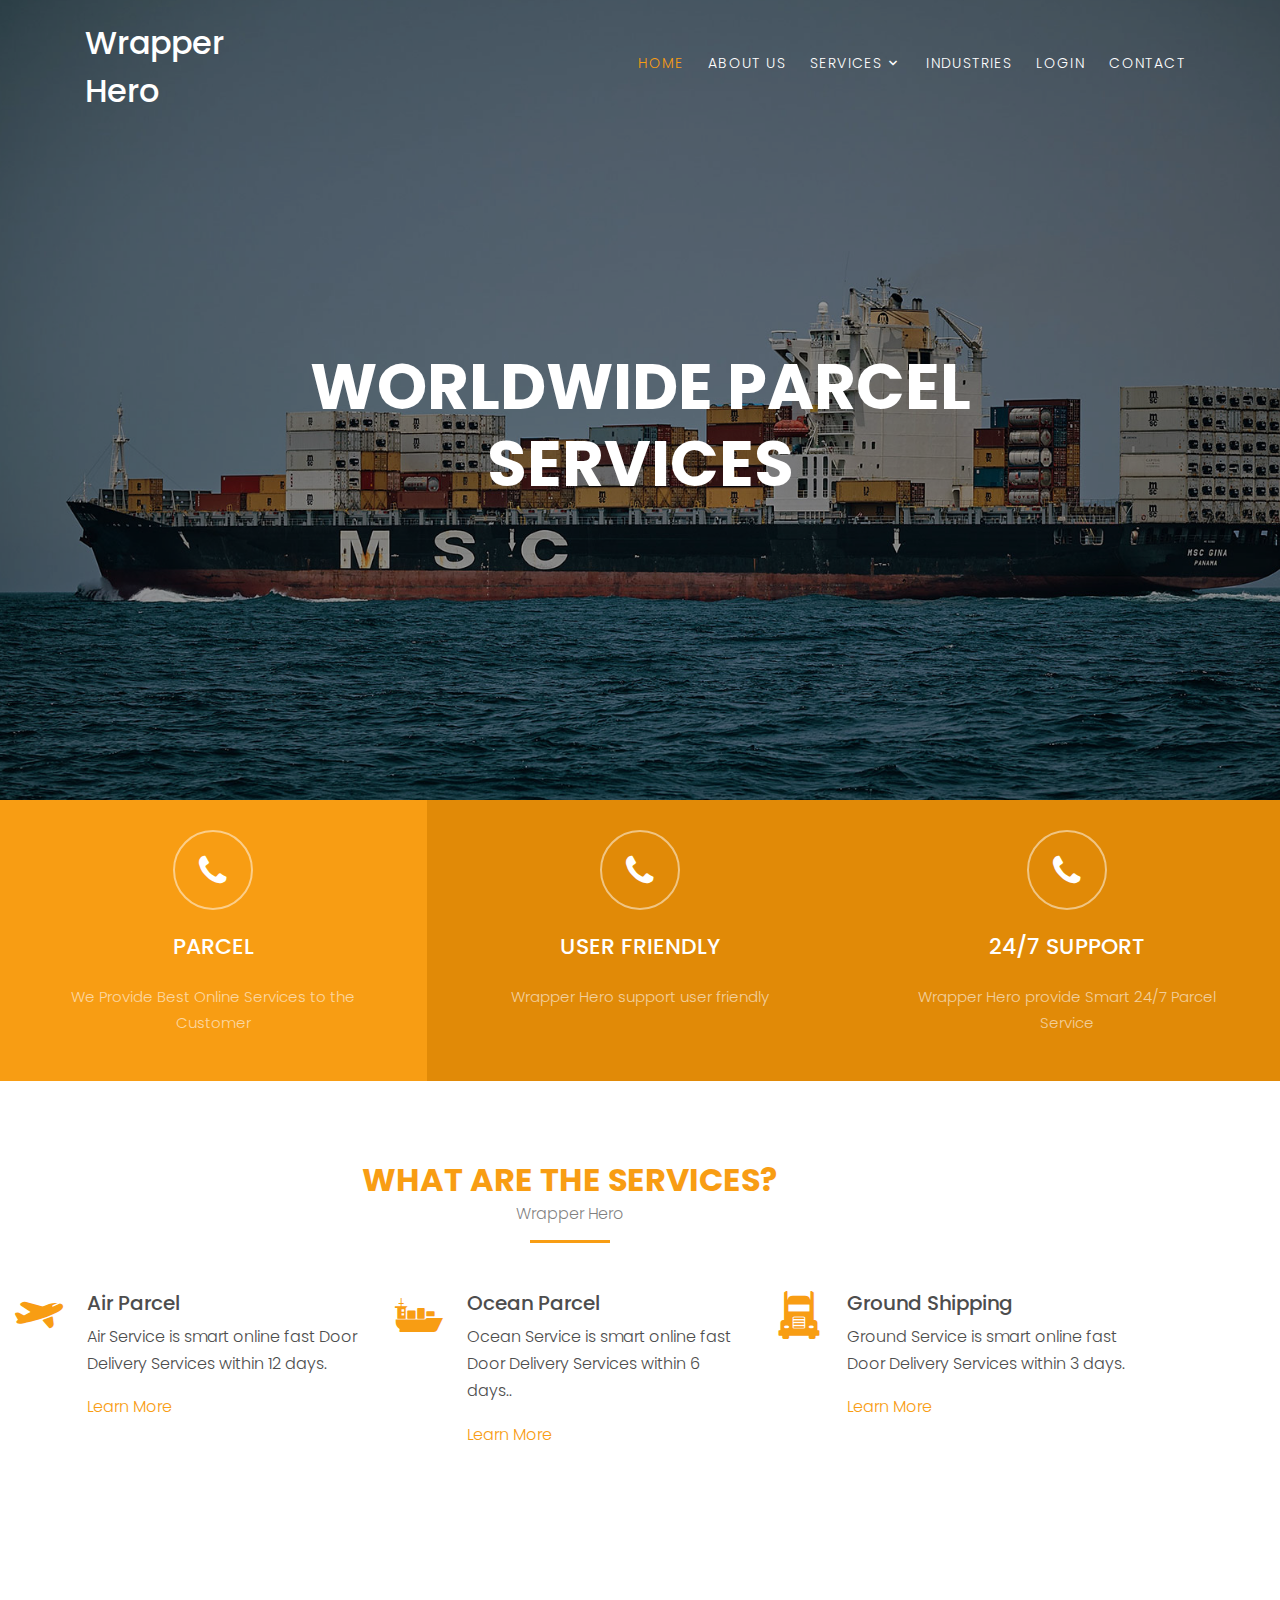
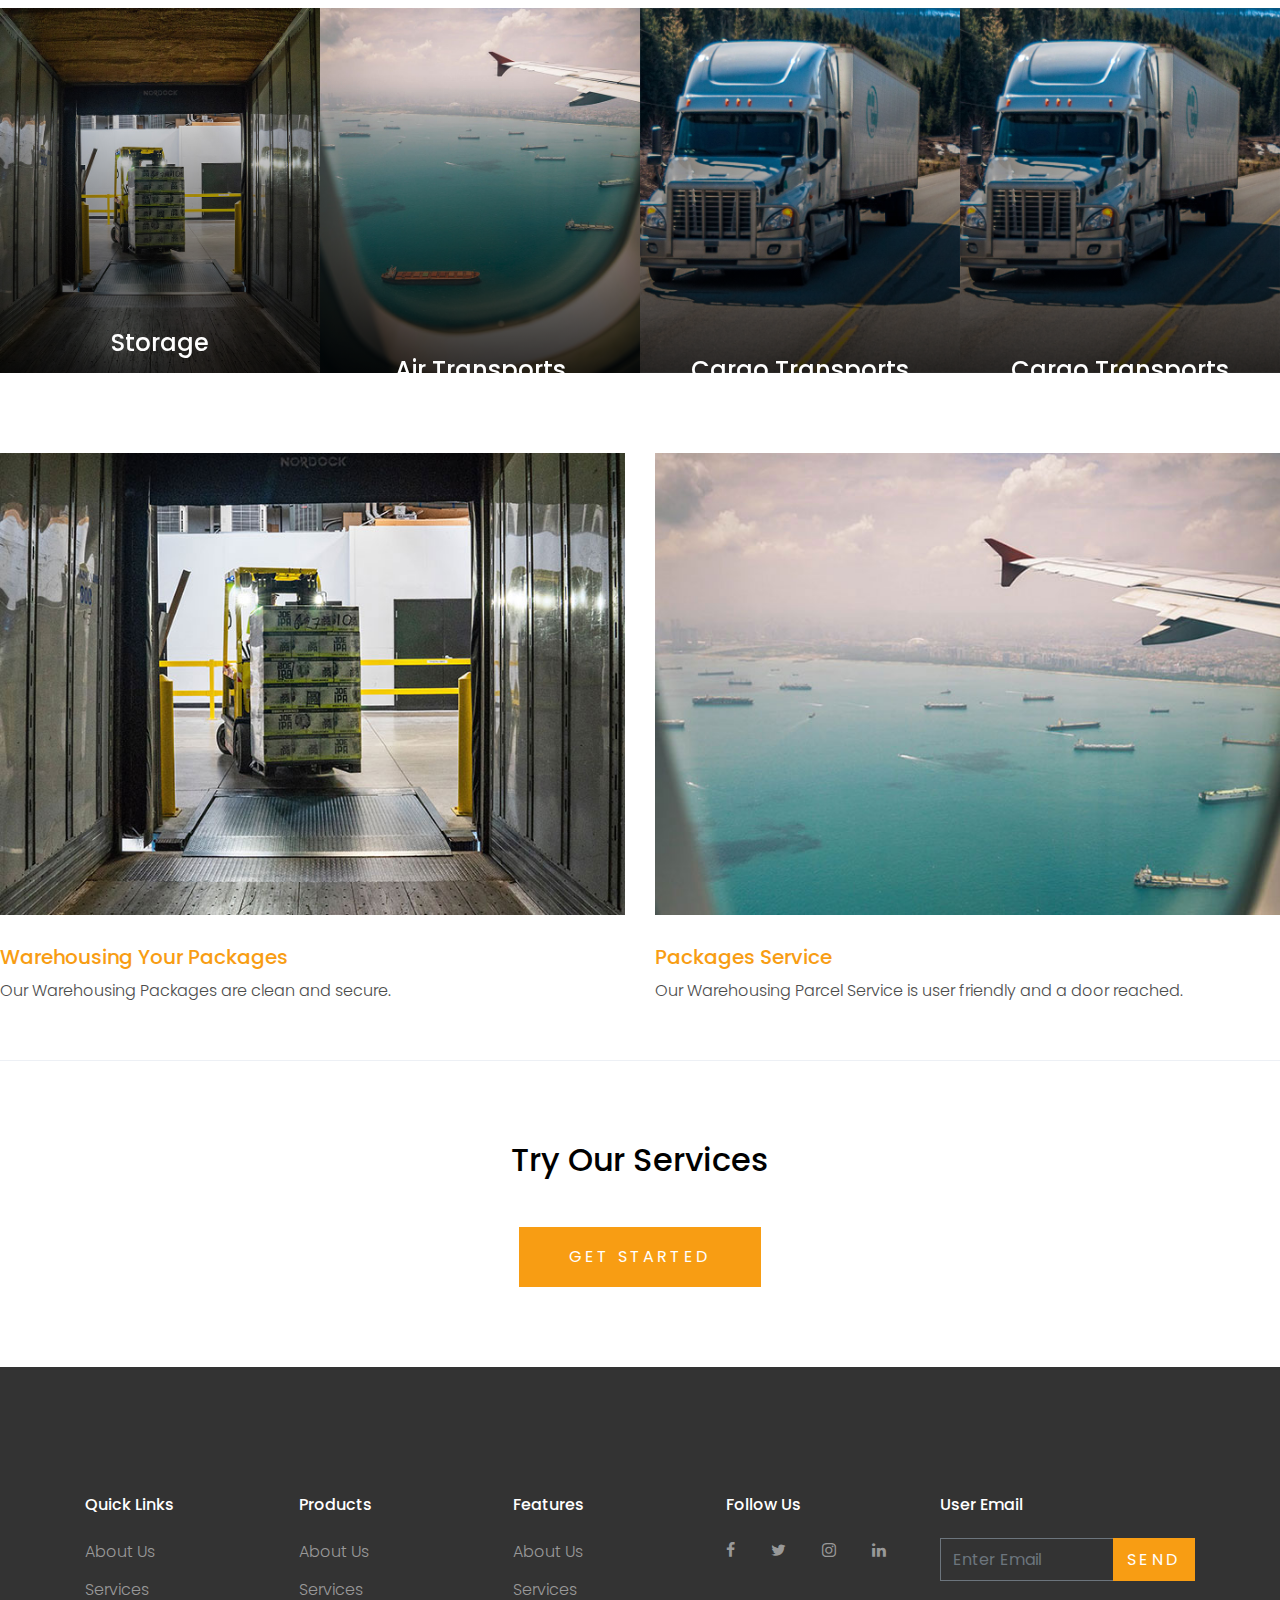
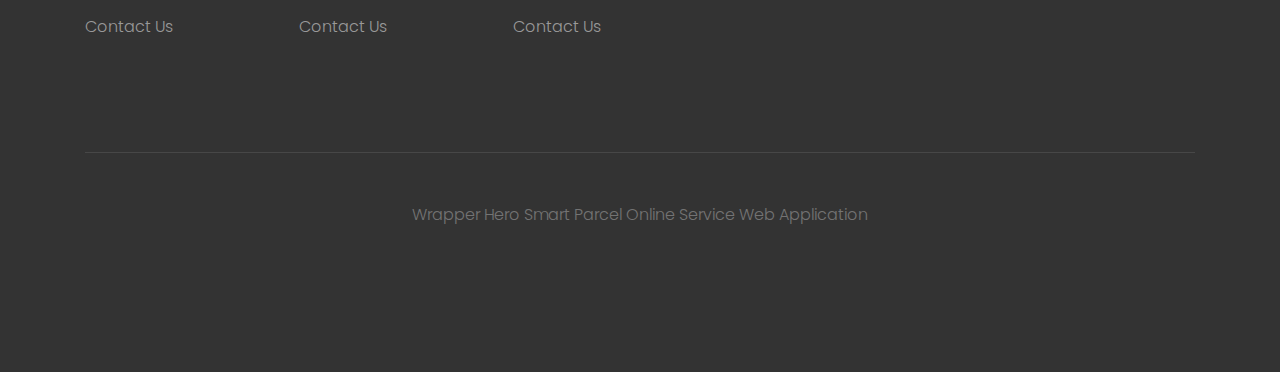
<file: WebContent/index.html>
<!DOCTYPE html>
<html lang="en">
  <head>
    <title>Wrapper Hero &mdash;Parcel Service</title>
    <meta charset="utf-8">
    <meta name="viewport" content="width=device-width, initial-scale=1, shrink-to-fit=no">
    <link rel="stylesheet" href="https://fonts.googleapis.com/css?family=Poppins:200,300,400,700,900|Display+Playfair:200,300,400,700"> 
    <link rel="stylesheet" href="fonts/icomoon/style.css">
    <link rel="stylesheet" href="css/bootstrap.min.css">
    <link rel="stylesheet" href="css/magnific-popup.css">
    <link rel="stylesheet" href="css/jquery-ui.css">
    <link rel="stylesheet" href="css/owl.carousel.min.css">
    <link rel="stylesheet" href="css/owl.theme.default.min.css">
    <link rel="stylesheet" href="css/bootstrap-datepicker.css">
    <link rel="stylesheet" href="fonts/flaticon/font/flaticon.css">
    <link rel="stylesheet" href="css/aos.css">
    <link rel="stylesheet" href="css/style.css">
  </head>
  <body>
  <div class="site-wrap">
    <div class="site-mobile-menu">
      <div class="site-mobile-menu-header">
        <div class="site-mobile-menu-close mt-3">
          <span class="icon-close2 js-menu-toggle"></span>
        </div>
      </div>
      <div class="site-mobile-menu-body"></div>
    </div>
    <header class="site-navbar py-3" role="banner">
      <div class="container">
        <div class="row align-items-center">
          <div class="col-11 col-xl-2">
            <h1 class="mb-0"><a href="index.html" class="text-white h2 mb-0">Wrapper Hero</a></h1>
          </div>
          <div class="col-12 col-md-10 d-none d-xl-block">
            <nav class="site-navigation position-relative text-right" role="navigation">
              <ul class="site-menu js-clone-nav mx-auto d-none d-lg-block">
                <li class="active"><a href="index.html">Home</a></li>
                <li><a href="about.html">About Us</a></li>
                <li class="has-children">
                  <a href="services.html">Services</a>
                  <ul class="dropdown">
                    <li><a href="#">Air Freight</a></li>
                    <li><a href="#">Ocean Freight</a></li>
                    <li><a href="#">Ground Shipping</a></li>
                    <li><a href="#">Warehousing</a></li>
                    <li><a href="#">Storage</a></li>
                  </ul>
                </li>
                <li><a href="industries.html">Industries</a></li>
                <li><a href="cust_login.html">login</a></li>
                <li><a href="contact.html">Contact</a></li>
              </ul>
            </nav>
          </div>
          <div class="d-inline-block d-xl-none ml-md-0 mr-auto py-3" style="position: relative; top: 3px;"><a href="#" class="site-menu-toggle js-menu-toggle text-white"><span class="icon-menu h3"></span></a></div>
          </div>
        </div>
      </div>
    </header>
    <div class="site-blocks-cover overlay" style="background-image: url(images/hero_bg_1.jpg);" data-aos="fade" data-stellar-background-ratio="0.5">
      <div class="container">
        <div class="row align-items-center justify-content-center text-center">
          <div class="col-md-8" data-aos="fade-up" data-aos-delay="400">
            <h1 class="text-white font-weight-light mb-5 text-uppercase font-weight-bold">Worldwide Parcel Services</h1>
          </div>
        </div>
      </div>
    </div>  
    <div class="row align-items-center no-gutters align-items-stretch overlap-section">
        <div class="col-md-4">
          <div class="feature-1 pricing h-100 text-center">
            <div class="icon">
              <span class="icon-phone"></span>
            </div>
            <h2 class="my-4 heading">Parcel</h2>
            <p>We Provide Best Online Services to the Customer</p>
          </div>
          </div>
          <div class="col-md-4">
          <div class="feature-3 pricing h-100 text-center">
            <div class="icon">
              <span class="icon-phone"></span>
            </div>
            <h2 class="my-4 heading">User Friendly</h2>
            <p>Wrapper Hero support user friendly</p>
          </div>
        </div>
        <div class="col-md-4">
          <div class="feature-3 pricing h-100 text-center">
            <div class="icon">
              <span class="icon-phone"></span>
            </div>
            <h2 class="my-4 heading">24/7 Support</h2>
            <p>Wrapper Hero provide Smart 24/7 Parcel Service</p>
          </div>
        </div>
    <div class="site-section">
      <div class="container">
        <div class="row justify-content-center mb-5">
          <div class="col-md-7 text-center border-primary">
            <h2 class="mb-0 text-primary">What are the Services?</h2>
            <p class="color-black-opacity-5">Wrapper Hero</p>
          </div>
        </div>
        <div class="row align-items-stretch">
          <div class="col-md-6 col-lg-4 mb-4 mb-lg-0">
            <div class="unit-4 d-flex">
              <div class="unit-4-icon mr-4"><span class="text-primary flaticon-travel"></span></div>
              <div>
                <h3>Air Parcel</h3>
                <p>Air Service is smart online fast Door Delivery Services within 12 days.</p>
                <p class="mb-0"><a href="#">Learn More</a></p>
              </div>
            </div>
          </div>
          <div class="col-md-6 col-lg-4 mb-4 mb-lg-0">
            <div class="unit-4 d-flex">
              <div class="unit-4-icon mr-4"><span class="text-primary flaticon-sea-ship-with-containers"></span></div>
              <div>
                <h3>Ocean Parcel</h3>
                <p>Ocean Service is smart online fast Door Delivery Services within 6 days..</p>
                <p class="mb-0"><a href="#">Learn More</a></p>
              </div>
            </div>
          </div>
          <div class="col-md-6 col-lg-4 mb-4 mb-lg-0">
            <div class="unit-4 d-flex">
              <div class="unit-4-icon mr-4"><span class="text-primary flaticon-frontal-truck"></span></div>
              <div>
                <h3>Ground Shipping</h3>
                <p>Ground Service is smart online fast Door Delivery Services within 3 days.</p>
                <p class="mb-0"><a href="#">Learn More</a></p>
              </div>
            </div>
          </div> 
        </div>
      </div>
    </div>
    <div class="site-section block-13">
      <!-- <div class="container"></div> -->
      <div class="owl-carousel nonloop-block-13">
        <div>
          <a href="#" class="unit-1 text-center">
            <img src="images/img_1.jpg" alt="Image" class="img-fluid">
            <div class="unit-1-text">
              <h3 class="unit-1-heading">Storage</h3>
              <p class="px-5">We have safe/secure storage area for bulk products.</p>
            </div>
          </a>
        </div>
        <div>
          <a href="#" class="unit-1 text-center">
            <img src="images/img_2.jpg" alt="Image" class="img-fluid">
            <div class="unit-1-text">
              <h3 class="unit-1-heading">Air Transports</h3>
              <p class="px-5">Connect our service all around the world.</p>
            </div>
          </a>
        </div>
        <div>
          <a href="#" class="unit-1 text-center">
            <img src="images/img_3.jpg" alt="Image" class="img-fluid">
            <div class="unit-1-text">
              <h3 class="unit-1-heading">Cargo Transports</h3>
              <p class="px-5">On road cargo service to the local area.</p>
            </div>
          </a>
        </div>
         <div>
          <a href="#" class="unit-1 text-center">
            <img src="images/img_3.jpg" alt="Image" class="img-fluid">
            <div class="unit-1-text">
              <h3 class="unit-1-heading">Cargo Transports</h3>
              <p class="px-5">On road cargo service to the local area.</p>
            </div>
          </a>
        </div>
        <div>
          <a href="#" class="unit-1 text-center">
            <img src="images/img_4.jpg" alt="Image" class="img-fluid">
            <div class="unit-1-text">
              <h3 class="unit-1-heading">Cargo Ship</h3>
              <p class="px-5">For a bulk services to all around the world.</p>
            </div>
          </a>
        </div>
      </div>
    </div>
<!-- 888888888888888888888888888888888888888888888888888888888 -->
    
        <div class="row mb-3 align-items-stretch">
          <div class="col-md-6 col-lg-6 mb-4 mb-lg-4">
            <div class="h-entry">
              <img src="images/blog_1.jpg" alt="Image" class="img-fluid">
              <h2 class="font-size-regular"><a href="#">Warehousing Your Packages</a></h2>
              <p>Our Warehousing Packages are clean and secure.</p>
            </div> 
          </div>
          <div class="col-md-6 col-lg-6 mb-4 mb-lg-4">
            <div class="h-entry">
              <img src="images/blog_2.jpg" alt="Image" class="img-fluid">
              <h2 class="font-size-regular"><a href="#">Packages Service</a></h2>
              <p>Our Warehousing Parcel Service is user friendly and a door reached.</p>
            </div>
          </div>
        </div>
      </div>
    <div class="site-section border-top">
      <div class="container">
        <div class="row text-center">
          <div class="col-md-12">
            <h2 class="mb-5 text-black">Try Our Services</h2>
            <p class="mb-0"><a href="booking.html" class="btn btn-primary py-3 px-5 text-white">Get Started</a></p>
          </div>
        </div>
      </div>
    </div>
    <footer class="site-footer">
      <div class="container">
        <div class="row">
          <div class="col-md-9">
            <div class="row">
              <div class="col-md-3">
                <h2 class="footer-heading mb-4">Quick Links</h2>
                <ul class="list-unstyled">
                  <li><a href="#">About Us</a></li>
                  <li><a href="#">Services</a></li>
                  <li><a href="#">Contact Us</a></li>
                </ul>
              </div>
              <div class="col-md-3">
                <h2 class="footer-heading mb-4">Products</h2>
                <ul class="list-unstyled">
                  <li><a href="#">About Us</a></li>
                  <li><a href="#">Services</a></li>
                  <li><a href="#">Contact Us</a></li>
                </ul>
              </div>
              <div class="col-md-3">
                <h2 class="footer-heading mb-4">Features</h2>
                <ul class="list-unstyled">
                  <li><a href="#">About Us</a></li>
                  <li><a href="#">Services</a></li>
                  <li><a href="#">Contact Us</a></li>
                </ul>
              </div>
              <div class="col-md-3">
                <h2 class="footer-heading mb-4">Follow Us</h2>
                <a href="#" class="pl-0 pr-3"><span class="icon-facebook"></span></a>
                <a href="#" class="pl-3 pr-3"><span class="icon-twitter"></span></a>
                <a href="#" class="pl-3 pr-3"><span class="icon-instagram"></span></a>
                <a href="#" class="pl-3 pr-3"><span class="icon-linkedin"></span></a>
              </div>
            </div>
          </div>
          <div class="col-md-3">
            <h2 class="footer-heading mb-4">User Email</h2>
            <form action="#" method="post">
              <div class="input-group mb-3">
                <input type="text" class="form-control border-secondary text-white bg-transparent" placeholder="Enter Email" aria-label="Enter Email" aria-describedby="button-addon2">
                <div class="input-group-append">
                  <button class="btn btn-primary text-white" type="button" id="button-addon2">Send</button>
                </div>
              </div>
            </form>
          </div>
        </div>
        <div class="row pt-5 mt-5 text-center">
          <div class="col-md-12">  
            <div class="border-top pt-5">
            <p>
            Wrapper Hero Smart Parcel Online Service Web Application
            </p>
            </div>
          </div>
        </div>
      </div>
    </footer>
  <script src="js/jquery-3.3.1.min.js"></script>
  <script src="js/jquery-migrate-3.0.1.min.js"></script>
  <script src="js/jquery-ui.js"></script>
  <script src="js/popper.min.js"></script>
  <script src="js/bootstrap.min.js"></script>
  <script src="js/owl.carousel.min.js"></script>
  <script src="js/jquery.stellar.min.js"></script>
  <script src="js/jquery.countdown.min.js"></script>
  <script src="js/jquery.magnific-popup.min.js"></script>
  <script src="js/bootstrap-datepicker.min.js"></script>
  <script src="js/aos.js"></script>
  <script src="js/main.js"></script>
  </body>
</html>
</file>
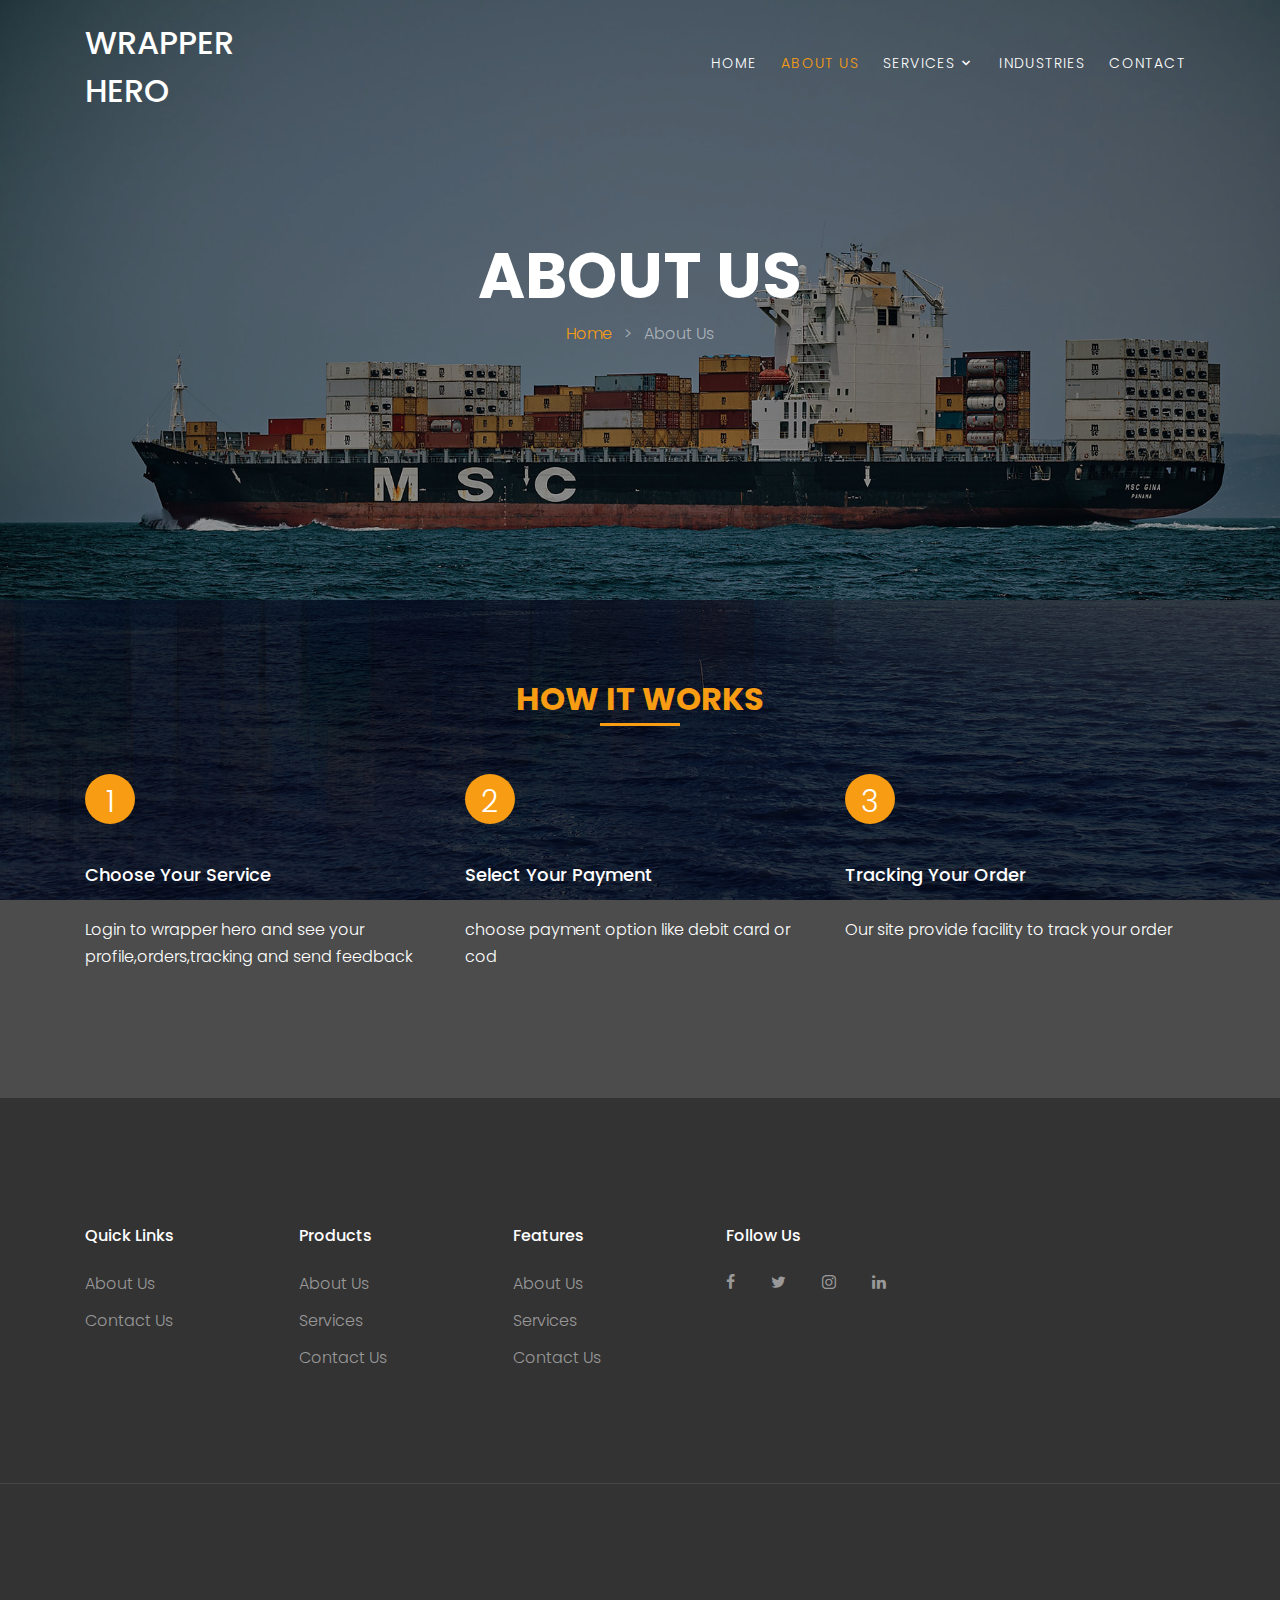
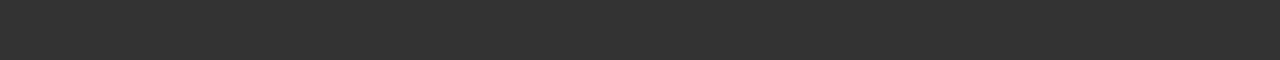
<file: WebContent/about.html>
<!DOCTYPE html>
<html lang="en">
  <head>
    <title>Wrapper Hero&mdash;A smart Parcel Service</title>
    <meta charset="utf-8">
    <meta name="viewport" content="width=device-width, initial-scale=1, shrink-to-fit=no">

    <link rel="stylesheet" href="https://fonts.googleapis.com/css?family=Poppins:200,300,400,700,900|Display+Playfair:200,300,400,700"> 
    <link rel="stylesheet" href="fonts/icomoon/style.css">

    <link rel="stylesheet" href="css/bootstrap.min.css">
    <link rel="stylesheet" href="css/magnific-popup.css">
    <link rel="stylesheet" href="css/jquery-ui.css">
    <link rel="stylesheet" href="css/owl.carousel.min.css">
    <link rel="stylesheet" href="css/owl.theme.default.min.css">

    <link rel="stylesheet" href="css/bootstrap-datepicker.css">

    <link rel="stylesheet" href="fonts/flaticon/font/flaticon.css">



    <link rel="stylesheet" href="css/aos.css">

    <link rel="stylesheet" href="css/style.css">
    
  </head>
  <body>
  
  <div class="site-wrap">

    <div class="site-mobile-menu">
      <div class="site-mobile-menu-header">
        <div class="site-mobile-menu-close mt-3">
          <span class="icon-close2 js-menu-toggle"></span>
        </div>
      </div>
      <div class="site-mobile-menu-body"></div>
    </div>
    
    <header class="site-navbar py-3" role="banner">

      <div class="container">
        <div class="row align-items-center">
          
          <div class="col-11 col-xl-2">
            <h1 class="mb-0"><a href="index.html" class="text-white h2 mb-0">WRAPPER HERO</a></h1>
          </div>
          <div class="col-12 col-md-10 d-none d-xl-block">
            <nav class="site-navigation position-relative text-right" role="navigation">

              <ul class="site-menu js-clone-nav mx-auto d-none d-lg-block">
                <li><a href="index.html">Home</a></li>
                <li class="active"><a href="about.html">About Us</a></li>
                <li class="has-children">
                  <a href="services.html">Services</a>
                  <ul class="dropdown">
                    
                    <li><a href="#">Ground Shipping</a></li>
                    <li><a href="#">Warehousing</a></li>
                    <li><a href="#">Storage</a></li>
                  </ul>
                </li>
                <li><a href="industries.html">Industries</a></li>
             
                <li><a href="contact.html">Contact</a></li>
              </ul>
            </nav>
          </div>


          <div class="d-inline-block d-xl-none ml-md-0 mr-auto py-3" style="position: relative; top: 3px;"><a href="#" class="site-menu-toggle js-menu-toggle text-white"><span class="icon-menu h3"></span></a></div>

          </div>

        </div>
      </div>
      
    </header>

  

    <div class="site-blocks-cover inner-page-cover overlay" style="background-image: url(images/hero_bg_1.jpg);" data-aos="fade" data-stellar-background-ratio="0.5">
      <div class="container">
        <div class="row align-items-center justify-content-center text-center">

          <div class="col-md-8" data-aos="fade-up" data-aos-delay="400">
            <h1 class="text-white font-weight-light text-uppercase font-weight-bold">About Us</h1>
            <p class="breadcrumb-custom"><a href="index.html">Home</a> <span class="mx-2">&gt;</span> <span>About Us</span></p>
          </div>
        </div>
      </div>
    </div>  

    

    <div class="site-section bg-image overlay" style="background-image: url('images/hero_bg_4.jpg');">
      <div class="container">
        <div class="row justify-content-center mb-5">
          <div class="col-md-7 text-center border-primary">
            <h2 class="font-weight-light text-primary" data-aos="fade">How It Works</h2>
          </div>
        </div>
        <div class="row">
          <div class="col-md-6 col-lg-4 mb-5 mb-lg-0" data-aos="fade" data-aos-delay="100">
            <div class="how-it-work-item">
              <span class="number">1</span>
              <div class="how-it-work-body">
                <h2>Choose Your Service</h2>
                <p class="mb-5">Login to  wrapper hero and see your profile,orders,tracking and send feedback</p>
             
                </ul>
              </div>
            </div>
          </div>

          <div class="col-md-6 col-lg-4 mb-5 mb-lg-0" data-aos="fade" data-aos-delay="200">
            <div class="how-it-work-item">
              <span class="number">2</span>
              <div class="how-it-work-body">
                <h2>Select Your Payment</h2>
                <p class="mb-5">choose payment option like debit card or cod</p>
                
              </div>
            </div>
          </div>

          <div class="col-md-6 col-lg-4 mb-5 mb-lg-0" data-aos="fade" data-aos-delay="300">
            <div class="how-it-work-item">
              <span class="number">3</span>
              <div class="how-it-work-body">
                <h2>Tracking Your Order</h2>
                <p class="mb-5">Our site provide facility to track your order</p>
                
              </div>
            </div>
          </div>

        </div>
      </div>
    </div>

    
    <footer class="site-footer">
      <div class="container">
        <div class="row">
          <div class="col-md-9">
            <div class="row">
              <div class="col-md-3">
                <h2 class="footer-heading mb-4">Quick Links</h2>
                <ul class="list-unstyled">
                  <li><a href="#">About Us</a></li>

                  <li><a href="#">Contact Us</a></li>
                </ul>
              </div>
              <div class="col-md-3">
                <h2 class="footer-heading mb-4">Products</h2>
                <ul class="list-unstyled">
                  <li><a href="#">About Us</a></li>
                  <li><a href="#">Services</a></li>
           
                  <li><a href="#">Contact Us</a></li>
                </ul>
              </div>
              <div class="col-md-3">
                <h2 class="footer-heading mb-4">Features</h2>
                <ul class="list-unstyled">
                  <li><a href="#">About Us</a></li>
                  <li><a href="#">Services</a></li>
              
                  <li><a href="#">Contact Us</a></li>
                </ul>
              </div>
              <div class="col-md-3">
                <h2 class="footer-heading mb-4">Follow Us</h2>
                <a href="#" class="pl-0 pr-3"><span class="icon-facebook"></span></a>
                <a href="#" class="pl-3 pr-3"><span class="icon-twitter"></span></a>
                <a href="#" class="pl-3 pr-3"><span class="icon-instagram"></span></a>
                <a href="#" class="pl-3 pr-3"><span class="icon-linkedin"></span></a>
              </div>
            </div>
          </div>
          
            </form>
          </div>
        </div>
        <div class="row pt-5 mt-5 text-center">
          <div class="col-md-12">
            <div class="border-top pt-5">
          
           
            </div>
          </div>
          
        </div>
      </div>
    </footer>
  </div>

  <script src="js/jquery-3.3.1.min.js"></script>
  <script src="js/jquery-migrate-3.0.1.min.js"></script>
  <script src="js/jquery-ui.js"></script>
  <script src="js/popper.min.js"></script>
  <script src="js/bootstrap.min.js"></script>
  <script src="js/owl.carousel.min.js"></script>
  <script src="js/jquery.stellar.min.js"></script>
  <script src="js/jquery.countdown.min.js"></script>
  <script src="js/jquery.magnific-popup.min.js"></script>
  <script src="js/bootstrap-datepicker.min.js"></script>
  <script src="js/aos.js"></script>

  <script src="js/main.js"></script>
    
  </body>
</html>
</file>
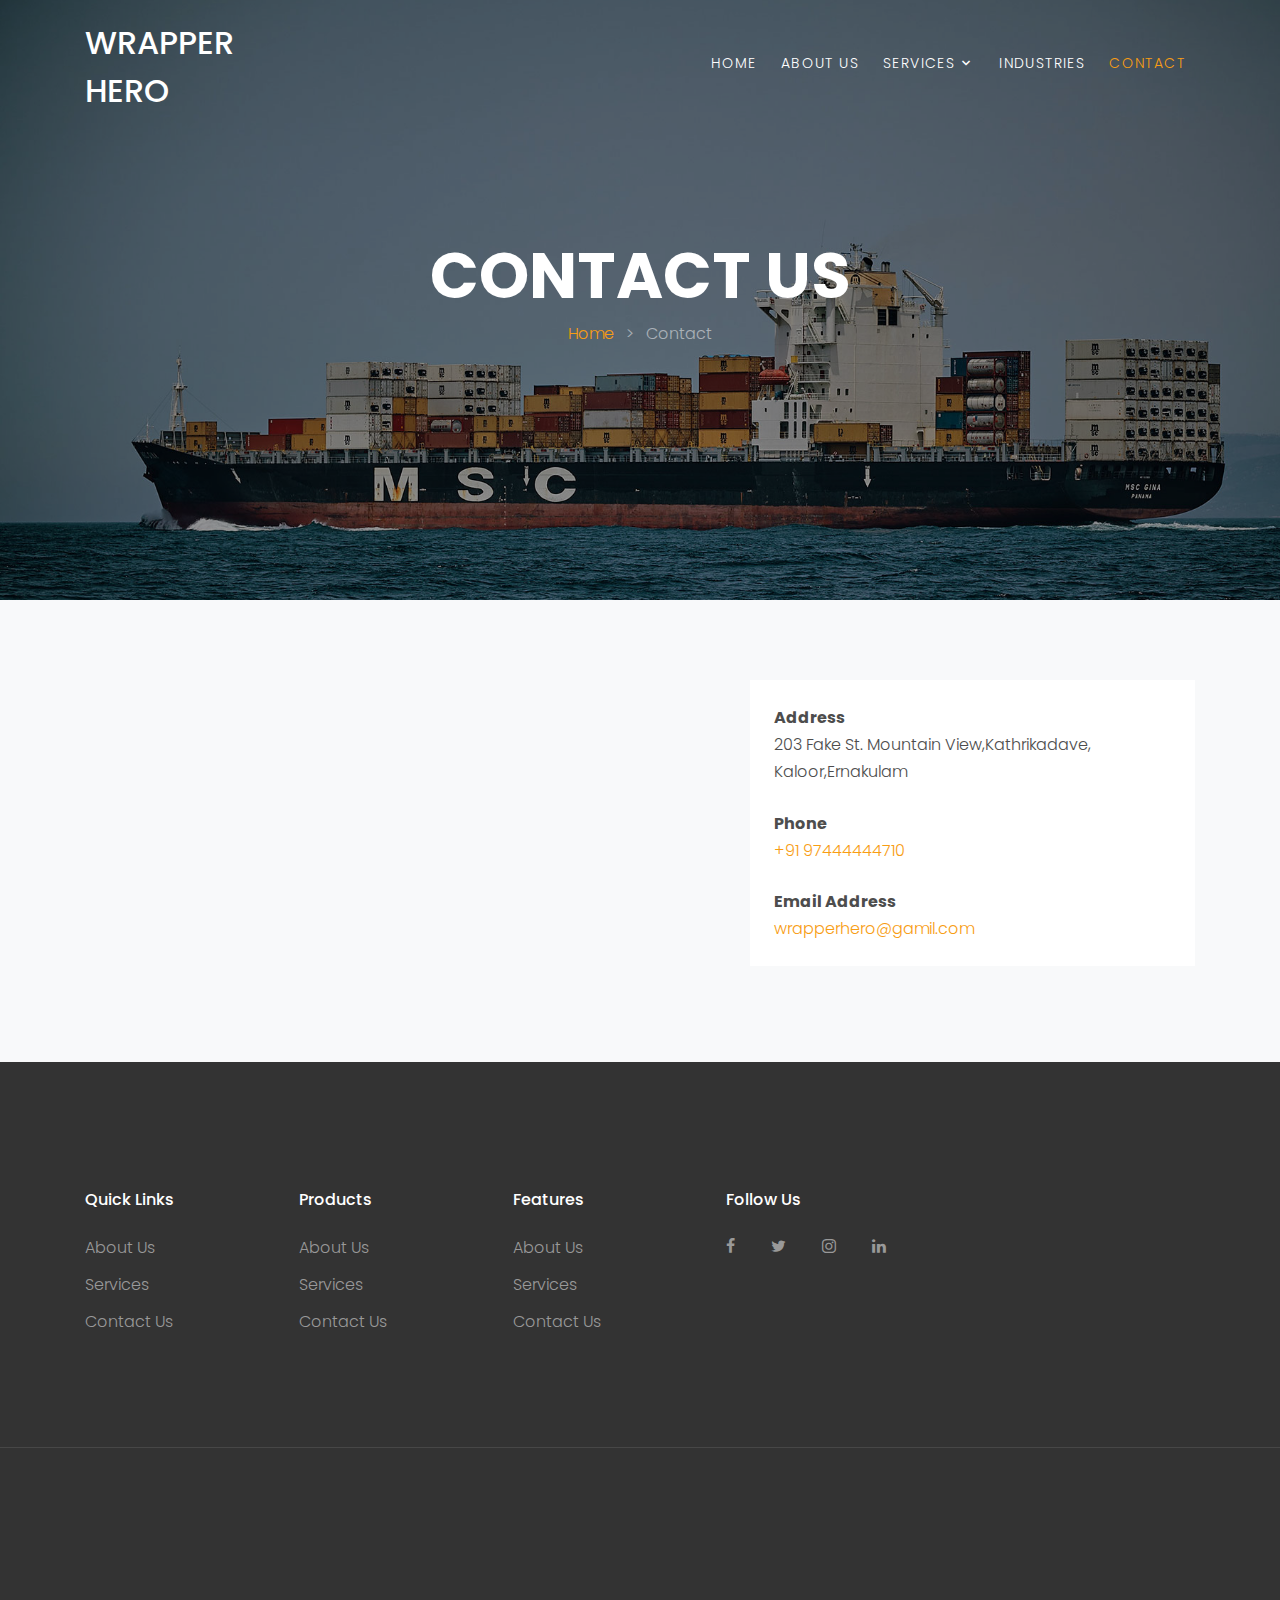
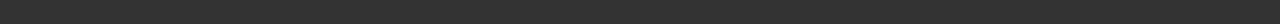
<file: WebContent/contact.html>
<!DOCTYPE html>
<html lang="en">
  <head>
    <title>Wrapper Hero &mdash; A smart Parcel Service</title>
    <meta charset="utf-8">
    <meta name="viewport" content="width=device-width, initial-scale=1, shrink-to-fit=no">

    <link rel="stylesheet" href="https://fonts.googleapis.com/css?family=Poppins:200,300,400,700,900|Display+Playfair:200,300,400,700"> 
    <link rel="stylesheet" href="fonts/icomoon/style.css">

    <link rel="stylesheet" href="css/bootstrap.min.css">
    <link rel="stylesheet" href="css/magnific-popup.css">
    <link rel="stylesheet" href="css/jquery-ui.css">
    <link rel="stylesheet" href="css/owl.carousel.min.css">
    <link rel="stylesheet" href="css/owl.theme.default.min.css">

    <link rel="stylesheet" href="css/bootstrap-datepicker.css">

    <link rel="stylesheet" href="fonts/flaticon/font/flaticon.css">



    <link rel="stylesheet" href="css/aos.css">

    <link rel="stylesheet" href="css/style.css">
    
  </head>
  <body>
  
  <div class="site-wrap">

    <div class="site-mobile-menu">
      <div class="site-mobile-menu-header">
        <div class="site-mobile-menu-close mt-3">
          <span class="icon-close2 js-menu-toggle"></span>
        </div>
      </div>
      <div class="site-mobile-menu-body"></div>
    </div>
    
    <header class="site-navbar py-3" role="banner">

      <div class="container">
        <div class="row align-items-center">
          
          <div class="col-11 col-xl-2">
            <h1 class="mb-0"><a href="index.html" class="text-white h2 mb-0">WRAPPER HERO</a></h1>
          </div>
          <div class="col-12 col-md-10 d-none d-xl-block">
            <nav class="site-navigation position-relative text-right" role="navigation">

              <ul class="site-menu js-clone-nav mx-auto d-none d-lg-block">
                <li><a href="index.html">Home</a></li>
                <li><a href="about.html">About Us</a></li>
                <li class="has-children">
                  <a href="services.html">Services</a>
                  <ul class="dropdown">
                
                    <li><a href="#">Ground Shipping</a></li>
                    <li><a href="#">Warehousing</a></li>
                    <li><a href="#">Storage</a></li>
                  </ul>
                </li>
                <li><a href="industries.html">Industries</a></li>
               
                <li class="active"><a href="contact.html">Contact</a></li>
              </ul>
            </nav>
          </div>


          <div class="d-inline-block d-xl-none ml-md-0 mr-auto py-3" style="position: relative; top: 3px;"><a href="#" class="site-menu-toggle js-menu-toggle text-white"><span class="icon-menu h3"></span></a></div>

          </div>

        </div>
      </div>
      
    </header>

  

    <div class="site-blocks-cover inner-page-cover overlay" style="background-image: url(images/hero_bg_1.jpg);" data-aos="fade" data-stellar-background-ratio="0.5">
      <div class="container">
        <div class="row align-items-center justify-content-center text-center">

          <div class="col-md-8" data-aos="fade-up" data-aos-delay="400">
            <h1 class="text-white font-weight-light text-uppercase font-weight-bold">Contact Us</h1>
            <p class="breadcrumb-custom"><a href="index.html">Home</a> <span class="mx-2">&gt;</span> <span>Contact</span></p>
          </div>
        </div>
      </div>
    </div>  

    
    <div class="site-section bg-light">
      <div class="container">
        <div class="row">
          <div class="col-md-7 mb-5">

        
          </div>
          <div class="col-md-5">
            
            <div class="p-4 mb-3 bg-white">
              <p class="mb-0 font-weight-bold">Address</p>
              <p class="mb-4">203 Fake St. Mountain View,Kathrikadave, Kaloor,Ernakulam</p>

              <p class="mb-0 font-weight-bold">Phone</p>
              <p class="mb-4"><a href="#">+91 97444444710</a></p>

              <p class="mb-0 font-weight-bold">Email Address</p>
              <p class="mb-0"><a href="#">wrapperhero@gamil.com</a></p>

            </div>
            
          </div>
        </div>
      </div>
    </div>
    
    <footer class="site-footer">
      <div class="container">
        <div class="row">
          <div class="col-md-9">
            <div class="row">
              <div class="col-md-3">
                <h2 class="footer-heading mb-4">Quick Links</h2>
                <ul class="list-unstyled">
                  <li><a href="#">About Us</a></li>
                  <li><a href="#">Services</a></li>
                 
                  <li><a href="#">Contact Us</a></li>
                </ul>
              </div>
              <div class="col-md-3">
                <h2 class="footer-heading mb-4">Products</h2>
                <ul class="list-unstyled">
                  <li><a href="#">About Us</a></li>
                  <li><a href="#">Services</a></li>
                  
                  <li><a href="#">Contact Us</a></li>
                </ul>
              </div>
              <div class="col-md-3">
                <h2 class="footer-heading mb-4">Features</h2>
                <ul class="list-unstyled">
                  <li><a href="#">About Us</a></li>
                  <li><a href="#">Services</a></li>
                 
                  <li><a href="#">Contact Us</a></li>
                </ul>
              </div>
              <div class="col-md-3">
                <h2 class="footer-heading mb-4">Follow Us</h2>
                <a href="#" class="pl-0 pr-3"><span class="icon-facebook"></span></a>
                <a href="#" class="pl-3 pr-3"><span class="icon-twitter"></span></a>
                <a href="#" class="pl-3 pr-3"><span class="icon-instagram"></span></a>
                <a href="#" class="pl-3 pr-3"><span class="icon-linkedin"></span></a>
              </div>
            </div>
          </div>
         
            </form>
          </div>
        </div>
        <div class="row pt-5 mt-5 text-center">
          <div class="col-md-12">
            <div class="border-top pt-5">
            
            </div>
          </div>
          
        </div>
      </div>
    </footer>
  </div>

  <script src="js/jquery-3.3.1.min.js"></script>
  <script src="js/jquery-migrate-3.0.1.min.js"></script>
  <script src="js/jquery-ui.js"></script>
  <script src="js/popper.min.js"></script>
  <script src="js/bootstrap.min.js"></script>
  <script src="js/owl.carousel.min.js"></script>
  <script src="js/jquery.stellar.min.js"></script>
  <script src="js/jquery.countdown.min.js"></script>
  <script src="js/jquery.magnific-popup.min.js"></script>
  <script src="js/bootstrap-datepicker.min.js"></script>
  <script src="js/aos.js"></script>

  <script src="js/main.js"></script>
    
  </body>
</html>
</file>
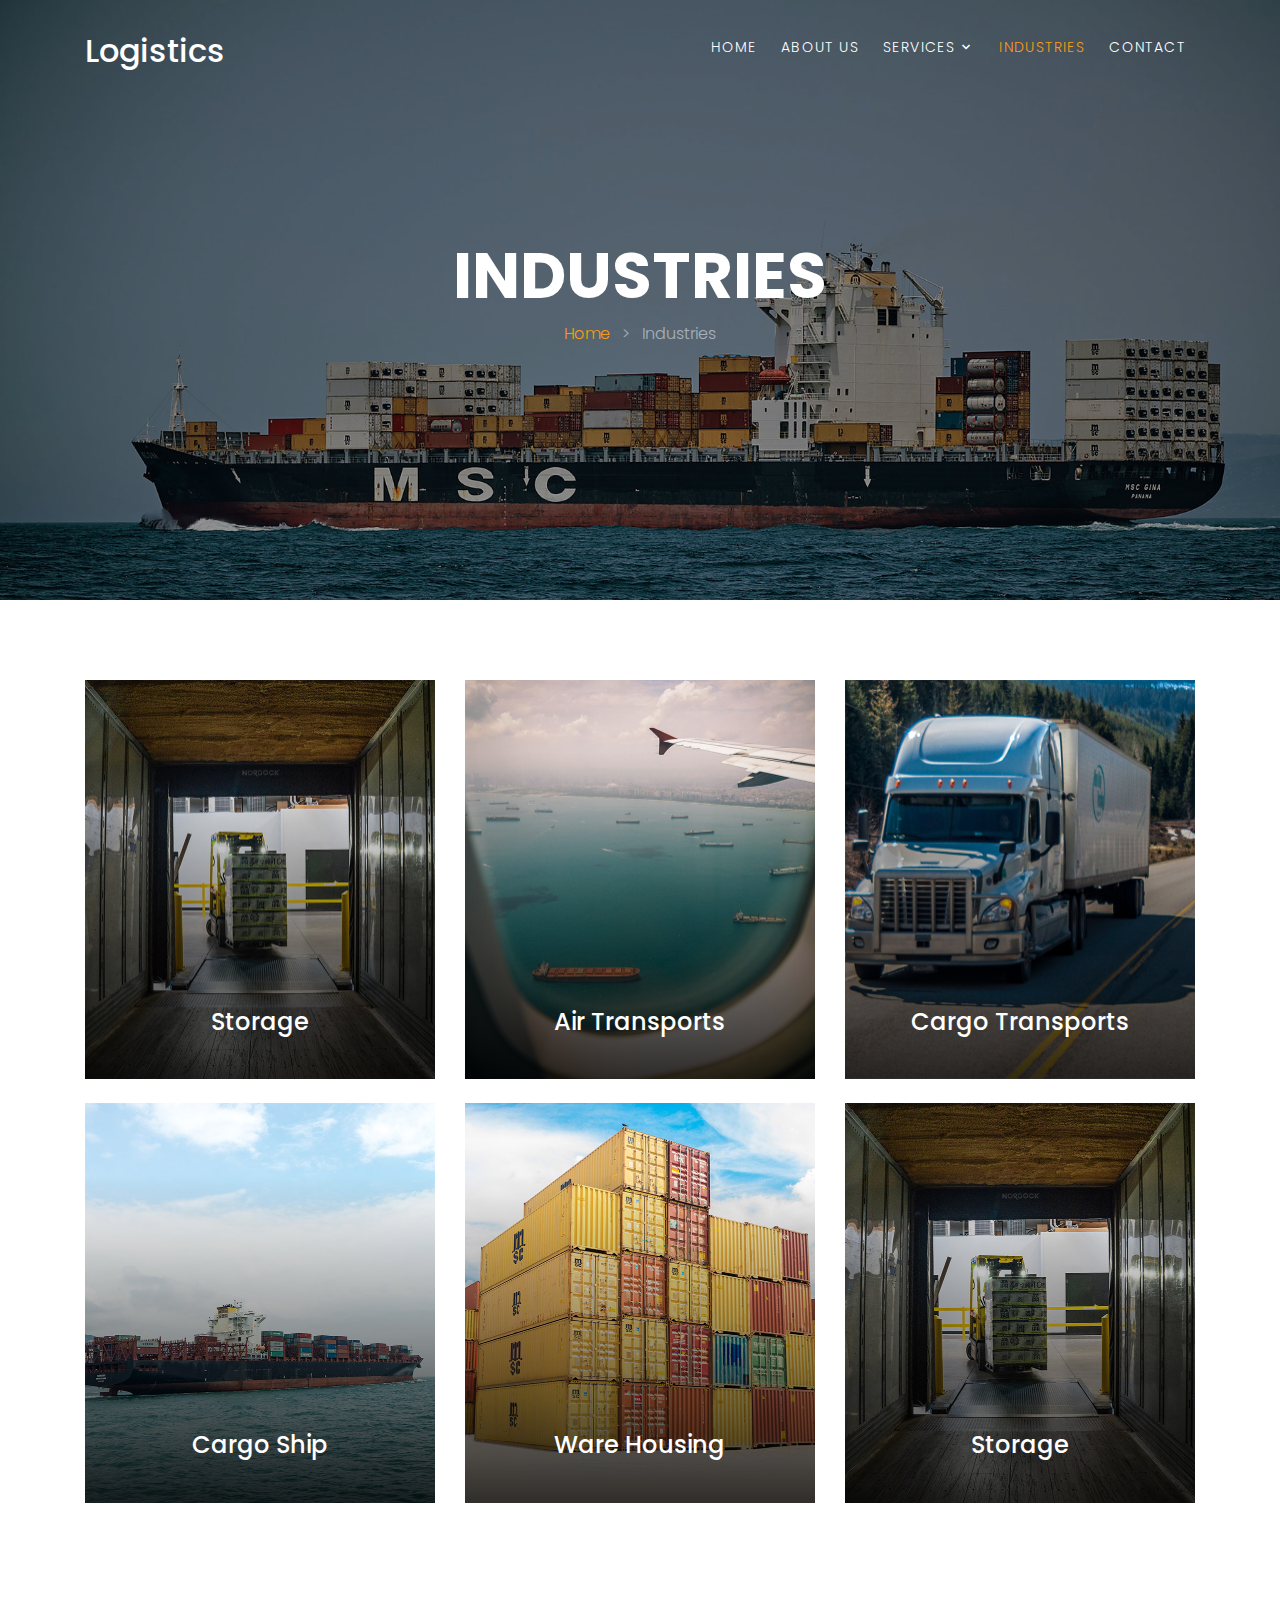
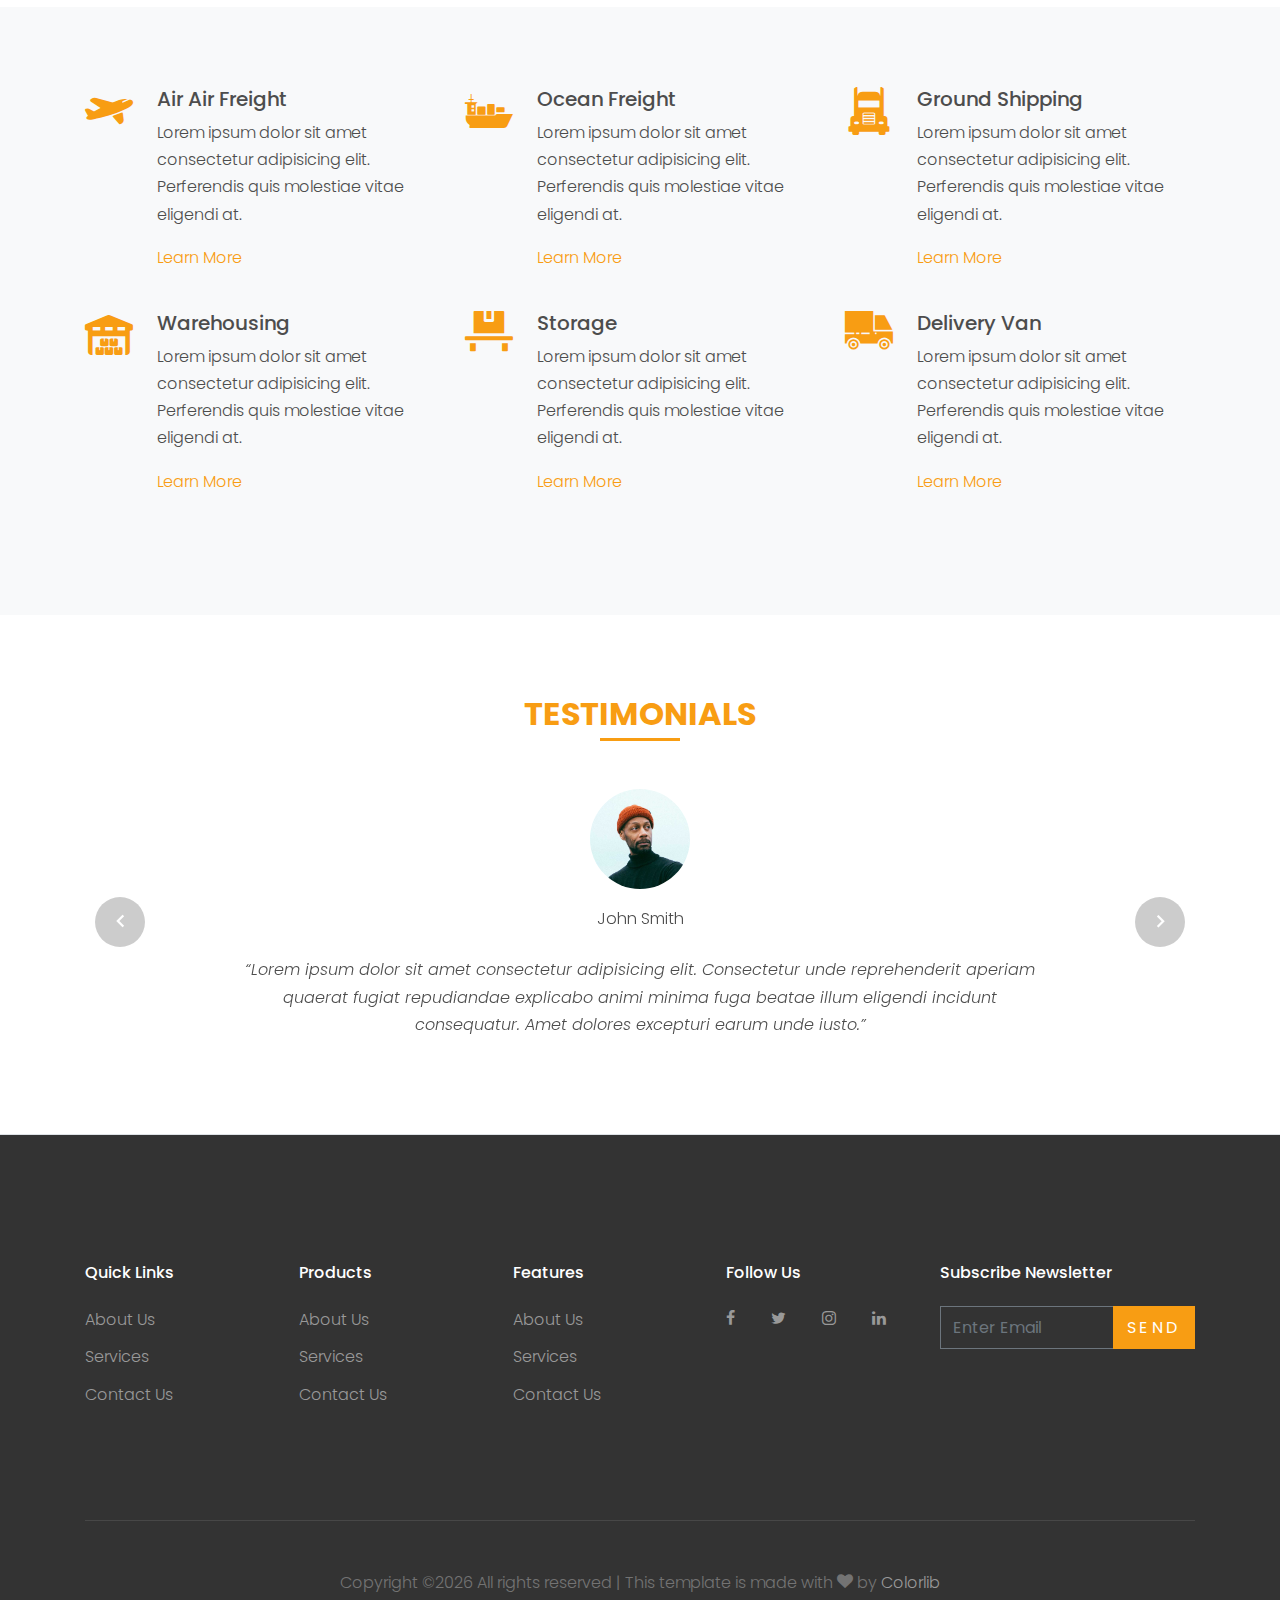
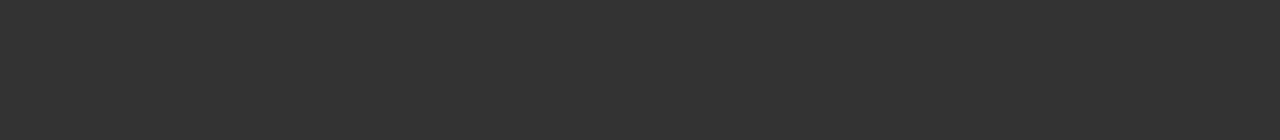
<file: WebContent/industries.html>
<!DOCTYPE html>
<html lang="en">
  <head>
    <title>Logistics &mdash; Colorlib Website Template</title>
    <meta charset="utf-8">
    <meta name="viewport" content="width=device-width, initial-scale=1, shrink-to-fit=no">

    <link rel="stylesheet" href="https://fonts.googleapis.com/css?family=Poppins:200,300,400,700,900|Display+Playfair:200,300,400,700"> 
    <link rel="stylesheet" href="fonts/icomoon/style.css">

    <link rel="stylesheet" href="css/bootstrap.min.css">
    <link rel="stylesheet" href="css/magnific-popup.css">
    <link rel="stylesheet" href="css/jquery-ui.css">
    <link rel="stylesheet" href="css/owl.carousel.min.css">
    <link rel="stylesheet" href="css/owl.theme.default.min.css">

    <link rel="stylesheet" href="css/bootstrap-datepicker.css">

    <link rel="stylesheet" href="fonts/flaticon/font/flaticon.css">



    <link rel="stylesheet" href="css/aos.css">

    <link rel="stylesheet" href="css/style.css">
    
  </head>
  <body>
  
  <div class="site-wrap">

    <div class="site-mobile-menu">
      <div class="site-mobile-menu-header">
        <div class="site-mobile-menu-close mt-3">
          <span class="icon-close2 js-menu-toggle"></span>
        </div>
      </div>
      <div class="site-mobile-menu-body"></div>
    </div>
    
    <header class="site-navbar py-3" role="banner">

      <div class="container">
        <div class="row align-items-center">
          
          <div class="col-11 col-xl-2">
            <h1 class="mb-0"><a href="index.html" class="text-white h2 mb-0">Logistics</a></h1>
          </div>
          <div class="col-12 col-md-10 d-none d-xl-block">
            <nav class="site-navigation position-relative text-right" role="navigation">

              <ul class="site-menu js-clone-nav mx-auto d-none d-lg-block">
                <li><a href="index.html">Home</a></li>
                <li><a href="about.html">About Us</a></li>
                <li class="has-children">
                  <a href="services.html">Services</a>
                  <ul class="dropdown">
                   
                    <li><a href="#">Ground Shipping</a></li>
                    <li><a href="#">Warehousing</a></li>
                    <li><a href="#">Storage</a></li>
                  </ul>
                </li>
                <li class="active"><a href="industries.html">Industries</a></li>
               
                <li><a href="contact.html">Contact</a></li>
              </ul>
            </nav>
          </div>


          <div class="d-inline-block d-xl-none ml-md-0 mr-auto py-3" style="position: relative; top: 3px;"><a href="#" class="site-menu-toggle js-menu-toggle text-white"><span class="icon-menu h3"></span></a></div>

          </div>

        </div>
      </div>
      
    </header>

  

    <div class="site-blocks-cover inner-page-cover overlay" style="background-image: url(images/hero_bg_1.jpg);" data-aos="fade" data-stellar-background-ratio="0.5">
      <div class="container">
        <div class="row align-items-center justify-content-center text-center">

          <div class="col-md-8" data-aos="fade-up" data-aos-delay="400">
            <h1 class="text-white font-weight-light text-uppercase font-weight-bold">Industries</h1>
            <p class="breadcrumb-custom"><a href="index.html">Home</a> <span class="mx-2">&gt;</span> <span>Industries</span></p>
          </div>
        </div>
      </div>
    </div>  

    
  
    <div class="site-section">
      <div class="container">
        <div class="row">
          <div class="col-md-6 col-lg-4 mb-4">
            <a href="#" class="unit-1 text-center">
              <img src="images/img_1.jpg" alt="Image" class="img-fluid">
              <div class="unit-1-text">
                <h3 class="unit-1-heading">Storage</h3>
                <p class="px-5">Lorem ipsum dolor sit amet consectetur adipisicing elit. Eos tempore ullam minus voluptate libero.</p>
              </div>
            </a>
          </div>

          <div class="col-md-6 col-lg-4 mb-4">
            <a href="#" class="unit-1 text-center">
              <img src="images/img_2.jpg" alt="Image" class="img-fluid">
              <div class="unit-1-text">
                <h3 class="unit-1-heading">Air Transports</h3>
                <p class="px-5">Lorem ipsum dolor sit amet consectetur adipisicing elit. Eos tempore ullam minus voluptate libero.</p>
              </div>
            </a>
          </div>

          <div class="col-md-6 col-lg-4 mb-4">
            <a href="#" class="unit-1 text-center">
              <img src="images/img_3.jpg" alt="Image" class="img-fluid">
              <div class="unit-1-text">
                <h3 class="unit-1-heading">Cargo Transports</h3>
                <p class="px-5">Lorem ipsum dolor sit amet consectetur adipisicing elit. Eos tempore ullam minus voluptate libero.</p>
              </div>
            </a>
          </div>

          <div class="col-md-6 col-lg-4 mb-4">
            <a href="#" class="unit-1 text-center">
              <img src="images/img_4.jpg" alt="Image" class="img-fluid">
              <div class="unit-1-text">
                <h3 class="unit-1-heading">Cargo Ship</h3>
                <p class="px-5">Lorem ipsum dolor sit amet consectetur adipisicing elit. Eos tempore ullam minus voluptate libero.</p>
              </div>
            </a>
          </div>

          <div class="col-md-6 col-lg-4 mb-4">
            <a href="#" class="unit-1 text-center">
              <img src="images/img_5.jpg" alt="Image" class="img-fluid">
              <div class="unit-1-text">
                <h3 class="unit-1-heading">Ware Housing</h3>
                <p class="px-5">Lorem ipsum dolor sit amet consectetur adipisicing elit. Eos tempore ullam minus voluptate libero.</p>
              </div>
            </a>
          </div>

          <div class="col-md-6 col-lg-4 mb-4">
            <a href="#" class="unit-1 text-center">
              <img src="images/img_1.jpg" alt="Image" class="img-fluid">
              <div class="unit-1-text">
                <h3 class="unit-1-heading">Storage</h3>
                <p class="px-5">Lorem ipsum dolor sit amet consectetur adipisicing elit. Eos tempore ullam minus voluptate libero.</p>
              </div>
            </a>
          </div>
          
        </div>
      </div>
    </div>
    <div class="site-section bg-light">
      <div class="container">
        <div class="row align-items-stretch">
          <div class="col-md-6 col-lg-4 mb-4 mb-lg-4">
            <div class="unit-4 d-flex">
              <div class="unit-4-icon mr-4"><span class="text-primary flaticon-travel"></span></div>
              <div>
                <h3>Air Air Freight</h3>
                <p>Lorem ipsum dolor sit amet consectetur adipisicing elit. Perferendis quis molestiae vitae eligendi at.</p>
                <p><a href="#">Learn More</a></p>
              </div>
            </div>
          </div>
          <div class="col-md-6 col-lg-4 mb-4 mb-lg-4">
            <div class="unit-4 d-flex">
              <div class="unit-4-icon mr-4"><span class="text-primary flaticon-sea-ship-with-containers"></span></div>
              <div>
                <h3>Ocean Freight</h3>
                <p>Lorem ipsum dolor sit amet consectetur adipisicing elit. Perferendis quis molestiae vitae eligendi at.</p>
                <p><a href="#">Learn More</a></p>
              </div>
            </div>
          </div>
          <div class="col-md-6 col-lg-4 mb-4 mb-lg-4">
            <div class="unit-4 d-flex">
              <div class="unit-4-icon mr-4"><span class="text-primary flaticon-frontal-truck"></span></div>
              <div>
                <h3>Ground Shipping</h3>
                <p>Lorem ipsum dolor sit amet consectetur adipisicing elit. Perferendis quis molestiae vitae eligendi at.</p>
                <p><a href="#">Learn More</a></p>
              </div>
            </div>
          </div>


          <div class="col-md-6 col-lg-4 mb-4 mb-lg-4">
            <div class="unit-4 d-flex">
              <div class="unit-4-icon mr-4"><span class="text-primary flaticon-barn"></span></div>
              <div>
                <h3>Warehousing</h3>
                <p>Lorem ipsum dolor sit amet consectetur adipisicing elit. Perferendis quis molestiae vitae eligendi at.</p>
                <p><a href="#">Learn More</a></p>
              </div>
            </div>
          </div>
          <div class="col-md-6 col-lg-4 mb-4 mb-lg-4">
            <div class="unit-4 d-flex">
              <div class="unit-4-icon mr-4"><span class="text-primary flaticon-platform"></span></div>
              <div>
                <h3>Storage</h3>
                <p>Lorem ipsum dolor sit amet consectetur adipisicing elit. Perferendis quis molestiae vitae eligendi at.</p>
                <p><a href="#">Learn More</a></p>
              </div>
            </div>
          </div>
          <div class="col-md-6 col-lg-4 mb-4 mb-lg-4">
            <div class="unit-4 d-flex">
              <div class="unit-4-icon mr-4"><span class="text-primary flaticon-car"></span></div>
              <div>
                <h3>Delivery Van</h3>
                <p>Lorem ipsum dolor sit amet consectetur adipisicing elit. Perferendis quis molestiae vitae eligendi at.</p>
                <p><a href="#">Learn More</a></p>
              </div>
            </div>
          </div>

        </div>
      </div>
    </div>
    
    <div class="site-section border-bottom">
      <div class="container">

        <div class="row justify-content-center mb-5">
          <div class="col-md-7 text-center border-primary">
            <h2 class="font-weight-light text-primary">Testimonials</h2>
          </div>
        </div>

        <div class="slide-one-item home-slider owl-carousel">
          <div>
            <div class="testimonial">
              <figure class="mb-4">
                <img src="images/person_3.jpg" alt="Image" class="img-fluid mb-3">
                <p>John Smith</p>
              </figure>
              <blockquote>
                <p>&ldquo;Lorem ipsum dolor sit amet consectetur adipisicing elit. Consectetur unde reprehenderit aperiam quaerat fugiat repudiandae explicabo animi minima fuga beatae illum eligendi incidunt consequatur. Amet dolores excepturi earum unde iusto.&rdquo;</p>
              </blockquote>
            </div>
          </div>
          <div>
            <div class="testimonial">
              <figure class="mb-4">
                <img src="images/person_2.jpg" alt="Image" class="img-fluid mb-3">
                <p>Christine Aguilar</p>
              </figure>
              <blockquote>
                <p>&ldquo;Lorem ipsum dolor sit amet consectetur adipisicing elit. Consectetur unde reprehenderit aperiam quaerat fugiat repudiandae explicabo animi minima fuga beatae illum eligendi incidunt consequatur. Amet dolores excepturi earum unde iusto.&rdquo;</p>
              </blockquote>
            </div>
          </div>

          <div>
            <div class="testimonial">
              <figure class="mb-4">
                <img src="images/person_4.jpg" alt="Image" class="img-fluid mb-3">
                <p>Robert Spears</p>
              </figure>
              <blockquote>
                <p>&ldquo;Lorem ipsum dolor sit amet consectetur adipisicing elit. Consectetur unde reprehenderit aperiam quaerat fugiat repudiandae explicabo animi minima fuga beatae illum eligendi incidunt consequatur. Amet dolores excepturi earum unde iusto.&rdquo;</p>
              </blockquote>
            </div>
          </div>

          <div>
            <div class="testimonial">
              <figure class="mb-4">
                <img src="images/person_5.jpg" alt="Image" class="img-fluid mb-3">
                <p>Bruce Rogers</p>
              </figure>
              <blockquote>
                <p>&ldquo;Lorem ipsum dolor sit amet consectetur adipisicing elit. Consectetur unde reprehenderit aperiam quaerat fugiat repudiandae explicabo animi minima fuga beatae illum eligendi incidunt consequatur. Amet dolores excepturi earum unde iusto.&rdquo;</p>
              </blockquote>
            </div>
          </div>

        </div>
      </div>
    </div>

    
    
    <footer class="site-footer">
      <div class="container">
        <div class="row">
          <div class="col-md-9">
            <div class="row">
              <div class="col-md-3">
                <h2 class="footer-heading mb-4">Quick Links</h2>
                <ul class="list-unstyled">
                  <li><a href="#">About Us</a></li>
                  <li><a href="#">Services</a></li>
                 
                  <li><a href="#">Contact Us</a></li>
                </ul>
              </div>
              <div class="col-md-3">
                <h2 class="footer-heading mb-4">Products</h2>
                <ul class="list-unstyled">
                  <li><a href="#">About Us</a></li>
                  <li><a href="#">Services</a></li>
                 
                  <li><a href="#">Contact Us</a></li>
                </ul>
              </div>
              <div class="col-md-3">
                <h2 class="footer-heading mb-4">Features</h2>
                <ul class="list-unstyled">
                  <li><a href="#">About Us</a></li>
                  <li><a href="#">Services</a></li>
                  
                  <li><a href="#">Contact Us</a></li>
                </ul>
              </div>
              <div class="col-md-3">
                <h2 class="footer-heading mb-4">Follow Us</h2>
                <a href="#" class="pl-0 pr-3"><span class="icon-facebook"></span></a>
                <a href="#" class="pl-3 pr-3"><span class="icon-twitter"></span></a>
                <a href="#" class="pl-3 pr-3"><span class="icon-instagram"></span></a>
                <a href="#" class="pl-3 pr-3"><span class="icon-linkedin"></span></a>
              </div>
            </div>
          </div>
          <div class="col-md-3">
            <h2 class="footer-heading mb-4">Subscribe Newsletter</h2>
            <form action="#" method="post">
              <div class="input-group mb-3">
                <input type="text" class="form-control border-secondary text-white bg-transparent" placeholder="Enter Email" aria-label="Enter Email" aria-describedby="button-addon2">
                <div class="input-group-append">
                  <button class="btn btn-primary text-white" type="button" id="button-addon2">Send</button>
                </div>
              </div>
            </form>
          </div>
        </div>
        <div class="row pt-5 mt-5 text-center">
          <div class="col-md-12">
            <div class="border-top pt-5">
            <p>
            <!-- Link back to Colorlib can't be removed. Template is licensed under CC BY 3.0. -->
            Copyright &copy;<script>document.write(new Date().getFullYear());</script> All rights reserved | This template is made with <i class="icon-heart" aria-hidden="true"></i> by <a href="https://colorlib.com" target="_blank" >Colorlib</a>
            <!-- Link back to Colorlib can't be removed. Template is licensed under CC BY 3.0. -->
            </p>
            </div>
          </div>
          
        </div>
      </div>
    </footer>
  </div>

  <script src="js/jquery-3.3.1.min.js"></script>
  <script src="js/jquery-migrate-3.0.1.min.js"></script>
  <script src="js/jquery-ui.js"></script>
  <script src="js/popper.min.js"></script>
  <script src="js/bootstrap.min.js"></script>
  <script src="js/owl.carousel.min.js"></script>
  <script src="js/jquery.stellar.min.js"></script>
  <script src="js/jquery.countdown.min.js"></script>
  <script src="js/jquery.magnific-popup.min.js"></script>
  <script src="js/bootstrap-datepicker.min.js"></script>
  <script src="js/aos.js"></script>

  <script src="js/main.js"></script>
    
  </body>
</html>
</file>
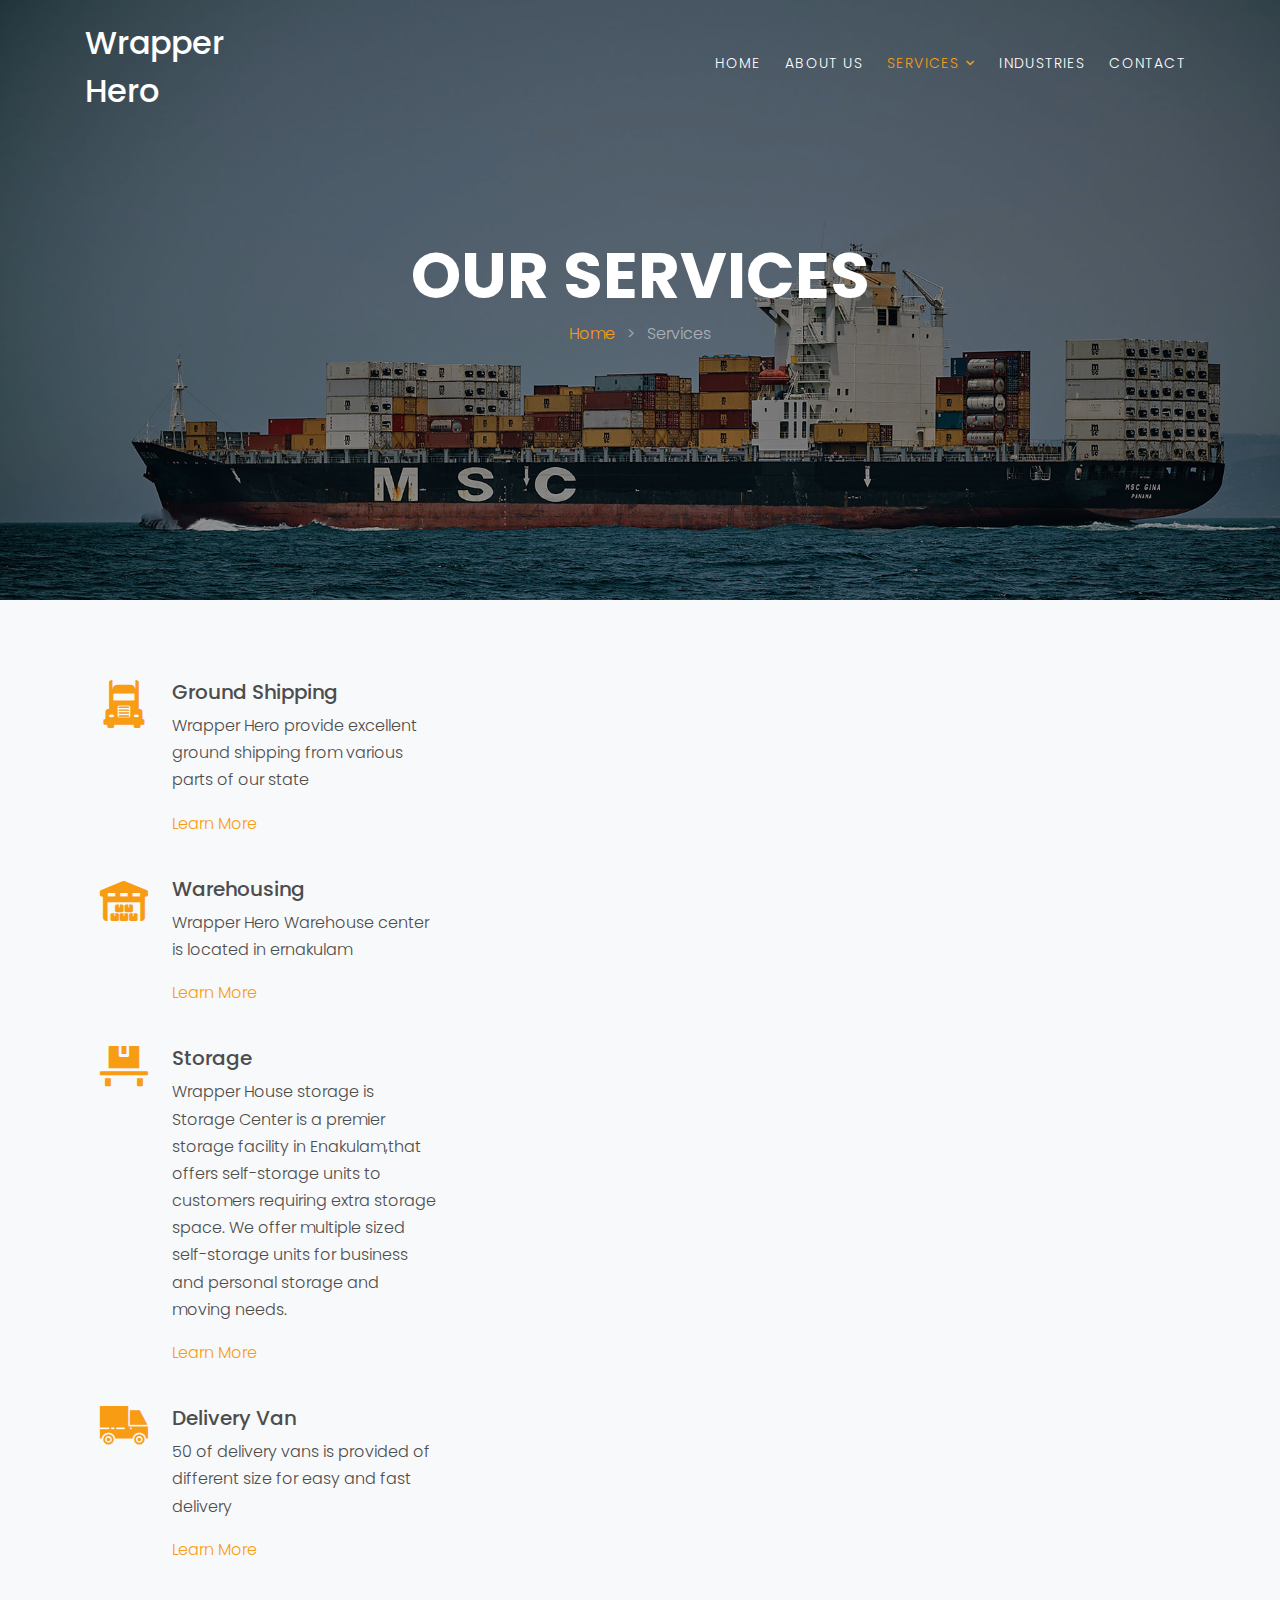
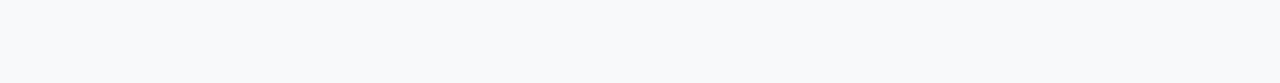
<file: WebContent/services.html>
<!DOCTYPE html>
<html lang="en">
  <head>
    <title>Wrapper Hero &mdash;A smart Parcel Service</title>
    <meta charset="utf-8">
    <meta name="viewport" content="width=device-width, initial-scale=1, shrink-to-fit=no">

    <link rel="stylesheet" href="https://fonts.googleapis.com/css?family=Poppins:200,300,400,700,900|Display+Playfair:200,300,400,700"> 
    <link rel="stylesheet" href="fonts/icomoon/style.css">
    <link rel="stylesheet" href="css/bootstrap.min.css">
    <link rel="stylesheet" href="css/magnific-popup.css">
    <link rel="stylesheet" href="css/jquery-ui.css">
    <link rel="stylesheet" href="css/owl.carousel.min.css">
    <link rel="stylesheet" href="css/owl.theme.default.min.css">

    <link rel="stylesheet" href="css/bootstrap-datepicker.css">

    <link rel="stylesheet" href="fonts/flaticon/font/flaticon.css">

    <link rel="stylesheet" href="css/aos.css">

    <link rel="stylesheet" href="css/style.css">
     
  </head>
  <body>
  
  <div class="site-wrap">

    <div class="site-mobile-menu">
      <div class="site-mobile-menu-header">
        <div class="site-mobile-menu-close mt-3">
          <span class="icon-close2 js-menu-toggle"></span>
        </div>
      </div>
      <div class="site-mobile-menu-body"></div>
    </div>
    
    <header class="site-navbar py-3" role="banner">

      <div class="container">
        <div class="row align-items-center">
          
          <div class="col-11 col-xl-2">
            <h1 class="mb-0"><a href="index.html" class="text-white h2 mb-0">Wrapper Hero </a></h1>
          </div>
          <div class="col-12 col-md-10 d-none d-xl-block">
            <nav class="site-navigation position-relative text-right" role="navigation">

              <ul class="site-menu js-clone-nav mx-auto d-none d-lg-block">
                <li><a href="index.html">Home</a></li>
                <li><a href="about.html">About Us</a></li>
                <li class="has-children active">
                  <a href="services.html">Services</a>
                  
              
                <li><a href="industries.html">Industries</a></li>
              
                <li><a href="contact.html">Contact</a></li>
              </ul>
            </nav>
          </div>


          <div class="d-inline-block d-xl-none ml-md-0 mr-auto py-3" style="position: relative; top: 3px;"><a href="#" class="site-menu-toggle js-menu-toggle text-white"><span class="icon-menu h3"></span></a></div>

          </div>

        </div>
      </div>
      
    </header>

  

    <div class="site-blocks-cover inner-page-cover overlay" style="background-image: url(images/hero_bg_1.jpg);" data-aos="fade" data-stellar-background-ratio="0.5">
      <div class="container">
        <div class="row align-items-center justify-content-center text-center">

          <div class="col-md-8" data-aos="fade-up" data-aos-delay="400">
            <h1 class="text-white font-weight-light text-uppercase font-weight-bold">Our Services</h1>
            <p class="breadcrumb-custom"><a href="index.html">Home</a> <span class="mx-2">&gt;</span> <span>Services</span></p>
          </div>
        </div>
      </div>
    </div>  

    

    <div class="site-section bg-light">
      <div class="container">
        
          <div class="col-md-6 col-lg-4 mb-4 mb-lg-4">
            <div class="unit-4 d-flex">
              <div class="unit-4-icon mr-4"><span class="text-primary flaticon-frontal-truck"></span></div>
              <div>
                <h3>Ground Shipping</h3>
                <p>Wrapper Hero provide excellent ground shipping from various parts of our state </p>
                <p><a href="#">Learn More</a></p>
              </div>
            </div>
          </div>
          <div class="col-md-6 col-lg-4 mb-4 mb-lg-4">
            <div class="unit-4 d-flex">
              <div class="unit-4-icon mr-4"><span class="text-primary flaticon-barn"></span></div>
              <div>
                <h3>Warehousing</h3>
                <p>Wrapper Hero Warehouse center is located in ernakulam</p>
                <p><a href="#">Learn More</a></p>
              </div>
            </div>
          </div>
          <div class="col-md-6 col-lg-4 mb-4 mb-lg-4">
            <div class="unit-4 d-flex">
              <div class="unit-4-icon mr-4"><span class="text-primary flaticon-platform"></span></div>
              <div>
                <h3>Storage</h3>
                <p>Wrapper House storage is Storage Center is a premier storage facility in Enakulam,that offers self-storage units to customers requiring extra storage space. 
                We offer multiple sized self-storage units for business and personal storage and moving needs.</p>
                <p><a href="#">Learn More</a></p>
              </div>
            </div>
          </div>
          <div class="col-md-6 col-lg-4 mb-4 mb-lg-4">
            <div class="unit-4 d-flex">
              <div class="unit-4-icon mr-4"><span class="text-primary flaticon-car"></span></div>
              <div>
                <h3>Delivery Van</h3>
                <p>50 of delivery vans is provided of different size for easy and fast delivery</p>
                <p><a href="#">Learn More</a></p>
              </div>
            </div>
          </div>

        </div>
      </div>
    </div>
    
   
    </footer>
  </div>

  <script src="js/jquery-3.3.1.min.js"></script>
  <script src="js/jquery-migrate-3.0.1.min.js"></script>
  <script src="js/jquery-ui.js"></script>
  <script src="js/popper.min.js"></script>
  <script src="js/bootstrap.min.js"></script>
  <script src="js/owl.carousel.min.js"></script>
  <script src="js/jquery.stellar.min.js"></script>
  <script src="js/jquery.countdown.min.js"></script>
  <script src="js/jquery.magnific-popup.min.js"></script>
  <script src="js/bootstrap-datepicker.min.js"></script>
  <script src="js/aos.js"></script>
  <script src="js/main.js"></script>
  </body>
</html>
</file>
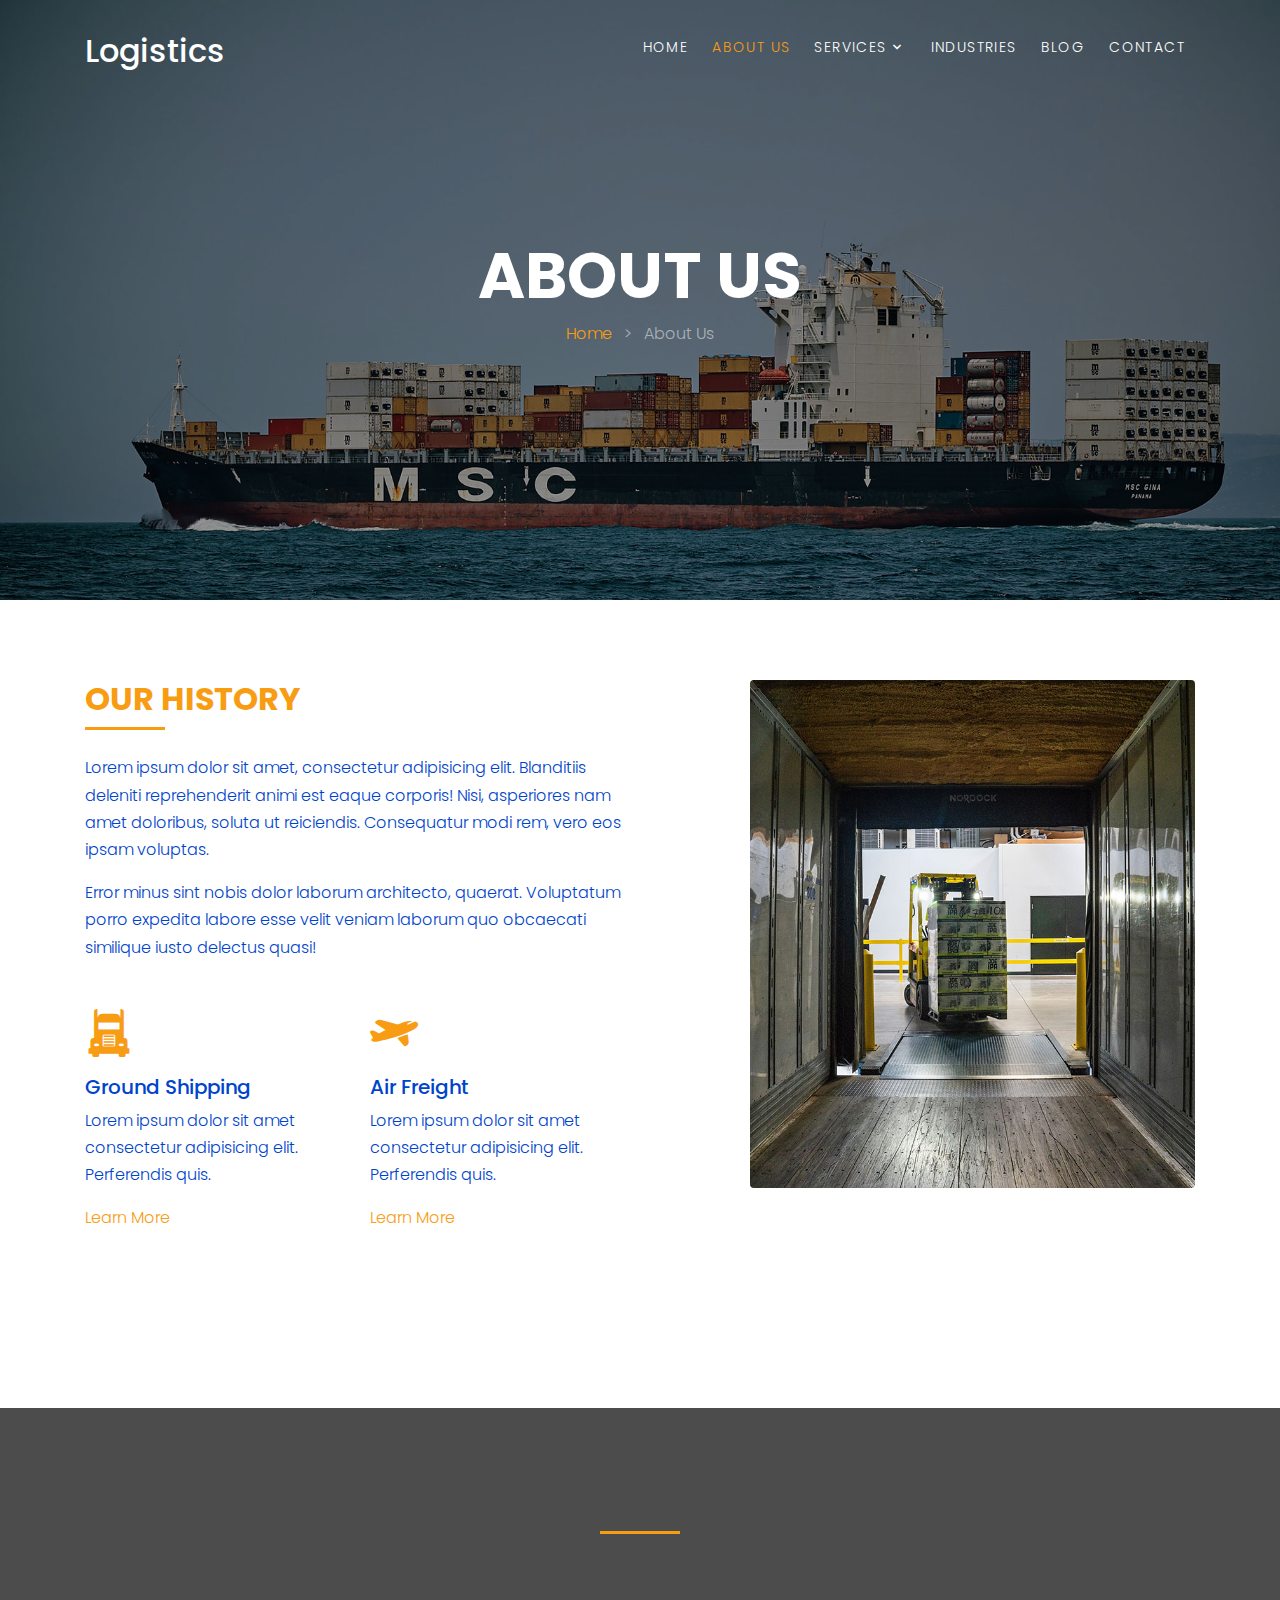
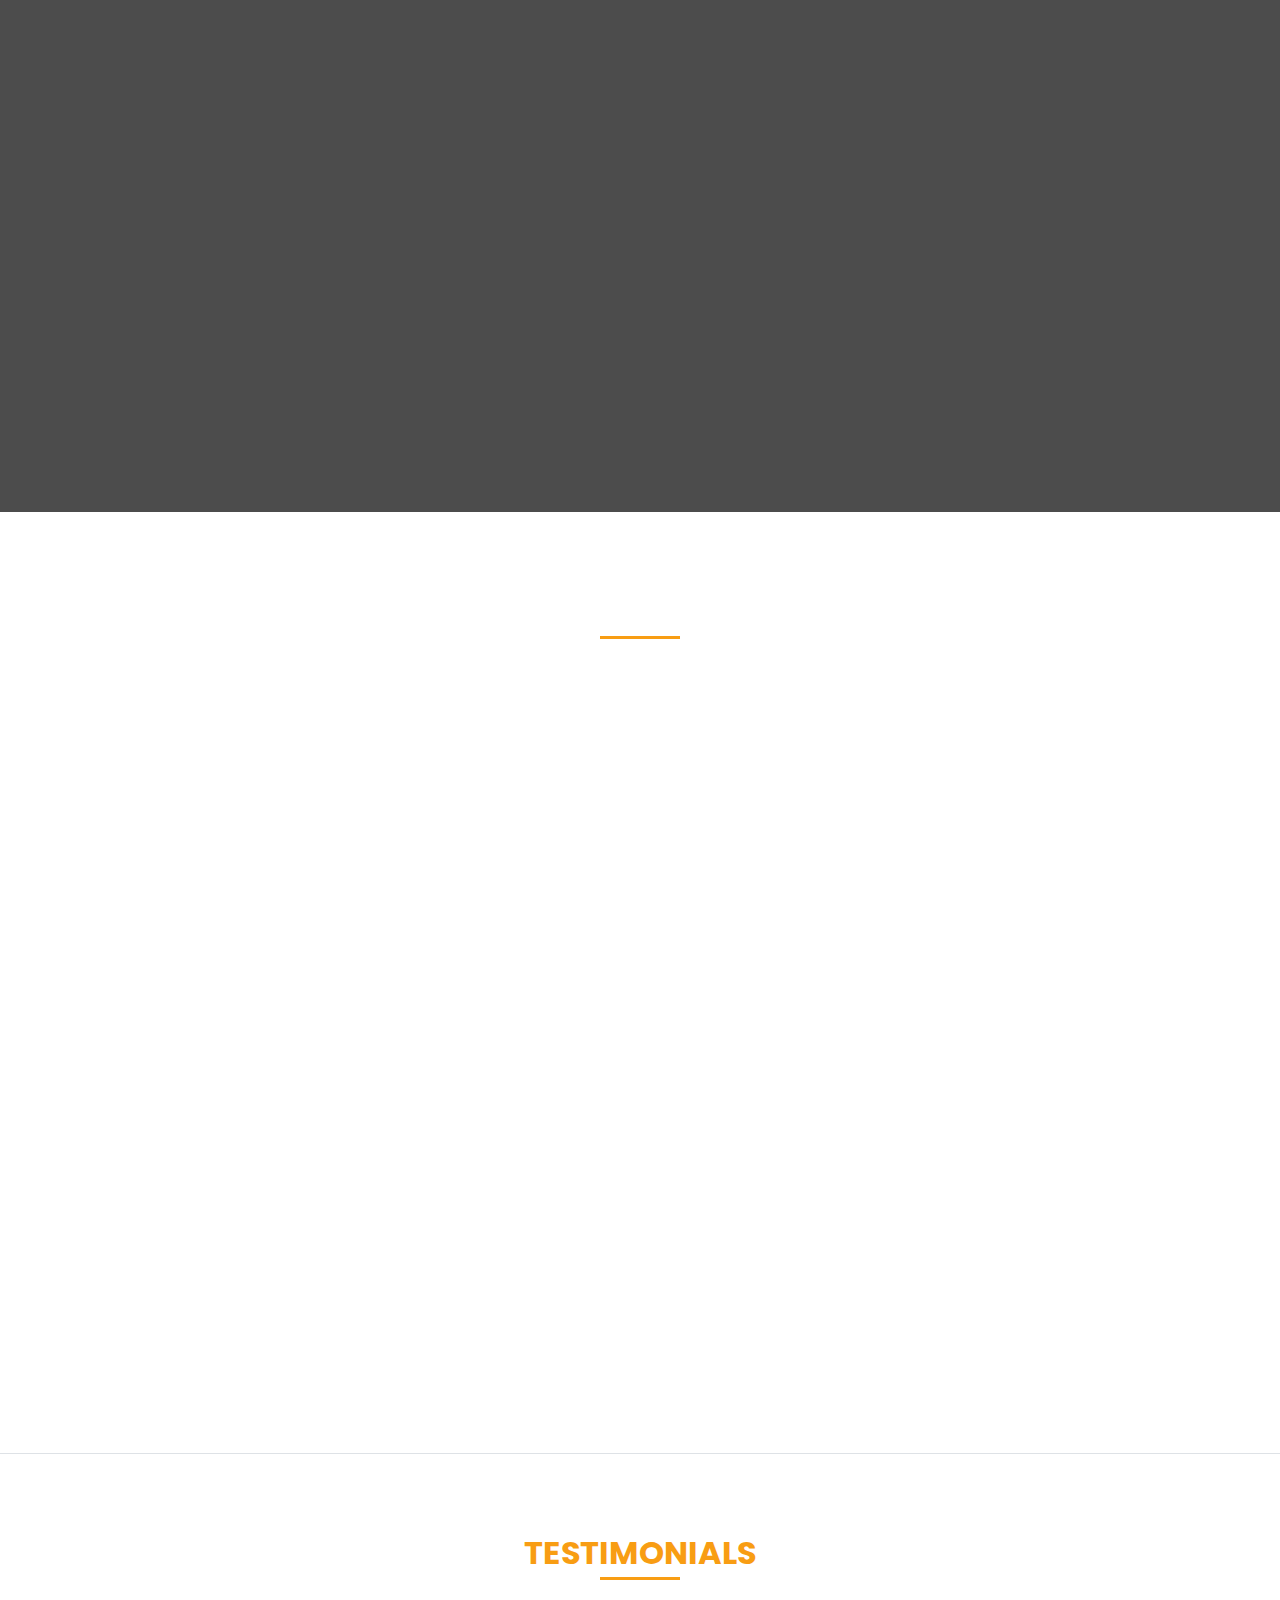
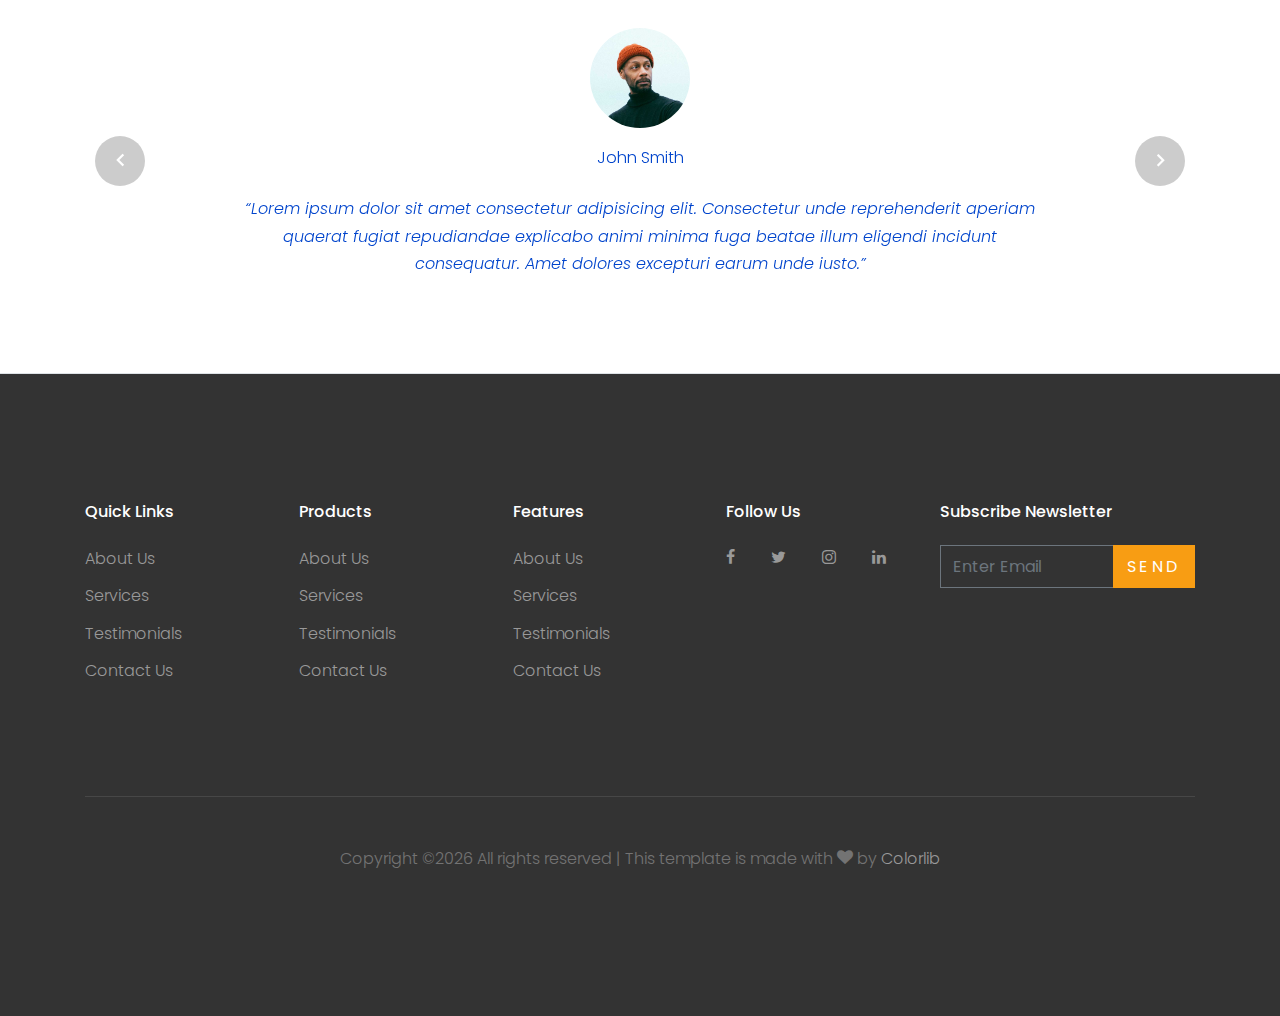
<file: WebContent/admin/about.html>
<!DOCTYPE html>
<html lang="en">
  <head>
    <title>Logistics &mdash; Colorlib Website Template</title>
    <meta charset="utf-8">
    <meta name="viewport" content="width=device-width, initial-scale=1, shrink-to-fit=no">

    <link rel="stylesheet" href="https://fonts.googleapis.com/css?family=Poppins:200,300,400,700,900|Display+Playfair:200,300,400,700"> 
    <link rel="stylesheet" href="fonts/icomoon/style.css">

    <link rel="stylesheet" href="css/bootstrap.min.css">
    <link rel="stylesheet" href="css/magnific-popup.css">
    <link rel="stylesheet" href="css/jquery-ui.css">
    <link rel="stylesheet" href="css/owl.carousel.min.css">
    <link rel="stylesheet" href="css/owl.theme.default.min.css">

    <link rel="stylesheet" href="css/bootstrap-datepicker.css">

    <link rel="stylesheet" href="fonts/flaticon/font/flaticon.css">



    <link rel="stylesheet" href="css/aos.css">

    <link rel="stylesheet" href="css/style.css">
    
  </head>
  <body>
  
  <div class="site-wrap">

    <div class="site-mobile-menu">
      <div class="site-mobile-menu-header">
        <div class="site-mobile-menu-close mt-3">
          <span class="icon-close2 js-menu-toggle"></span>
        </div>
      </div>
      <div class="site-mobile-menu-body"></div>
    </div>
    
    <header class="site-navbar py-3" role="banner">

      <div class="container">
        <div class="row align-items-center">
          
          <div class="col-11 col-xl-2">
            <h1 class="mb-0"><a href="index.html" class="text-white h2 mb-0">Logistics</a></h1>
          </div>
          <div class="col-12 col-md-10 d-none d-xl-block">
            <nav class="site-navigation position-relative text-right" role="navigation">

              <ul class="site-menu js-clone-nav mx-auto d-none d-lg-block">
                <li><a href="index.html">Home</a></li>
                <li class="active"><a href="about.html">About Us</a></li>
                <li class="has-children">
                  <a href="services.html">Services</a>
                  <ul class="dropdown">
                    <li><a href="#">Air Freight</a></li>
                    <li><a href="#">Ocean Freight</a></li>
                    <li><a href="#">Ground Shipping</a></li>
                    <li><a href="#">Warehousing</a></li>
                    <li><a href="#">Storage</a></li>
                  </ul>
                </li>
                <li><a href="industries.html">Industries</a></li>
                <li><a href="blog.html">Blog</a></li>
                <li><a href="contact.html">Contact</a></li>
              </ul>
            </nav>
          </div>


          <div class="d-inline-block d-xl-none ml-md-0 mr-auto py-3" style="position: relative; top: 3px;"><a href="#" class="site-menu-toggle js-menu-toggle text-white"><span class="icon-menu h3"></span></a></div>

          </div>

        </div>
      </div>
      
    </header>

  

    <div class="site-blocks-cover inner-page-cover overlay" style="background-image: url(images/hero_bg_1.jpg);" data-aos="fade" data-stellar-background-ratio="0.5">
      <div class="container">
        <div class="row align-items-center justify-content-center text-center">

          <div class="col-md-8" data-aos="fade-up" data-aos-delay="400">
            <h1 class="text-white font-weight-light text-uppercase font-weight-bold">About Us</h1>
            <p class="breadcrumb-custom"><a href="index.html">Home</a> <span class="mx-2">&gt;</span> <span>About Us</span></p>
          </div>
        </div>
      </div>
    </div>  

    

    <div class="site-section">
      <div class="container">
        <div class="row mb-5">
          
          <div class="col-md-5 ml-auto mb-5 order-md-2" data-aos="fade">
            <img src="images/img_1.jpg" alt="Image" class="img-fluid rounded">
          </div>
          <div class="col-md-6 order-md-1" data-aos="fade">
            <div class="text-left pb-1 border-primary mb-4">
              <h2 class="text-primary">Our History</h2>
            </div>
            <p>Lorem ipsum dolor sit amet, consectetur adipisicing elit. Blanditiis deleniti reprehenderit animi est eaque corporis! Nisi, asperiores nam amet doloribus, soluta ut reiciendis. Consequatur modi rem, vero eos ipsam voluptas.</p>
            <p class="mb-5">Error minus sint nobis dolor laborum architecto, quaerat. Voluptatum porro expedita labore esse velit veniam laborum quo obcaecati similique iusto delectus quasi!</p>

            <div class="row">
              <div class="col-md-12 mb-md-5 mb-0 col-lg-6">
                <div class="unit-4">
                  <div class="unit-4-icon mb-3 mr-4"><span class="text-primary flaticon-frontal-truck"></span></div>
                  <div>
                    <h3>Ground Shipping</h3>
                    <p>Lorem ipsum dolor sit amet consectetur adipisicing elit. Perferendis quis.</p>
                    <p class="mb-0"><a href="#">Learn More</a></p>
                  </div>
                </div>
              </div>
              <div class="col-md-12 mb-md-5 mb-0 col-lg-6">
                <div class="unit-4">
                  <div class="unit-4-icon mb-3 mr-4"><span class="text-primary flaticon-travel"></span></div>
                  <div>
                    <h3>Air Freight</h3>
                    <p>Lorem ipsum dolor sit amet consectetur adipisicing elit. Perferendis quis.</p>
                    <p class="mb-0"><a href="#">Learn More</a></p>
                  </div>
                </div>
              </div>
            </div>
          </div>
          
        </div>
      </div>
    </div>
  
    <div class="site-section bg-image overlay" style="background-image: url('images/hero_bg_4.jpg');">
      <div class="container">
        <div class="row justify-content-center mb-5">
          <div class="col-md-7 text-center border-primary">
            <h2 class="font-weight-light text-primary" data-aos="fade">How It Works</h2>
          </div>
        </div>
        <div class="row">
          <div class="col-md-6 col-lg-4 mb-5 mb-lg-0" data-aos="fade" data-aos-delay="100">
            <div class="how-it-work-item">
              <span class="number">1</span>
              <div class="how-it-work-body">
                <h2>Choose Your Service</h2>
                <p class="mb-5">Lorem ipsum dolor sit amet consectetur adipisicing elit. Incidunt praesentium dicta consectetur fuga neque fugit a at. Cum quod vero assumenda iusto.</p>
                <ul class="ul-check list-unstyled white">
                  <li class="text-white">Error minus sint nobis dolor</li>
                  <li class="text-white">Voluptatum porro expedita labore esse</li>
                  <li class="text-white">Voluptas unde sit pariatur earum</li>
                </ul>
              </div>
            </div>
          </div>

          <div class="col-md-6 col-lg-4 mb-5 mb-lg-0" data-aos="fade" data-aos-delay="200">
            <div class="how-it-work-item">
              <span class="number">2</span>
              <div class="how-it-work-body">
                <h2>Select Your Payment</h2>
                <p class="mb-5">Lorem ipsum dolor sit amet consectetur adipisicing elit. Incidunt praesentium dicta consectetur fuga neque fugit a at. Cum quod vero assumenda iusto.</p>
                <ul class="ul-check list-unstyled white">
                  <li class="text-white">Error minus sint nobis dolor</li>
                  <li class="text-white">Voluptatum porro expedita labore esse</li>
                  <li class="text-white">Voluptas unde sit pariatur earum</li>
                </ul>
              </div>
            </div>
          </div>

          <div class="col-md-6 col-lg-4 mb-5 mb-lg-0" data-aos="fade" data-aos-delay="300">
            <div class="how-it-work-item">
              <span class="number">3</span>
              <div class="how-it-work-body">
                <h2>Tracking Your Order</h2>
                <p class="mb-5">Lorem ipsum dolor sit amet consectetur adipisicing elit. Incidunt praesentium dicta consectetur fuga neque fugit a at. Cum quod vero assumenda iusto.</p>
                <ul class="ul-check list-unstyled white">
                  <li class="text-white">Error minus sint nobis dolor</li>
                  <li class="text-white">Voluptatum porro expedita labore esse</li>
                  <li class="text-white">Voluptas unde sit pariatur earum</li>
                </ul>
              </div>
            </div>
          </div>

        </div>
      </div>
    </div>

    <div class="site-section border-bottom">
      <div class="container">
        <div class="row justify-content-center mb-5">
          <div class="col-md-7 text-center border-primary">
            <h2 class="font-weight-light text-primary" data-aos="fade">Our Team</h2>
          </div>
        </div>
        <div class="row">
          <div class="col-md-6 col-lg-4 mb-5 mb-lg-0" data-aos="fade" data-aos-delay="100">
            <div class="person">
              <img src="images/person_2.jpg" alt="Image" class="img-fluid rounded mb-5">
              <h3>Christine Rooster</h3>
              <p class="position text-muted">Co-Founder, President</p>
              <p class="mb-4">Lorem ipsum dolor sit amet consectetur adipisicing elit. Nisi at consequatur unde molestiae quidem provident voluptatum deleniti quo iste error eos est praesentium distinctio cupiditate tempore suscipit inventore deserunt tenetur.</p>
              <ul class="ul-social-circle">
                <li><a href="#"><span class="icon-facebook"></span></a></li>
                <li><a href="#"><span class="icon-twitter"></span></a></li>
                <li><a href="#"><span class="icon-linkedin"></span></a></li>
                <li><a href="#"><span class="icon-instagram"></span></a></li>
              </ul>
            </div>
          </div>
          <div class="col-md-6 col-lg-4 mb-5 mb-lg-0" data-aos="fade" data-aos-delay="200">
            <div class="person">
              <img src="images/person_3.jpg" alt="Image" class="img-fluid rounded mb-5">
              <h3>Brandon Sharp</h3>
              <p class="position text-muted">Co-Founder, COO</p>
              <p class="mb-4">Lorem ipsum dolor sit amet consectetur adipisicing elit. Nisi at consequatur unde molestiae quidem provident voluptatum deleniti quo iste error eos est praesentium distinctio cupiditate tempore suscipit inventore deserunt tenetur.</p>
              <ul class="ul-social-circle">
                <li><a href="#"><span class="icon-facebook"></span></a></li>
                <li><a href="#"><span class="icon-twitter"></span></a></li>
                <li><a href="#"><span class="icon-linkedin"></span></a></li>
                <li><a href="#"><span class="icon-instagram"></span></a></li>
              </ul>
            </div>
          </div>
          <div class="col-md-6 col-lg-4 mb-5 mb-lg-0" data-aos="fade" data-aos-delay="300">
            <div class="person">
              <img src="images/person_4.jpg" alt="Image" class="img-fluid rounded mb-5">
              <h3>Connor Hodson</h3>
              <p class="position text-muted">Marketing</p>
              <p class="mb-4">Lorem ipsum dolor sit amet consectetur adipisicing elit. Nisi at consequatur unde molestiae quidem provident voluptatum deleniti quo iste error eos est praesentium distinctio cupiditate tempore suscipit inventore deserunt tenetur.</p>
              <ul class="ul-social-circle">
                <li><a href="#"><span class="icon-facebook"></span></a></li>
                <li><a href="#"><span class="icon-twitter"></span></a></li>
                <li><a href="#"><span class="icon-linkedin"></span></a></li>
                <li><a href="#"><span class="icon-instagram"></span></a></li>
              </ul>
            </div>
          </div>
        </div>
      </div>
    </div>
    
    <div class="site-section border-bottom">
      <div class="container">

        <div class="row justify-content-center mb-5">
          <div class="col-md-7 text-center border-primary">
            <h2 class="font-weight-light text-primary">Testimonials</h2>
          </div>
        </div>

        <div class="slide-one-item home-slider owl-carousel">
          <div>
            <div class="testimonial">
              <figure class="mb-4">
                <img src="images/person_3.jpg" alt="Image" class="img-fluid mb-3">
                <p>John Smith</p>
              </figure>
              <blockquote>
                <p>&ldquo;Lorem ipsum dolor sit amet consectetur adipisicing elit. Consectetur unde reprehenderit aperiam quaerat fugiat repudiandae explicabo animi minima fuga beatae illum eligendi incidunt consequatur. Amet dolores excepturi earum unde iusto.&rdquo;</p>
              </blockquote>
            </div>
          </div>
          <div>
            <div class="testimonial">
              <figure class="mb-4">
                <img src="images/person_2.jpg" alt="Image" class="img-fluid mb-3">
                <p>Christine Aguilar</p>
              </figure>
              <blockquote>
                <p>&ldquo;Lorem ipsum dolor sit amet consectetur adipisicing elit. Consectetur unde reprehenderit aperiam quaerat fugiat repudiandae explicabo animi minima fuga beatae illum eligendi incidunt consequatur. Amet dolores excepturi earum unde iusto.&rdquo;</p>
              </blockquote>
            </div>
          </div>

          <div>
            <div class="testimonial">
              <figure class="mb-4">
                <img src="images/person_4.jpg" alt="Image" class="img-fluid mb-3">
                <p>Robert Spears</p>
              </figure>
              <blockquote>
                <p>&ldquo;Lorem ipsum dolor sit amet consectetur adipisicing elit. Consectetur unde reprehenderit aperiam quaerat fugiat repudiandae explicabo animi minima fuga beatae illum eligendi incidunt consequatur. Amet dolores excepturi earum unde iusto.&rdquo;</p>
              </blockquote>
            </div>
          </div>

          <div>
            <div class="testimonial">
              <figure class="mb-4">
                <img src="images/person_5.jpg" alt="Image" class="img-fluid mb-3">
                <p>Bruce Rogers</p>
              </figure>
              <blockquote>
                <p>&ldquo;Lorem ipsum dolor sit amet consectetur adipisicing elit. Consectetur unde reprehenderit aperiam quaerat fugiat repudiandae explicabo animi minima fuga beatae illum eligendi incidunt consequatur. Amet dolores excepturi earum unde iusto.&rdquo;</p>
              </blockquote>
            </div>
          </div>

        </div>
      </div>
    </div>

    
    
    <footer class="site-footer">
      <div class="container">
        <div class="row">
          <div class="col-md-9">
            <div class="row">
              <div class="col-md-3">
                <h2 class="footer-heading mb-4">Quick Links</h2>
                <ul class="list-unstyled">
                  <li><a href="#">About Us</a></li>
                  <li><a href="#">Services</a></li>
                  <li><a href="#">Testimonials</a></li>
                  <li><a href="#">Contact Us</a></li>
                </ul>
              </div>
              <div class="col-md-3">
                <h2 class="footer-heading mb-4">Products</h2>
                <ul class="list-unstyled">
                  <li><a href="#">About Us</a></li>
                  <li><a href="#">Services</a></li>
                  <li><a href="#">Testimonials</a></li>
                  <li><a href="#">Contact Us</a></li>
                </ul>
              </div>
              <div class="col-md-3">
                <h2 class="footer-heading mb-4">Features</h2>
                <ul class="list-unstyled">
                  <li><a href="#">About Us</a></li>
                  <li><a href="#">Services</a></li>
                  <li><a href="#">Testimonials</a></li>
                  <li><a href="#">Contact Us</a></li>
                </ul>
              </div>
              <div class="col-md-3">
                <h2 class="footer-heading mb-4">Follow Us</h2>
                <a href="#" class="pl-0 pr-3"><span class="icon-facebook"></span></a>
                <a href="#" class="pl-3 pr-3"><span class="icon-twitter"></span></a>
                <a href="#" class="pl-3 pr-3"><span class="icon-instagram"></span></a>
                <a href="#" class="pl-3 pr-3"><span class="icon-linkedin"></span></a>
              </div>
            </div>
          </div>
          <div class="col-md-3">
            <h2 class="footer-heading mb-4">Subscribe Newsletter</h2>
            <form action="#" method="post">
              <div class="input-group mb-3">
                <input type="text" class="form-control border-secondary text-white bg-transparent" placeholder="Enter Email" aria-label="Enter Email" aria-describedby="button-addon2">
                <div class="input-group-append">
                  <button class="btn btn-primary text-white" type="button" id="button-addon2">Send</button>
                </div>
              </div>
            </form>
          </div>
        </div>
        <div class="row pt-5 mt-5 text-center">
          <div class="col-md-12">
            <div class="border-top pt-5">
            <p>
            <!-- Link back to Colorlib can't be removed. Template is licensed under CC BY 3.0. -->
            Copyright &copy;<script>document.write(new Date().getFullYear());</script> All rights reserved | This template is made with <i class="icon-heart" aria-hidden="true"></i> by <a href="https://colorlib.com" target="_blank" >Colorlib</a>
            <!-- Link back to Colorlib can't be removed. Template is licensed under CC BY 3.0. -->
            </p>
            </div>
          </div>
          
        </div>
      </div>
    </footer>
  </div>

  <script src="js/jquery-3.3.1.min.js"></script>
  <script src="js/jquery-migrate-3.0.1.min.js"></script>
  <script src="js/jquery-ui.js"></script>
  <script src="js/popper.min.js"></script>
  <script src="js/bootstrap.min.js"></script>
  <script src="js/owl.carousel.min.js"></script>
  <script src="js/jquery.stellar.min.js"></script>
  <script src="js/jquery.countdown.min.js"></script>
  <script src="js/jquery.magnific-popup.min.js"></script>
  <script src="js/bootstrap-datepicker.min.js"></script>
  <script src="js/aos.js"></script>

  <script src="js/main.js"></script>
    
  </body>
</html>
</file>
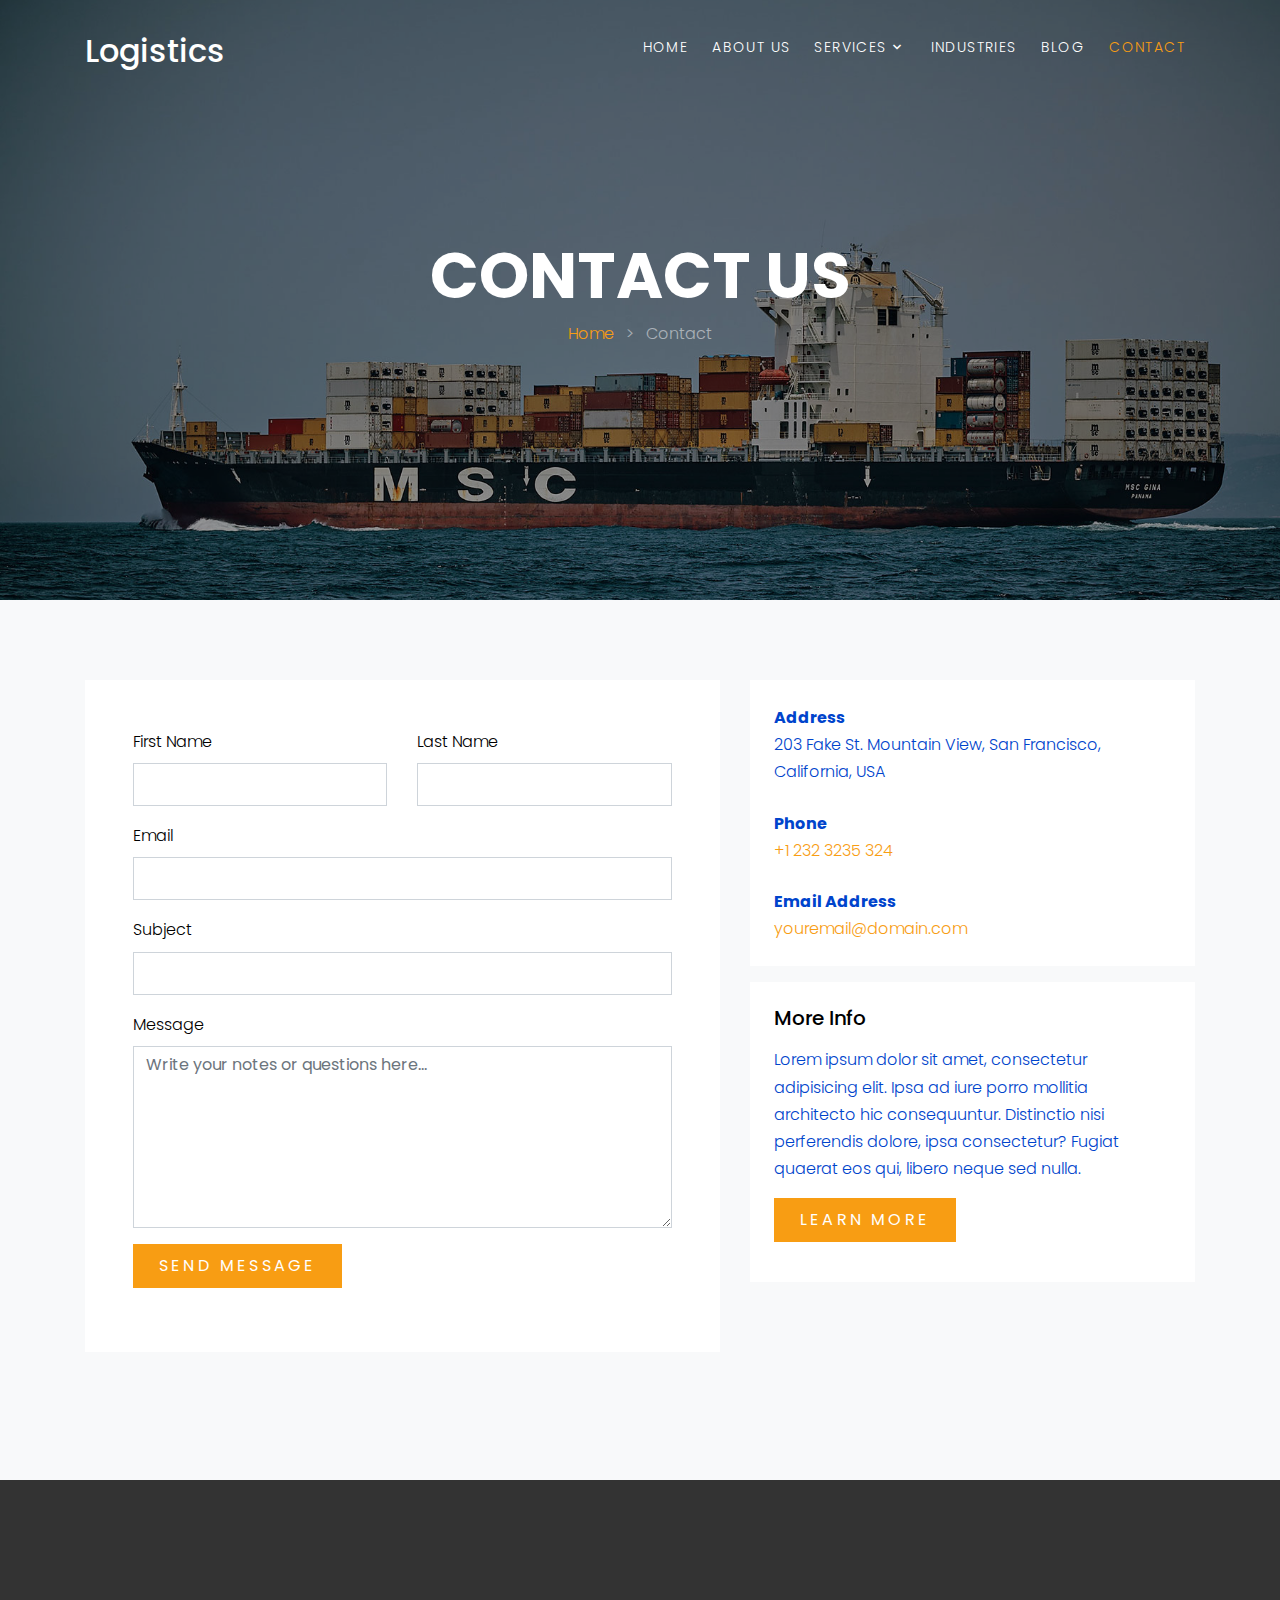
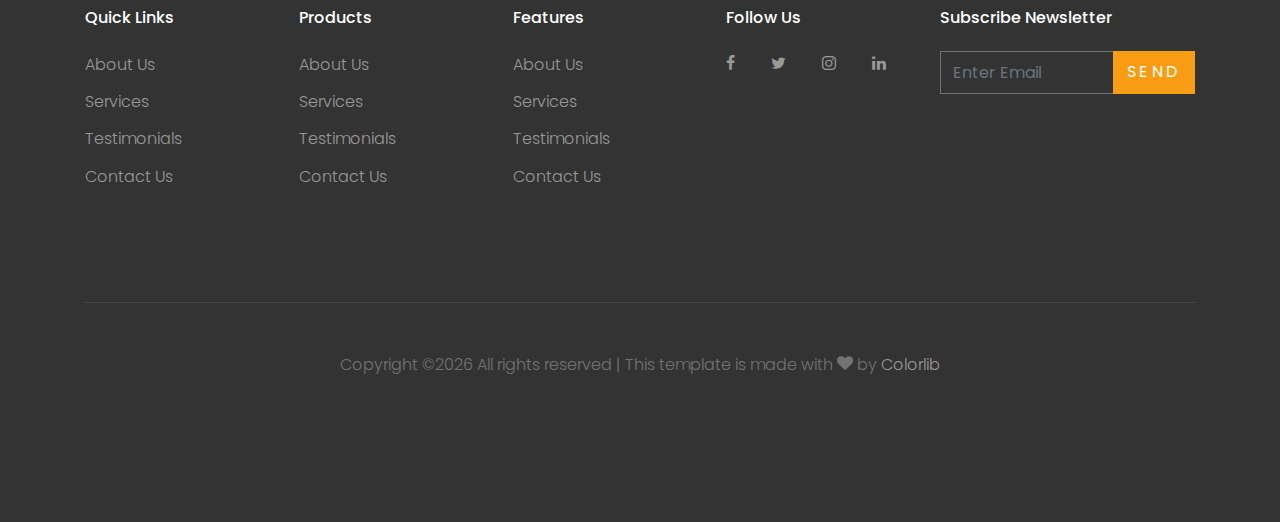
<file: WebContent/admin/contact.html>
<!DOCTYPE html>
<html lang="en">
  <head>
    <title>Logistics &mdash; Colorlib Website Template</title>
    <meta charset="utf-8">
    <meta name="viewport" content="width=device-width, initial-scale=1, shrink-to-fit=no">

    <link rel="stylesheet" href="https://fonts.googleapis.com/css?family=Poppins:200,300,400,700,900|Display+Playfair:200,300,400,700"> 
    <link rel="stylesheet" href="fonts/icomoon/style.css">

    <link rel="stylesheet" href="css/bootstrap.min.css">
    <link rel="stylesheet" href="css/magnific-popup.css">
    <link rel="stylesheet" href="css/jquery-ui.css">
    <link rel="stylesheet" href="css/owl.carousel.min.css">
    <link rel="stylesheet" href="css/owl.theme.default.min.css">

    <link rel="stylesheet" href="css/bootstrap-datepicker.css">

    <link rel="stylesheet" href="fonts/flaticon/font/flaticon.css">



    <link rel="stylesheet" href="css/aos.css">

    <link rel="stylesheet" href="css/style.css">
    
  </head>
  <body>
  
  <div class="site-wrap">

    <div class="site-mobile-menu">
      <div class="site-mobile-menu-header">
        <div class="site-mobile-menu-close mt-3">
          <span class="icon-close2 js-menu-toggle"></span>
        </div>
      </div>
      <div class="site-mobile-menu-body"></div>
    </div>
    
    <header class="site-navbar py-3" role="banner">

      <div class="container">
        <div class="row align-items-center">
          
          <div class="col-11 col-xl-2">
            <h1 class="mb-0"><a href="index.html" class="text-white h2 mb-0">Logistics</a></h1>
          </div>
          <div class="col-12 col-md-10 d-none d-xl-block">
            <nav class="site-navigation position-relative text-right" role="navigation">

              <ul class="site-menu js-clone-nav mx-auto d-none d-lg-block">
                <li><a href="index.html">Home</a></li>
                <li><a href="about.html">About Us</a></li>
                <li class="has-children">
                  <a href="services.html">Services</a>
                  <ul class="dropdown">
                    <li><a href="#">Air Freight</a></li>
                    <li><a href="#">Ocean Freight</a></li>
                    <li><a href="#">Ground Shipping</a></li>
                    <li><a href="#">Warehousing</a></li>
                    <li><a href="#">Storage</a></li>
                  </ul>
                </li>
                <li><a href="industries.html">Industries</a></li>
                <li><a href="blog.html">Blog</a></li>
                <li class="active"><a href="contact.html">Contact</a></li>
              </ul>
            </nav>
          </div>


          <div class="d-inline-block d-xl-none ml-md-0 mr-auto py-3" style="position: relative; top: 3px;"><a href="#" class="site-menu-toggle js-menu-toggle text-white"><span class="icon-menu h3"></span></a></div>

          </div>

        </div>
      </div>
      
    </header>

  

    <div class="site-blocks-cover inner-page-cover overlay" style="background-image: url(images/hero_bg_1.jpg);" data-aos="fade" data-stellar-background-ratio="0.5">
      <div class="container">
        <div class="row align-items-center justify-content-center text-center">

          <div class="col-md-8" data-aos="fade-up" data-aos-delay="400">
            <h1 class="text-white font-weight-light text-uppercase font-weight-bold">Contact Us</h1>
            <p class="breadcrumb-custom"><a href="index.html">Home</a> <span class="mx-2">&gt;</span> <span>Contact</span></p>
          </div>
        </div>
      </div>
    </div>  

    
    <div class="site-section bg-light">
      <div class="container">
        <div class="row">
          <div class="col-md-7 mb-5">

            

            <form action="#" class="p-5 bg-white">
             

              <div class="row form-group">
                <div class="col-md-6 mb-3 mb-md-0">
                  <label class="text-black" for="fname">First Name</label>
                  <input type="text" id="fname" class="form-control">
                </div>
                <div class="col-md-6">
                  <label class="text-black" for="lname">Last Name</label>
                  <input type="text" id="lname" class="form-control">
                </div>
              </div>

              <div class="row form-group">
                
                <div class="col-md-12">
                  <label class="text-black" for="email">Email</label> 
                  <input type="email" id="email" class="form-control">
                </div>
              </div>

              <div class="row form-group">
                
                <div class="col-md-12">
                  <label class="text-black" for="subject">Subject</label> 
                  <input type="subject" id="subject" class="form-control">
                </div>
              </div>

              <div class="row form-group">
                <div class="col-md-12">
                  <label class="text-black" for="message">Message</label> 
                  <textarea name="message" id="message" cols="30" rows="7" class="form-control" placeholder="Write your notes or questions here..."></textarea>
                </div>
              </div>

              <div class="row form-group">
                <div class="col-md-12">
                  <input type="submit" value="Send Message" class="btn btn-primary py-2 px-4 text-white">
                </div>
              </div>

  
            </form>
          </div>
          <div class="col-md-5">
            
            <div class="p-4 mb-3 bg-white">
              <p class="mb-0 font-weight-bold">Address</p>
              <p class="mb-4">203 Fake St. Mountain View, San Francisco, California, USA</p>

              <p class="mb-0 font-weight-bold">Phone</p>
              <p class="mb-4"><a href="#">+1 232 3235 324</a></p>

              <p class="mb-0 font-weight-bold">Email Address</p>
              <p class="mb-0"><a href="#">youremail@domain.com</a></p>

            </div>
            
            <div class="p-4 mb-3 bg-white">
              <h3 class="h5 text-black mb-3">More Info</h3>
              <p>Lorem ipsum dolor sit amet, consectetur adipisicing elit. Ipsa ad iure porro mollitia architecto hic consequuntur. Distinctio nisi perferendis dolore, ipsa consectetur? Fugiat quaerat eos qui, libero neque sed nulla.</p>
              <p><a href="#" class="btn btn-primary px-4 py-2 text-white">Learn More</a></p>
            </div>

          </div>
        </div>
      </div>
    </div>
    
    <footer class="site-footer">
      <div class="container">
        <div class="row">
          <div class="col-md-9">
            <div class="row">
              <div class="col-md-3">
                <h2 class="footer-heading mb-4">Quick Links</h2>
                <ul class="list-unstyled">
                  <li><a href="#">About Us</a></li>
                  <li><a href="#">Services</a></li>
                  <li><a href="#">Testimonials</a></li>
                  <li><a href="#">Contact Us</a></li>
                </ul>
              </div>
              <div class="col-md-3">
                <h2 class="footer-heading mb-4">Products</h2>
                <ul class="list-unstyled">
                  <li><a href="#">About Us</a></li>
                  <li><a href="#">Services</a></li>
                  <li><a href="#">Testimonials</a></li>
                  <li><a href="#">Contact Us</a></li>
                </ul>
              </div>
              <div class="col-md-3">
                <h2 class="footer-heading mb-4">Features</h2>
                <ul class="list-unstyled">
                  <li><a href="#">About Us</a></li>
                  <li><a href="#">Services</a></li>
                  <li><a href="#">Testimonials</a></li>
                  <li><a href="#">Contact Us</a></li>
                </ul>
              </div>
              <div class="col-md-3">
                <h2 class="footer-heading mb-4">Follow Us</h2>
                <a href="#" class="pl-0 pr-3"><span class="icon-facebook"></span></a>
                <a href="#" class="pl-3 pr-3"><span class="icon-twitter"></span></a>
                <a href="#" class="pl-3 pr-3"><span class="icon-instagram"></span></a>
                <a href="#" class="pl-3 pr-3"><span class="icon-linkedin"></span></a>
              </div>
            </div>
          </div>
          <div class="col-md-3">
            <h2 class="footer-heading mb-4">Subscribe Newsletter</h2>
            <form action="#" method="post">
              <div class="input-group mb-3">
                <input type="text" class="form-control border-secondary text-white bg-transparent" placeholder="Enter Email" aria-label="Enter Email" aria-describedby="button-addon2">
                <div class="input-group-append">
                  <button class="btn btn-primary text-white" type="button" id="button-addon2">Send</button>
                </div>
              </div>
            </form>
          </div>
        </div>
        <div class="row pt-5 mt-5 text-center">
          <div class="col-md-12">
            <div class="border-top pt-5">
            <p>
            <!-- Link back to Colorlib can't be removed. Template is licensed under CC BY 3.0. -->
            Copyright &copy;<script>document.write(new Date().getFullYear());</script> All rights reserved | This template is made with <i class="icon-heart" aria-hidden="true"></i> by <a href="https://colorlib.com" target="_blank" >Colorlib</a>
            <!-- Link back to Colorlib can't be removed. Template is licensed under CC BY 3.0. -->
            </p>
            </div>
          </div>
          
        </div>
      </div>
    </footer>
  </div>

  <script src="js/jquery-3.3.1.min.js"></script>
  <script src="js/jquery-migrate-3.0.1.min.js"></script>
  <script src="js/jquery-ui.js"></script>
  <script src="js/popper.min.js"></script>
  <script src="js/bootstrap.min.js"></script>
  <script src="js/owl.carousel.min.js"></script>
  <script src="js/jquery.stellar.min.js"></script>
  <script src="js/jquery.countdown.min.js"></script>
  <script src="js/jquery.magnific-popup.min.js"></script>
  <script src="js/bootstrap-datepicker.min.js"></script>
  <script src="js/aos.js"></script>

  <script src="js/main.js"></script>
    
  </body>
</html>
</file>
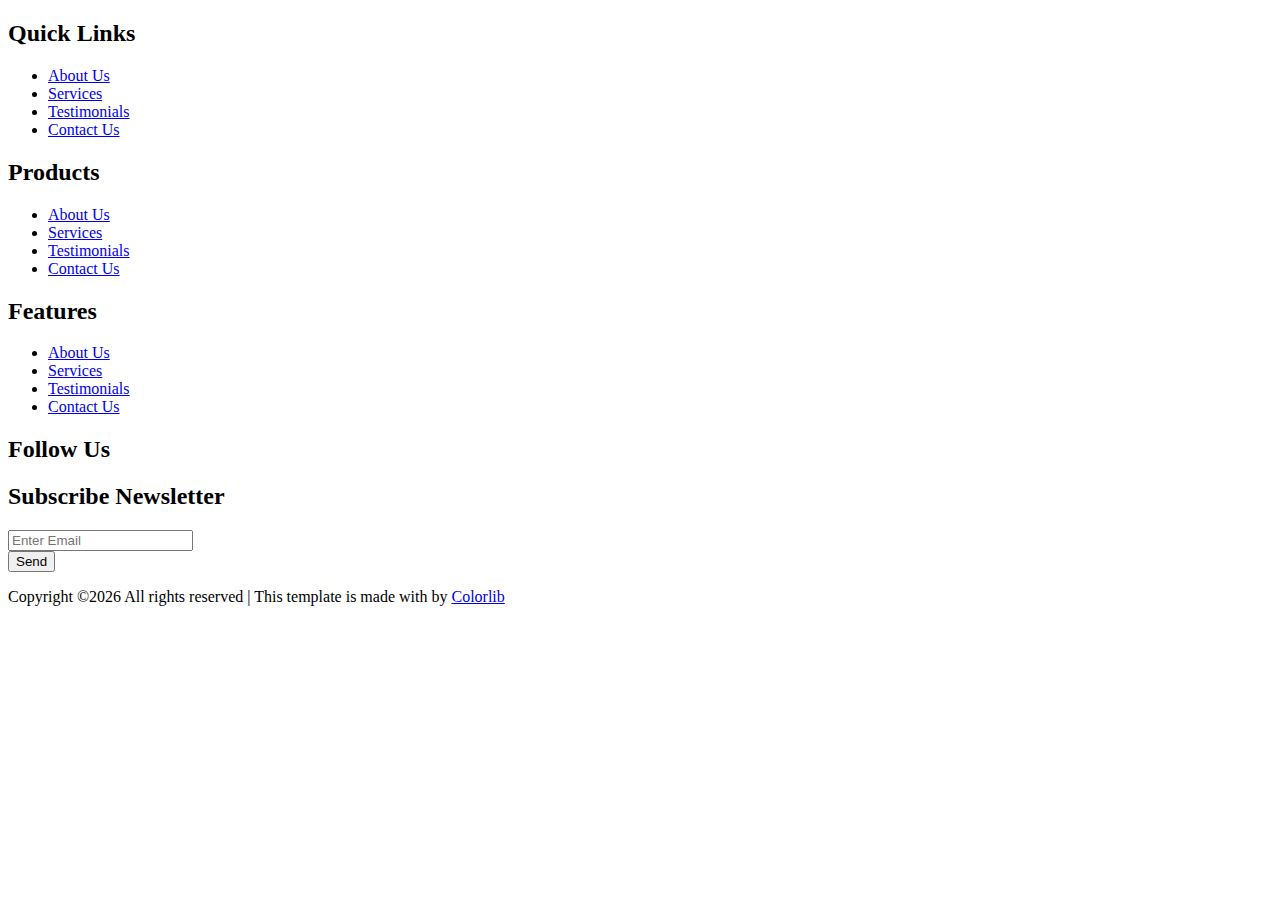
<file: WebContent/admin/footer.html>
<!DOCTYPE html>
<html>
<head>
<meta charset="ISO-8859-1">
<title>Insert title here</title>
</head>
<body>
<footer class="site-footer">
      <div class="container">
        <div class="row">
          <div class="col-md-9">
            <div class="row">
              <div class="col-md-3">
                <h2 class="footer-heading mb-4">Quick Links</h2>
                <ul class="list-unstyled">
                  <li><a href="#">About Us</a></li>
                  <li><a href="#">Services</a></li>
                  <li><a href="#">Testimonials</a></li>
                  <li><a href="#">Contact Us</a></li>
                </ul>
              </div>
              <div class="col-md-3">
                <h2 class="footer-heading mb-4">Products</h2>
                <ul class="list-unstyled">
                  <li><a href="#">About Us</a></li>
                  <li><a href="#">Services</a></li>
                  <li><a href="#">Testimonials</a></li>
                  <li><a href="#">Contact Us</a></li>
                </ul>
              </div>
              <div class="col-md-3">
                <h2 class="footer-heading mb-4">Features</h2>
                <ul class="list-unstyled">
                  <li><a href="#">About Us</a></li>
                  <li><a href="#">Services</a></li>
                  <li><a href="#">Testimonials</a></li>
                  <li><a href="#">Contact Us</a></li>
                </ul>
              </div>
              <div class="col-md-3">
                <h2 class="footer-heading mb-4">Follow Us</h2>
                <a href="#" class="pl-0 pr-3"><span class="icon-facebook"></span></a>
                <a href="#" class="pl-3 pr-3"><span class="icon-twitter"></span></a>
                <a href="#" class="pl-3 pr-3"><span class="icon-instagram"></span></a>
                <a href="#" class="pl-3 pr-3"><span class="icon-linkedin"></span></a>
              </div>
            </div>
          </div>
          <div class="col-md-3">
            <h2 class="footer-heading mb-4">Subscribe Newsletter</h2>
            <form action="#" method="post">
              <div class="input-group mb-3">
                <input type="text" class="form-control border-secondary text-white bg-transparent" placeholder="Enter Email" aria-label="Enter Email" aria-describedby="button-addon2">
                <div class="input-group-append">
                  <button class="btn btn-primary text-white" type="button" id="button-addon2">Send</button>
                </div>
              </div>
            </form>
          </div>
        </div>
        <div class="row pt-5 mt-5 text-center">
          <div class="col-md-12">
            <div class="border-top pt-5">
            <p>
            <!-- Link back to Colorlib can't be removed. Template is licensed under CC BY 3.0. -->
            Copyright &copy;<script>document.write(new Date().getFullYear());</script> All rights reserved | This template is made with <i class="icon-heart" aria-hidden="true"></i> by <a href="https://colorlib.com" target="_blank" >Colorlib</a>
            <!-- Link back to Colorlib can't be removed. Template is licensed under CC BY 3.0. -->
            </p>
            </div>
          </div>
          
        </div>
      </div>
    </footer>
  </div>

  <script src="js/jquery-3.3.1.min.js"></script>
  <script src="js/jquery-migrate-3.0.1.min.js"></script>
  <script src="js/jquery-ui.js"></script>
  <script src="js/popper.min.js"></script>
  <script src="js/bootstrap.min.js"></script>
  <script src="js/owl.carousel.min.js"></script>
  <script src="js/jquery.stellar.min.js"></script>
  <script src="js/jquery.countdown.min.js"></script>
  <script src="js/jquery.magnific-popup.min.js"></script>
  <script src="js/bootstrap-datepicker.min.js"></script>
  <script src="js/aos.js"></script>

  <script src="js/main.js"></script>
</body>
</html>
</file>
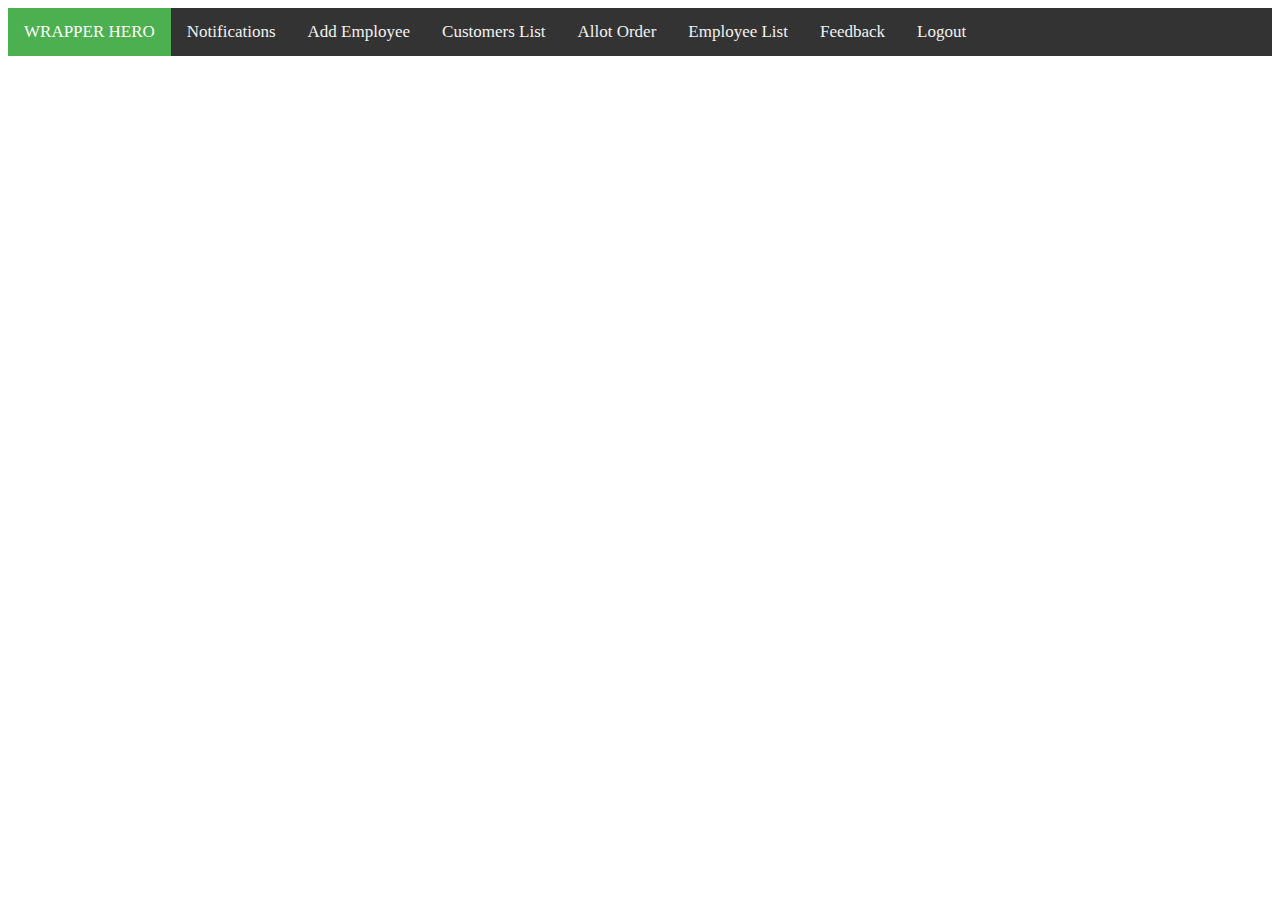
<file: WebContent/admin/header.html>
<!DOCTYPE html>
<html>
<head>
<meta charset="ISO-8859-1">
<title>Wrapper hero</title>
<link rel="stylesheet" href="css/headerstyle.css">
</head>
<body>
<div class="topnav">
  <a class="active" href="#home">WRAPPER HERO</a>
  <a href="viewNotifications.jsp">Notifications</a>
  <a href="addEmployee.jsp">Add Employee</a>
  <a href="viewCustomer.jsp">Customers List</a>
  <a href="allotOrder.jsp">Allot Order</a>
  <a href="employeeView.jsp">Employee List</a>
  <a href="feedbackView.jsp">Feedback</a>
  <a href="logOut.jsp">Logout</a>
  
</div>
</body>
</html>
</file>
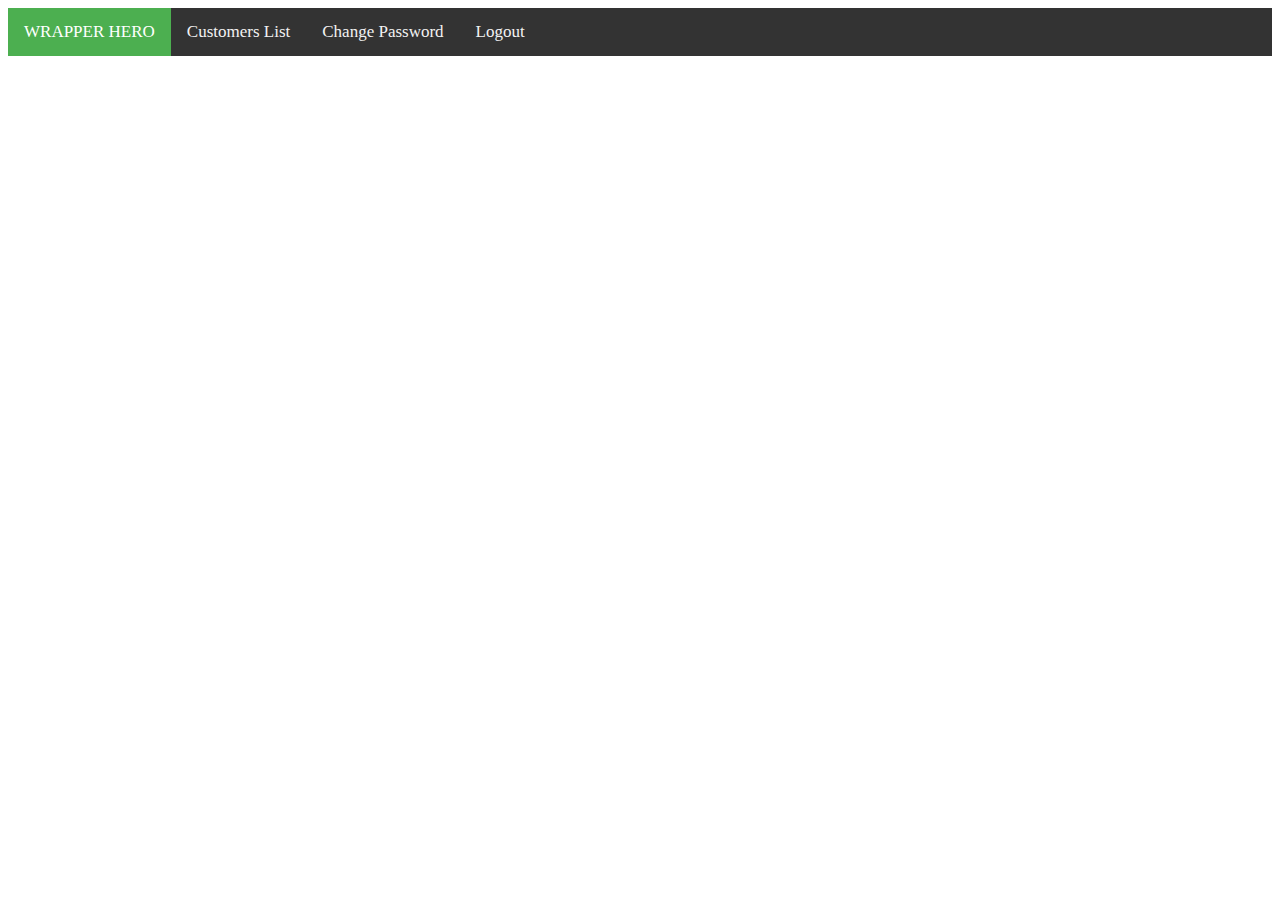
<file: WebContent/admin/header1.html>
<!DOCTYPE html>
<html>
<head>
<meta charset="ISO-8859-1">
<title>Wrapper hero</title>
<link rel="stylesheet" href="css/headerstyle.css">
</head>
<body>
<div class="topnav">
  <a class="active" href="#home">WRAPPER HERO</a>
  <a href="customerlist.jsp">Customers List</a>

  <a href="changePassword.jsp">Change Password</a>
  <a href="logOut.jsp">Logout</a>
  
</div>
</body>
</html>
</file>
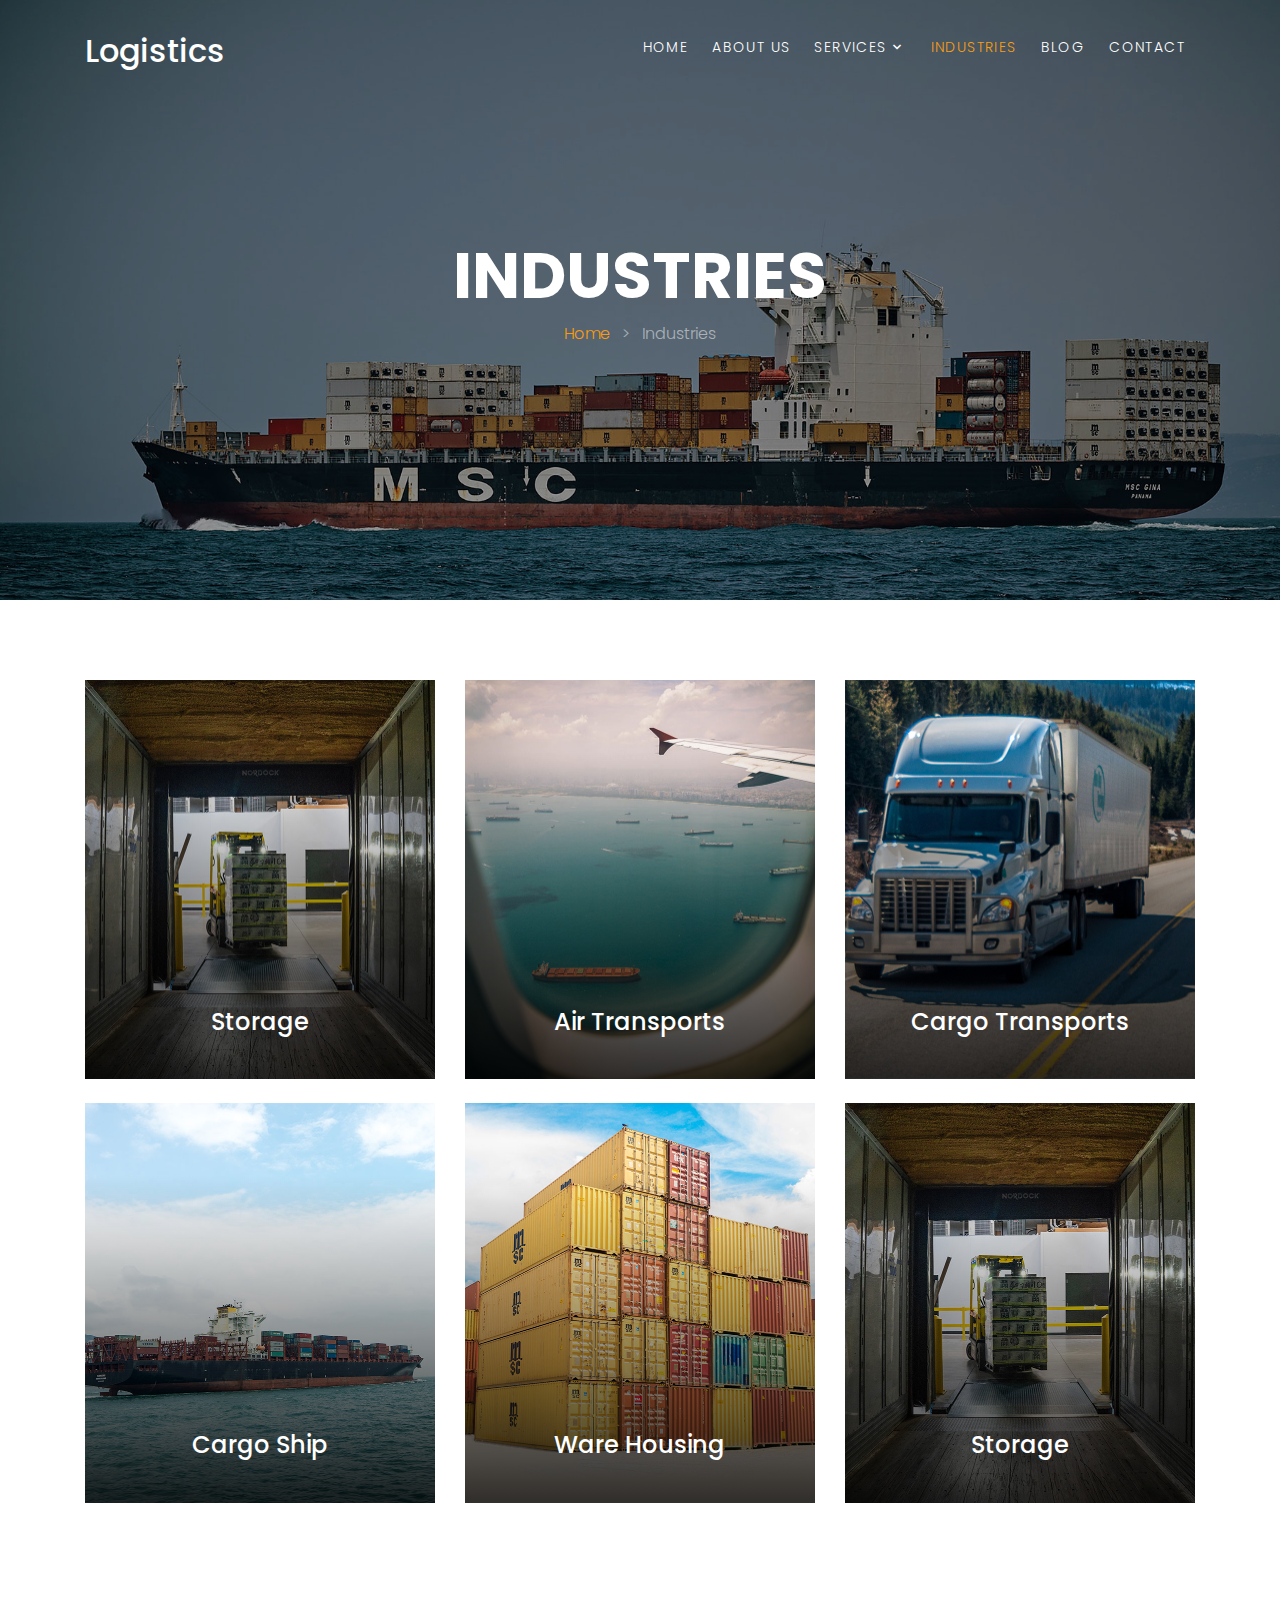
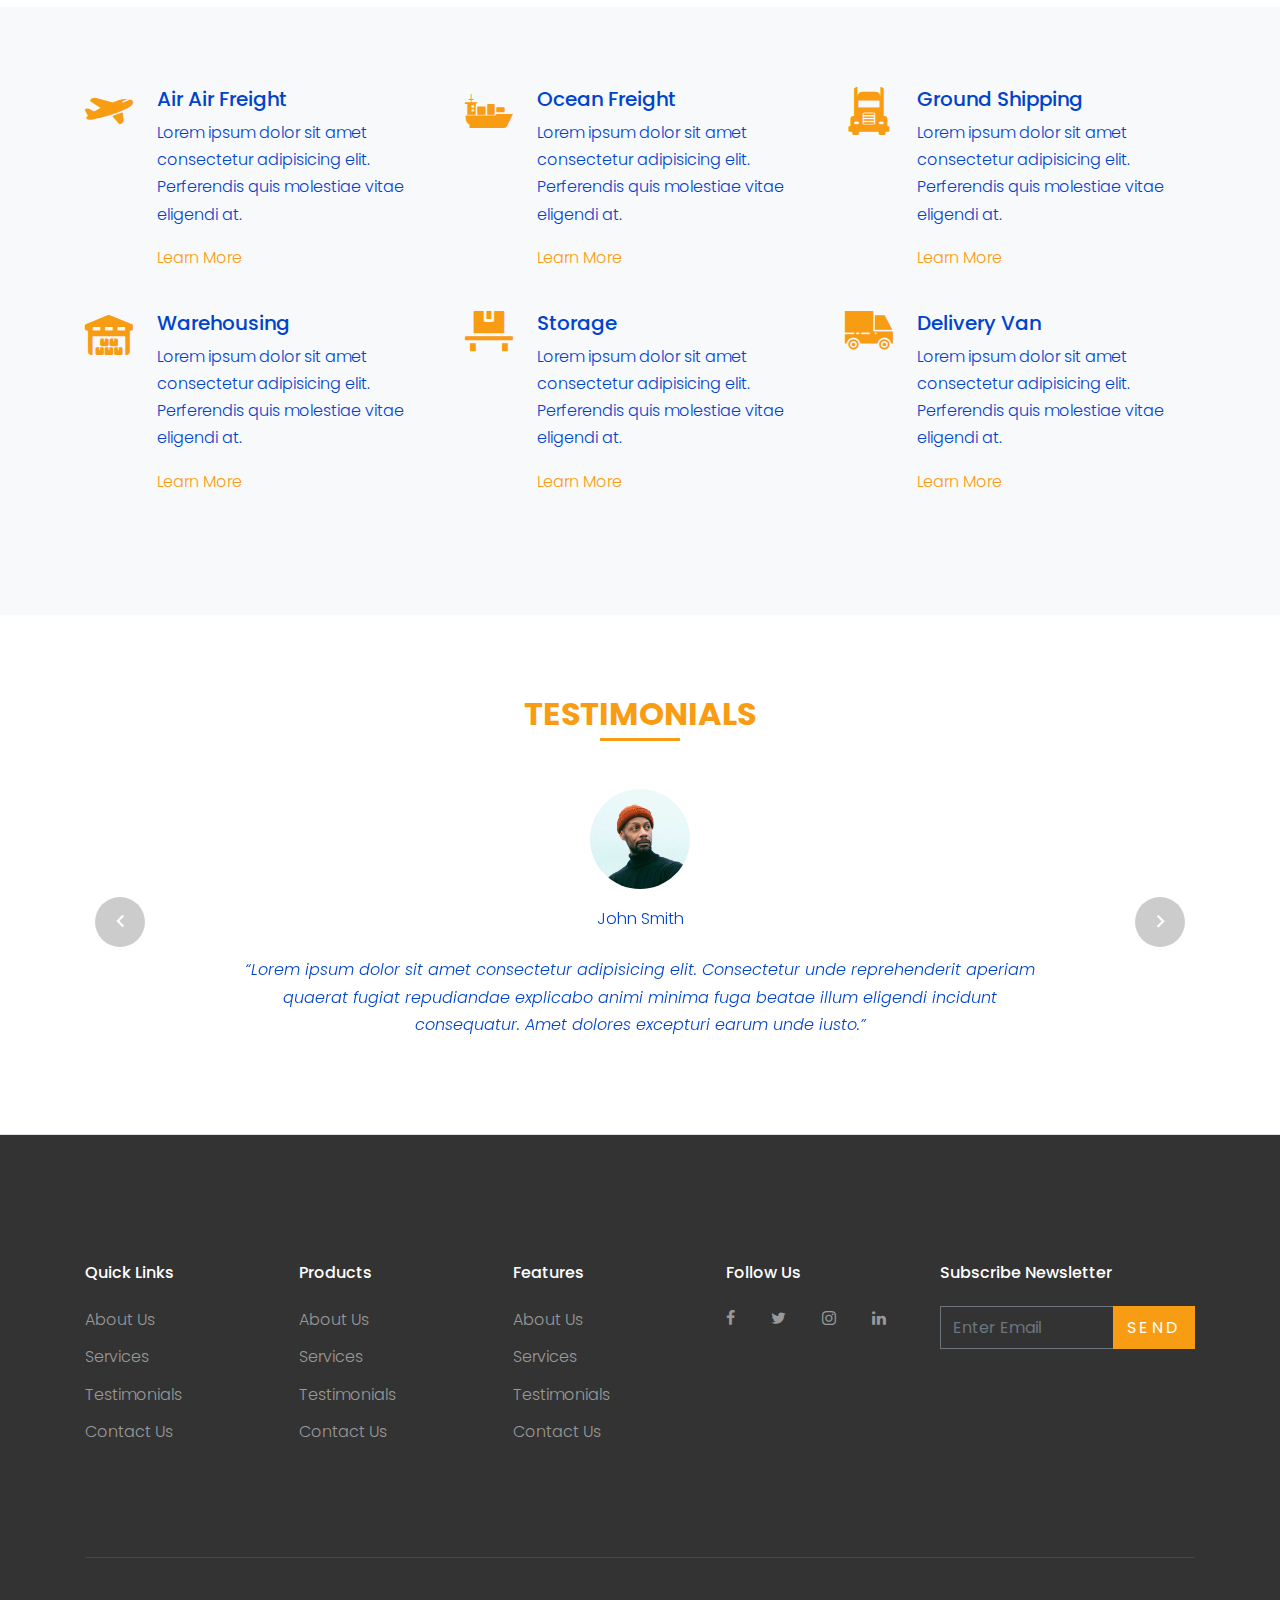
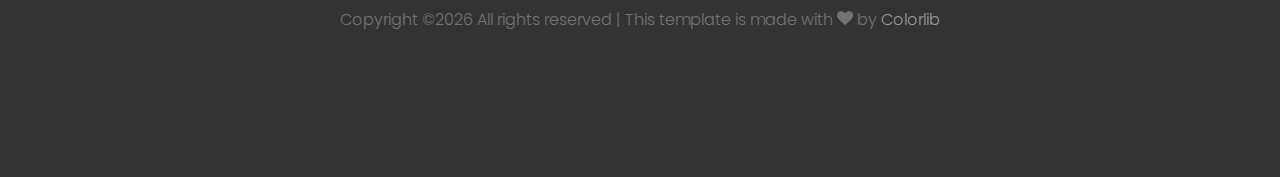
<file: WebContent/admin/industries.html>
<!DOCTYPE html>
<html lang="en">
  <head>
    <title>Logistics &mdash; Colorlib Website Template</title>
    <meta charset="utf-8">
    <meta name="viewport" content="width=device-width, initial-scale=1, shrink-to-fit=no">

    <link rel="stylesheet" href="https://fonts.googleapis.com/css?family=Poppins:200,300,400,700,900|Display+Playfair:200,300,400,700"> 
    <link rel="stylesheet" href="fonts/icomoon/style.css">

    <link rel="stylesheet" href="css/bootstrap.min.css">
    <link rel="stylesheet" href="css/magnific-popup.css">
    <link rel="stylesheet" href="css/jquery-ui.css">
    <link rel="stylesheet" href="css/owl.carousel.min.css">
    <link rel="stylesheet" href="css/owl.theme.default.min.css">

    <link rel="stylesheet" href="css/bootstrap-datepicker.css">

    <link rel="stylesheet" href="fonts/flaticon/font/flaticon.css">



    <link rel="stylesheet" href="css/aos.css">

    <link rel="stylesheet" href="css/style.css">
    
  </head>
  <body>
  
  <div class="site-wrap">

    <div class="site-mobile-menu">
      <div class="site-mobile-menu-header">
        <div class="site-mobile-menu-close mt-3">
          <span class="icon-close2 js-menu-toggle"></span>
        </div>
      </div>
      <div class="site-mobile-menu-body"></div>
    </div>
    
    <header class="site-navbar py-3" role="banner">

      <div class="container">
        <div class="row align-items-center">
          
          <div class="col-11 col-xl-2">
            <h1 class="mb-0"><a href="index.html" class="text-white h2 mb-0">Logistics</a></h1>
          </div>
          <div class="col-12 col-md-10 d-none d-xl-block">
            <nav class="site-navigation position-relative text-right" role="navigation">

              <ul class="site-menu js-clone-nav mx-auto d-none d-lg-block">
                <li><a href="index.html">Home</a></li>
                <li><a href="about.html">About Us</a></li>
                <li class="has-children">
                  <a href="services.html">Services</a>
                  <ul class="dropdown">
                    <li><a href="#">Air Freight</a></li>
                    <li><a href="#">Ocean Freight</a></li>
                    <li><a href="#">Ground Shipping</a></li>
                    <li><a href="#">Warehousing</a></li>
                    <li><a href="#">Storage</a></li>
                  </ul>
                </li>
                <li class="active"><a href="industries.html">Industries</a></li>
                <li><a href="blog.html">Blog</a></li>
                <li><a href="contact.html">Contact</a></li>
              </ul>
            </nav>
          </div>


          <div class="d-inline-block d-xl-none ml-md-0 mr-auto py-3" style="position: relative; top: 3px;"><a href="#" class="site-menu-toggle js-menu-toggle text-white"><span class="icon-menu h3"></span></a></div>

          </div>

        </div>
      </div>
      
    </header>

  

    <div class="site-blocks-cover inner-page-cover overlay" style="background-image: url(images/hero_bg_1.jpg);" data-aos="fade" data-stellar-background-ratio="0.5">
      <div class="container">
        <div class="row align-items-center justify-content-center text-center">

          <div class="col-md-8" data-aos="fade-up" data-aos-delay="400">
            <h1 class="text-white font-weight-light text-uppercase font-weight-bold">Industries</h1>
            <p class="breadcrumb-custom"><a href="index.html">Home</a> <span class="mx-2">&gt;</span> <span>Industries</span></p>
          </div>
        </div>
      </div>
    </div>  

    
  
    <div class="site-section">
      <div class="container">
        <div class="row">
          <div class="col-md-6 col-lg-4 mb-4">
            <a href="#" class="unit-1 text-center">
              <img src="images/img_1.jpg" alt="Image" class="img-fluid">
              <div class="unit-1-text">
                <h3 class="unit-1-heading">Storage</h3>
                <p class="px-5">Lorem ipsum dolor sit amet consectetur adipisicing elit. Eos tempore ullam minus voluptate libero.</p>
              </div>
            </a>
          </div>

          <div class="col-md-6 col-lg-4 mb-4">
            <a href="#" class="unit-1 text-center">
              <img src="images/img_2.jpg" alt="Image" class="img-fluid">
              <div class="unit-1-text">
                <h3 class="unit-1-heading">Air Transports</h3>
                <p class="px-5">Lorem ipsum dolor sit amet consectetur adipisicing elit. Eos tempore ullam minus voluptate libero.</p>
              </div>
            </a>
          </div>

          <div class="col-md-6 col-lg-4 mb-4">
            <a href="#" class="unit-1 text-center">
              <img src="images/img_3.jpg" alt="Image" class="img-fluid">
              <div class="unit-1-text">
                <h3 class="unit-1-heading">Cargo Transports</h3>
                <p class="px-5">Lorem ipsum dolor sit amet consectetur adipisicing elit. Eos tempore ullam minus voluptate libero.</p>
              </div>
            </a>
          </div>

          <div class="col-md-6 col-lg-4 mb-4">
            <a href="#" class="unit-1 text-center">
              <img src="images/img_4.jpg" alt="Image" class="img-fluid">
              <div class="unit-1-text">
                <h3 class="unit-1-heading">Cargo Ship</h3>
                <p class="px-5">Lorem ipsum dolor sit amet consectetur adipisicing elit. Eos tempore ullam minus voluptate libero.</p>
              </div>
            </a>
          </div>

          <div class="col-md-6 col-lg-4 mb-4">
            <a href="#" class="unit-1 text-center">
              <img src="images/img_5.jpg" alt="Image" class="img-fluid">
              <div class="unit-1-text">
                <h3 class="unit-1-heading">Ware Housing</h3>
                <p class="px-5">Lorem ipsum dolor sit amet consectetur adipisicing elit. Eos tempore ullam minus voluptate libero.</p>
              </div>
            </a>
          </div>

          <div class="col-md-6 col-lg-4 mb-4">
            <a href="#" class="unit-1 text-center">
              <img src="images/img_1.jpg" alt="Image" class="img-fluid">
              <div class="unit-1-text">
                <h3 class="unit-1-heading">Storage</h3>
                <p class="px-5">Lorem ipsum dolor sit amet consectetur adipisicing elit. Eos tempore ullam minus voluptate libero.</p>
              </div>
            </a>
          </div>
          
        </div>
      </div>
    </div>
    <div class="site-section bg-light">
      <div class="container">
        <div class="row align-items-stretch">
          <div class="col-md-6 col-lg-4 mb-4 mb-lg-4">
            <div class="unit-4 d-flex">
              <div class="unit-4-icon mr-4"><span class="text-primary flaticon-travel"></span></div>
              <div>
                <h3>Air Air Freight</h3>
                <p>Lorem ipsum dolor sit amet consectetur adipisicing elit. Perferendis quis molestiae vitae eligendi at.</p>
                <p><a href="#">Learn More</a></p>
              </div>
            </div>
          </div>
          <div class="col-md-6 col-lg-4 mb-4 mb-lg-4">
            <div class="unit-4 d-flex">
              <div class="unit-4-icon mr-4"><span class="text-primary flaticon-sea-ship-with-containers"></span></div>
              <div>
                <h3>Ocean Freight</h3>
                <p>Lorem ipsum dolor sit amet consectetur adipisicing elit. Perferendis quis molestiae vitae eligendi at.</p>
                <p><a href="#">Learn More</a></p>
              </div>
            </div>
          </div>
          <div class="col-md-6 col-lg-4 mb-4 mb-lg-4">
            <div class="unit-4 d-flex">
              <div class="unit-4-icon mr-4"><span class="text-primary flaticon-frontal-truck"></span></div>
              <div>
                <h3>Ground Shipping</h3>
                <p>Lorem ipsum dolor sit amet consectetur adipisicing elit. Perferendis quis molestiae vitae eligendi at.</p>
                <p><a href="#">Learn More</a></p>
              </div>
            </div>
          </div>


          <div class="col-md-6 col-lg-4 mb-4 mb-lg-4">
            <div class="unit-4 d-flex">
              <div class="unit-4-icon mr-4"><span class="text-primary flaticon-barn"></span></div>
              <div>
                <h3>Warehousing</h3>
                <p>Lorem ipsum dolor sit amet consectetur adipisicing elit. Perferendis quis molestiae vitae eligendi at.</p>
                <p><a href="#">Learn More</a></p>
              </div>
            </div>
          </div>
          <div class="col-md-6 col-lg-4 mb-4 mb-lg-4">
            <div class="unit-4 d-flex">
              <div class="unit-4-icon mr-4"><span class="text-primary flaticon-platform"></span></div>
              <div>
                <h3>Storage</h3>
                <p>Lorem ipsum dolor sit amet consectetur adipisicing elit. Perferendis quis molestiae vitae eligendi at.</p>
                <p><a href="#">Learn More</a></p>
              </div>
            </div>
          </div>
          <div class="col-md-6 col-lg-4 mb-4 mb-lg-4">
            <div class="unit-4 d-flex">
              <div class="unit-4-icon mr-4"><span class="text-primary flaticon-car"></span></div>
              <div>
                <h3>Delivery Van</h3>
                <p>Lorem ipsum dolor sit amet consectetur adipisicing elit. Perferendis quis molestiae vitae eligendi at.</p>
                <p><a href="#">Learn More</a></p>
              </div>
            </div>
          </div>

        </div>
      </div>
    </div>
    
    <div class="site-section border-bottom">
      <div class="container">

        <div class="row justify-content-center mb-5">
          <div class="col-md-7 text-center border-primary">
            <h2 class="font-weight-light text-primary">Testimonials</h2>
          </div>
        </div>

        <div class="slide-one-item home-slider owl-carousel">
          <div>
            <div class="testimonial">
              <figure class="mb-4">
                <img src="images/person_3.jpg" alt="Image" class="img-fluid mb-3">
                <p>John Smith</p>
              </figure>
              <blockquote>
                <p>&ldquo;Lorem ipsum dolor sit amet consectetur adipisicing elit. Consectetur unde reprehenderit aperiam quaerat fugiat repudiandae explicabo animi minima fuga beatae illum eligendi incidunt consequatur. Amet dolores excepturi earum unde iusto.&rdquo;</p>
              </blockquote>
            </div>
          </div>
          <div>
            <div class="testimonial">
              <figure class="mb-4">
                <img src="images/person_2.jpg" alt="Image" class="img-fluid mb-3">
                <p>Christine Aguilar</p>
              </figure>
              <blockquote>
                <p>&ldquo;Lorem ipsum dolor sit amet consectetur adipisicing elit. Consectetur unde reprehenderit aperiam quaerat fugiat repudiandae explicabo animi minima fuga beatae illum eligendi incidunt consequatur. Amet dolores excepturi earum unde iusto.&rdquo;</p>
              </blockquote>
            </div>
          </div>

          <div>
            <div class="testimonial">
              <figure class="mb-4">
                <img src="images/person_4.jpg" alt="Image" class="img-fluid mb-3">
                <p>Robert Spears</p>
              </figure>
              <blockquote>
                <p>&ldquo;Lorem ipsum dolor sit amet consectetur adipisicing elit. Consectetur unde reprehenderit aperiam quaerat fugiat repudiandae explicabo animi minima fuga beatae illum eligendi incidunt consequatur. Amet dolores excepturi earum unde iusto.&rdquo;</p>
              </blockquote>
            </div>
          </div>

          <div>
            <div class="testimonial">
              <figure class="mb-4">
                <img src="images/person_5.jpg" alt="Image" class="img-fluid mb-3">
                <p>Bruce Rogers</p>
              </figure>
              <blockquote>
                <p>&ldquo;Lorem ipsum dolor sit amet consectetur adipisicing elit. Consectetur unde reprehenderit aperiam quaerat fugiat repudiandae explicabo animi minima fuga beatae illum eligendi incidunt consequatur. Amet dolores excepturi earum unde iusto.&rdquo;</p>
              </blockquote>
            </div>
          </div>

        </div>
      </div>
    </div>

    
    
    <footer class="site-footer">
      <div class="container">
        <div class="row">
          <div class="col-md-9">
            <div class="row">
              <div class="col-md-3">
                <h2 class="footer-heading mb-4">Quick Links</h2>
                <ul class="list-unstyled">
                  <li><a href="#">About Us</a></li>
                  <li><a href="#">Services</a></li>
                  <li><a href="#">Testimonials</a></li>
                  <li><a href="#">Contact Us</a></li>
                </ul>
              </div>
              <div class="col-md-3">
                <h2 class="footer-heading mb-4">Products</h2>
                <ul class="list-unstyled">
                  <li><a href="#">About Us</a></li>
                  <li><a href="#">Services</a></li>
                  <li><a href="#">Testimonials</a></li>
                  <li><a href="#">Contact Us</a></li>
                </ul>
              </div>
              <div class="col-md-3">
                <h2 class="footer-heading mb-4">Features</h2>
                <ul class="list-unstyled">
                  <li><a href="#">About Us</a></li>
                  <li><a href="#">Services</a></li>
                  <li><a href="#">Testimonials</a></li>
                  <li><a href="#">Contact Us</a></li>
                </ul>
              </div>
              <div class="col-md-3">
                <h2 class="footer-heading mb-4">Follow Us</h2>
                <a href="#" class="pl-0 pr-3"><span class="icon-facebook"></span></a>
                <a href="#" class="pl-3 pr-3"><span class="icon-twitter"></span></a>
                <a href="#" class="pl-3 pr-3"><span class="icon-instagram"></span></a>
                <a href="#" class="pl-3 pr-3"><span class="icon-linkedin"></span></a>
              </div>
            </div>
          </div>
          <div class="col-md-3">
            <h2 class="footer-heading mb-4">Subscribe Newsletter</h2>
            <form action="#" method="post">
              <div class="input-group mb-3">
                <input type="text" class="form-control border-secondary text-white bg-transparent" placeholder="Enter Email" aria-label="Enter Email" aria-describedby="button-addon2">
                <div class="input-group-append">
                  <button class="btn btn-primary text-white" type="button" id="button-addon2">Send</button>
                </div>
              </div>
            </form>
          </div>
        </div>
        <div class="row pt-5 mt-5 text-center">
          <div class="col-md-12">
            <div class="border-top pt-5">
            <p>
            <!-- Link back to Colorlib can't be removed. Template is licensed under CC BY 3.0. -->
            Copyright &copy;<script>document.write(new Date().getFullYear());</script> All rights reserved | This template is made with <i class="icon-heart" aria-hidden="true"></i> by <a href="https://colorlib.com" target="_blank" >Colorlib</a>
            <!-- Link back to Colorlib can't be removed. Template is licensed under CC BY 3.0. -->
            </p>
            </div>
          </div>
          
        </div>
      </div>
    </footer>
  </div>

  <script src="js/jquery-3.3.1.min.js"></script>
  <script src="js/jquery-migrate-3.0.1.min.js"></script>
  <script src="js/jquery-ui.js"></script>
  <script src="js/popper.min.js"></script>
  <script src="js/bootstrap.min.js"></script>
  <script src="js/owl.carousel.min.js"></script>
  <script src="js/jquery.stellar.min.js"></script>
  <script src="js/jquery.countdown.min.js"></script>
  <script src="js/jquery.magnific-popup.min.js"></script>
  <script src="js/bootstrap-datepicker.min.js"></script>
  <script src="js/aos.js"></script>

  <script src="js/main.js"></script>
    
  </body>
</html>
</file>
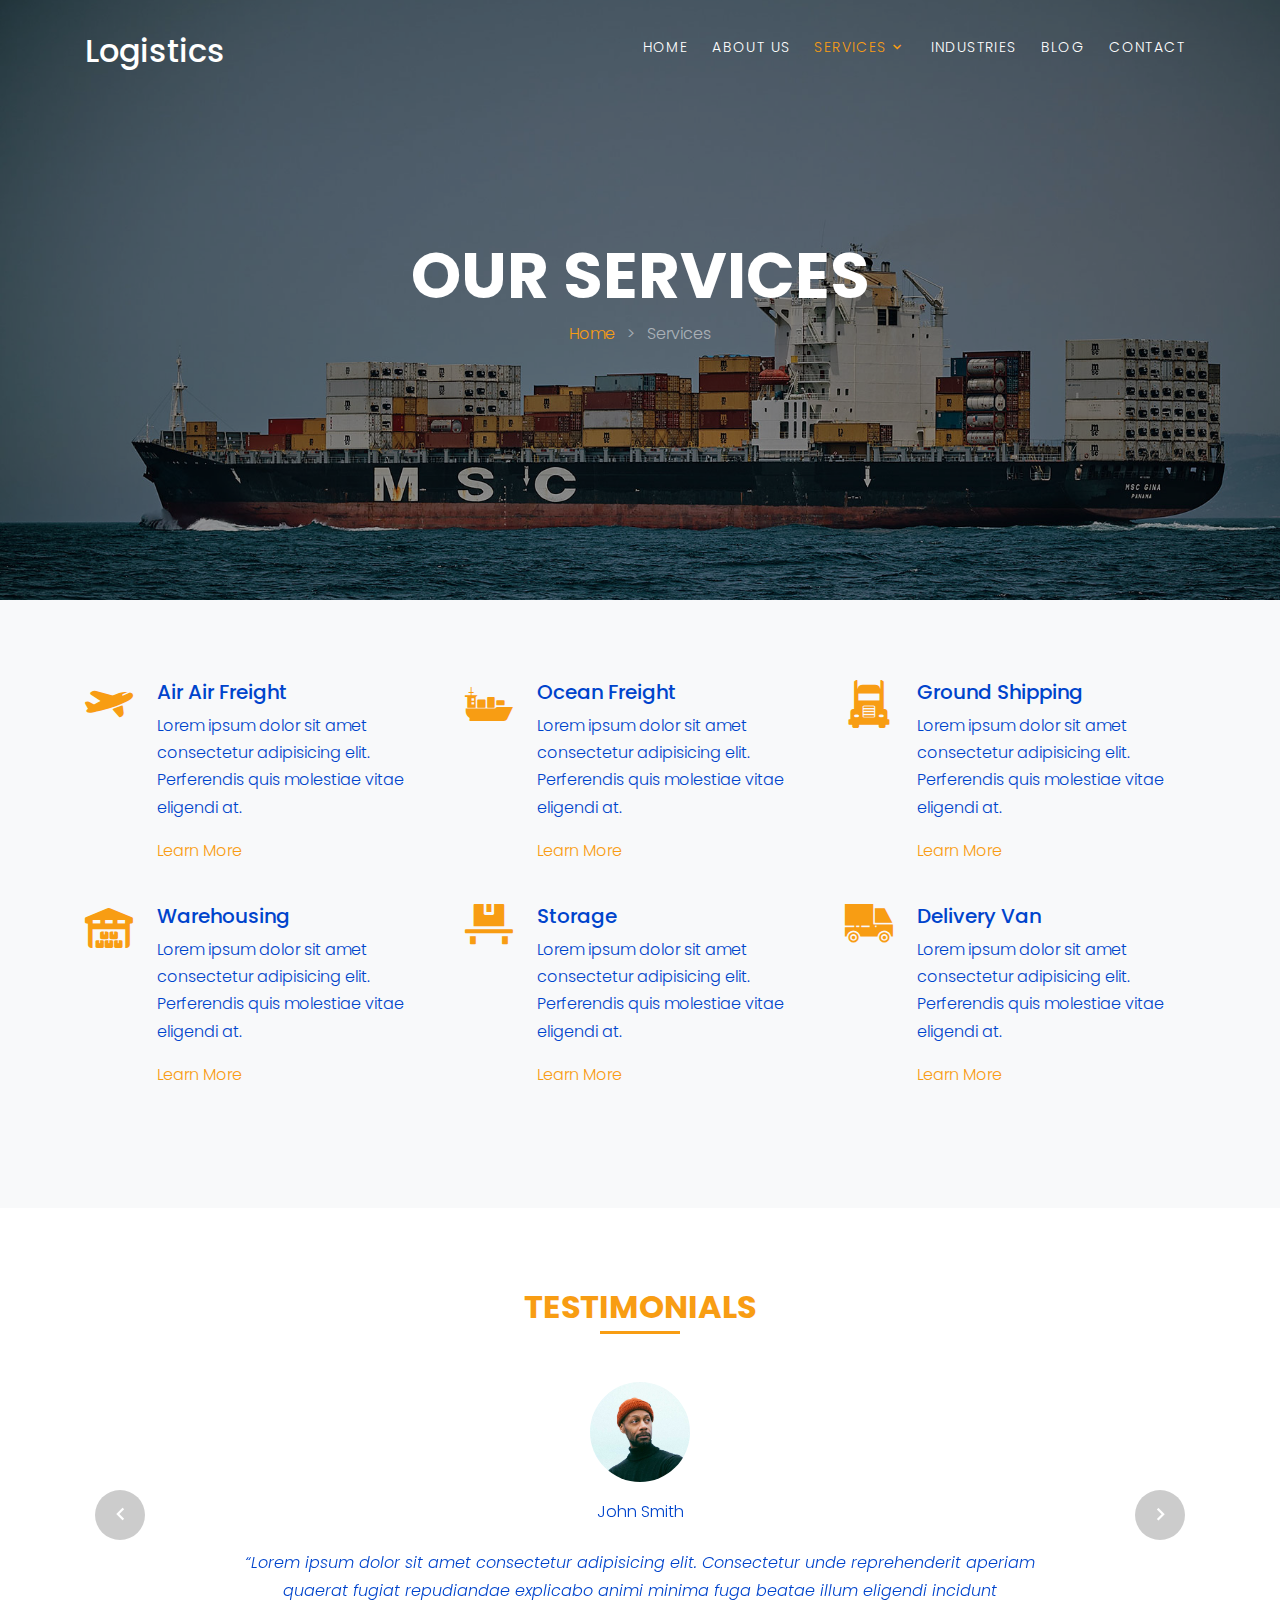
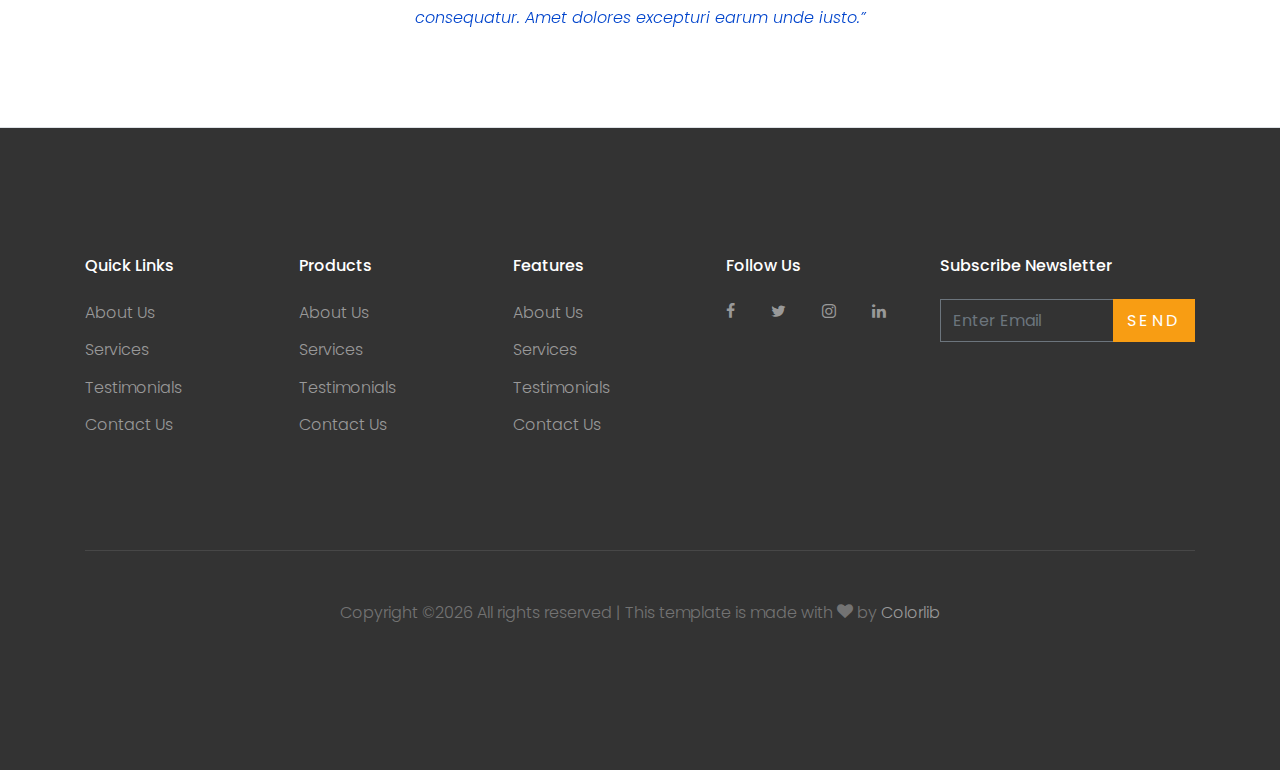
<file: WebContent/admin/services.html>
<!DOCTYPE html>
<html lang="en">
  <head>
    <title>Logistics &mdash; Colorlib Website Template</title>
    <meta charset="utf-8">
    <meta name="viewport" content="width=device-width, initial-scale=1, shrink-to-fit=no">

    <link rel="stylesheet" href="https://fonts.googleapis.com/css?family=Poppins:200,300,400,700,900|Display+Playfair:200,300,400,700"> 
    <link rel="stylesheet" href="fonts/icomoon/style.css">

    <link rel="stylesheet" href="css/bootstrap.min.css">
    <link rel="stylesheet" href="css/magnific-popup.css">
    <link rel="stylesheet" href="css/jquery-ui.css">
    <link rel="stylesheet" href="css/owl.carousel.min.css">
    <link rel="stylesheet" href="css/owl.theme.default.min.css">

    <link rel="stylesheet" href="css/bootstrap-datepicker.css">

    <link rel="stylesheet" href="fonts/flaticon/font/flaticon.css">



    <link rel="stylesheet" href="css/aos.css">

    <link rel="stylesheet" href="css/style.css">
    
  </head>
  <body>
  
  <div class="site-wrap">

    <div class="site-mobile-menu">
      <div class="site-mobile-menu-header">
        <div class="site-mobile-menu-close mt-3">
          <span class="icon-close2 js-menu-toggle"></span>
        </div>
      </div>
      <div class="site-mobile-menu-body"></div>
    </div>
    
    <header class="site-navbar py-3" role="banner">

      <div class="container">
        <div class="row align-items-center">
          
          <div class="col-11 col-xl-2">
            <h1 class="mb-0"><a href="index.html" class="text-white h2 mb-0">Logistics</a></h1>
          </div>
          <div class="col-12 col-md-10 d-none d-xl-block">
            <nav class="site-navigation position-relative text-right" role="navigation">

              <ul class="site-menu js-clone-nav mx-auto d-none d-lg-block">
                <li><a href="index.html">Home</a></li>
                <li><a href="about.html">About Us</a></li>
                <li class="has-children active">
                  <a href="services.html">Services</a>
                  <ul class="dropdown">
                    <li><a href="#">Air Freight</a></li>
                    <li><a href="#">Ocean Freight</a></li>
                    <li><a href="#">Ground Shipping</a></li>
                    <li><a href="#">Warehousing</a></li>
                    <li><a href="#">Storage</a></li>
                  </ul>
                </li>
                <li><a href="industries.html">Industries</a></li>
                <li><a href="blog.html">Blog</a></li>
                <li><a href="contact.html">Contact</a></li>
              </ul>
            </nav>
          </div>


          <div class="d-inline-block d-xl-none ml-md-0 mr-auto py-3" style="position: relative; top: 3px;"><a href="#" class="site-menu-toggle js-menu-toggle text-white"><span class="icon-menu h3"></span></a></div>

          </div>

        </div>
      </div>
      
    </header>

  

    <div class="site-blocks-cover inner-page-cover overlay" style="background-image: url(images/hero_bg_1.jpg);" data-aos="fade" data-stellar-background-ratio="0.5">
      <div class="container">
        <div class="row align-items-center justify-content-center text-center">

          <div class="col-md-8" data-aos="fade-up" data-aos-delay="400">
            <h1 class="text-white font-weight-light text-uppercase font-weight-bold">Our Services</h1>
            <p class="breadcrumb-custom"><a href="index.html">Home</a> <span class="mx-2">&gt;</span> <span>Services</span></p>
          </div>
        </div>
      </div>
    </div>  

    

    <div class="site-section bg-light">
      <div class="container">
        <div class="row align-items-stretch">
          <div class="col-md-6 col-lg-4 mb-4 mb-lg-4">
            <div class="unit-4 d-flex">
              <div class="unit-4-icon mr-4"><span class="text-primary flaticon-travel"></span></div>
              <div>
                <h3>Air Air Freight</h3>
                <p>Lorem ipsum dolor sit amet consectetur adipisicing elit. Perferendis quis molestiae vitae eligendi at.</p>
                <p><a href="#">Learn More</a></p>
              </div>
            </div>
          </div>
          <div class="col-md-6 col-lg-4 mb-4 mb-lg-4">
            <div class="unit-4 d-flex">
              <div class="unit-4-icon mr-4"><span class="text-primary flaticon-sea-ship-with-containers"></span></div>
              <div>
                <h3>Ocean Freight</h3>
                <p>Lorem ipsum dolor sit amet consectetur adipisicing elit. Perferendis quis molestiae vitae eligendi at.</p>
                <p><a href="#">Learn More</a></p>
              </div>
            </div>
          </div>
          <div class="col-md-6 col-lg-4 mb-4 mb-lg-4">
            <div class="unit-4 d-flex">
              <div class="unit-4-icon mr-4"><span class="text-primary flaticon-frontal-truck"></span></div>
              <div>
                <h3>Ground Shipping</h3>
                <p>Lorem ipsum dolor sit amet consectetur adipisicing elit. Perferendis quis molestiae vitae eligendi at.</p>
                <p><a href="#">Learn More</a></p>
              </div>
            </div>
          </div>


          <div class="col-md-6 col-lg-4 mb-4 mb-lg-4">
            <div class="unit-4 d-flex">
              <div class="unit-4-icon mr-4"><span class="text-primary flaticon-barn"></span></div>
              <div>
                <h3>Warehousing</h3>
                <p>Lorem ipsum dolor sit amet consectetur adipisicing elit. Perferendis quis molestiae vitae eligendi at.</p>
                <p><a href="#">Learn More</a></p>
              </div>
            </div>
          </div>
          <div class="col-md-6 col-lg-4 mb-4 mb-lg-4">
            <div class="unit-4 d-flex">
              <div class="unit-4-icon mr-4"><span class="text-primary flaticon-platform"></span></div>
              <div>
                <h3>Storage</h3>
                <p>Lorem ipsum dolor sit amet consectetur adipisicing elit. Perferendis quis molestiae vitae eligendi at.</p>
                <p><a href="#">Learn More</a></p>
              </div>
            </div>
          </div>
          <div class="col-md-6 col-lg-4 mb-4 mb-lg-4">
            <div class="unit-4 d-flex">
              <div class="unit-4-icon mr-4"><span class="text-primary flaticon-car"></span></div>
              <div>
                <h3>Delivery Van</h3>
                <p>Lorem ipsum dolor sit amet consectetur adipisicing elit. Perferendis quis molestiae vitae eligendi at.</p>
                <p><a href="#">Learn More</a></p>
              </div>
            </div>
          </div>

        </div>
      </div>
    </div>
    
    <div class="site-section border-bottom">
      <div class="container">

        <div class="row justify-content-center mb-5">
          <div class="col-md-7 text-center border-primary">
            <h2 class="font-weight-light text-primary">Testimonials</h2>
          </div>
        </div>

        <div class="slide-one-item home-slider owl-carousel">
          <div>
            <div class="testimonial">
              <figure class="mb-4">
                <img src="images/person_3.jpg" alt="Image" class="img-fluid mb-3">
                <p>John Smith</p>
              </figure>
              <blockquote>
                <p>&ldquo;Lorem ipsum dolor sit amet consectetur adipisicing elit. Consectetur unde reprehenderit aperiam quaerat fugiat repudiandae explicabo animi minima fuga beatae illum eligendi incidunt consequatur. Amet dolores excepturi earum unde iusto.&rdquo;</p>
              </blockquote>
            </div>
          </div>
          <div>
            <div class="testimonial">
              <figure class="mb-4">
                <img src="images/person_2.jpg" alt="Image" class="img-fluid mb-3">
                <p>Christine Aguilar</p>
              </figure>
              <blockquote>
                <p>&ldquo;Lorem ipsum dolor sit amet consectetur adipisicing elit. Consectetur unde reprehenderit aperiam quaerat fugiat repudiandae explicabo animi minima fuga beatae illum eligendi incidunt consequatur. Amet dolores excepturi earum unde iusto.&rdquo;</p>
              </blockquote>
            </div>
          </div>

          <div>
            <div class="testimonial">
              <figure class="mb-4">
                <img src="images/person_4.jpg" alt="Image" class="img-fluid mb-3">
                <p>Robert Spears</p>
              </figure>
              <blockquote>
                <p>&ldquo;Lorem ipsum dolor sit amet consectetur adipisicing elit. Consectetur unde reprehenderit aperiam quaerat fugiat repudiandae explicabo animi minima fuga beatae illum eligendi incidunt consequatur. Amet dolores excepturi earum unde iusto.&rdquo;</p>
              </blockquote>
            </div>
          </div>

          <div>
            <div class="testimonial">
              <figure class="mb-4">
                <img src="images/person_5.jpg" alt="Image" class="img-fluid mb-3">
                <p>Bruce Rogers</p>
              </figure>
              <blockquote>
                <p>&ldquo;Lorem ipsum dolor sit amet consectetur adipisicing elit. Consectetur unde reprehenderit aperiam quaerat fugiat repudiandae explicabo animi minima fuga beatae illum eligendi incidunt consequatur. Amet dolores excepturi earum unde iusto.&rdquo;</p>
              </blockquote>
            </div>
          </div>

        </div>
      </div>
    </div>

    
    
    <footer class="site-footer">
      <div class="container">
        <div class="row">
          <div class="col-md-9">
            <div class="row">
              <div class="col-md-3">
                <h2 class="footer-heading mb-4">Quick Links</h2>
                <ul class="list-unstyled">
                  <li><a href="#">About Us</a></li>
                  <li><a href="#">Services</a></li>
                  <li><a href="#">Testimonials</a></li>
                  <li><a href="#">Contact Us</a></li>
                </ul>
              </div>
              <div class="col-md-3">
                <h2 class="footer-heading mb-4">Products</h2>
                <ul class="list-unstyled">
                  <li><a href="#">About Us</a></li>
                  <li><a href="#">Services</a></li>
                  <li><a href="#">Testimonials</a></li>
                  <li><a href="#">Contact Us</a></li>
                </ul>
              </div>
              <div class="col-md-3">
                <h2 class="footer-heading mb-4">Features</h2>
                <ul class="list-unstyled">
                  <li><a href="#">About Us</a></li>
                  <li><a href="#">Services</a></li>
                  <li><a href="#">Testimonials</a></li>
                  <li><a href="#">Contact Us</a></li>
                </ul>
              </div>
              <div class="col-md-3">
                <h2 class="footer-heading mb-4">Follow Us</h2>
                <a href="#" class="pl-0 pr-3"><span class="icon-facebook"></span></a>
                <a href="#" class="pl-3 pr-3"><span class="icon-twitter"></span></a>
                <a href="#" class="pl-3 pr-3"><span class="icon-instagram"></span></a>
                <a href="#" class="pl-3 pr-3"><span class="icon-linkedin"></span></a>
              </div>
            </div>
          </div>
          <div class="col-md-3">
            <h2 class="footer-heading mb-4">Subscribe Newsletter</h2>
            <form action="#" method="post">
              <div class="input-group mb-3">
                <input type="text" class="form-control border-secondary text-white bg-transparent" placeholder="Enter Email" aria-label="Enter Email" aria-describedby="button-addon2">
                <div class="input-group-append">
                  <button class="btn btn-primary text-white" type="button" id="button-addon2">Send</button>
                </div>
              </div>
            </form>
          </div>
        </div>
        <div class="row pt-5 mt-5 text-center">
          <div class="col-md-12">
            <div class="border-top pt-5">
            <p>
            <!-- Link back to Colorlib can't be removed. Template is licensed under CC BY 3.0. -->
            Copyright &copy;<script>document.write(new Date().getFullYear());</script> All rights reserved | This template is made with <i class="icon-heart" aria-hidden="true"></i> by <a href="https://colorlib.com" target="_blank" >Colorlib</a>
            <!-- Link back to Colorlib can't be removed. Template is licensed under CC BY 3.0. -->
            </p>
            </div>
          </div>
          
        </div>
      </div>
    </footer>
  </div>

  <script src="js/jquery-3.3.1.min.js"></script>
  <script src="js/jquery-migrate-3.0.1.min.js"></script>
  <script src="js/jquery-ui.js"></script>
  <script src="js/popper.min.js"></script>
  <script src="js/bootstrap.min.js"></script>
  <script src="js/owl.carousel.min.js"></script>
  <script src="js/jquery.stellar.min.js"></script>
  <script src="js/jquery.countdown.min.js"></script>
  <script src="js/jquery.magnific-popup.min.js"></script>
  <script src="js/bootstrap-datepicker.min.js"></script>
  <script src="js/aos.js"></script>

  <script src="js/main.js"></script>
    
  </body>
</html>
</file>
<file: WebContent/fonts/icomoon/style.css>
@font-face {
  font-family: 'icomoon';
  src:  url('fonts/icomoon.eot?10si43');
  src:  url('fonts/icomoon.eot?10si43#iefix') format('embedded-opentype'),
    url('fonts/icomoon.ttf?10si43') format('truetype'),
    url('fonts/icomoon.woff?10si43') format('woff'),
    url('fonts/icomoon.svg?10si43#icomoon') format('svg');
  font-weight: normal;
  font-style: normal;
}

[class^="icon-"], [class*=" icon-"] {
  /* use !important to prevent issues with browser extensions that change fonts */
  font-family: 'icomoon' !important;
  speak: none;
  font-style: normal;
  font-weight: normal;
  font-variant: normal;
  text-transform: none;
  line-height: 1;

  /* Better Font Rendering =========== */
  -webkit-font-smoothing: antialiased;
  -moz-osx-font-smoothing: grayscale;
}

.icon-asterisk:before {
  content: "\f069";
}
.icon-plus:before {
  content: "\f067";
}
.icon-question:before {
  content: "\f128";
}
.icon-minus:before {
  content: "\f068";
}
.icon-glass:before {
  content: "\f000";
}
.icon-music:before {
  content: "\f001";
}
.icon-search:before {
  content: "\f002";
}
.icon-envelope-o:before {
  content: "\f003";
}
.icon-heart:before {
  content: "\f004";
}
.icon-star:before {
  content: "\f005";
}
.icon-star-o:before {
  content: "\f006";
}
.icon-user:before {
  content: "\f007";
}
.icon-film:before {
  content: "\f008";
}
.icon-th-large:before {
  content: "\f009";
}
.icon-th:before {
  content: "\f00a";
}
.icon-th-list:before {
  content: "\f00b";
}
.icon-check:before {
  content: "\f00c";
}
.icon-close:before {
  content: "\f00d";
}
.icon-remove:before {
  content: "\f00d";
}
.icon-times:before {
  content: "\f00d";
}
.icon-search-plus:before {
  content: "\f00e";
}
.icon-search-minus:before {
  content: "\f010";
}
.icon-power-off:before {
  content: "\f011";
}
.icon-signal:before {
  content: "\f012";
}
.icon-cog:before {
  content: "\f013";
}
.icon-gear:before {
  content: "\f013";
}
.icon-trash-o:before {
  content: "\f014";
}
.icon-home:before {
  content: "\f015";
}
.icon-file-o:before {
  content: "\f016";
}
.icon-clock-o:before {
  content: "\f017";
}
.icon-road:before {
  content: "\f018";
}
.icon-download:before {
  content: "\f019";
}
.icon-arrow-circle-o-down:before {
  content: "\f01a";
}
.icon-arrow-circle-o-up:before {
  content: "\f01b";
}
.icon-inbox:before {
  content: "\f01c";
}
.icon-play-circle-o:before {
  content: "\f01d";
}
.icon-repeat:before {
  content: "\f01e";
}
.icon-rotate-right:before {
  content: "\f01e";
}
.icon-refresh:before {
  content: "\f021";
}
.icon-list-alt:before {
  content: "\f022";
}
.icon-lock:before {
  content: "\f023";
}
.icon-flag:before {
  content: "\f024";
}
.icon-headphones:before {
  content: "\f025";
}
.icon-volume-off:before {
  content: "\f026";
}
.icon-volume-down:before {
  content: "\f027";
}
.icon-volume-up:before {
  content: "\f028";
}
.icon-qrcode:before {
  content: "\f029";
}
.icon-barcode:before {
  content: "\f02a";
}
.icon-tag:before {
  content: "\f02b";
}
.icon-tags:before {
  content: "\f02c";
}
.icon-book:before {
  content: "\f02d";
}
.icon-bookmark:before {
  content: "\f02e";
}
.icon-print:before {
  content: "\f02f";
}
.icon-camera:before {
  content: "\f030";
}
.icon-font:before {
  content: "\f031";
}
.icon-bold:before {
  content: "\f032";
}
.icon-italic:before {
  content: "\f033";
}
.icon-text-height:before {
  content: "\f034";
}
.icon-text-width:before {
  content: "\f035";
}
.icon-align-left:before {
  content: "\f036";
}
.icon-align-center:before {
  content: "\f037";
}
.icon-align-right:before {
  content: "\f038";
}
.icon-align-justify:before {
  content: "\f039";
}
.icon-list:before {
  content: "\f03a";
}
.icon-dedent:before {
  content: "\f03b";
}
.icon-outdent:before {
  content: "\f03b";
}
.icon-indent:before {
  content: "\f03c";
}
.icon-video-camera:before {
  content: "\f03d";
}
.icon-image:before {
  content: "\f03e";
}
.icon-photo:before {
  content: "\f03e";
}
.icon-picture-o:before {
  content: "\f03e";
}
.icon-pencil:before {
  content: "\f040";
}
.icon-map-marker:before {
  content: "\f041";
}
.icon-adjust:before {
  content: "\f042";
}
.icon-tint:before {
  content: "\f043";
}
.icon-edit:before {
  content: "\f044";
}
.icon-pencil-square-o:before {
  content: "\f044";
}
.icon-share-square-o:before {
  content: "\f045";
}
.icon-check-square-o:before {
  content: "\f046";
}
.icon-arrows:before {
  content: "\f047";
}
.icon-step-backward:before {
  content: "\f048";
}
.icon-fast-backward:before {
  content: "\f049";
}
.icon-backward:before {
  content: "\f04a";
}
.icon-play:before {
  content: "\f04b";
}
.icon-pause:before {
  content: "\f04c";
}
.icon-stop:before {
  content: "\f04d";
}
.icon-forward:before {
  content: "\f04e";
}
.icon-fast-forward:before {
  content: "\f050";
}
.icon-step-forward:before {
  content: "\f051";
}
.icon-eject:before {
  content: "\f052";
}
.icon-chevron-left:before {
  content: "\f053";
}
.icon-chevron-right:before {
  content: "\f054";
}
.icon-plus-circle:before {
  content: "\f055";
}
.icon-minus-circle:before {
  content: "\f056";
}
.icon-times-circle:before {
  content: "\f057";
}
.icon-check-circle:before {
  content: "\f058";
}
.icon-question-circle:before {
  content: "\f059";
}
.icon-info-circle:before {
  content: "\f05a";
}
.icon-crosshairs:before {
  content: "\f05b";
}
.icon-times-circle-o:before {
  content: "\f05c";
}
.icon-check-circle-o:before {
  content: "\f05d";
}
.icon-ban:before {
  content: "\f05e";
}
.icon-arrow-left:before {
  content: "\f060";
}
.icon-arrow-right:before {
  content: "\f061";
}
.icon-arrow-up:before {
  content: "\f062";
}
.icon-arrow-down:before {
  content: "\f063";
}
.icon-mail-forward:before {
  content: "\f064";
}
.icon-share:before {
  content: "\f064";
}
.icon-expand:before {
  content: "\f065";
}
.icon-compress:before {
  content: "\f066";
}
.icon-exclamation-circle:before {
  content: "\f06a";
}
.icon-gift:before {
  content: "\f06b";
}
.icon-leaf:before {
  content: "\f06c";
}
.icon-fire:before {
  content: "\f06d";
}
.icon-eye:before {
  content: "\f06e";
}
.icon-eye-slash:before {
  content: "\f070";
}
.icon-exclamation-triangle:before {
  content: "\f071";
}
.icon-warning:before {
  content: "\f071";
}
.icon-plane:before {
  content: "\f072";
}
.icon-calendar:before {
  content: "\f073";
}
.icon-random:before {
  content: "\f074";
}
.icon-comment:before {
  content: "\f075";
}
.icon-magnet:before {
  content: "\f076";
}
.icon-chevron-up:before {
  content: "\f077";
}
.icon-chevron-down:before {
  content: "\f078";
}
.icon-retweet:before {
  content: "\f079";
}
.icon-shopping-cart:before {
  content: "\f07a";
}
.icon-folder:before {
  content: "\f07b";
}
.icon-folder-open:before {
  content: "\f07c";
}
.icon-arrows-v:before {
  content: "\f07d";
}
.icon-arrows-h:before {
  content: "\f07e";
}
.icon-bar-chart:before {
  content: "\f080";
}
.icon-bar-chart-o:before {
  content: "\f080";
}
.icon-twitter-square:before {
  content: "\f081";
}
.icon-facebook-square:before {
  content: "\f082";
}
.icon-camera-retro:before {
  content: "\f083";
}
.icon-key:before {
  content: "\f084";
}
.icon-cogs:before {
  content: "\f085";
}
.icon-gears:before {
  content: "\f085";
}
.icon-comments:before {
  content: "\f086";
}
.icon-thumbs-o-up:before {
  content: "\f087";
}
.icon-thumbs-o-down:before {
  content: "\f088";
}
.icon-star-half:before {
  content: "\f089";
}
.icon-heart-o:before {
  content: "\f08a";
}
.icon-sign-out:before {
  content: "\f08b";
}
.icon-linkedin-square:before {
  content: "\f08c";
}
.icon-thumb-tack:before {
  content: "\f08d";
}
.icon-external-link:before {
  content: "\f08e";
}
.icon-sign-in:before {
  content: "\f090";
}
.icon-trophy:before {
  content: "\f091";
}
.icon-github-square:before {
  content: "\f092";
}
.icon-upload:before {
  content: "\f093";
}
.icon-lemon-o:before {
  content: "\f094";
}
.icon-phone:before {
  content: "\f095";
}
.icon-square-o:before {
  content: "\f096";
}
.icon-bookmark-o:before {
  content: "\f097";
}
.icon-phone-square:before {
  content: "\f098";
}
.icon-twitter:before {
  content: "\f099";
}
.icon-facebook:before {
  content: "\f09a";
}
.icon-facebook-f:before {
  content: "\f09a";
}
.icon-github:before {
  content: "\f09b";
}
.icon-unlock:before {
  content: "\f09c";
}
.icon-credit-card:before {
  content: "\f09d";
}
.icon-feed:before {
  content: "\f09e";
}
.icon-rss:before {
  content: "\f09e";
}
.icon-hdd-o:before {
  content: "\f0a0";
}
.icon-bullhorn:before {
  content: "\f0a1";
}
.icon-bell-o:before {
  content: "\f0a2";
}
.icon-certificate:before {
  content: "\f0a3";
}
.icon-hand-o-right:before {
  content: "\f0a4";
}
.icon-hand-o-left:before {
  content: "\f0a5";
}
.icon-hand-o-up:before {
  content: "\f0a6";
}
.icon-hand-o-down:before {
  content: "\f0a7";
}
.icon-arrow-circle-left:before {
  content: "\f0a8";
}
.icon-arrow-circle-right:before {
  content: "\f0a9";
}
.icon-arrow-circle-up:before {
  content: "\f0aa";
}
.icon-arrow-circle-down:before {
  content: "\f0ab";
}
.icon-globe:before {
  content: "\f0ac";
}
.icon-wrench:before {
  content: "\f0ad";
}
.icon-tasks:before {
  content: "\f0ae";
}
.icon-filter:before {
  content: "\f0b0";
}
.icon-briefcase:before {
  content: "\f0b1";
}
.icon-arrows-alt:before {
  content: "\f0b2";
}
.icon-group:before {
  content: "\f0c0";
}
.icon-users:before {
  content: "\f0c0";
}
.icon-chain:before {
  content: "\f0c1";
}
.icon-link:before {
  content: "\f0c1";
}
.icon-cloud:before {
  content: "\f0c2";
}
.icon-flask:before {
  content: "\f0c3";
}
.icon-cut:before {
  content: "\f0c4";
}
.icon-scissors:before {
  content: "\f0c4";
}
.icon-copy:before {
  content: "\f0c5";
}
.icon-files-o:before {
  content: "\f0c5";
}
.icon-paperclip:before {
  content: "\f0c6";
}
.icon-floppy-o:before {
  content: "\f0c7";
}
.icon-save:before {
  content: "\f0c7";
}
.icon-square:before {
  content: "\f0c8";
}
.icon-bars:before {
  content: "\f0c9";
}
.icon-navicon:before {
  content: "\f0c9";
}
.icon-reorder:before {
  content: "\f0c9";
}
.icon-list-ul:before {
  content: "\f0ca";
}
.icon-list-ol:before {
  content: "\f0cb";
}
.icon-strikethrough:before {
  content: "\f0cc";
}
.icon-underline:before {
  content: "\f0cd";
}
.icon-table:before {
  content: "\f0ce";
}
.icon-magic:before {
  content: "\f0d0";
}
.icon-truck:before {
  content: "\f0d1";
}
.icon-pinterest:before {
  content: "\f0d2";
}
.icon-pinterest-square:before {
  content: "\f0d3";
}
.icon-google-plus-square:before {
  content: "\f0d4";
}
.icon-google-plus:before {
  content: "\f0d5";
}
.icon-money:before {
  content: "\f0d6";
}
.icon-caret-down:before {
  content: "\f0d7";
}
.icon-caret-up:before {
  content: "\f0d8";
}
.icon-caret-left:before {
  content: "\f0d9";
}
.icon-caret-right:before {
  content: "\f0da";
}
.icon-columns:before {
  content: "\f0db";
}
.icon-sort:before {
  content: "\f0dc";
}
.icon-unsorted:before {
  content: "\f0dc";
}
.icon-sort-desc:before {
  content: "\f0dd";
}
.icon-sort-down:before {
  content: "\f0dd";
}
.icon-sort-asc:before {
  content: "\f0de";
}
.icon-sort-up:before {
  content: "\f0de";
}
.icon-envelope:before {
  content: "\f0e0";
}
.icon-linkedin:before {
  content: "\f0e1";
}
.icon-rotate-left:before {
  content: "\f0e2";
}
.icon-undo:before {
  content: "\f0e2";
}
.icon-gavel:before {
  content: "\f0e3";
}
.icon-legal:before {
  content: "\f0e3";
}
.icon-dashboard:before {
  content: "\f0e4";
}
.icon-tachometer:before {
  content: "\f0e4";
}
.icon-comment-o:before {
  content: "\f0e5";
}
.icon-comments-o:before {
  content: "\f0e6";
}
.icon-bolt:before {
  content: "\f0e7";
}
.icon-flash:before {
  content: "\f0e7";
}
.icon-sitemap:before {
  content: "\f0e8";
}
.icon-umbrella:before {
  content: "\f0e9";
}
.icon-clipboard:before {
  content: "\f0ea";
}
.icon-paste:before {
  content: "\f0ea";
}
.icon-lightbulb-o:before {
  content: "\f0eb";
}
.icon-exchange:before {
  content: "\f0ec";
}
.icon-cloud-download:before {
  content: "\f0ed";
}
.icon-cloud-upload:before {
  content: "\f0ee";
}
.icon-user-md:before {
  content: "\f0f0";
}
.icon-stethoscope:before {
  content: "\f0f1";
}
.icon-suitcase:before {
  content: "\f0f2";
}
.icon-bell:before {
  content: "\f0f3";
}
.icon-coffee:before {
  content: "\f0f4";
}
.icon-cutlery:before {
  content: "\f0f5";
}
.icon-file-text-o:before {
  content: "\f0f6";
}
.icon-building-o:before {
  content: "\f0f7";
}
.icon-hospital-o:before {
  content: "\f0f8";
}
.icon-ambulance:before {
  content: "\f0f9";
}
.icon-medkit:before {
  content: "\f0fa";
}
.icon-fighter-jet:before {
  content: "\f0fb";
}
.icon-beer:before {
  content: "\f0fc";
}
.icon-h-square:before {
  content: "\f0fd";
}
.icon-plus-square:before {
  content: "\f0fe";
}
.icon-angle-double-left:before {
  content: "\f100";
}
.icon-angle-double-right:before {
  content: "\f101";
}
.icon-angle-double-up:before {
  content: "\f102";
}
.icon-angle-double-down:before {
  content: "\f103";
}
.icon-angle-left:before {
  content: "\f104";
}
.icon-angle-right:before {
  content: "\f105";
}
.icon-angle-up:before {
  content: "\f106";
}
.icon-angle-down:before {
  content: "\f107";
}
.icon-desktop:before {
  content: "\f108";
}
.icon-laptop:before {
  content: "\f109";
}
.icon-tablet:before {
  content: "\f10a";
}
.icon-mobile:before {
  content: "\f10b";
}
.icon-mobile-phone:before {
  content: "\f10b";
}
.icon-circle-o:before {
  content: "\f10c";
}
.icon-quote-left:before {
  content: "\f10d";
}
.icon-quote-right:before {
  content: "\f10e";
}
.icon-spinner:before {
  content: "\f110";
}
.icon-circle:before {
  content: "\f111";
}
.icon-mail-reply:before {
  content: "\f112";
}
.icon-reply:before {
  content: "\f112";
}
.icon-github-alt:before {
  content: "\f113";
}
.icon-folder-o:before {
  content: "\f114";
}
.icon-folder-open-o:before {
  content: "\f115";
}
.icon-smile-o:before {
  content: "\f118";
}
.icon-frown-o:before {
  content: "\f119";
}
.icon-meh-o:before {
  content: "\f11a";
}
.icon-gamepad:before {
  content: "\f11b";
}
.icon-keyboard-o:before {
  content: "\f11c";
}
.icon-flag-o:before {
  content: "\f11d";
}
.icon-flag-checkered:before {
  content: "\f11e";
}
.icon-terminal:before {
  content: "\f120";
}
.icon-code:before {
  content: "\f121";
}
.icon-mail-reply-all:before {
  content: "\f122";
}
.icon-reply-all:before {
  content: "\f122";
}
.icon-star-half-empty:before {
  content: "\f123";
}
.icon-star-half-full:before {
  content: "\f123";
}
.icon-star-half-o:before {
  content: "\f123";
}
.icon-location-arrow:before {
  content: "\f124";
}
.icon-crop:before {
  content: "\f125";
}
.icon-code-fork:before {
  content: "\f126";
}
.icon-chain-broken:before {
  content: "\f127";
}
.icon-unlink:before {
  content: "\f127";
}
.icon-info:before {
  content: "\f129";
}
.icon-exclamation:before {
  content: "\f12a";
}
.icon-superscript:before {
  content: "\f12b";
}
.icon-subscript:before {
  content: "\f12c";
}
.icon-eraser:before {
  content: "\f12d";
}
.icon-puzzle-piece:before {
  content: "\f12e";
}
.icon-microphone:before {
  content: "\f130";
}
.icon-microphone-slash:before {
  content: "\f131";
}
.icon-shield:before {
  content: "\f132";
}
.icon-calendar-o:before {
  content: "\f133";
}
.icon-fire-extinguisher:before {
  content: "\f134";
}
.icon-rocket:before {
  content: "\f135";
}
.icon-maxcdn:before {
  content: "\f136";
}
.icon-chevron-circle-left:before {
  content: "\f137";
}
.icon-chevron-circle-right:before {
  content: "\f138";
}
.icon-chevron-circle-up:before {
  content: "\f139";
}
.icon-chevron-circle-down:before {
  content: "\f13a";
}
.icon-html5:before {
  content: "\f13b";
}
.icon-css3:before {
  content: "\f13c";
}
.icon-anchor:before {
  content: "\f13d";
}
.icon-unlock-alt:before {
  content: "\f13e";
}
.icon-bullseye:before {
  content: "\f140";
}
.icon-ellipsis-h:before {
  content: "\f141";
}
.icon-ellipsis-v:before {
  content: "\f142";
}
.icon-rss-square:before {
  content: "\f143";
}
.icon-play-circle:before {
  content: "\f144";
}
.icon-ticket:before {
  content: "\f145";
}
.icon-minus-square:before {
  content: "\f146";
}
.icon-minus-square-o:before {
  content: "\f147";
}
.icon-level-up:before {
  content: "\f148";
}
.icon-level-down:before {
  content: "\f149";
}
.icon-check-square:before {
  content: "\f14a";
}
.icon-pencil-square:before {
  content: "\f14b";
}
.icon-external-link-square:before {
  content: "\f14c";
}
.icon-share-square:before {
  content: "\f14d";
}
.icon-compass:before {
  content: "\f14e";
}
.icon-caret-square-o-down:before {
  content: "\f150";
}
.icon-toggle-down:before {
  content: "\f150";
}
.icon-caret-square-o-up:before {
  content: "\f151";
}
.icon-toggle-up:before {
  content: "\f151";
}
.icon-caret-square-o-right:before {
  content: "\f152";
}
.icon-toggle-right:before {
  content: "\f152";
}
.icon-eur:before {
  content: "\f153";
}
.icon-euro:before {
  content: "\f153";
}
.icon-gbp:before {
  content: "\f154";
}
.icon-dollar:before {
  content: "\f155";
}
.icon-usd:before {
  content: "\f155";
}
.icon-inr:before {
  content: "\f156";
}
.icon-rupee:before {
  content: "\f156";
}
.icon-cny:before {
  content: "\f157";
}
.icon-jpy:before {
  content: "\f157";
}
.icon-rmb:before {
  content: "\f157";
}
.icon-yen:before {
  content: "\f157";
}
.icon-rouble:before {
  content: "\f158";
}
.icon-rub:before {
  content: "\f158";
}
.icon-ruble:before {
  content: "\f158";
}
.icon-krw:before {
  content: "\f159";
}
.icon-won:before {
  content: "\f159";
}
.icon-bitcoin:before {
  content: "\f15a";
}
.icon-btc:before {
  content: "\f15a";
}
.icon-file:before {
  content: "\f15b";
}
.icon-file-text:before {
  content: "\f15c";
}
.icon-sort-alpha-asc:before {
  content: "\f15d";
}
.icon-sort-alpha-desc:before {
  content: "\f15e";
}
.icon-sort-amount-asc:before {
  content: "\f160";
}
.icon-sort-amount-desc:before {
  content: "\f161";
}
.icon-sort-numeric-asc:before {
  content: "\f162";
}
.icon-sort-numeric-desc:before {
  content: "\f163";
}
.icon-thumbs-up:before {
  content: "\f164";
}
.icon-thumbs-down:before {
  content: "\f165";
}
.icon-youtube-square:before {
  content: "\f166";
}
.icon-youtube:before {
  content: "\f167";
}
.icon-xing:before {
  content: "\f168";
}
.icon-xing-square:before {
  content: "\f169";
}
.icon-youtube-play:before {
  content: "\f16a";
}
.icon-dropbox:before {
  content: "\f16b";
}
.icon-stack-overflow:before {
  content: "\f16c";
}
.icon-instagram:before {
  content: "\f16d";
}
.icon-flickr:before {
  content: "\f16e";
}
.icon-adn:before {
  content: "\f170";
}
.icon-bitbucket:before {
  content: "\f171";
}
.icon-bitbucket-square:before {
  content: "\f172";
}
.icon-tumblr:before {
  content: "\f173";
}
.icon-tumblr-square:before {
  content: "\f174";
}
.icon-long-arrow-down:before {
  content: "\f175";
}
.icon-long-arrow-up:before {
  content: "\f176";
}
.icon-long-arrow-left:before {
  content: "\f177";
}
.icon-long-arrow-right:before {
  content: "\f178";
}
.icon-apple:before {
  content: "\f179";
}
.icon-windows:before {
  content: "\f17a";
}
.icon-android:before {
  content: "\f17b";
}
.icon-linux:before {
  content: "\f17c";
}
.icon-dribbble:before {
  content: "\f17d";
}
.icon-skype:before {
  content: "\f17e";
}
.icon-foursquare:before {
  content: "\f180";
}
.icon-trello:before {
  content: "\f181";
}
.icon-female:before {
  content: "\f182";
}
.icon-male:before {
  content: "\f183";
}
.icon-gittip:before {
  content: "\f184";
}
.icon-gratipay:before {
  content: "\f184";
}
.icon-sun-o:before {
  content: "\f185";
}
.icon-moon-o:before {
  content: "\f186";
}
.icon-archive:before {
  content: "\f187";
}
.icon-bug:before {
  content: "\f188";
}
.icon-vk:before {
  content: "\f189";
}
.icon-weibo:before {
  content: "\f18a";
}
.icon-renren:before {
  content: "\f18b";
}
.icon-pagelines:before {
  content: "\f18c";
}
.icon-stack-exchange:before {
  content: "\f18d";
}
.icon-arrow-circle-o-right:before {
  content: "\f18e";
}
.icon-arrow-circle-o-left:before {
  content: "\f190";
}
.icon-caret-square-o-left:before {
  content: "\f191";
}
.icon-toggle-left:before {
  content: "\f191";
}
.icon-dot-circle-o:before {
  content: "\f192";
}
.icon-wheelchair:before {
  content: "\f193";
}
.icon-vimeo-square:before {
  content: "\f194";
}
.icon-try:before {
  content: "\f195";
}
.icon-turkish-lira:before {
  content: "\f195";
}
.icon-plus-square-o:before {
  content: "\f196";
}
.icon-space-shuttle:before {
  content: "\f197";
}
.icon-slack:before {
  content: "\f198";
}
.icon-envelope-square:before {
  content: "\f199";
}
.icon-wordpress:before {
  content: "\f19a";
}
.icon-openid:before {
  content: "\f19b";
}
.icon-bank:before {
  content: "\f19c";
}
.icon-institution:before {
  content: "\f19c";
}
.icon-university:before {
  content: "\f19c";
}
.icon-graduation-cap:before {
  content: "\f19d";
}
.icon-mortar-board:before {
  content: "\f19d";
}
.icon-yahoo:before {
  content: "\f19e";
}
.icon-google:before {
  content: "\f1a0";
}
.icon-reddit:before {
  content: "\f1a1";
}
.icon-reddit-square:before {
  content: "\f1a2";
}
.icon-stumbleupon-circle:before {
  content: "\f1a3";
}
.icon-stumbleupon:before {
  content: "\f1a4";
}
.icon-delicious:before {
  content: "\f1a5";
}
.icon-digg:before {
  content: "\f1a6";
}
.icon-pied-piper-pp:before {
  content: "\f1a7";
}
.icon-pied-piper-alt:before {
  content: "\f1a8";
}
.icon-drupal:before {
  content: "\f1a9";
}
.icon-joomla:before {
  content: "\f1aa";
}
.icon-language:before {
  content: "\f1ab";
}
.icon-fax:before {
  content: "\f1ac";
}
.icon-building:before {
  content: "\f1ad";
}
.icon-child:before {
  content: "\f1ae";
}
.icon-paw:before {
  content: "\f1b0";
}
.icon-spoon:before {
  content: "\f1b1";
}
.icon-cube:before {
  content: "\f1b2";
}
.icon-cubes:before {
  content: "\f1b3";
}
.icon-behance:before {
  content: "\f1b4";
}
.icon-behance-square:before {
  content: "\f1b5";
}
.icon-steam:before {
  content: "\f1b6";
}
.icon-steam-square:before {
  content: "\f1b7";
}
.icon-recycle:before {
  content: "\f1b8";
}
.icon-automobile:before {
  content: "\f1b9";
}
.icon-car:before {
  content: "\f1b9";
}
.icon-cab:before {
  content: "\f1ba";
}
.icon-taxi:before {
  content: "\f1ba";
}
.icon-tree:before {
  content: "\f1bb";
}
.icon-spotify:before {
  content: "\f1bc";
}
.icon-deviantart:before {
  content: "\f1bd";
}
.icon-soundcloud:before {
  content: "\f1be";
}
.icon-database:before {
  content: "\f1c0";
}
.icon-file-pdf-o:before {
  content: "\f1c1";
}
.icon-file-word-o:before {
  content: "\f1c2";
}
.icon-file-excel-o:before {
  content: "\f1c3";
}
.icon-file-powerpoint-o:before {
  content: "\f1c4";
}
.icon-file-image-o:before {
  content: "\f1c5";
}
.icon-file-photo-o:before {
  content: "\f1c5";
}
.icon-file-picture-o:before {
  content: "\f1c5";
}
.icon-file-archive-o:before {
  content: "\f1c6";
}
.icon-file-zip-o:before {
  content: "\f1c6";
}
.icon-file-audio-o:before {
  content: "\f1c7";
}
.icon-file-sound-o:before {
  content: "\f1c7";
}
.icon-file-movie-o:before {
  content: "\f1c8";
}
.icon-file-video-o:before {
  content: "\f1c8";
}
.icon-file-code-o:before {
  content: "\f1c9";
}
.icon-vine:before {
  content: "\f1ca";
}
.icon-codepen:before {
  content: "\f1cb";
}
.icon-jsfiddle:before {
  content: "\f1cc";
}
.icon-life-bouy:before {
  content: "\f1cd";
}
.icon-life-buoy:before {
  content: "\f1cd";
}
.icon-life-ring:before {
  content: "\f1cd";
}
.icon-life-saver:before {
  content: "\f1cd";
}
.icon-support:before {
  content: "\f1cd";
}
.icon-circle-o-notch:before {
  content: "\f1ce";
}
.icon-ra:before {
  content: "\f1d0";
}
.icon-rebel:before {
  content: "\f1d0";
}
.icon-resistance:before {
  content: "\f1d0";
}
.icon-empire:before {
  content: "\f1d1";
}
.icon-ge:before {
  content: "\f1d1";
}
.icon-git-square:before {
  content: "\f1d2";
}
.icon-git:before {
  content: "\f1d3";
}
.icon-hacker-news:before {
  content: "\f1d4";
}
.icon-y-combinator-square:before {
  content: "\f1d4";
}
.icon-yc-square:before {
  content: "\f1d4";
}
.icon-tencent-weibo:before {
  content: "\f1d5";
}
.icon-qq:before {
  content: "\f1d6";
}
.icon-wechat:before {
  content: "\f1d7";
}
.icon-weixin:before {
  content: "\f1d7";
}
.icon-paper-plane:before {
  content: "\f1d8";
}
.icon-send:before {
  content: "\f1d8";
}
.icon-paper-plane-o:before {
  content: "\f1d9";
}
.icon-send-o:before {
  content: "\f1d9";
}
.icon-history:before {
  content: "\f1da";
}
.icon-circle-thin:before {
  content: "\f1db";
}
.icon-header:before {
  content: "\f1dc";
}
.icon-paragraph:before {
  content: "\f1dd";
}
.icon-sliders:before {
  content: "\f1de";
}
.icon-share-alt:before {
  content: "\f1e0";
}
.icon-share-alt-square:before {
  content: "\f1e1";
}
.icon-bomb:before {
  content: "\f1e2";
}
.icon-futbol-o:before {
  content: "\f1e3";
}
.icon-soccer-ball-o:before {
  content: "\f1e3";
}
.icon-tty:before {
  content: "\f1e4";
}
.icon-binoculars:before {
  content: "\f1e5";
}
.icon-plug:before {
  content: "\f1e6";
}
.icon-slideshare:before {
  content: "\f1e7";
}
.icon-twitch:before {
  content: "\f1e8";
}
.icon-yelp:before {
  content: "\f1e9";
}
.icon-newspaper-o:before {
  content: "\f1ea";
}
.icon-wifi:before {
  content: "\f1eb";
}
.icon-calculator:before {
  content: "\f1ec";
}
.icon-paypal:before {
  content: "\f1ed";
}
.icon-google-wallet:before {
  content: "\f1ee";
}
.icon-cc-visa:before {
  content: "\f1f0";
}
.icon-cc-mastercard:before {
  content: "\f1f1";
}
.icon-cc-discover:before {
  content: "\f1f2";
}
.icon-cc-amex:before {
  content: "\f1f3";
}
.icon-cc-paypal:before {
  content: "\f1f4";
}
.icon-cc-stripe:before {
  content: "\f1f5";
}
.icon-bell-slash:before {
  content: "\f1f6";
}
.icon-bell-slash-o:before {
  content: "\f1f7";
}
.icon-trash:before {
  content: "\f1f8";
}
.icon-copyright:before {
  content: "\f1f9";
}
.icon-at:before {
  content: "\f1fa";
}
.icon-eyedropper:before {
  content: "\f1fb";
}
.icon-paint-brush:before {
  content: "\f1fc";
}
.icon-birthday-cake:before {
  content: "\f1fd";
}
.icon-area-chart:before {
  content: "\f1fe";
}
.icon-pie-chart:before {
  content: "\f200";
}
.icon-line-chart:before {
  content: "\f201";
}
.icon-lastfm:before {
  content: "\f202";
}
.icon-lastfm-square:before {
  content: "\f203";
}
.icon-toggle-off:before {
  content: "\f204";
}
.icon-toggle-on:before {
  content: "\f205";
}
.icon-bicycle:before {
  content: "\f206";
}
.icon-bus:before {
  content: "\f207";
}
.icon-ioxhost:before {
  content: "\f208";
}
.icon-angellist:before {
  content: "\f209";
}
.icon-cc:before {
  content: "\f20a";
}
.icon-ils:before {
  content: "\f20b";
}
.icon-shekel:before {
  content: "\f20b";
}
.icon-sheqel:before {
  content: "\f20b";
}
.icon-meanpath:before {
  content: "\f20c";
}
.icon-buysellads:before {
  content: "\f20d";
}
.icon-connectdevelop:before {
  content: "\f20e";
}
.icon-dashcube:before {
  content: "\f210";
}
.icon-forumbee:before {
  content: "\f211";
}
.icon-leanpub:before {
  content: "\f212";
}
.icon-sellsy:before {
  content: "\f213";
}
.icon-shirtsinbulk:before {
  content: "\f214";
}
.icon-simplybuilt:before {
  content: "\f215";
}
.icon-skyatlas:before {
  content: "\f216";
}
.icon-cart-plus:before {
  content: "\f217";
}
.icon-cart-arrow-down:before {
  content: "\f218";
}
.icon-diamond:before {
  content: "\f219";
}
.icon-ship:before {
  content: "\f21a";
}
.icon-user-secret:before {
  content: "\f21b";
}
.icon-motorcycle:before {
  content: "\f21c";
}
.icon-street-view:before {
  content: "\f21d";
}
.icon-heartbeat:before {
  content: "\f21e";
}
.icon-venus:before {
  content: "\f221";
}
.icon-mars:before {
  content: "\f222";
}
.icon-mercury:before {
  content: "\f223";
}
.icon-intersex:before {
  content: "\f224";
}
.icon-transgender:before {
  content: "\f224";
}
.icon-transgender-alt:before {
  content: "\f225";
}
.icon-venus-double:before {
  content: "\f226";
}
.icon-mars-double:before {
  content: "\f227";
}
.icon-venus-mars:before {
  content: "\f228";
}
.icon-mars-stroke:before {
  content: "\f229";
}
.icon-mars-stroke-v:before {
  content: "\f22a";
}
.icon-mars-stroke-h:before {
  content: "\f22b";
}
.icon-neuter:before {
  content: "\f22c";
}
.icon-genderless:before {
  content: "\f22d";
}
.icon-facebook-official:before {
  content: "\f230";
}
.icon-pinterest-p:before {
  content: "\f231";
}
.icon-whatsapp:before {
  content: "\f232";
}
.icon-server:before {
  content: "\f233";
}
.icon-user-plus:before {
  content: "\f234";
}
.icon-user-times:before {
  content: "\f235";
}
.icon-bed:before {
  content: "\f236";
}
.icon-hotel:before {
  content: "\f236";
}
.icon-viacoin:before {
  content: "\f237";
}
.icon-train:before {
  content: "\f238";
}
.icon-subway:before {
  content: "\f239";
}
.icon-medium:before {
  content: "\f23a";
}
.icon-y-combinator:before {
  content: "\f23b";
}
.icon-yc:before {
  content: "\f23b";
}
.icon-optin-monster:before {
  content: "\f23c";
}
.icon-opencart:before {
  content: "\f23d";
}
.icon-expeditedssl:before {
  content: "\f23e";
}
.icon-battery:before {
  content: "\f240";
}
.icon-battery-4:before {
  content: "\f240";
}
.icon-battery-full:before {
  content: "\f240";
}
.icon-battery-3:before {
  content: "\f241";
}
.icon-battery-three-quarters:before {
  content: "\f241";
}
.icon-battery-2:before {
  content: "\f242";
}
.icon-battery-half:before {
  content: "\f242";
}
.icon-battery-1:before {
  content: "\f243";
}
.icon-battery-quarter:before {
  content: "\f243";
}
.icon-battery-0:before {
  content: "\f244";
}
.icon-battery-empty:before {
  content: "\f244";
}
.icon-mouse-pointer:before {
  content: "\f245";
}
.icon-i-cursor:before {
  content: "\f246";
}
.icon-object-group:before {
  content: "\f247";
}
.icon-object-ungroup:before {
  content: "\f248";
}
.icon-sticky-note:before {
  content: "\f249";
}
.icon-sticky-note-o:before {
  content: "\f24a";
}
.icon-cc-jcb:before {
  content: "\f24b";
}
.icon-cc-diners-club:before {
  content: "\f24c";
}
.icon-clone:before {
  content: "\f24d";
}
.icon-balance-scale:before {
  content: "\f24e";
}
.icon-hourglass-o:before {
  content: "\f250";
}
.icon-hourglass-1:before {
  content: "\f251";
}
.icon-hourglass-start:before {
  content: "\f251";
}
.icon-hourglass-2:before {
  content: "\f252";
}
.icon-hourglass-half:before {
  content: "\f252";
}
.icon-hourglass-3:before {
  content: "\f253";
}
.icon-hourglass-end:before {
  content: "\f253";
}
.icon-hourglass:before {
  content: "\f254";
}
.icon-hand-grab-o:before {
  content: "\f255";
}
.icon-hand-rock-o:before {
  content: "\f255";
}
.icon-hand-paper-o:before {
  content: "\f256";
}
.icon-hand-stop-o:before {
  content: "\f256";
}
.icon-hand-scissors-o:before {
  content: "\f257";
}
.icon-hand-lizard-o:before {
  content: "\f258";
}
.icon-hand-spock-o:before {
  content: "\f259";
}
.icon-hand-pointer-o:before {
  content: "\f25a";
}
.icon-hand-peace-o:before {
  content: "\f25b";
}
.icon-trademark:before {
  content: "\f25c";
}
.icon-registered:before {
  content: "\f25d";
}
.icon-creative-commons:before {
  content: "\f25e";
}
.icon-gg:before {
  content: "\f260";
}
.icon-gg-circle:before {
  content: "\f261";
}
.icon-tripadvisor:before {
  content: "\f262";
}
.icon-odnoklassniki:before {
  content: "\f263";
}
.icon-odnoklassniki-square:before {
  content: "\f264";
}
.icon-get-pocket:before {
  content: "\f265";
}
.icon-wikipedia-w:before {
  content: "\f266";
}
.icon-safari:before {
  content: "\f267";
}
.icon-chrome:before {
  content: "\f268";
}
.icon-firefox:before {
  content: "\f269";
}
.icon-opera:before {
  content: "\f26a";
}
.icon-internet-explorer:before {
  content: "\f26b";
}
.icon-television:before {
  content: "\f26c";
}
.icon-tv:before {
  content: "\f26c";
}
.icon-contao:before {
  content: "\f26d";
}
.icon-500px:before {
  content: "\f26e";
}
.icon-amazon:before {
  content: "\f270";
}
.icon-calendar-plus-o:before {
  content: "\f271";
}
.icon-calendar-minus-o:before {
  content: "\f272";
}
.icon-calendar-times-o:before {
  content: "\f273";
}
.icon-calendar-check-o:before {
  content: "\f274";
}
.icon-industry:before {
  content: "\f275";
}
.icon-map-pin:before {
  content: "\f276";
}
.icon-map-signs:before {
  content: "\f277";
}
.icon-map-o:before {
  content: "\f278";
}
.icon-map:before {
  content: "\f279";
}
.icon-commenting:before {
  content: "\f27a";
}
.icon-commenting-o:before {
  content: "\f27b";
}
.icon-houzz:before {
  content: "\f27c";
}
.icon-vimeo:before {
  content: "\f27d";
}
.icon-black-tie:before {
  content: "\f27e";
}
.icon-fonticons:before {
  content: "\f280";
}
.icon-reddit-alien:before {
  content: "\f281";
}
.icon-edge:before {
  content: "\f282";
}
.icon-credit-card-alt:before {
  content: "\f283";
}
.icon-codiepie:before {
  content: "\f284";
}
.icon-modx:before {
  content: "\f285";
}
.icon-fort-awesome:before {
  content: "\f286";
}
.icon-usb:before {
  content: "\f287";
}
.icon-product-hunt:before {
  content: "\f288";
}
.icon-mixcloud:before {
  content: "\f289";
}
.icon-scribd:before {
  content: "\f28a";
}
.icon-pause-circle:before {
  content: "\f28b";
}
.icon-pause-circle-o:before {
  content: "\f28c";
}
.icon-stop-circle:before {
  content: "\f28d";
}
.icon-stop-circle-o:before {
  content: "\f28e";
}
.icon-shopping-bag:before {
  content: "\f290";
}
.icon-shopping-basket:before {
  content: "\f291";
}
.icon-hashtag:before {
  content: "\f292";
}
.icon-bluetooth:before {
  content: "\f293";
}
.icon-bluetooth-b:before {
  content: "\f294";
}
.icon-percent:before {
  content: "\f295";
}
.icon-gitlab:before {
  content: "\f296";
}
.icon-wpbeginner:before {
  content: "\f297";
}
.icon-wpforms:before {
  content: "\f298";
}
.icon-envira:before {
  content: "\f299";
}
.icon-universal-access:before {
  content: "\f29a";
}
.icon-wheelchair-alt:before {
  content: "\f29b";
}
.icon-question-circle-o:before {
  content: "\f29c";
}
.icon-blind:before {
  content: "\f29d";
}
.icon-audio-description:before {
  content: "\f29e";
}
.icon-volume-control-phone:before {
  content: "\f2a0";
}
.icon-braille:before {
  content: "\f2a1";
}
.icon-assistive-listening-systems:before {
  content: "\f2a2";
}
.icon-american-sign-language-interpreting:before {
  content: "\f2a3";
}
.icon-asl-interpreting:before {
  content: "\f2a3";
}
.icon-deaf:before {
  content: "\f2a4";
}
.icon-deafness:before {
  content: "\f2a4";
}
.icon-hard-of-hearing:before {
  content: "\f2a4";
}
.icon-glide:before {
  content: "\f2a5";
}
.icon-glide-g:before {
  content: "\f2a6";
}
.icon-sign-language:before {
  content: "\f2a7";
}
.icon-signing:before {
  content: "\f2a7";
}
.icon-low-vision:before {
  content: "\f2a8";
}
.icon-viadeo:before {
  content: "\f2a9";
}
.icon-viadeo-square:before {
  content: "\f2aa";
}
.icon-snapchat:before {
  content: "\f2ab";
}
.icon-snapchat-ghost:before {
  content: "\f2ac";
}
.icon-snapchat-square:before {
  content: "\f2ad";
}
.icon-pied-piper:before {
  content: "\f2ae";
}
.icon-first-order:before {
  content: "\f2b0";
}
.icon-yoast:before {
  content: "\f2b1";
}
.icon-themeisle:before {
  content: "\f2b2";
}
.icon-google-plus-circle:before {
  content: "\f2b3";
}
.icon-google-plus-official:before {
  content: "\f2b3";
}
.icon-fa:before {
  content: "\f2b4";
}
.icon-font-awesome:before {
  content: "\f2b4";
}
.icon-handshake-o:before {
  content: "\f2b5";
}
.icon-envelope-open:before {
  content: "\f2b6";
}
.icon-envelope-open-o:before {
  content: "\f2b7";
}
.icon-linode:before {
  content: "\f2b8";
}
.icon-address-book:before {
  content: "\f2b9";
}
.icon-address-book-o:before {
  content: "\f2ba";
}
.icon-address-card:before {
  content: "\f2bb";
}
.icon-vcard:before {
  content: "\f2bb";
}
.icon-address-card-o:before {
  content: "\f2bc";
}
.icon-vcard-o:before {
  content: "\f2bc";
}
.icon-user-circle:before {
  content: "\f2bd";
}
.icon-user-circle-o:before {
  content: "\f2be";
}
.icon-user-o:before {
  content: "\f2c0";
}
.icon-id-badge:before {
  content: "\f2c1";
}
.icon-drivers-license:before {
  content: "\f2c2";
}
.icon-id-card:before {
  content: "\f2c2";
}
.icon-drivers-license-o:before {
  content: "\f2c3";
}
.icon-id-card-o:before {
  content: "\f2c3";
}
.icon-quora:before {
  content: "\f2c4";
}
.icon-free-code-camp:before {
  content: "\f2c5";
}
.icon-telegram:before {
  content: "\f2c6";
}
.icon-thermometer:before {
  content: "\f2c7";
}
.icon-thermometer-4:before {
  content: "\f2c7";
}
.icon-thermometer-full:before {
  content: "\f2c7";
}
.icon-thermometer-3:before {
  content: "\f2c8";
}
.icon-thermometer-three-quarters:before {
  content: "\f2c8";
}
.icon-thermometer-2:before {
  content: "\f2c9";
}
.icon-thermometer-half:before {
  content: "\f2c9";
}
.icon-thermometer-1:before {
  content: "\f2ca";
}
.icon-thermometer-quarter:before {
  content: "\f2ca";
}
.icon-thermometer-0:before {
  content: "\f2cb";
}
.icon-thermometer-empty:before {
  content: "\f2cb";
}
.icon-shower:before {
  content: "\f2cc";
}
.icon-bath:before {
  content: "\f2cd";
}
.icon-bathtub:before {
  content: "\f2cd";
}
.icon-s15:before {
  content: "\f2cd";
}
.icon-podcast:before {
  content: "\f2ce";
}
.icon-window-maximize:before {
  content: "\f2d0";
}
.icon-window-minimize:before {
  content: "\f2d1";
}
.icon-window-restore:before {
  content: "\f2d2";
}
.icon-times-rectangle:before {
  content: "\f2d3";
}
.icon-window-close:before {
  content: "\f2d3";
}
.icon-times-rectangle-o:before {
  content: "\f2d4";
}
.icon-window-close-o:before {
  content: "\f2d4";
}
.icon-bandcamp:before {
  content: "\f2d5";
}
.icon-grav:before {
  content: "\f2d6";
}
.icon-etsy:before {
  content: "\f2d7";
}
.icon-imdb:before {
  content: "\f2d8";
}
.icon-ravelry:before {
  content: "\f2d9";
}
.icon-eercast:before {
  content: "\f2da";
}
.icon-microchip:before {
  content: "\f2db";
}
.icon-snowflake-o:before {
  content: "\f2dc";
}
.icon-superpowers:before {
  content: "\f2dd";
}
.icon-wpexplorer:before {
  content: "\f2de";
}
.icon-meetup:before {
  content: "\f2e0";
}
.icon-3d_rotation:before {
  content: "\e84d";
}
.icon-ac_unit:before {
  content: "\eb3b";
}
.icon-alarm:before {
  content: "\e855";
}
.icon-access_alarms:before {
  content: "\e191";
}
.icon-schedule:before {
  content: "\e8b5";
}
.icon-accessibility:before {
  content: "\e84e";
}
.icon-accessible:before {
  content: "\e914";
}
.icon-account_balance:before {
  content: "\e84f";
}
.icon-account_balance_wallet:before {
  content: "\e850";
}
.icon-account_box:before {
  content: "\e851";
}
.icon-account_circle:before {
  content: "\e853";
}
.icon-adb:before {
  content: "\e60e";
}
.icon-add:before {
  content: "\e145";
}
.icon-add_a_photo:before {
  content: "\e439";
}
.icon-alarm_add:before {
  content: "\e856";
}
.icon-add_alert:before {
  content: "\e003";
}
.icon-add_box:before {
  content: "\e146";
}
.icon-add_circle:before {
  content: "\e147";
}
.icon-control_point:before {
  content: "\e3ba";
}
.icon-add_location:before {
  content: "\e567";
}
.icon-add_shopping_cart:before {
  content: "\e854";
}
.icon-queue:before {
  content: "\e03c";
}
.icon-add_to_queue:before {
  content: "\e05c";
}
.icon-adjust2:before {
  content: "\e39e";
}
.icon-airline_seat_flat:before {
  content: "\e630";
}
.icon-airline_seat_flat_angled:before {
  content: "\e631";
}
.icon-airline_seat_individual_suite:before {
  content: "\e632";
}
.icon-airline_seat_legroom_extra:before {
  content: "\e633";
}
.icon-airline_seat_legroom_normal:before {
  content: "\e634";
}
.icon-airline_seat_legroom_reduced:before {
  content: "\e635";
}
.icon-airline_seat_recline_extra:before {
  content: "\e636";
}
.icon-airline_seat_recline_normal:before {
  content: "\e637";
}
.icon-flight:before {
  content: "\e539";
}
.icon-airplanemode_inactive:before {
  content: "\e194";
}
.icon-airplay:before {
  content: "\e055";
}
.icon-airport_shuttle:before {
  content: "\eb3c";
}
.icon-alarm_off:before {
  content: "\e857";
}
.icon-alarm_on:before {
  content: "\e858";
}
.icon-album:before {
  content: "\e019";
}
.icon-all_inclusive:before {
  content: "\eb3d";
}
.icon-all_out:before {
  content: "\e90b";
}
.icon-android2:before {
  content: "\e859";
}
.icon-announcement:before {
  content: "\e85a";
}
.icon-apps:before {
  content: "\e5c3";
}
.icon-archive2:before {
  content: "\e149";
}
.icon-arrow_back:before {
  content: "\e5c4";
}
.icon-arrow_downward:before {
  content: "\e5db";
}
.icon-arrow_drop_down:before {
  content: "\e5c5";
}
.icon-arrow_drop_down_circle:before {
  content: "\e5c6";
}
.icon-arrow_drop_up:before {
  content: "\e5c7";
}
.icon-arrow_forward:before {
  content: "\e5c8";
}
.icon-arrow_upward:before {
  content: "\e5d8";
}
.icon-art_track:before {
  content: "\e060";
}
.icon-aspect_ratio:before {
  content: "\e85b";
}
.icon-poll:before {
  content: "\e801";
}
.icon-assignment:before {
  content: "\e85d";
}
.icon-assignment_ind:before {
  content: "\e85e";
}
.icon-assignment_late:before {
  content: "\e85f";
}
.icon-assignment_return:before {
  content: "\e860";
}
.icon-assignment_returned:before {
  content: "\e861";
}
.icon-assignment_turned_in:before {
  content: "\e862";
}
.icon-assistant:before {
  content: "\e39f";
}
.icon-flag2:before {
  content: "\e153";
}
.icon-attach_file:before {
  content: "\e226";
}
.icon-attach_money:before {
  content: "\e227";
}
.icon-attachment:before {
  content: "\e2bc";
}
.icon-audiotrack:before {
  content: "\e3a1";
}
.icon-autorenew:before {
  content: "\e863";
}
.icon-av_timer:before {
  content: "\e01b";
}
.icon-backspace:before {
  content: "\e14a";
}
.icon-cloud_upload:before {
  content: "\e2c3";
}
.icon-battery_alert:before {
  content: "\e19c";
}
.icon-battery_charging_full:before {
  content: "\e1a3";
}
.icon-battery_std:before {
  content: "\e1a5";
}
.icon-battery_unknown:before {
  content: "\e1a6";
}
.icon-beach_access:before {
  content: "\eb3e";
}
.icon-beenhere:before {
  content: "\e52d";
}
.icon-block:before {
  content: "\e14b";
}
.icon-bluetooth2:before {
  content: "\e1a7";
}
.icon-bluetooth_searching:before {
  content: "\e1aa";
}
.icon-bluetooth_connected:before {
  content: "\e1a8";
}
.icon-bluetooth_disabled:before {
  content: "\e1a9";
}
.icon-blur_circular:before {
  content: "\e3a2";
}
.icon-blur_linear:before {
  content: "\e3a3";
}
.icon-blur_off:before {
  content: "\e3a4";
}
.icon-blur_on:before {
  content: "\e3a5";
}
.icon-class:before {
  content: "\e86e";
}
.icon-turned_in:before {
  content: "\e8e6";
}
.icon-turned_in_not:before {
  content: "\e8e7";
}
.icon-border_all:before {
  content: "\e228";
}
.icon-border_bottom:before {
  content: "\e229";
}
.icon-border_clear:before {
  content: "\e22a";
}
.icon-border_color:before {
  content: "\e22b";
}
.icon-border_horizontal:before {
  content: "\e22c";
}
.icon-border_inner:before {
  content: "\e22d";
}
.icon-border_left:before {
  content: "\e22e";
}
.icon-border_outer:before {
  content: "\e22f";
}
.icon-border_right:before {
  content: "\e230";
}
.icon-border_style:before {
  content: "\e231";
}
.icon-border_top:before {
  content: "\e232";
}
.icon-border_vertical:before {
  content: "\e233";
}
.icon-branding_watermark:before {
  content: "\e06b";
}
.icon-brightness_1:before {
  content: "\e3a6";
}
.icon-brightness_2:before {
  content: "\e3a7";
}
.icon-brightness_3:before {
  content: "\e3a8";
}
.icon-brightness_4:before {
  content: "\e3a9";
}
.icon-brightness_low:before {
  content: "\e1ad";
}
.icon-brightness_medium:before {
  content: "\e1ae";
}
.icon-brightness_high:before {
  content: "\e1ac";
}
.icon-brightness_auto:before {
  content: "\e1ab";
}
.icon-broken_image:before {
  content: "\e3ad";
}
.icon-brush:before {
  content: "\e3ae";
}
.icon-bubble_chart:before {
  content: "\e6dd";
}
.icon-bug_report:before {
  content: "\e868";
}
.icon-build:before {
  content: "\e869";
}
.icon-burst_mode:before {
  content: "\e43c";
}
.icon-domain:before {
  content: "\e7ee";
}
.icon-business_center:before {
  content: "\eb3f";
}
.icon-cached:before {
  content: "\e86a";
}
.icon-cake:before {
  content: "\e7e9";
}
.icon-phone2:before {
  content: "\e0cd";
}
.icon-call_end:before {
  content: "\e0b1";
}
.icon-call_made:before {
  content: "\e0b2";
}
.icon-merge_type:before {
  content: "\e252";
}
.icon-call_missed:before {
  content: "\e0b4";
}
.icon-call_missed_outgoing:before {
  content: "\e0e4";
}
.icon-call_received:before {
  content: "\e0b5";
}
.icon-call_split:before {
  content: "\e0b6";
}
.icon-call_to_action:before {
  content: "\e06c";
}
.icon-camera2:before {
  content: "\e3af";
}
.icon-photo_camera:before {
  content: "\e412";
}
.icon-camera_enhance:before {
  content: "\e8fc";
}
.icon-camera_front:before {
  content: "\e3b1";
}
.icon-camera_rear:before {
  content: "\e3b2";
}
.icon-camera_roll:before {
  content: "\e3b3";
}
.icon-cancel:before {
  content: "\e5c9";
}
.icon-redeem:before {
  content: "\e8b1";
}
.icon-card_membership:before {
  content: "\e8f7";
}
.icon-card_travel:before {
  content: "\e8f8";
}
.icon-casino:before {
  content: "\eb40";
}
.icon-cast:before {
  content: "\e307";
}
.icon-cast_connected:before {
  content: "\e308";
}
.icon-center_focus_strong:before {
  content: "\e3b4";
}
.icon-center_focus_weak:before {
  content: "\e3b5";
}
.icon-change_history:before {
  content: "\e86b";
}
.icon-chat:before {
  content: "\e0b7";
}
.icon-chat_bubble:before {
  content: "\e0ca";
}
.icon-chat_bubble_outline:before {
  content: "\e0cb";
}
.icon-check2:before {
  content: "\e5ca";
}
.icon-check_box:before {
  content: "\e834";
}
.icon-check_box_outline_blank:before {
  content: "\e835";
}
.icon-check_circle:before {
  content: "\e86c";
}
.icon-navigate_before:before {
  content: "\e408";
}
.icon-navigate_next:before {
  content: "\e409";
}
.icon-child_care:before {
  content: "\eb41";
}
.icon-child_friendly:before {
  content: "\eb42";
}
.icon-chrome_reader_mode:before {
  content: "\e86d";
}
.icon-close2:before {
  content: "\e5cd";
}
.icon-clear_all:before {
  content: "\e0b8";
}
.icon-closed_caption:before {
  content: "\e01c";
}
.icon-wb_cloudy:before {
  content: "\e42d";
}
.icon-cloud_circle:before {
  content: "\e2be";
}
.icon-cloud_done:before {
  content: "\e2bf";
}
.icon-cloud_download:before {
  content: "\e2c0";
}
.icon-cloud_off:before {
  content: "\e2c1";
}
.icon-cloud_queue:before {
  content: "\e2c2";
}
.icon-code2:before {
  content: "\e86f";
}
.icon-photo_library:before {
  content: "\e413";
}
.icon-collections_bookmark:before {
  content: "\e431";
}
.icon-palette:before {
  content: "\e40a";
}
.icon-colorize:before {
  content: "\e3b8";
}
.icon-comment2:before {
  content: "\e0b9";
}
.icon-compare:before {
  content: "\e3b9";
}
.icon-compare_arrows:before {
  content: "\e915";
}
.icon-laptop2:before {
  content: "\e31e";
}
.icon-confirmation_number:before {
  content: "\e638";
}
.icon-contact_mail:before {
  content: "\e0d0";
}
.icon-contact_phone:before {
  content: "\e0cf";
}
.icon-contacts:before {
  content: "\e0ba";
}
.icon-content_copy:before {
  content: "\e14d";
}
.icon-content_cut:before {
  content: "\e14e";
}
.icon-content_paste:before {
  content: "\e14f";
}
.icon-control_point_duplicate:before {
  content: "\e3bb";
}
.icon-copyright2:before {
  content: "\e90c";
}
.icon-mode_edit:before {
  content: "\e254";
}
.icon-create_new_folder:before {
  content: "\e2cc";
}
.icon-payment:before {
  content: "\e8a1";
}
.icon-crop2:before {
  content: "\e3be";
}
.icon-crop_16_9:before {
  content: "\e3bc";
}
.icon-crop_3_2:before {
  content: "\e3bd";
}
.icon-crop_landscape:before {
  content: "\e3c3";
}
.icon-crop_7_5:before {
  content: "\e3c0";
}
.icon-crop_din:before {
  content: "\e3c1";
}
.icon-crop_free:before {
  content: "\e3c2";
}
.icon-crop_original:before {
  content: "\e3c4";
}
.icon-crop_portrait:before {
  content: "\e3c5";
}
.icon-crop_rotate:before {
  content: "\e437";
}
.icon-crop_square:before {
  content: "\e3c6";
}
.icon-dashboard2:before {
  content: "\e871";
}
.icon-data_usage:before {
  content: "\e1af";
}
.icon-date_range:before {
  content: "\e916";
}
.icon-dehaze:before {
  content: "\e3c7";
}
.icon-delete:before {
  content: "\e872";
}
.icon-delete_forever:before {
  content: "\e92b";
}
.icon-delete_sweep:before {
  content: "\e16c";
}
.icon-description:before {
  content: "\e873";
}
.icon-desktop_mac:before {
  content: "\e30b";
}
.icon-desktop_windows:before {
  content: "\e30c";
}
.icon-details:before {
  content: "\e3c8";
}
.icon-developer_board:before {
  content: "\e30d";
}
.icon-developer_mode:before {
  content: "\e1b0";
}
.icon-device_hub:before {
  content: "\e335";
}
.icon-phonelink:before {
  content: "\e326";
}
.icon-devices_other:before {
  content: "\e337";
}
.icon-dialer_sip:before {
  content: "\e0bb";
}
.icon-dialpad:before {
  content: "\e0bc";
}
.icon-directions:before {
  content: "\e52e";
}
.icon-directions_bike:before {
  content: "\e52f";
}
.icon-directions_boat:before {
  content: "\e532";
}
.icon-directions_bus:before {
  content: "\e530";
}
.icon-directions_car:before {
  content: "\e531";
}
.icon-directions_railway:before {
  content: "\e534";
}
.icon-directions_run:before {
  content: "\e566";
}
.icon-directions_transit:before {
  content: "\e535";
}
.icon-directions_walk:before {
  content: "\e536";
}
.icon-disc_full:before {
  content: "\e610";
}
.icon-dns:before {
  content: "\e875";
}
.icon-not_interested:before {
  content: "\e033";
}
.icon-do_not_disturb_alt:before {
  content: "\e611";
}
.icon-do_not_disturb_off:before {
  content: "\e643";
}
.icon-remove_circle:before {
  content: "\e15c";
}
.icon-dock:before {
  content: "\e30e";
}
.icon-done:before {
  content: "\e876";
}
.icon-done_all:before {
  content: "\e877";
}
.icon-donut_large:before {
  content: "\e917";
}
.icon-donut_small:before {
  content: "\e918";
}
.icon-drafts:before {
  content: "\e151";
}
.icon-drag_handle:before {
  content: "\e25d";
}
.icon-time_to_leave:before {
  content: "\e62c";
}
.icon-dvr:before {
  content: "\e1b2";
}
.icon-edit_location:before {
  content: "\e568";
}
.icon-eject2:before {
  content: "\e8fb";
}
.icon-markunread:before {
  content: "\e159";
}
.icon-enhanced_encryption:before {
  content: "\e63f";
}
.icon-equalizer:before {
  content: "\e01d";
}
.icon-error:before {
  content: "\e000";
}
.icon-error_outline:before {
  content: "\e001";
}
.icon-euro_symbol:before {
  content: "\e926";
}
.icon-ev_station:before {
  content: "\e56d";
}
.icon-insert_invitation:before {
  content: "\e24f";
}
.icon-event_available:before {
  content: "\e614";
}
.icon-event_busy:before {
  content: "\e615";
}
.icon-event_note:before {
  content: "\e616";
}
.icon-event_seat:before {
  content: "\e903";
}
.icon-exit_to_app:before {
  content: "\e879";
}
.icon-expand_less:before {
  content: "\e5ce";
}
.icon-expand_more:before {
  content: "\e5cf";
}
.icon-explicit:before {
  content: "\e01e";
}
.icon-explore:before {
  content: "\e87a";
}
.icon-exposure:before {
  content: "\e3ca";
}
.icon-exposure_neg_1:before {
  content: "\e3cb";
}
.icon-exposure_neg_2:before {
  content: "\e3cc";
}
.icon-exposure_plus_1:before {
  content: "\e3cd";
}
.icon-exposure_plus_2:before {
  content: "\e3ce";
}
.icon-exposure_zero:before {
  content: "\e3cf";
}
.icon-extension:before {
  content: "\e87b";
}
.icon-face:before {
  content: "\e87c";
}
.icon-fast_forward:before {
  content: "\e01f";
}
.icon-fast_rewind:before {
  content: "\e020";
}
.icon-favorite:before {
  content: "\e87d";
}
.icon-favorite_border:before {
  content: "\e87e";
}
.icon-featured_play_list:before {
  content: "\e06d";
}
.icon-featured_video:before {
  content: "\e06e";
}
.icon-sms_failed:before {
  content: "\e626";
}
.icon-fiber_dvr:before {
  content: "\e05d";
}
.icon-fiber_manual_record:before {
  content: "\e061";
}
.icon-fiber_new:before {
  content: "\e05e";
}
.icon-fiber_pin:before {
  content: "\e06a";
}
.icon-fiber_smart_record:before {
  content: "\e062";
}
.icon-get_app:before {
  content: "\e884";
}
.icon-file_upload:before {
  content: "\e2c6";
}
.icon-filter2:before {
  content: "\e3d3";
}
.icon-filter_1:before {
  content: "\e3d0";
}
.icon-filter_2:before {
  content: "\e3d1";
}
.icon-filter_3:before {
  content: "\e3d2";
}
.icon-filter_4:before {
  content: "\e3d4";
}
.icon-filter_5:before {
  content: "\e3d5";
}
.icon-filter_6:before {
  content: "\e3d6";
}
.icon-filter_7:before {
  content: "\e3d7";
}
.icon-filter_8:before {
  content: "\e3d8";
}
.icon-filter_9:before {
  content: "\e3d9";
}
.icon-filter_9_plus:before {
  content: "\e3da";
}
.icon-filter_b_and_w:before {
  content: "\e3db";
}
.icon-filter_center_focus:before {
  content: "\e3dc";
}
.icon-filter_drama:before {
  content: "\e3dd";
}
.icon-filter_frames:before {
  content: "\e3de";
}
.icon-terrain:before {
  content: "\e564";
}
.icon-filter_list:before {
  content: "\e152";
}
.icon-filter_none:before {
  content: "\e3e0";
}
.icon-filter_tilt_shift:before {
  content: "\e3e2";
}
.icon-filter_vintage:before {
  content: "\e3e3";
}
.icon-find_in_page:before {
  content: "\e880";
}
.icon-find_replace:before {
  content: "\e881";
}
.icon-fingerprint:before {
  content: "\e90d";
}
.icon-first_page:before {
  content: "\e5dc";
}
.icon-fitness_center:before {
  content: "\eb43";
}
.icon-flare:before {
  content: "\e3e4";
}
.icon-flash_auto:before {
  content: "\e3e5";
}
.icon-flash_off:before {
  content: "\e3e6";
}
.icon-flash_on:before {
  content: "\e3e7";
}
.icon-flight_land:before {
  content: "\e904";
}
.icon-flight_takeoff:before {
  content: "\e905";
}
.icon-flip:before {
  content: "\e3e8";
}
.icon-flip_to_back:before {
  content: "\e882";
}
.icon-flip_to_front:before {
  content: "\e883";
}
.icon-folder2:before {
  content: "\e2c7";
}
.icon-folder_open:before {
  content: "\e2c8";
}
.icon-folder_shared:before {
  content: "\e2c9";
}
.icon-folder_special:before {
  content: "\e617";
}
.icon-font_download:before {
  content: "\e167";
}
.icon-format_align_center:before {
  content: "\e234";
}
.icon-format_align_justify:before {
  content: "\e235";
}
.icon-format_align_left:before {
  content: "\e236";
}
.icon-format_align_right:before {
  content: "\e237";
}
.icon-format_bold:before {
  content: "\e238";
}
.icon-format_clear:before {
  content: "\e239";
}
.icon-format_color_fill:before {
  content: "\e23a";
}
.icon-format_color_reset:before {
  content: "\e23b";
}
.icon-format_color_text:before {
  content: "\e23c";
}
.icon-format_indent_decrease:before {
  content: "\e23d";
}
.icon-format_indent_increase:before {
  content: "\e23e";
}
.icon-format_italic:before {
  content: "\e23f";
}
.icon-format_line_spacing:before {
  content: "\e240";
}
.icon-format_list_bulleted:before {
  content: "\e241";
}
.icon-format_list_numbered:before {
  content: "\e242";
}
.icon-format_paint:before {
  content: "\e243";
}
.icon-format_quote:before {
  content: "\e244";
}
.icon-format_shapes:before {
  content: "\e25e";
}
.icon-format_size:before {
  content: "\e245";
}
.icon-format_strikethrough:before {
  content: "\e246";
}
.icon-format_textdirection_l_to_r:before {
  content: "\e247";
}
.icon-format_textdirection_r_to_l:before {
  content: "\e248";
}
.icon-format_underlined:before {
  content: "\e249";
}
.icon-question_answer:before {
  content: "\e8af";
}
.icon-forward2:before {
  content: "\e154";
}
.icon-forward_10:before {
  content: "\e056";
}
.icon-forward_30:before {
  content: "\e057";
}
.icon-forward_5:before {
  content: "\e058";
}
.icon-free_breakfast:before {
  content: "\eb44";
}
.icon-fullscreen:before {
  content: "\e5d0";
}
.icon-fullscreen_exit:before {
  content: "\e5d1";
}
.icon-functions:before {
  content: "\e24a";
}
.icon-g_translate:before {
  content: "\e927";
}
.icon-games:before {
  content: "\e021";
}
.icon-gavel2:before {
  content: "\e90e";
}
.icon-gesture:before {
  content: "\e155";
}
.icon-gif:before {
  content: "\e908";
}
.icon-goat:before {
  content: "\e900";
}
.icon-golf_course:before {
  content: "\eb45";
}
.icon-my_location:before {
  content: "\e55c";
}
.icon-location_searching:before {
  content: "\e1b7";
}
.icon-location_disabled:before {
  content: "\e1b6";
}
.icon-star2:before {
  content: "\e838";
}
.icon-gradient:before {
  content: "\e3e9";
}
.icon-grain:before {
  content: "\e3ea";
}
.icon-graphic_eq:before {
  content: "\e1b8";
}
.icon-grid_off:before {
  content: "\e3eb";
}
.icon-grid_on:before {
  content: "\e3ec";
}
.icon-people:before {
  content: "\e7fb";
}
.icon-group_add:before {
  content: "\e7f0";
}
.icon-group_work:before {
  content: "\e886";
}
.icon-hd:before {
  content: "\e052";
}
.icon-hdr_off:before {
  content: "\e3ed";
}
.icon-hdr_on:before {
  content: "\e3ee";
}
.icon-hdr_strong:before {
  content: "\e3f1";
}
.icon-hdr_weak:before {
  content: "\e3f2";
}
.icon-headset:before {
  content: "\e310";
}
.icon-headset_mic:before {
  content: "\e311";
}
.icon-healing:before {
  content: "\e3f3";
}
.icon-hearing:before {
  content: "\e023";
}
.icon-help:before {
  content: "\e887";
}
.icon-help_outline:before {
  content: "\e8fd";
}
.icon-high_quality:before {
  content: "\e024";
}
.icon-highlight:before {
  content: "\e25f";
}
.icon-highlight_off:before {
  content: "\e888";
}
.icon-restore:before {
  content: "\e8b3";
}
.icon-home2:before {
  content: "\e88a";
}
.icon-hot_tub:before {
  content: "\eb46";
}
.icon-local_hotel:before {
  content: "\e549";
}
.icon-hourglass_empty:before {
  content: "\e88b";
}
.icon-hourglass_full:before {
  content: "\e88c";
}
.icon-http:before {
  content: "\e902";
}
.icon-lock2:before {
  content: "\e897";
}
.icon-photo2:before {
  content: "\e410";
}
.icon-image_aspect_ratio:before {
  content: "\e3f5";
}
.icon-import_contacts:before {
  content: "\e0e0";
}
.icon-import_export:before {
  content: "\e0c3";
}
.icon-important_devices:before {
  content: "\e912";
}
.icon-inbox2:before {
  content: "\e156";
}
.icon-indeterminate_check_box:before {
  content: "\e909";
}
.icon-info2:before {
  content: "\e88e";
}
.icon-info_outline:before {
  content: "\e88f";
}
.icon-input:before {
  content: "\e890";
}
.icon-insert_comment:before {
  content: "\e24c";
}
.icon-insert_drive_file:before {
  content: "\e24d";
}
.icon-tag_faces:before {
  content: "\e420";
}
.icon-link2:before {
  content: "\e157";
}
.icon-invert_colors:before {
  content: "\e891";
}
.icon-invert_colors_off:before {
  content: "\e0c4";
}
.icon-iso:before {
  content: "\e3f6";
}
.icon-keyboard:before {
  content: "\e312";
}
.icon-keyboard_arrow_down:before {
  content: "\e313";
}
.icon-keyboard_arrow_left:before {
  content: "\e314";
}
.icon-keyboard_arrow_right:before {
  content: "\e315";
}
.icon-keyboard_arrow_up:before {
  content: "\e316";
}
.icon-keyboard_backspace:before {
  content: "\e317";
}
.icon-keyboard_capslock:before {
  content: "\e318";
}
.icon-keyboard_hide:before {
  content: "\e31a";
}
.icon-keyboard_return:before {
  content: "\e31b";
}
.icon-keyboard_tab:before {
  content: "\e31c";
}
.icon-keyboard_voice:before {
  content: "\e31d";
}
.icon-kitchen:before {
  content: "\eb47";
}
.icon-label:before {
  content: "\e892";
}
.icon-label_outline:before {
  content: "\e893";
}
.icon-language2:before {
  content: "\e894";
}
.icon-laptop_chromebook:before {
  content: "\e31f";
}
.icon-laptop_mac:before {
  content: "\e320";
}
.icon-laptop_windows:before {
  content: "\e321";
}
.icon-last_page:before {
  content: "\e5dd";
}
.icon-open_in_new:before {
  content: "\e89e";
}
.icon-layers:before {
  content: "\e53b";
}
.icon-layers_clear:before {
  content: "\e53c";
}
.icon-leak_add:before {
  content: "\e3f8";
}
.icon-leak_remove:before {
  content: "\e3f9";
}
.icon-lens:before {
  content: "\e3fa";
}
.icon-library_books:before {
  content: "\e02f";
}
.icon-library_music:before {
  content: "\e030";
}
.icon-lightbulb_outline:before {
  content: "\e90f";
}
.icon-line_style:before {
  content: "\e919";
}
.icon-line_weight:before {
  content: "\e91a";
}
.icon-linear_scale:before {
  content: "\e260";
}
.icon-linked_camera:before {
  content: "\e438";
}
.icon-list2:before {
  content: "\e896";
}
.icon-live_help:before {
  content: "\e0c6";
}
.icon-live_tv:before {
  content: "\e639";
}
.icon-local_play:before {
  content: "\e553";
}
.icon-local_airport:before {
  content: "\e53d";
}
.icon-local_atm:before {
  content: "\e53e";
}
.icon-local_bar:before {
  content: "\e540";
}
.icon-local_cafe:before {
  content: "\e541";
}
.icon-local_car_wash:before {
  content: "\e542";
}
.icon-local_convenience_store:before {
  content: "\e543";
}
.icon-restaurant_menu:before {
  content: "\e561";
}
.icon-local_drink:before {
  content: "\e544";
}
.icon-local_florist:before {
  content: "\e545";
}
.icon-local_gas_station:before {
  content: "\e546";
}
.icon-shopping_cart:before {
  content: "\e8cc";
}
.icon-local_hospital:before {
  content: "\e548";
}
.icon-local_laundry_service:before {
  content: "\e54a";
}
.icon-local_library:before {
  content: "\e54b";
}
.icon-local_mall:before {
  content: "\e54c";
}
.icon-theaters:before {
  content: "\e8da";
}
.icon-local_offer:before {
  content: "\e54e";
}
.icon-local_parking:before {
  content: "\e54f";
}
.icon-local_pharmacy:before {
  content: "\e550";
}
.icon-local_pizza:before {
  content: "\e552";
}
.icon-print2:before {
  content: "\e8ad";
}
.icon-local_shipping:before {
  content: "\e558";
}
.icon-local_taxi:before {
  content: "\e559";
}
.icon-location_city:before {
  content: "\e7f1";
}
.icon-location_off:before {
  content: "\e0c7";
}
.icon-room:before {
  content: "\e8b4";
}
.icon-lock_open:before {
  content: "\e898";
}
.icon-lock_outline:before {
  content: "\e899";
}
.icon-looks:before {
  content: "\e3fc";
}
.icon-looks_3:before {
  content: "\e3fb";
}
.icon-looks_4:before {
  content: "\e3fd";
}
.icon-looks_5:before {
  content: "\e3fe";
}
.icon-looks_6:before {
  content: "\e3ff";
}
.icon-looks_one:before {
  content: "\e400";
}
.icon-looks_two:before {
  content: "\e401";
}
.icon-sync:before {
  content: "\e627";
}
.icon-loupe:before {
  content: "\e402";
}
.icon-low_priority:before {
  content: "\e16d";
}
.icon-loyalty:before {
  content: "\e89a";
}
.icon-mail_outline:before {
  content: "\e0e1";
}
.icon-map2:before {
  content: "\e55b";
}
.icon-markunread_mailbox:before {
  content: "\e89b";
}
.icon-memory:before {
  content: "\e322";
}
.icon-menu:before {
  content: "\e5d2";
}
.icon-message:before {
  content: "\e0c9";
}
.icon-mic:before {
  content: "\e029";
}
.icon-mic_none:before {
  content: "\e02a";
}
.icon-mic_off:before {
  content: "\e02b";
}
.icon-mms:before {
  content: "\e618";
}
.icon-mode_comment:before {
  content: "\e253";
}
.icon-monetization_on:before {
  content: "\e263";
}
.icon-money_off:before {
  content: "\e25c";
}
.icon-monochrome_photos:before {
  content: "\e403";
}
.icon-mood_bad:before {
  content: "\e7f3";
}
.icon-more:before {
  content: "\e619";
}
.icon-more_horiz:before {
  content: "\e5d3";
}
.icon-more_vert:before {
  content: "\e5d4";
}
.icon-motorcycle2:before {
  content: "\e91b";
}
.icon-mouse:before {
  content: "\e323";
}
.icon-move_to_inbox:before {
  content: "\e168";
}
.icon-movie_creation:before {
  content: "\e404";
}
.icon-movie_filter:before {
  content: "\e43a";
}
.icon-multiline_chart:before {
  content: "\e6df";
}
.icon-music_note:before {
  content: "\e405";
}
.icon-music_video:before {
  content: "\e063";
}
.icon-nature:before {
  content: "\e406";
}
.icon-nature_people:before {
  content: "\e407";
}
.icon-navigation:before {
  content: "\e55d";
}
.icon-near_me:before {
  content: "\e569";
}
.icon-network_cell:before {
  content: "\e1b9";
}
.icon-network_check:before {
  content: "\e640";
}
.icon-network_locked:before {
  content: "\e61a";
}
.icon-network_wifi:before {
  content: "\e1ba";
}
.icon-new_releases:before {
  content: "\e031";
}
.icon-next_week:before {
  content: "\e16a";
}
.icon-nfc:before {
  content: "\e1bb";
}
.icon-no_encryption:before {
  content: "\e641";
}
.icon-signal_cellular_no_sim:before {
  content: "\e1ce";
}
.icon-note:before {
  content: "\e06f";
}
.icon-note_add:before {
  content: "\e89c";
}
.icon-notifications:before {
  content: "\e7f4";
}
.icon-notifications_active:before {
  content: "\e7f7";
}
.icon-notifications_none:before {
  content: "\e7f5";
}
.icon-notifications_off:before {
  content: "\e7f6";
}
.icon-notifications_paused:before {
  content: "\e7f8";
}
.icon-offline_pin:before {
  content: "\e90a";
}
.icon-ondemand_video:before {
  content: "\e63a";
}
.icon-opacity:before {
  content: "\e91c";
}
.icon-open_in_browser:before {
  content: "\e89d";
}
.icon-open_with:before {
  content: "\e89f";
}
.icon-pages:before {
  content: "\e7f9";
}
.icon-pageview:before {
  content: "\e8a0";
}
.icon-pan_tool:before {
  content: "\e925";
}
.icon-panorama:before {
  content: "\e40b";
}
.icon-radio_button_unchecked:before {
  content: "\e836";
}
.icon-panorama_horizontal:before {
  content: "\e40d";
}
.icon-panorama_vertical:before {
  content: "\e40e";
}
.icon-panorama_wide_angle:before {
  content: "\e40f";
}
.icon-party_mode:before {
  content: "\e7fa";
}
.icon-pause2:before {
  content: "\e034";
}
.icon-pause_circle_filled:before {
  content: "\e035";
}
.icon-pause_circle_outline:before {
  content: "\e036";
}
.icon-people_outline:before {
  content: "\e7fc";
}
.icon-perm_camera_mic:before {
  content: "\e8a2";
}
.icon-perm_contact_calendar:before {
  content: "\e8a3";
}
.icon-perm_data_setting:before {
  content: "\e8a4";
}
.icon-perm_device_information:before {
  content: "\e8a5";
}
.icon-person_outline:before {
  content: "\e7ff";
}
.icon-perm_media:before {
  content: "\e8a7";
}
.icon-perm_phone_msg:before {
  content: "\e8a8";
}
.icon-perm_scan_wifi:before {
  content: "\e8a9";
}
.icon-person:before {
  content: "\e7fd";
}
.icon-person_add:before {
  content: "\e7fe";
}
.icon-person_pin:before {
  content: "\e55a";
}
.icon-person_pin_circle:before {
  content: "\e56a";
}
.icon-personal_video:before {
  content: "\e63b";
}
.icon-pets:before {
  content: "\e91d";
}
.icon-phone_android:before {
  content: "\e324";
}
.icon-phone_bluetooth_speaker:before {
  content: "\e61b";
}
.icon-phone_forwarded:before {
  content: "\e61c";
}
.icon-phone_in_talk:before {
  content: "\e61d";
}
.icon-phone_iphone:before {
  content: "\e325";
}
.icon-phone_locked:before {
  content: "\e61e";
}
.icon-phone_missed:before {
  content: "\e61f";
}
.icon-phone_paused:before {
  content: "\e620";
}
.icon-phonelink_erase:before {
  content: "\e0db";
}
.icon-phonelink_lock:before {
  content: "\e0dc";
}
.icon-phonelink_off:before {
  content: "\e327";
}
.icon-phonelink_ring:before {
  content: "\e0dd";
}
.icon-phonelink_setup:before {
  content: "\e0de";
}
.icon-photo_album:before {
  content: "\e411";
}
.icon-photo_filter:before {
  content: "\e43b";
}
.icon-photo_size_select_actual:before {
  content: "\e432";
}
.icon-photo_size_select_large:before {
  content: "\e433";
}
.icon-photo_size_select_small:before {
  content: "\e434";
}
.icon-picture_as_pdf:before {
  content: "\e415";
}
.icon-picture_in_picture:before {
  content: "\e8aa";
}
.icon-picture_in_picture_alt:before {
  content: "\e911";
}
.icon-pie_chart:before {
  content: "\e6c4";
}
.icon-pie_chart_outlined:before {
  content: "\e6c5";
}
.icon-pin_drop:before {
  content: "\e55e";
}
.icon-play_arrow:before {
  content: "\e037";
}
.icon-play_circle_filled:before {
  content: "\e038";
}
.icon-play_circle_outline:before {
  content: "\e039";
}
.icon-play_for_work:before {
  content: "\e906";
}
.icon-playlist_add:before {
  content: "\e03b";
}
.icon-playlist_add_check:before {
  content: "\e065";
}
.icon-playlist_play:before {
  content: "\e05f";
}
.icon-plus_one:before {
  content: "\e800";
}
.icon-polymer:before {
  content: "\e8ab";
}
.icon-pool:before {
  content: "\eb48";
}
.icon-portable_wifi_off:before {
  content: "\e0ce";
}
.icon-portrait:before {
  content: "\e416";
}
.icon-power:before {
  content: "\e63c";
}
.icon-power_input:before {
  content: "\e336";
}
.icon-power_settings_new:before {
  content: "\e8ac";
}
.icon-pregnant_woman:before {
  content: "\e91e";
}
.icon-present_to_all:before {
  content: "\e0df";
}
.icon-priority_high:before {
  content: "\e645";
}
.icon-public:before {
  content: "\e80b";
}
.icon-publish:before {
  content: "\e255";
}
.icon-queue_music:before {
  content: "\e03d";
}
.icon-queue_play_next:before {
  content: "\e066";
}
.icon-radio:before {
  content: "\e03e";
}
.icon-radio_button_checked:before {
  content: "\e837";
}
.icon-rate_review:before {
  content: "\e560";
}
.icon-receipt:before {
  content: "\e8b0";
}
.icon-recent_actors:before {
  content: "\e03f";
}
.icon-record_voice_over:before {
  content: "\e91f";
}
.icon-redo:before {
  content: "\e15a";
}
.icon-refresh2:before {
  content: "\e5d5";
}
.icon-remove2:before {
  content: "\e15b";
}
.icon-remove_circle_outline:before {
  content: "\e15d";
}
.icon-remove_from_queue:before {
  content: "\e067";
}
.icon-visibility:before {
  content: "\e8f4";
}
.icon-remove_shopping_cart:before {
  content: "\e928";
}
.icon-reorder2:before {
  content: "\e8fe";
}
.icon-repeat2:before {
  content: "\e040";
}
.icon-repeat_one:before {
  content: "\e041";
}
.icon-replay:before {
  content: "\e042";
}
.icon-replay_10:before {
  content: "\e059";
}
.icon-replay_30:before {
  content: "\e05a";
}
.icon-replay_5:before {
  content: "\e05b";
}
.icon-reply2:before {
  content: "\e15e";
}
.icon-reply_all:before {
  content: "\e15f";
}
.icon-report:before {
  content: "\e160";
}
.icon-warning2:before {
  content: "\e002";
}
.icon-restaurant:before {
  content: "\e56c";
}
.icon-restore_page:before {
  content: "\e929";
}
.icon-ring_volume:before {
  content: "\e0d1";
}
.icon-room_service:before {
  content: "\eb49";
}
.icon-rotate_90_degrees_ccw:before {
  content: "\e418";
}
.icon-rotate_left:before {
  content: "\e419";
}
.icon-rotate_right:before {
  content: "\e41a";
}
.icon-rounded_corner:before {
  content: "\e920";
}
.icon-router:before {
  content: "\e328";
}
.icon-rowing:before {
  content: "\e921";
}
.icon-rss_feed:before {
  content: "\e0e5";
}
.icon-rv_hookup:before {
  content: "\e642";
}
.icon-satellite:before {
  content: "\e562";
}
.icon-save2:before {
  content: "\e161";
}
.icon-scanner:before {
  content: "\e329";
}
.icon-school:before {
  content: "\e80c";
}
.icon-screen_lock_landscape:before {
  content: "\e1be";
}
.icon-screen_lock_portrait:before {
  content: "\e1bf";
}
.icon-screen_lock_rotation:before {
  content: "\e1c0";
}
.icon-screen_rotation:before {
  content: "\e1c1";
}
.icon-screen_share:before {
  content: "\e0e2";
}
.icon-sd_storage:before {
  content: "\e1c2";
}
.icon-search2:before {
  content: "\e8b6";
}
.icon-security:before {
  content: "\e32a";
}
.icon-select_all:before {
  content: "\e162";
}
.icon-send2:before {
  content: "\e163";
}
.icon-sentiment_dissatisfied:before {
  content: "\e811";
}
.icon-sentiment_neutral:before {
  content: "\e812";
}
.icon-sentiment_satisfied:before {
  content: "\e813";
}
.icon-sentiment_very_dissatisfied:before {
  content: "\e814";
}
.icon-sentiment_very_satisfied:before {
  content: "\e815";
}
.icon-settings:before {
  content: "\e8b8";
}
.icon-settings_applications:before {
  content: "\e8b9";
}
.icon-settings_backup_restore:before {
  content: "\e8ba";
}
.icon-settings_bluetooth:before {
  content: "\e8bb";
}
.icon-settings_brightness:before {
  content: "\e8bd";
}
.icon-settings_cell:before {
  content: "\e8bc";
}
.icon-settings_ethernet:before {
  content: "\e8be";
}
.icon-settings_input_antenna:before {
  content: "\e8bf";
}
.icon-settings_input_composite:before {
  content: "\e8c1";
}
.icon-settings_input_hdmi:before {
  content: "\e8c2";
}
.icon-settings_input_svideo:before {
  content: "\e8c3";
}
.icon-settings_overscan:before {
  content: "\e8c4";
}
.icon-settings_phone:before {
  content: "\e8c5";
}
.icon-settings_power:before {
  content: "\e8c6";
}
.icon-settings_remote:before {
  content: "\e8c7";
}
.icon-settings_system_daydream:before {
  content: "\e1c3";
}
.icon-settings_voice:before {
  content: "\e8c8";
}
.icon-share2:before {
  content: "\e80d";
}
.icon-shop:before {
  content: "\e8c9";
}
.icon-shop_two:before {
  content: "\e8ca";
}
.icon-shopping_basket:before {
  content: "\e8cb";
}
.icon-short_text:before {
  content: "\e261";
}
.icon-show_chart:before {
  content: "\e6e1";
}
.icon-shuffle:before {
  content: "\e043";
}
.icon-signal_cellular_4_bar:before {
  content: "\e1c8";
}
.icon-signal_cellular_connected_no_internet_4_bar:before {
  content: "\e1cd";
}
.icon-signal_cellular_null:before {
  content: "\e1cf";
}
.icon-signal_cellular_off:before {
  content: "\e1d0";
}
.icon-signal_wifi_4_bar:before {
  content: "\e1d8";
}
.icon-signal_wifi_4_bar_lock:before {
  content: "\e1d9";
}
.icon-signal_wifi_off:before {
  content: "\e1da";
}
.icon-sim_card:before {
  content: "\e32b";
}
.icon-sim_card_alert:before {
  content: "\e624";
}
.icon-skip_next:before {
  content: "\e044";
}
.icon-skip_previous:before {
  content: "\e045";
}
.icon-slideshow:before {
  content: "\e41b";
}
.icon-slow_motion_video:before {
  content: "\e068";
}
.icon-stay_primary_portrait:before {
  content: "\e0d6";
}
.icon-smoke_free:before {
  content: "\eb4a";
}
.icon-smoking_rooms:before {
  content: "\eb4b";
}
.icon-textsms:before {
  content: "\e0d8";
}
.icon-snooze:before {
  content: "\e046";
}
.icon-sort2:before {
  content: "\e164";
}
.icon-sort_by_alpha:before {
  content: "\e053";
}
.icon-spa:before {
  content: "\eb4c";
}
.icon-space_bar:before {
  content: "\e256";
}
.icon-speaker:before {
  content: "\e32d";
}
.icon-speaker_group:before {
  content: "\e32e";
}
.icon-speaker_notes:before {
  content: "\e8cd";
}
.icon-speaker_notes_off:before {
  content: "\e92a";
}
.icon-speaker_phone:before {
  content: "\e0d2";
}
.icon-spellcheck:before {
  content: "\e8ce";
}
.icon-star_border:before {
  content: "\e83a";
}
.icon-star_half:before {
  content: "\e839";
}
.icon-stars:before {
  content: "\e8d0";
}
.icon-stay_primary_landscape:before {
  content: "\e0d5";
}
.icon-stop2:before {
  content: "\e047";
}
.icon-stop_screen_share:before {
  content: "\e0e3";
}
.icon-storage:before {
  content: "\e1db";
}
.icon-store_mall_directory:before {
  content: "\e563";
}
.icon-straighten:before {
  content: "\e41c";
}
.icon-streetview:before {
  content: "\e56e";
}
.icon-strikethrough_s:before {
  content: "\e257";
}
.icon-style:before {
  content: "\e41d";
}
.icon-subdirectory_arrow_left:before {
  content: "\e5d9";
}
.icon-subdirectory_arrow_right:before {
  content: "\e5da";
}
.icon-subject:before {
  content: "\e8d2";
}
.icon-subscriptions:before {
  content: "\e064";
}
.icon-subtitles:before {
  content: "\e048";
}
.icon-subway2:before {
  content: "\e56f";
}
.icon-supervisor_account:before {
  content: "\e8d3";
}
.icon-surround_sound:before {
  content: "\e049";
}
.icon-swap_calls:before {
  content: "\e0d7";
}
.icon-swap_horiz:before {
  content: "\e8d4";
}
.icon-swap_vert:before {
  content: "\e8d5";
}
.icon-swap_vertical_circle:before {
  content: "\e8d6";
}
.icon-switch_camera:before {
  content: "\e41e";
}
.icon-switch_video:before {
  content: "\e41f";
}
.icon-sync_disabled:before {
  content: "\e628";
}
.icon-sync_problem:before {
  content: "\e629";
}
.icon-system_update:before {
  content: "\e62a";
}
.icon-system_update_alt:before {
  content: "\e8d7";
}
.icon-tab:before {
  content: "\e8d8";
}
.icon-tab_unselected:before {
  content: "\e8d9";
}
.icon-tablet2:before {
  content: "\e32f";
}
.icon-tablet_android:before {
  content: "\e330";
}
.icon-tablet_mac:before {
  content: "\e331";
}
.icon-tap_and_play:before {
  content: "\e62b";
}
.icon-text_fields:before {
  content: "\e262";
}
.icon-text_format:before {
  content: "\e165";
}
.icon-texture:before {
  content: "\e421";
}
.icon-thumb_down:before {
  content: "\e8db";
}
.icon-thumb_up:before {
  content: "\e8dc";
}
.icon-thumbs_up_down:before {
  content: "\e8dd";
}
.icon-timelapse:before {
  content: "\e422";
}
.icon-timeline:before {
  content: "\e922";
}
.icon-timer:before {
  content: "\e425";
}
.icon-timer_10:before {
  content: "\e423";
}
.icon-timer_3:before {
  content: "\e424";
}
.icon-timer_off:before {
  content: "\e426";
}
.icon-title:before {
  content: "\e264";
}
.icon-toc:before {
  content: "\e8de";
}
.icon-today:before {
  content: "\e8df";
}
.icon-toll:before {
  content: "\e8e0";
}
.icon-tonality:before {
  content: "\e427";
}
.icon-touch_app:before {
  content: "\e913";
}
.icon-toys:before {
  content: "\e332";
}
.icon-track_changes:before {
  content: "\e8e1";
}
.icon-traffic:before {
  content: "\e565";
}
.icon-train2:before {
  content: "\e570";
}
.icon-tram:before {
  content: "\e571";
}
.icon-transfer_within_a_station:before {
  content: "\e572";
}
.icon-transform:before {
  content: "\e428";
}
.icon-translate:before {
  content: "\e8e2";
}
.icon-trending_down:before {
  content: "\e8e3";
}
.icon-trending_flat:before {
  content: "\e8e4";
}
.icon-trending_up:before {
  content: "\e8e5";
}
.icon-tune:before {
  content: "\e429";
}
.icon-tv2:before {
  content: "\e333";
}
.icon-unarchive:before {
  content: "\e169";
}
.icon-undo2:before {
  content: "\e166";
}
.icon-unfold_less:before {
  content: "\e5d6";
}
.icon-unfold_more:before {
  content: "\e5d7";
}
.icon-update:before {
  content: "\e923";
}
.icon-usb2:before {
  content: "\e1e0";
}
.icon-verified_user:before {
  content: "\e8e8";
}
.icon-vertical_align_bottom:before {
  content: "\e258";
}
.icon-vertical_align_center:before {
  content: "\e259";
}
.icon-vertical_align_top:before {
  content: "\e25a";
}
.icon-vibration:before {
  content: "\e62d";
}
.icon-video_call:before {
  content: "\e070";
}
.icon-video_label:before {
  content: "\e071";
}
.icon-video_library:before {
  content: "\e04a";
}
.icon-videocam:before {
  content: "\e04b";
}
.icon-videocam_off:before {
  content: "\e04c";
}
.icon-videogame_asset:before {
  content: "\e338";
}
.icon-view_agenda:before {
  content: "\e8e9";
}
.icon-view_array:before {
  content: "\e8ea";
}
.icon-view_carousel:before {
  content: "\e8eb";
}
.icon-view_column:before {
  content: "\e8ec";
}
.icon-view_comfy:before {
  content: "\e42a";
}
.icon-view_compact:before {
  content: "\e42b";
}
.icon-view_day:before {
  content: "\e8ed";
}
.icon-view_headline:before {
  content: "\e8ee";
}
.icon-view_list:before {
  content: "\e8ef";
}
.icon-view_module:before {
  content: "\e8f0";
}
.icon-view_quilt:before {
  content: "\e8f1";
}
.icon-view_stream:before {
  content: "\e8f2";
}
.icon-view_week:before {
  content: "\e8f3";
}
.icon-vignette:before {
  content: "\e435";
}
.icon-visibility_off:before {
  content: "\e8f5";
}
.icon-voice_chat:before {
  content: "\e62e";
}
.icon-voicemail:before {
  content: "\e0d9";
}
.icon-volume_down:before {
  content: "\e04d";
}
.icon-volume_mute:before {
  content: "\e04e";
}
.icon-volume_off:before {
  content: "\e04f";
}
.icon-volume_up:before {
  content: "\e050";
}
.icon-vpn_key:before {
  content: "\e0da";
}
.icon-vpn_lock:before {
  content: "\e62f";
}
.icon-wallpaper:before {
  content: "\e1bc";
}
.icon-watch:before {
  content: "\e334";
}
.icon-watch_later:before {
  content: "\e924";
}
.icon-wb_auto:before {
  content: "\e42c";
}
.icon-wb_incandescent:before {
  content: "\e42e";
}
.icon-wb_iridescent:before {
  content: "\e436";
}
.icon-wb_sunny:before {
  content: "\e430";
}
.icon-wc:before {
  content: "\e63d";
}
.icon-web:before {
  content: "\e051";
}
.icon-web_asset:before {
  content: "\e069";
}
.icon-weekend:before {
  content: "\e16b";
}
.icon-whatshot:before {
  content: "\e80e";
}
.icon-widgets:before {
  content: "\e1bd";
}
.icon-wifi2:before {
  content: "\e63e";
}
.icon-wifi_lock:before {
  content: "\e1e1";
}
.icon-wifi_tethering:before {
  content: "\e1e2";
}
.icon-work:before {
  content: "\e8f9";
}
.icon-wrap_text:before {
  content: "\e25b";
}
.icon-youtube_searched_for:before {
  content: "\e8fa";
}
.icon-zoom_in:before {
  content: "\e8ff";
}
.icon-zoom_out:before {
  content: "\e901";
}
.icon-zoom_out_map:before {
  content: "\e56b";
}
</file>
<file: WebContent/fonts/flaticon/font/flaticon.css>
/*
  	Flaticon icon font: Flaticon
  	Creation date: 24/01/2019 09:02
  	*/

@font-face {
  font-family: "Flaticon";
  src: url("./Flaticon.eot");
  src: url("./Flaticon.eot?#iefix") format("embedded-opentype"),
       url("./Flaticon.woff2") format("woff2"),
       url("./Flaticon.woff") format("woff"),
       url("./Flaticon.ttf") format("truetype"),
       url("./Flaticon.svg#Flaticon") format("svg");
  font-weight: normal;
  font-style: normal;
}

@media screen and (-webkit-min-device-pixel-ratio:0) {
  @font-face {
    font-family: "Flaticon";
    src: url("./Flaticon.svg#Flaticon") format("svg");
  }
}

[class^="flaticon-"]:before, [class*=" flaticon-"]:before,
[class^="flaticon-"]:after, [class*=" flaticon-"]:after {   
  font-family: Flaticon;
        font-style: normal;
  font-weight: normal;
  font-variant: normal;
  text-transform: none;
  line-height: 1;

  /* Better Font Rendering =========== */
  -webkit-font-smoothing: antialiased;
  -moz-osx-font-smoothing: grayscale;
}

.flaticon-frontal-truck:before { content: "\f100"; }
.flaticon-sea-ship-with-containers:before { content: "\f101"; }
.flaticon-car:before { content: "\f102"; }
.flaticon-platform:before { content: "\f103"; }
.flaticon-travel:before { content: "\f104"; }
.flaticon-barn:before { content: "\f105"; }
</file>
<file: WebContent/css/style.css>
/* Base */
body {
  line-height: 1.7;
  color: #4d4d4d;
  font-weight: 300;
  font-size: 1rem; }

::-moz-selection {
  background: #000;
  color: #fff; }

::selection {
  background: #000;
  color: #fff; }

a {
  -webkit-transition: .3s all ease;
  -o-transition: .3s all ease;
  transition: .3s all ease; }
  a:hover {
    text-decoration: none; }

h1, h2, h3, h4, h5,
.h1, .h2, .h3, .h4, .h5 {
  font-family: "Poppins", -apple-system, BlinkMacSystemFont, "Segoe UI", Roboto, "Helvetica Neue", Arial, sans-serif, "Apple Color Emoji", "Segoe UI Emoji", "Segoe UI Symbol", "Noto Color Emoji"; }

.border-2 {
  border-width: 2px; }

.text-black {
  color: #000 !important; }

.bg-black {
  background: #000 !important; }

.color-black-opacity-5 {
  color: rgba(0, 0, 0, 0.5); }

.color-white-opacity-5 {
  color: rgba(255, 255, 255, 0.5); }

.site-wrap:before {
  -webkit-transition: .3s all ease-in-out;
  -o-transition: .3s all ease-in-out;
  transition: .3s all ease-in-out;
  background: rgba(0, 0, 0, 0.6);
  content: "";
  position: absolute;
  z-index: 2000;
  top: 0;
  left: 0;
  right: 0;
  bottom: 0;
  opacity: 0;
  visibility: hidden; }

.offcanvas-menu .site-wrap {
  position: absolute;
  height: 100%;
  width: 100%;
  z-index: 2;
  overflow: hidden; }
  .offcanvas-menu .site-wrap:before {
    opacity: 1;
    visibility: visible; }

.btn {
  text-transform: uppercase;
  letter-spacing: .2em;
  border-radius: 0; }
  .btn:hover, .btn:active, .btn:focus {
    outline: none;
    -webkit-box-shadow: none !important;
    box-shadow: none !important; }
  .btn.btn-black {
    color: #fff;
    background-color: #000; }
    .btn.btn-black:hover {
      color: #000;
      background-color: #fff; }
  .btn.btn-primary {
    border: 2px solid transparent; }
    .btn.btn-primary:hover {
      border: 2px solid #000;
      background: none !important;
      color: #000 !important; }

.line-height-1 {
  line-height: 1 !important; }

.bg-black {
  background: #000; }

.form-control {
  height: 43px;
  border-radius: 0; }
  .form-control:active, .form-control:focus {
    border-color: #f89d13; }
  .form-control:hover, .form-control:active, .form-control:focus {
    -webkit-box-shadow: none !important;
    box-shadow: none !important; }

.site-section {
  padding: 2.5em 0; }
  @media (min-width: 768px) {
    .site-section {
      padding: 5em 0; } }
  .site-section.site-section-sm {
    padding: 4em 0; }

.site-section-heading {
  position: relative;
  font-size: 2.5rem; }
  @media (min-width: 768px) {
    .site-section-heading {
      font-size: 4rem; } }
  .site-section-heading:after {
    content: "";
    left: 0%;
    bottom: 0;
    position: absolute;
    width: 100px;
    height: 1px;
    background: #f89d13; }
  .site-section-heading.text-center:after {
    content: "";
    -webkit-transform: translateX(-50%);
    -ms-transform: translateX(-50%);
    transform: translateX(-50%);
    content: "";
    left: 50%;
    bottom: 0;
    position: absolute;
    width: 100px;
    height: 1px;
    background: #f89d13; }

.border-top {
  border-top: 1px solid #edf0f5 !important; }

.site-footer {
  padding: 4em 0;
  background: #333333; }
  @media (min-width: 768px) {
    .site-footer {
      padding: 8em 0; } }
  .site-footer .border-top {
    border-top: 1px solid rgba(255, 255, 255, 0.1) !important; }
  .site-footer p {
    color: #737373; }
  .site-footer h2, .site-footer h3, .site-footer h4, .site-footer h5 {
    color: #fff; }
  .site-footer a {
    color: #999999; }
    .site-footer a:hover {
      color: white; }
  .site-footer ul li {
    margin-bottom: 10px; }
  .site-footer .footer-heading {
    font-size: 16px;
    color: #fff; }

.bg-text-line {
  display: inline;
  background: #000;
  -webkit-box-shadow: 20px 0 0 #000, -20px 0 0 #000;
  box-shadow: 20px 0 0 #000, -20px 0 0 #000; }

.text-white-opacity-05 {
  color: rgba(255, 255, 255, 0.5); }

.text-black-opacity-05 {
  color: rgba(0, 0, 0, 0.5); }

.hover-bg-enlarge {
  overflow: hidden;
  position: relative; }
  @media (max-width: 991.98px) {
    .hover-bg-enlarge {
      height: auto !important; } }
  .hover-bg-enlarge > div {
    -webkit-transform: scale(1);
    -ms-transform: scale(1);
    transform: scale(1);
    -webkit-transition: .8s all ease-in-out;
    -o-transition: .8s all ease-in-out;
    transition: .8s all ease-in-out; }
  .hover-bg-enlarge:hover > div, .hover-bg-enlarge:focus > div, .hover-bg-enlarge:active > div {
    -webkit-transform: scale(1.2);
    -ms-transform: scale(1.2);
    transform: scale(1.2); }
  @media (max-width: 991.98px) {
    .hover-bg-enlarge .bg-image-md-height {
      height: 300px !important; } }

.bg-image {
  background-size: cover;
  background-position: center center;
  background-repeat: no-repeat;
  background-attachment: fixed; }
  .bg-image.overlay {
    position: relative; }
    .bg-image.overlay:after {
      position: absolute;
      content: "";
      top: 0;
      left: 0;
      right: 0;
      bottom: 0;
      z-index: 0;
      width: 100%;
      background: rgba(0, 0, 0, 0.7); }
  .bg-image > .container {
    position: relative;
    z-index: 1; }

@media (max-width: 991.98px) {
  .img-md-fluid {
    max-width: 100%; } }

@media (max-width: 991.98px) {
  .display-1, .display-3 {
    font-size: 3rem; } }

.play-single-big {
  width: 90px;
  height: 90px;
  display: inline-block;
  border: 2px solid #fff;
  color: #fff !important;
  border-radius: 50%;
  position: relative;
  -webkit-transition: .3s all ease-in-out;
  -o-transition: .3s all ease-in-out;
  transition: .3s all ease-in-out; }
  .play-single-big > span {
    font-size: 50px;
    position: absolute;
    top: 50%;
    left: 50%;
    -webkit-transform: translate(-40%, -50%);
    -ms-transform: translate(-40%, -50%);
    transform: translate(-40%, -50%); }
  .play-single-big:hover {
    width: 120px;
    height: 120px; }

.overlap-to-top {
  margin-top: -150px; }

.ul-check {
  margin-bottom: 50px; }
  .ul-check li {
    position: relative;
    padding-left: 35px;
    margin-bottom: 15px;
    line-height: 1.5; }
    .ul-check li:before {
      left: 0;
      font-size: 20px;
      top: -.3rem;
      font-family: "icomoon";
      content: "\e5ca";
      position: absolute; }
  .ul-check.white li:before {
    color: #fff; }
  .ul-check.success li:before {
    color: #8bc34a; }
  .ul-check.primary li:before {
    color: #f89d13; }

/* Navbar */
.site-navbar {
  margin-bottom: 0px;
  z-index: 1999;
  position: absolute;
  width: 100%; }
  .site-navbar.transparent {
    background: transparent; }
  .site-navbar.absolute {
    position: absolute;
    top: 0;
    left: 0;
    width: 100%; }
  .site-navbar .site-logo {
    position: absolute;
    left: 0;
    top: 0;
    margin-top: -20px; }
  .site-navbar .site-navigation.border-bottom {
    border-bottom: 1px solid #f3f3f4 !important; }
  .site-navbar .site-navigation .site-menu {
    margin-bottom: 0; }
    .site-navbar .site-navigation .site-menu .active > a {
      color: #f89d13; }
    .site-navbar .site-navigation .site-menu a {
      text-decoration: none !important;
      display: inline-block;
      text-transform: uppercase;
      letter-spacing: .1em;
      font-size: 14px; }
    .site-navbar .site-navigation .site-menu > li {
      display: inline-block;
      padding: 10px 10px; }
      .site-navbar .site-navigation .site-menu > li > a {
        padding: 10px 0px;
        color: #fff;
        text-decoration: none !important; }
        .site-navbar .site-navigation .site-menu > li > a:hover {
          color: #f89d13; }
    .site-navbar .site-navigation .site-menu .has-children {
      position: relative; }
      .site-navbar .site-navigation .site-menu .has-children > a {
        position: relative;
        padding-right: 20px; }
        .site-navbar .site-navigation .site-menu .has-children > a:before {
          position: absolute;
          content: "\e313";
          font-size: 16px;
          top: 50%;
          right: 0;
          -webkit-transform: translateY(-50%);
          -ms-transform: translateY(-50%);
          transform: translateY(-50%);
          font-family: 'icomoon'; }
      .site-navbar .site-navigation .site-menu .has-children .dropdown {
        visibility: hidden;
        opacity: 0;
        top: 100%;
        position: absolute;
        text-align: left;
        border-top: 2px solid #f89d13;
        -webkit-box-shadow: 0 2px 10px -2px rgba(0, 0, 0, 0.1);
        box-shadow: 0 2px 10px -2px rgba(0, 0, 0, 0.1);
        border-left: 1px solid #edf0f5;
        border-right: 1px solid #edf0f5;
        border-bottom: 1px solid #edf0f5;
        padding: 0px 0;
        margin-top: 20px;
        margin-left: 0px;
        background: #fff;
        -webkit-transition: 0.2s 0s;
        -o-transition: 0.2s 0s;
        transition: 0.2s 0s; }
        .site-navbar .site-navigation .site-menu .has-children .dropdown.arrow-top {
          position: absolute; }
          .site-navbar .site-navigation .site-menu .has-children .dropdown.arrow-top:before {
            bottom: 100%;
            left: 20%;
            border: solid transparent;
            content: " ";
            height: 0;
            width: 0;
            position: absolute;
            pointer-events: none; }
          .site-navbar .site-navigation .site-menu .has-children .dropdown.arrow-top:before {
            border-color: rgba(136, 183, 213, 0);
            border-bottom-color: #fff;
            border-width: 10px;
            margin-left: -10px; }
        .site-navbar .site-navigation .site-menu .has-children .dropdown a {
          text-transform: none;
          letter-spacing: normal;
          -webkit-transition: 0s all;
          -o-transition: 0s all;
          transition: 0s all;
          color: #343a40; }
        .site-navbar .site-navigation .site-menu .has-children .dropdown .active > a {
          color: #f89d13 !important; }
        .site-navbar .site-navigation .site-menu .has-children .dropdown > li {
          list-style: none;
          padding: 0;
          margin: 0;
          min-width: 200px; }
          .site-navbar .site-navigation .site-menu .has-children .dropdown > li > a {
            padding: 9px 20px;
            display: block; }
            .site-navbar .site-navigation .site-menu .has-children .dropdown > li > a:hover {
              background: #f4f5f9;
              color: #25262a; }
          .site-navbar .site-navigation .site-menu .has-children .dropdown > li.has-children > a:before {
            content: "\e315";
            right: 20px; }
          .site-navbar .site-navigation .site-menu .has-children .dropdown > li.has-children > .dropdown, .site-navbar .site-navigation .site-menu .has-children .dropdown > li.has-children > ul {
            left: 100%;
            top: 0; }
          .site-navbar .site-navigation .site-menu .has-children .dropdown > li.has-children:hover > a, .site-navbar .site-navigation .site-menu .has-children .dropdown > li.has-children:active > a, .site-navbar .site-navigation .site-menu .has-children .dropdown > li.has-children:focus > a {
            background: #f4f5f9;
            color: #25262a; }
      .site-navbar .site-navigation .site-menu .has-children:hover > a, .site-navbar .site-navigation .site-menu .has-children:focus > a, .site-navbar .site-navigation .site-menu .has-children:active > a {
        color: #f89d13; }
      .site-navbar .site-navigation .site-menu .has-children:hover, .site-navbar .site-navigation .site-menu .has-children:focus, .site-navbar .site-navigation .site-menu .has-children:active {
        cursor: pointer; }
        .site-navbar .site-navigation .site-menu .has-children:hover > .dropdown, .site-navbar .site-navigation .site-menu .has-children:focus > .dropdown, .site-navbar .site-navigation .site-menu .has-children:active > .dropdown {
          -webkit-transition-delay: 0s;
          -o-transition-delay: 0s;
          transition-delay: 0s;
          margin-top: 0px;
          visibility: visible;
          opacity: 1; }

.site-mobile-menu {
  width: 300px;
  position: fixed;
  right: 0;
  z-index: 2000;
  padding-top: 20px;
  background: #fff;
  height: calc(100vh);
  -webkit-transform: translateX(110%);
  -ms-transform: translateX(110%);
  transform: translateX(110%);
  -webkit-box-shadow: -10px 0 20px -10px rgba(0, 0, 0, 0.1);
  box-shadow: -10px 0 20px -10px rgba(0, 0, 0, 0.1);
  -webkit-transition: .3s all ease-in-out;
  -o-transition: .3s all ease-in-out;
  transition: .3s all ease-in-out; }
  .offcanvas-menu .site-mobile-menu {
    -webkit-transform: translateX(0%);
    -ms-transform: translateX(0%);
    transform: translateX(0%); }
  .site-mobile-menu .site-mobile-menu-header {
    width: 100%;
    float: left;
    padding-left: 20px;
    padding-right: 20px; }
    .site-mobile-menu .site-mobile-menu-header .site-mobile-menu-close {
      float: right;
      margin-top: 8px; }
      .site-mobile-menu .site-mobile-menu-header .site-mobile-menu-close span {
        font-size: 30px;
        display: inline-block;
        padding-left: 10px;
        padding-right: 0px;
        line-height: 1;
        cursor: pointer;
        -webkit-transition: .3s all ease;
        -o-transition: .3s all ease;
        transition: .3s all ease; }
        .site-mobile-menu .site-mobile-menu-header .site-mobile-menu-close span:hover {
          color: #25262a; }
    .site-mobile-menu .site-mobile-menu-header .site-mobile-menu-logo {
      float: left;
      margin-top: 10px;
      margin-left: 0px; }
      .site-mobile-menu .site-mobile-menu-header .site-mobile-menu-logo a {
        display: inline-block;
        text-transform: uppercase; }
        .site-mobile-menu .site-mobile-menu-header .site-mobile-menu-logo a img {
          max-width: 70px; }
        .site-mobile-menu .site-mobile-menu-header .site-mobile-menu-logo a:hover {
          text-decoration: none; }
  .site-mobile-menu .site-mobile-menu-body {
    overflow-y: scroll;
    -webkit-overflow-scrolling: touch;
    position: relative;
    padding: 0 20px 20px 20px;
    height: calc(100vh - 52px);
    padding-bottom: 150px; }
  .site-mobile-menu .site-nav-wrap {
    padding: 0;
    margin: 0;
    list-style: none;
    position: relative; }
    .site-mobile-menu .site-nav-wrap a {
      padding: 10px 20px;
      display: block;
      position: relative;
      color: #212529; }
      .site-mobile-menu .site-nav-wrap a:hover {
        color: #f89d13; }
    .site-mobile-menu .site-nav-wrap li {
      position: relative;
      display: block; }
      .site-mobile-menu .site-nav-wrap li.active > a {
        color: #f89d13; }
    .site-mobile-menu .site-nav-wrap .arrow-collapse {
      position: absolute;
      right: 0px;
      top: 10px;
      z-index: 20;
      width: 36px;
      height: 36px;
      text-align: center;
      cursor: pointer;
      border-radius: 50%; }
      .site-mobile-menu .site-nav-wrap .arrow-collapse:hover {
        background: #f8f9fa; }
      .site-mobile-menu .site-nav-wrap .arrow-collapse:before {
        font-size: 12px;
        z-index: 20;
        font-family: "icomoon";
        content: "\f078";
        position: absolute;
        top: 50%;
        left: 50%;
        -webkit-transform: translate(-50%, -50%) rotate(-180deg);
        -ms-transform: translate(-50%, -50%) rotate(-180deg);
        transform: translate(-50%, -50%) rotate(-180deg);
        -webkit-transition: .3s all ease;
        -o-transition: .3s all ease;
        transition: .3s all ease; }
      .site-mobile-menu .site-nav-wrap .arrow-collapse.collapsed:before {
        -webkit-transform: translate(-50%, -50%);
        -ms-transform: translate(-50%, -50%);
        transform: translate(-50%, -50%); }
    .site-mobile-menu .site-nav-wrap > li {
      display: block;
      position: relative;
      float: left;
      width: 100%; }
      .site-mobile-menu .site-nav-wrap > li > a {
        padding-left: 20px;
        font-size: 20px; }
      .site-mobile-menu .site-nav-wrap > li > ul {
        padding: 0;
        margin: 0;
        list-style: none; }
        .site-mobile-menu .site-nav-wrap > li > ul > li {
          display: block; }
          .site-mobile-menu .site-nav-wrap > li > ul > li > a {
            padding-left: 40px;
            font-size: 16px; }
          .site-mobile-menu .site-nav-wrap > li > ul > li > ul {
            padding: 0;
            margin: 0; }
            .site-mobile-menu .site-nav-wrap > li > ul > li > ul > li {
              display: block; }
              .site-mobile-menu .site-nav-wrap > li > ul > li > ul > li > a {
                font-size: 16px;
                padding-left: 60px; }
    .site-mobile-menu .site-nav-wrap[data-class="social"] {
      float: left;
      width: 100%;
      margin-top: 30px;
      padding-bottom: 5em; }
      .site-mobile-menu .site-nav-wrap[data-class="social"] > li {
        width: auto; }
        .site-mobile-menu .site-nav-wrap[data-class="social"] > li:first-child a {
          padding-left: 15px !important; }

/* Blocks */
.site-blocks-cover {
  background-size: cover;
  background-repeat: no-repeat;
  background-position: top;
  background-position: center center; }
  .site-blocks-cover.overlay {
    position: relative; }
    .site-blocks-cover.overlay:before {
      position: absolute;
      content: "";
      left: 0;
      bottom: 0;
      right: 0;
      top: 0;
      background: rgba(0, 0, 0, 0.4); }
  .site-blocks-cover .player {
    position: absolute;
    bottom: -250px;
    width: 100%; }
  .site-blocks-cover, .site-blocks-cover .row {
    min-height: 600px;
    height: calc(100vh); }
  .site-blocks-cover.inner-page-cover, .site-blocks-cover.inner-page-cover .row {
    min-height: 600px;
    height: calc(30vh); }
  .site-blocks-cover h1 {
    font-size: 4rem;
    font-weight: 900;
    color: #fff; }
    @media (max-width: 991.98px) {
      .site-blocks-cover h1 {
        font-size: 2rem; } }
  .site-blocks-cover p {
    color: rgba(255, 255, 255, 0.5);
    font-size: 1.2rem;
    line-height: 1.5; }
  .site-blocks-cover .btn {
    border: 2px solid transparent; }
    .site-blocks-cover .btn:hover {
      color: #fff !important;
      background: none;
      border: 2px solid #fff; }
  .site-blocks-cover .intro-text {
    font-size: 16px;
    line-height: 1.5; }
  @media (max-width: 991.98px) {
    .site-blocks-cover .display-1 {
      font-size: 3rem; } }

.site-block-subscribe .btn {
  padding-left: 20px;
  padding-right: 20px; }

.site-block-subscribe .form-control {
  font-weight: 300;
  border-color: #fff !important;
  height: 80px;
  font-size: 22px;
  color: #fff;
  padding-left: 30px;
  padding-right: 30px; }
  .site-block-subscribe .form-control::-webkit-input-placeholder {
    /* Chrome/Opera/Safari */
    color: rgba(255, 255, 255, 0.5);
    font-weight: 200;
    font-style: italic; }
  .site-block-subscribe .form-control::-moz-placeholder {
    /* Firefox 19+ */
    color: rgba(255, 255, 255, 0.5);
    font-weight: 200;
    font-style: italic; }
  .site-block-subscribe .form-control:-ms-input-placeholder {
    /* IE 10+ */
    color: rgba(255, 255, 255, 0.5);
    font-weight: 200;
    font-style: italic; }
  .site-block-subscribe .form-control:-moz-placeholder {
    /* Firefox 18- */
    color: rgba(255, 255, 255, 0.5);
    font-weight: 200;
    font-style: italic; }

.bg-light {
  background: #ccc; }

.team-member {
  position: relative;
  float: left;
  width: 100%;
  overflow: hidden; }
  .team-member img {
    -webkit-transition: .3s all ease;
    -o-transition: .3s all ease;
    transition: .3s all ease;
    -webkit-transform: scale(1);
    -ms-transform: scale(1);
    transform: scale(1); }
  .team-member:before {
    position: absolute;
    content: "";
    top: 0;
    left: 0;
    right: 0;
    bottom: 0;
    background: rgba(248, 157, 19, 0.8);
    z-index: 2;
    height: 100%;
    width: 100%;
    opacity: 0;
    visibility: hidden;
    -webkit-transition: .3s all ease;
    -o-transition: .3s all ease;
    transition: .3s all ease; }
  .team-member .text {
    top: 50%;
    text-align: center;
    position: absolute;
    padding: 20px;
    -webkit-transform: translateY(-30%);
    -ms-transform: translateY(-30%);
    transform: translateY(-30%);
    -webkit-transition: .5s all ease;
    -o-transition: .5s all ease;
    transition: .5s all ease;
    opacity: 0;
    visibility: hidden;
    color: #fff; }
  .team-member:hover:before, .team-member:focus:before, .team-member:active:before {
    opacity: 1;
    visibility: visible; }
  .team-member:hover img, .team-member:focus img, .team-member:active img {
    -webkit-transform: scale(1.1);
    -ms-transform: scale(1.1);
    transform: scale(1.1); }
  .team-member:hover .text, .team-member:focus .text, .team-member:active .text {
    -webkit-transform: translateY(-50%);
    -ms-transform: translateY(-50%);
    transform: translateY(-50%);
    -webkit-transition-delay: .2s;
    -o-transition-delay: .2s;
    transition-delay: .2s;
    opacity: 1;
    visibility: visible;
    z-index: 4; }

.podcast-entry {
  -webkit-box-shadow: 0 5px 40px -10px rgba(0, 0, 0, 0.1);
  box-shadow: 0 5px 40px -10px rgba(0, 0, 0, 0.1); }
  .podcast-entry .sep {
    margin-left: 5px;
    margin-right: 5px;
    color: #ccc; }
  .podcast-entry .image {
    background-size: cover;
    background-position: center center;
    background-repeat: no-repeat;
    height: 300px; }
    @media (min-width: 768px) {
      .podcast-entry .image {
        width: 300px;
        height: auto; } }
  .podcast-entry .text {
    width: 100%;
    padding: 40px; }
    @media (min-width: 768px) {
      .podcast-entry .text {
        width: calc(100% - 300px); } }

.mejs__container {
  width: 100% !important; }

@media (max-width: 991.98px) {
  .display-4 {
    font-size: 1.8rem; } }

.feature-blocks-1 {
  position: relative;
  margin-top: -70px;
  z-index: 2;
  color: #999999; }
  .feature-blocks-1.no-margin-top {
    margin-top: 0px; }
  .feature-blocks-1 .feature-block-1 {
    position: relative;
    top: 0;
    -webkit-transition: .3s all ease;
    -o-transition: .3s all ease;
    transition: .3s all ease;
    overflow: hidden;
    z-index: 1; }
    .feature-blocks-1 .feature-block-1.bg {
      position: relative;
      background-size: cover;
      -webkit-transform: scale(1);
      -ms-transform: scale(1);
      transform: scale(1);
      -webkit-transition: .3s all ease-in-out;
      -o-transition: .3s all ease-in-out;
      transition: .3s all ease-in-out; }
    .feature-blocks-1 .feature-block-1 .text {
      z-index: 10;
      position: relative;
      opacity: 0;
      visibility: hidden;
      -webkit-transition: .3s all ease-in-out;
      -o-transition: .3s all ease-in-out;
      transition: .3s all ease-in-out; }
    .feature-blocks-1 .feature-block-1:before {
      content: "";
      position: absolute;
      top: 0;
      z-index: 1;
      bottom: 0;
      left: 0;
      right: 0;
      background: transparent;
      -webkit-transition: .3s all ease-in-out;
      -o-transition: .3s all ease-in-out;
      transition: .3s all ease-in-out; }
    .feature-blocks-1 .feature-block-1 p {
      color: #cccccc; }
    .feature-blocks-1 .feature-block-1:hover, .feature-blocks-1 .feature-block-1:focus, .feature-blocks-1 .feature-block-1:active {
      top: -10px;
      -webkit-box-shadow: 0 10px 40px -5px rgba(0, 0, 0, 0.4);
      box-shadow: 0 10px 40px -5px rgba(0, 0, 0, 0.4); }
      .feature-blocks-1 .feature-block-1:hover .text, .feature-blocks-1 .feature-block-1:focus .text, .feature-blocks-1 .feature-block-1:active .text {
        opacity: 1;
        visibility: visible; }
      .feature-blocks-1 .feature-block-1:hover.bg, .feature-blocks-1 .feature-block-1:focus.bg, .feature-blocks-1 .feature-block-1:active.bg {
        position: relative;
        background-size: cover;
        -webkit-transform: scale(1.1);
        -ms-transform: scale(1.1);
        transform: scale(1.1);
        z-index: 2; }
      .feature-blocks-1 .feature-block-1:hover:before, .feature-blocks-1 .feature-block-1:focus:before, .feature-blocks-1 .feature-block-1:active:before {
        background: rgba(0, 0, 0, 0.9); }

.site-blocks-vs .bg-image {
  padding-top: 3em;
  padding-bottom: 3em; }
  @media (min-width: 992px) {
    .site-blocks-vs .bg-image {
      padding-top: 5em;
      padding-bottom: 5em; } }

.site-blocks-vs .image {
  width: 80px;
  -webkit-box-flex: 0;
  -ms-flex: 0 0 80px;
  flex: 0 0 80px; }
  @media (max-width: 991.98px) {
    .site-blocks-vs .image {
      margin-left: auto !important;
      margin-right: auto !important; } }
  .site-blocks-vs .image img {
    border-radius: 50%; }
  .site-blocks-vs .image.image-small {
    width: 50px;
    -webkit-box-flex: 0;
    -ms-flex: 0 0 50px;
    flex: 0 0 50px; }

.site-blocks-vs .country {
  color: rgba(255, 255, 255, 0.7); }

.match-entry {
  position: relative;
  -webkit-transition: .2s all ease-in-out;
  -o-transition: .2s all ease-in-out;
  transition: .2s all ease-in-out;
  border-bottom: 1px solid rgba(0, 0, 0, 0.05); }
  .match-entry .small {
    color: #ccc;
    font-weight: normal;
    letter-spacing: .15em; }
  .match-entry:hover {
    -webkit-transform: scale(1.05);
    -ms-transform: scale(1.05);
    transform: scale(1.05);
    z-index: 90;
    -webkit-box-shadow: 0 5px 40px -5px rgba(0, 0, 0, 0.1);
    box-shadow: 0 5px 40px -5px rgba(0, 0, 0, 0.1); }

.post-entry {
  position: relative;
  overflow: hidden;
  border: 1px solid #e6e6e6; }
  .post-entry, .post-entry .text {
    border-radius: 4px;
    border-top: none !important; }
  .post-entry .date {
    color: #ccc;
    font-weight: normal;
    letter-spacing: .1em; }
  .post-entry .image {
    overflow: hidden;
    position: relative; }
    .post-entry .image img {
      -webkit-transition: .3s all ease;
      -o-transition: .3s all ease;
      transition: .3s all ease;
      -webkit-transform: scale(1);
      -ms-transform: scale(1);
      transform: scale(1); }
  .post-entry:hover .image img, .post-entry:active .image img, .post-entry:focus .image img {
    -webkit-transform: scale(1.2);
    -ms-transform: scale(1.2);
    transform: scale(1.2); }

.site-block-tab .nav-item {
  text-transform: uppercase;
  font-size: 0.8rem;
  margin: 0 20px; }
  .site-block-tab .nav-item:first-child {
    margin-left: 0 !important; }
  .site-block-tab .nav-item > a {
    padding-left: 0 !important;
    background: none !important;
    padding-right: 0 !important;
    border-bottom: 2px solid transparent;
    border-radius: 0 !important;
    font-weight: bold;
    color: #cccccc; }
    .site-block-tab .nav-item > a:hover, .site-block-tab .nav-item > a.active {
      border-bottom: 2px solid #f89d13;
      color: #000; }

.block-13, .slide-one-item {
  position: relative;
  z-index: 1; }
  .block-13 .owl-nav, .slide-one-item .owl-nav {
    position: relative;
    position: absolute;
    bottom: -90px;
    left: 50%;
    -webkit-transform: translateX(-50%);
    -ms-transform: translateX(-50%);
    transform: translateX(-50%); }
    .block-13 .owl-nav .owl-prev, .block-13 .owl-nav .owl-next, .slide-one-item .owl-nav .owl-prev, .slide-one-item .owl-nav .owl-next {
      position: relative;
      display: inline-block;
      padding: 20px;
      font-size: 30px;
      color: #000; }
      .block-13 .owl-nav .owl-prev.disabled, .block-13 .owl-nav .owl-next.disabled, .slide-one-item .owl-nav .owl-prev.disabled, .slide-one-item .owl-nav .owl-next.disabled {
        opacity: .2; }

.slide-one-item.home-slider .owl-nav {
  position: absolute !important;
  top: 50% !important;
  bottom: auto !important;
  width: 100%; }

.slide-one-item.home-slider .owl-prev {
  left: 10px !important; }

.slide-one-item.home-slider .owl-next {
  right: 10px !important; }

.slide-one-item.home-slider .owl-prev, .slide-one-item.home-slider .owl-next {
  color: #fff;
  position: absolute !important;
  top: 50%;
  padding: 0px;
  height: 50px;
  width: 50px;
  border-radius: 50%;
  -webkit-transform: translateY(-50%);
  -ms-transform: translateY(-50%);
  transform: translateY(-50%);
  background: rgba(0, 0, 0, 0.2);
  -webkit-transition: .3s all ease-in-out;
  -o-transition: .3s all ease-in-out;
  transition: .3s all ease-in-out;
  line-height: 0;
  text-align: center;
  font-size: 25px; }
  @media (min-width: 768px) {
    .slide-one-item.home-slider .owl-prev, .slide-one-item.home-slider .owl-next {
      font-size: 25px; } }
  .slide-one-item.home-slider .owl-prev > span, .slide-one-item.home-slider .owl-next > span {
    position: absolute;
    line-height: 0;
    top: 50%;
    left: 50%;
    -webkit-transform: translate(-50%, -50%);
    -ms-transform: translate(-50%, -50%);
    transform: translate(-50%, -50%); }
  .slide-one-item.home-slider .owl-prev:hover, .slide-one-item.home-slider .owl-prev:focus, .slide-one-item.home-slider .owl-next:hover, .slide-one-item.home-slider .owl-next:focus {
    background: black; }

.slide-one-item.home-slider:hover .owl-nav, .slide-one-item.home-slider:focus .owl-nav, .slide-one-item.home-slider:active .owl-nav {
  opacity: 10;
  visibility: visible; }

.block-12 {
  position: relative; }
  .block-12 figure {
    position: relative; }
    .block-12 figure:before {
      content: '';
      position: absolute;
      top: 0;
      right: 0;
      bottom: 0;
      left: 0;
      background: -moz-linear-gradient(top, transparent 0%, transparent 18%, rgba(0, 0, 0, 0.8) 99%, rgba(0, 0, 0, 0.8) 100%);
      background: -webkit-linear-gradient(top, transparent 0%, transparent 18%, rgba(0, 0, 0, 0.8) 99%, rgba(0, 0, 0, 0.8) 100%);
      background: -webkit-gradient(linear, left top, left bottom, from(transparent), color-stop(18%, transparent), color-stop(99%, rgba(0, 0, 0, 0.8)), to(rgba(0, 0, 0, 0.8)));
      background: -o-linear-gradient(top, transparent 0%, transparent 18%, rgba(0, 0, 0, 0.8) 99%, rgba(0, 0, 0, 0.8) 100%);
      background: linear-gradient(to bottom, transparent 0%, transparent 18%, rgba(0, 0, 0, 0.8) 99%, rgba(0, 0, 0, 0.8) 100%);
      filter: progid:DXImageTransform.Microsoft.gradient( startColorstr='#00000000', endColorstr='#cc000000',GradientType=0 ); }
  .block-12 .text-overlay {
    position: absolute;
    bottom: 20px;
    left: 20px;
    right: 20px;
    z-index: 10; }
    .block-12 .text-overlay h2 {
      color: #fff; }
  .block-12 .text {
    position: relative;
    top: -100px; }
    .block-12 .text .meta {
      text-transform: uppercase;
      padding-left: 40px;
      color: #fff;
      display: block;
      margin-bottom: 20px; }
    .block-12 .text .text-inner {
      -webkit-box-shadow: 0 0 20px -5px rgba(0, 0, 0, 0.3);
      box-shadow: 0 0 20px -5px rgba(0, 0, 0, 0.3);
      background: #fff;
      padding: 10px;
      margin-right: 30px;
      position: relative; }
      @media (min-width: 576px) {
        .block-12 .text .text-inner {
          padding: 20px; } }
      @media (min-width: 768px) {
        .block-12 .text .text-inner {
          padding: 30px 40px; } }
      .block-12 .text .text-inner:before {
        position: absolute;
        content: "";
        width: 80px;
        height: 4px;
        margin-top: -4px;
        background: #f89d13;
        top: 0; }
      .block-12 .text .text-inner .heading {
        font-size: 20px;
        margin: 0;
        padding: 0; }

.block-16 figure {
  position: relative; }
  .block-16 figure .play-button {
    position: absolute;
    top: 50%;
    left: 50%;
    -webkit-transform: translate(-50%, -50%);
    -ms-transform: translate(-50%, -50%);
    transform: translate(-50%, -50%);
    font-size: 20px;
    width: 70px;
    height: 70px;
    background: #fff;
    display: block;
    border-radius: 50%;
    opacity: 1;
    color: #f89d13 !important; }
    .block-16 figure .play-button:hover {
      opacity: 1; }
    .block-16 figure .play-button > span {
      position: absolute;
      left: 55%;
      top: 50%;
      -webkit-transform: translate(-60%, -50%);
      -ms-transform: translate(-60%, -50%);
      transform: translate(-60%, -50%); }

.block-25 ul, .block-25 ul li {
  padding: 0;
  margin: 0; }

.block-25 ul li a .image {
  -webkit-box-flex: 0;
  -ms-flex: 0 0 90px;
  flex: 0 0 90px; }
  .block-25 ul li a .image img {
    border-radius: 4px;
    max-width: 100%;
    opacity: 1;
    -webkit-transition: .3s all ease-in-out;
    -o-transition: .3s all ease-in-out;
    transition: .3s all ease-in-out; }

.block-25 ul li a .text .heading {
  font-size: 18px;
  line-height: 1.5;
  margin: 0;
  padding: 0;
  -webkit-transition: .3s all ease;
  -o-transition: .3s all ease;
  transition: .3s all ease;
  color: #999999; }

.block-25 ul li a .meta {
  color: #f89d13; }

.block-25 ul li a:hover img {
  opacity: .5; }

.block-25 ul li a:hover .text .heading {
  color: #fff; }

#date-countdown .countdown-block {
  color: #b3b3b3; }

#date-countdown .label {
  font-size: 40px;
  color: #000; }

.next-match .image {
  width: 50px;
  border-radius: 50%; }

.player {
  position: relative; }
  .player img {
    max-width: 100px;
    border-radius: 50%;
    margin-bottom: 20px; }
  .player .team-number {
    position: absolute;
    width: 30px;
    height: 30px;
    background: #f89d13;
    border-radius: 50%;
    color: #fff; }
    .player .team-number > span {
      position: absolute;
      -webkit-transform: translate(-50%, -50%);
      -ms-transform: translate(-50%, -50%);
      transform: translate(-50%, -50%);
      left: 50%;
      top: 50%; }
  .player h2 {
    font-size: 20px;
    letter-spacing: .2em;
    text-transform: uppercase; }
  .player .position {
    font-size: 14px;
    color: #b3b3b3;
    text-transform: uppercase; }

.site-block-27 ul, .site-block-27 ul li {
  padding: 0;
  margin: 0; }

.site-block-27 ul li {
  display: inline-block;
  margin-bottom: 4px; }
  .site-block-27 ul li a, .site-block-27 ul li span {
    text-align: center;
    display: inline-block;
    width: 40px;
    height: 40px;
    line-height: 40px;
    border-radius: 50%;
    border: 1px solid #ccc; }
  .site-block-27 ul li.active a, .site-block-27 ul li.active span {
    background: #f89d13;
    color: #fff;
    border: 1px solid transparent; }

.site-block-feature-7 .icon {
  -webkit-transition: .2s all ease-in-out;
  -o-transition: .2s all ease-in-out;
  transition: .2s all ease-in-out;
  position: relative;
  -webkit-transform: scale(1);
  -ms-transform: scale(1);
  transform: scale(1); }

.site-block-feature-7:hover .icon, .site-block-feature-7:focus .icon, .site-block-feature-7:active .icon {
  -webkit-transform: scale(1.2);
  -ms-transform: scale(1.2);
  transform: scale(1.2); }

.unit-1 {
  position: relative;
  width: 100%;
  overflow: hidden;
  display: block; }
  .unit-1:after {
    content: "";
    z-index: 1;
    position: absolute;
    bottom: 0;
    top: 0;
    left: 0;
    right: 0;
    background: -moz-linear-gradient(top, transparent 0%, transparent 18%, rgba(0, 0, 0, 0.8) 99%, rgba(0, 0, 0, 0.8) 100%);
    background: -webkit-linear-gradient(top, transparent 0%, transparent 18%, rgba(0, 0, 0, 0.8) 99%, rgba(0, 0, 0, 0.8) 100%);
    background: -webkit-gradient(linear, left top, left bottom, from(transparent), color-stop(18%, transparent), color-stop(99%, rgba(0, 0, 0, 0.8)), to(rgba(0, 0, 0, 0.8)));
    background: -o-linear-gradient(top, transparent 0%, transparent 18%, rgba(0, 0, 0, 0.8) 99%, rgba(0, 0, 0, 0.8) 100%);
    background: linear-gradient(to bottom, transparent 0%, transparent 18%, rgba(0, 0, 0, 0.8) 99%, rgba(0, 0, 0, 0.8) 100%);
    filter: progid:DXImageTransform.Microsoft.gradient( startColorstr='#00000000', endColorstr='#cc000000',GradientType=0 ); }
  .unit-1 img {
    -o-object-fit: cover;
    object-fit: cover;
    -webkit-transform: scale(1);
    -ms-transform: scale(1);
    transform: scale(1); }
  .unit-1 img, .unit-1 .unit-1-text {
    -webkit-transition: .3s all ease-in-out;
    -o-transition: .3s all ease-in-out;
    transition: .3s all ease-in-out; }
  .unit-1 .unit-1-text {
    z-index: 2;
    position: absolute;
    bottom: -90px;
    color: #fff;
    display: block;
    width: 100%; }
    .unit-1 .unit-1-text .unit-1-heading {
      font-size: 1.5rem;
      position: relative; }
  .unit-1 p {
    opacity: 0;
    visibility: hidden;
    -webkit-transition: .3s all ease;
    -o-transition: .3s all ease;
    transition: .3s all ease;
    color: rgba(255, 255, 255, 0.5); }
  .unit-1:hover p {
    opacity: 1;
    visibility: visible; }
  .unit-1:hover .unit-1-text {
    bottom: 30px; }
  .unit-1:hover img {
    -webkit-transform: scale(1.05);
    -ms-transform: scale(1.05);
    transform: scale(1.05); }

.overlap-section {
  margin-top: -150px;
  position: relative;
  z-index: 9; }

.unit-4 .unit-4-icon span {
  line-height: 0;
  font-size: 3rem; }

.unit-4 h3 {
  font-size: 20px; }

.h-entry img {
  margin-bottom: 30px; }

.h-entry .meta {
  color: #b3b3b3;
  font-size: 14px; }

.h-entry h2 {
  font-size: 20px; }

.overlap-left {
  margin-left: -100px; }
  @media (max-width: 991.98px) {
    .overlap-left {
      margin-left: 0px; } }

.overlap-section {
  margin-top: -100px; }

.feature-1, .free-quote, .feature-3 {
  background: #f89d13;
  padding: 30px 50px;
  color: rgba(255, 255, 255, 0.6);
  font-size: 15px; }
  .feature-1 .heading, .free-quote .heading, .feature-3 .heading {
    font-size: 22px;
    text-transform: uppercase;
    color: #fff; }
  .feature-1 .icon, .free-quote .icon, .feature-3 .icon {
    border: 2px solid rgba(255, 255, 255, 0.5);
    width: 80px;
    height: 80px;
    line-height: 80px;
    position: relative;
    border-radius: 50%;
    margin: 0 auto !important; }
    .feature-1 .icon > span, .free-quote .icon > span, .feature-3 .icon > span {
      font-size: 35px;
      color: #fff;
      position: absolute;
      top: 50%;
      left: 50%;
      -webkit-transform: translate(-50%, -50%);
      -ms-transform: translate(-50%, -50%);
      transform: translate(-50%, -50%); }

.free-quote {
  background: #eb9007; }
  .free-quote .form-control {
    border: 2px solid rgba(255, 255, 255, 0.5);
    background: none;
    color: #fff; }
    .free-quote .form-control:active, .free-quote .form-control:focus {
      border: 2px solid #fff; }
    .free-quote .form-control::-webkit-input-placeholder {
      /* Chrome/Opera/Safari */
      color: rgba(255, 255, 255, 0.4);
      font-size: 13px;
      font-style: italic; }
    .free-quote .form-control::-moz-placeholder {
      /* Firefox 19+ */
      color: rgba(255, 255, 255, 0.4);
      font-size: 13px;
      font-style: italic; }
    .free-quote .form-control:-ms-input-placeholder {
      /* IE 10+ */
      color: rgba(255, 255, 255, 0.4);
      font-size: 13px;
      font-style: italic; }
    .free-quote .form-control:-moz-placeholder {
      /* Firefox 18- */
      color: rgba(255, 255, 255, 0.4);
      font-size: 13px;
      font-style: italic; }

.feature-3 {
  background: #e18a07; }

.border-primary {
  position: relative; }
  .border-primary h2 {
    text-transform: uppercase;
    font-weight: 700 !important; }
  .border-primary:after {
    position: absolute;
    content: "";
    bottom: 0;
    width: 80px;
    height: 3px;
    background: #f89d13; }
  .border-primary.text-center:after {
    left: 50%;
    -webkit-transform: translateX(-50%);
    -ms-transform: translateX(-50%);
    transform: translateX(-50%); }
  .border-primary.text-left:after {
    -webkit-transform: translateX(0%);
    -ms-transform: translateX(0%);
    transform: translateX(0%); }

.testimonial {
  max-width: 800px;
  margin: 0 auto !important;
  text-align: center; }
  .testimonial blockquote {
    font-size: 1rem;
    font-style: italic; }
  .testimonial figure img {
    max-width: 100px;
    margin: 0 auto;
    border-radius: 50%; }

.breadcrumb-custom {
  font-size: 1rem !important; }

.text-muted {
  color: #ccc !important;
  font-size: 12px;
  text-transform: uppercase; }

.how-it-work-item .number {
  width: 50px;
  height: 50px;
  background: #f89d13;
  color: #fff;
  line-height: 55px;
  font-weight: 300;
  display: inline-block;
  text-align: center;
  font-size: 30px;
  border-radius: 50%;
  margin-bottom: 40px; }

.how-it-work-item h2 {
  font-size: 18px;
  margin-bottom: 30px;
  color: #fff; }

.how-it-work-item p {
  color: white; }

.person h3 {
  font-size: 18px; }

.ul-social-circle {
  list-style: none;
  padding: 0;
  margin: 0; }
  .ul-social-circle li {
    display: inline-block;
    margin-left: 5px;
    margin-bottom: 5px; }
    .ul-social-circle li:first-child {
      margin-left: 0; }
    .ul-social-circle li span {
      width: 30px;
      height: 30px;
      background: #777;
      font-size: 13px;
      text-align: center;
      line-height: 30px;
      border-radius: 50%;
      display: inline-block; }
    .ul-social-circle li a span {
      color: #fff;
      -webkit-transition: .3s all ease;
      -o-transition: .3s all ease;
      transition: .3s all ease; }
    .ul-social-circle li a:hover span {
      background: #2b2b2b;
      color: #fff; }

.custom-pagination a, .custom-pagination span {
  width: 40px;
  height: 40px;
  line-height: 40px;
  border-radius: 50%;
  display: inline-block;
  background: #f89d13;
  color: #fff; }

.custom-pagination span {
  background: #e6e6e6;
  color: #000; }
</file>
<file: WebContent/admin/fonts/icomoon/style.css>
@font-face {
  font-family: 'icomoon';
  src:  url('fonts/icomoon.eot?10si43');
  src:  url('fonts/icomoon.eot?10si43#iefix') format('embedded-opentype'),
    url('fonts/icomoon.ttf?10si43') format('truetype'),
    url('fonts/icomoon.woff?10si43') format('woff'),
    url('fonts/icomoon.svg?10si43#icomoon') format('svg');
  font-weight: normal;
  font-style: normal;
}

[class^="icon-"], [class*=" icon-"] {
  /* use !important to prevent issues with browser extensions that change fonts */
  font-family: 'icomoon' !important;
  speak: none;
  font-style: normal;
  font-weight: normal;
  font-variant: normal;
  text-transform: none;
  line-height: 1;

  /* Better Font Rendering =========== */
  -webkit-font-smoothing: antialiased;
  -moz-osx-font-smoothing: grayscale;
}

.icon-asterisk:before {
  content: "\f069";
}
.icon-plus:before {
  content: "\f067";
}
.icon-question:before {
  content: "\f128";
}
.icon-minus:before {
  content: "\f068";
}
.icon-glass:before {
  content: "\f000";
}
.icon-music:before {
  content: "\f001";
}
.icon-search:before {
  content: "\f002";
}
.icon-envelope-o:before {
  content: "\f003";
}
.icon-heart:before {
  content: "\f004";
}
.icon-star:before {
  content: "\f005";
}
.icon-star-o:before {
  content: "\f006";
}
.icon-user:before {
  content: "\f007";
}
.icon-film:before {
  content: "\f008";
}
.icon-th-large:before {
  content: "\f009";
}
.icon-th:before {
  content: "\f00a";
}
.icon-th-list:before {
  content: "\f00b";
}
.icon-check:before {
  content: "\f00c";
}
.icon-close:before {
  content: "\f00d";
}
.icon-remove:before {
  content: "\f00d";
}
.icon-times:before {
  content: "\f00d";
}
.icon-search-plus:before {
  content: "\f00e";
}
.icon-search-minus:before {
  content: "\f010";
}
.icon-power-off:before {
  content: "\f011";
}
.icon-signal:before {
  content: "\f012";
}
.icon-cog:before {
  content: "\f013";
}
.icon-gear:before {
  content: "\f013";
}
.icon-trash-o:before {
  content: "\f014";
}
.icon-home:before {
  content: "\f015";
}
.icon-file-o:before {
  content: "\f016";
}
.icon-clock-o:before {
  content: "\f017";
}
.icon-road:before {
  content: "\f018";
}
.icon-download:before {
  content: "\f019";
}
.icon-arrow-circle-o-down:before {
  content: "\f01a";
}
.icon-arrow-circle-o-up:before {
  content: "\f01b";
}
.icon-inbox:before {
  content: "\f01c";
}
.icon-play-circle-o:before {
  content: "\f01d";
}
.icon-repeat:before {
  content: "\f01e";
}
.icon-rotate-right:before {
  content: "\f01e";
}
.icon-refresh:before {
  content: "\f021";
}
.icon-list-alt:before {
  content: "\f022";
}
.icon-lock:before {
  content: "\f023";
}
.icon-flag:before {
  content: "\f024";
}
.icon-headphones:before {
  content: "\f025";
}
.icon-volume-off:before {
  content: "\f026";
}
.icon-volume-down:before {
  content: "\f027";
}
.icon-volume-up:before {
  content: "\f028";
}
.icon-qrcode:before {
  content: "\f029";
}
.icon-barcode:before {
  content: "\f02a";
}
.icon-tag:before {
  content: "\f02b";
}
.icon-tags:before {
  content: "\f02c";
}
.icon-book:before {
  content: "\f02d";
}
.icon-bookmark:before {
  content: "\f02e";
}
.icon-print:before {
  content: "\f02f";
}
.icon-camera:before {
  content: "\f030";
}
.icon-font:before {
  content: "\f031";
}
.icon-bold:before {
  content: "\f032";
}
.icon-italic:before {
  content: "\f033";
}
.icon-text-height:before {
  content: "\f034";
}
.icon-text-width:before {
  content: "\f035";
}
.icon-align-left:before {
  content: "\f036";
}
.icon-align-center:before {
  content: "\f037";
}
.icon-align-right:before {
  content: "\f038";
}
.icon-align-justify:before {
  content: "\f039";
}
.icon-list:before {
  content: "\f03a";
}
.icon-dedent:before {
  content: "\f03b";
}
.icon-outdent:before {
  content: "\f03b";
}
.icon-indent:before {
  content: "\f03c";
}
.icon-video-camera:before {
  content: "\f03d";
}
.icon-image:before {
  content: "\f03e";
}
.icon-photo:before {
  content: "\f03e";
}
.icon-picture-o:before {
  content: "\f03e";
}
.icon-pencil:before {
  content: "\f040";
}
.icon-map-marker:before {
  content: "\f041";
}
.icon-adjust:before {
  content: "\f042";
}
.icon-tint:before {
  content: "\f043";
}
.icon-edit:before {
  content: "\f044";
}
.icon-pencil-square-o:before {
  content: "\f044";
}
.icon-share-square-o:before {
  content: "\f045";
}
.icon-check-square-o:before {
  content: "\f046";
}
.icon-arrows:before {
  content: "\f047";
}
.icon-step-backward:before {
  content: "\f048";
}
.icon-fast-backward:before {
  content: "\f049";
}
.icon-backward:before {
  content: "\f04a";
}
.icon-play:before {
  content: "\f04b";
}
.icon-pause:before {
  content: "\f04c";
}
.icon-stop:before {
  content: "\f04d";
}
.icon-forward:before {
  content: "\f04e";
}
.icon-fast-forward:before {
  content: "\f050";
}
.icon-step-forward:before {
  content: "\f051";
}
.icon-eject:before {
  content: "\f052";
}
.icon-chevron-left:before {
  content: "\f053";
}
.icon-chevron-right:before {
  content: "\f054";
}
.icon-plus-circle:before {
  content: "\f055";
}
.icon-minus-circle:before {
  content: "\f056";
}
.icon-times-circle:before {
  content: "\f057";
}
.icon-check-circle:before {
  content: "\f058";
}
.icon-question-circle:before {
  content: "\f059";
}
.icon-info-circle:before {
  content: "\f05a";
}
.icon-crosshairs:before {
  content: "\f05b";
}
.icon-times-circle-o:before {
  content: "\f05c";
}
.icon-check-circle-o:before {
  content: "\f05d";
}
.icon-ban:before {
  content: "\f05e";
}
.icon-arrow-left:before {
  content: "\f060";
}
.icon-arrow-right:before {
  content: "\f061";
}
.icon-arrow-up:before {
  content: "\f062";
}
.icon-arrow-down:before {
  content: "\f063";
}
.icon-mail-forward:before {
  content: "\f064";
}
.icon-share:before {
  content: "\f064";
}
.icon-expand:before {
  content: "\f065";
}
.icon-compress:before {
  content: "\f066";
}
.icon-exclamation-circle:before {
  content: "\f06a";
}
.icon-gift:before {
  content: "\f06b";
}
.icon-leaf:before {
  content: "\f06c";
}
.icon-fire:before {
  content: "\f06d";
}
.icon-eye:before {
  content: "\f06e";
}
.icon-eye-slash:before {
  content: "\f070";
}
.icon-exclamation-triangle:before {
  content: "\f071";
}
.icon-warning:before {
  content: "\f071";
}
.icon-plane:before {
  content: "\f072";
}
.icon-calendar:before {
  content: "\f073";
}
.icon-random:before {
  content: "\f074";
}
.icon-comment:before {
  content: "\f075";
}
.icon-magnet:before {
  content: "\f076";
}
.icon-chevron-up:before {
  content: "\f077";
}
.icon-chevron-down:before {
  content: "\f078";
}
.icon-retweet:before {
  content: "\f079";
}
.icon-shopping-cart:before {
  content: "\f07a";
}
.icon-folder:before {
  content: "\f07b";
}
.icon-folder-open:before {
  content: "\f07c";
}
.icon-arrows-v:before {
  content: "\f07d";
}
.icon-arrows-h:before {
  content: "\f07e";
}
.icon-bar-chart:before {
  content: "\f080";
}
.icon-bar-chart-o:before {
  content: "\f080";
}
.icon-twitter-square:before {
  content: "\f081";
}
.icon-facebook-square:before {
  content: "\f082";
}
.icon-camera-retro:before {
  content: "\f083";
}
.icon-key:before {
  content: "\f084";
}
.icon-cogs:before {
  content: "\f085";
}
.icon-gears:before {
  content: "\f085";
}
.icon-comments:before {
  content: "\f086";
}
.icon-thumbs-o-up:before {
  content: "\f087";
}
.icon-thumbs-o-down:before {
  content: "\f088";
}
.icon-star-half:before {
  content: "\f089";
}
.icon-heart-o:before {
  content: "\f08a";
}
.icon-sign-out:before {
  content: "\f08b";
}
.icon-linkedin-square:before {
  content: "\f08c";
}
.icon-thumb-tack:before {
  content: "\f08d";
}
.icon-external-link:before {
  content: "\f08e";
}
.icon-sign-in:before {
  content: "\f090";
}
.icon-trophy:before {
  content: "\f091";
}
.icon-github-square:before {
  content: "\f092";
}
.icon-upload:before {
  content: "\f093";
}
.icon-lemon-o:before {
  content: "\f094";
}
.icon-phone:before {
  content: "\f095";
}
.icon-square-o:before {
  content: "\f096";
}
.icon-bookmark-o:before {
  content: "\f097";
}
.icon-phone-square:before {
  content: "\f098";
}
.icon-twitter:before {
  content: "\f099";
}
.icon-facebook:before {
  content: "\f09a";
}
.icon-facebook-f:before {
  content: "\f09a";
}
.icon-github:before {
  content: "\f09b";
}
.icon-unlock:before {
  content: "\f09c";
}
.icon-credit-card:before {
  content: "\f09d";
}
.icon-feed:before {
  content: "\f09e";
}
.icon-rss:before {
  content: "\f09e";
}
.icon-hdd-o:before {
  content: "\f0a0";
}
.icon-bullhorn:before {
  content: "\f0a1";
}
.icon-bell-o:before {
  content: "\f0a2";
}
.icon-certificate:before {
  content: "\f0a3";
}
.icon-hand-o-right:before {
  content: "\f0a4";
}
.icon-hand-o-left:before {
  content: "\f0a5";
}
.icon-hand-o-up:before {
  content: "\f0a6";
}
.icon-hand-o-down:before {
  content: "\f0a7";
}
.icon-arrow-circle-left:before {
  content: "\f0a8";
}
.icon-arrow-circle-right:before {
  content: "\f0a9";
}
.icon-arrow-circle-up:before {
  content: "\f0aa";
}
.icon-arrow-circle-down:before {
  content: "\f0ab";
}
.icon-globe:before {
  content: "\f0ac";
}
.icon-wrench:before {
  content: "\f0ad";
}
.icon-tasks:before {
  content: "\f0ae";
}
.icon-filter:before {
  content: "\f0b0";
}
.icon-briefcase:before {
  content: "\f0b1";
}
.icon-arrows-alt:before {
  content: "\f0b2";
}
.icon-group:before {
  content: "\f0c0";
}
.icon-users:before {
  content: "\f0c0";
}
.icon-chain:before {
  content: "\f0c1";
}
.icon-link:before {
  content: "\f0c1";
}
.icon-cloud:before {
  content: "\f0c2";
}
.icon-flask:before {
  content: "\f0c3";
}
.icon-cut:before {
  content: "\f0c4";
}
.icon-scissors:before {
  content: "\f0c4";
}
.icon-copy:before {
  content: "\f0c5";
}
.icon-files-o:before {
  content: "\f0c5";
}
.icon-paperclip:before {
  content: "\f0c6";
}
.icon-floppy-o:before {
  content: "\f0c7";
}
.icon-save:before {
  content: "\f0c7";
}
.icon-square:before {
  content: "\f0c8";
}
.icon-bars:before {
  content: "\f0c9";
}
.icon-navicon:before {
  content: "\f0c9";
}
.icon-reorder:before {
  content: "\f0c9";
}
.icon-list-ul:before {
  content: "\f0ca";
}
.icon-list-ol:before {
  content: "\f0cb";
}
.icon-strikethrough:before {
  content: "\f0cc";
}
.icon-underline:before {
  content: "\f0cd";
}
.icon-table:before {
  content: "\f0ce";
}
.icon-magic:before {
  content: "\f0d0";
}
.icon-truck:before {
  content: "\f0d1";
}
.icon-pinterest:before {
  content: "\f0d2";
}
.icon-pinterest-square:before {
  content: "\f0d3";
}
.icon-google-plus-square:before {
  content: "\f0d4";
}
.icon-google-plus:before {
  content: "\f0d5";
}
.icon-money:before {
  content: "\f0d6";
}
.icon-caret-down:before {
  content: "\f0d7";
}
.icon-caret-up:before {
  content: "\f0d8";
}
.icon-caret-left:before {
  content: "\f0d9";
}
.icon-caret-right:before {
  content: "\f0da";
}
.icon-columns:before {
  content: "\f0db";
}
.icon-sort:before {
  content: "\f0dc";
}
.icon-unsorted:before {
  content: "\f0dc";
}
.icon-sort-desc:before {
  content: "\f0dd";
}
.icon-sort-down:before {
  content: "\f0dd";
}
.icon-sort-asc:before {
  content: "\f0de";
}
.icon-sort-up:before {
  content: "\f0de";
}
.icon-envelope:before {
  content: "\f0e0";
}
.icon-linkedin:before {
  content: "\f0e1";
}
.icon-rotate-left:before {
  content: "\f0e2";
}
.icon-undo:before {
  content: "\f0e2";
}
.icon-gavel:before {
  content: "\f0e3";
}
.icon-legal:before {
  content: "\f0e3";
}
.icon-dashboard:before {
  content: "\f0e4";
}
.icon-tachometer:before {
  content: "\f0e4";
}
.icon-comment-o:before {
  content: "\f0e5";
}
.icon-comments-o:before {
  content: "\f0e6";
}
.icon-bolt:before {
  content: "\f0e7";
}
.icon-flash:before {
  content: "\f0e7";
}
.icon-sitemap:before {
  content: "\f0e8";
}
.icon-umbrella:before {
  content: "\f0e9";
}
.icon-clipboard:before {
  content: "\f0ea";
}
.icon-paste:before {
  content: "\f0ea";
}
.icon-lightbulb-o:before {
  content: "\f0eb";
}
.icon-exchange:before {
  content: "\f0ec";
}
.icon-cloud-download:before {
  content: "\f0ed";
}
.icon-cloud-upload:before {
  content: "\f0ee";
}
.icon-user-md:before {
  content: "\f0f0";
}
.icon-stethoscope:before {
  content: "\f0f1";
}
.icon-suitcase:before {
  content: "\f0f2";
}
.icon-bell:before {
  content: "\f0f3";
}
.icon-coffee:before {
  content: "\f0f4";
}
.icon-cutlery:before {
  content: "\f0f5";
}
.icon-file-text-o:before {
  content: "\f0f6";
}
.icon-building-o:before {
  content: "\f0f7";
}
.icon-hospital-o:before {
  content: "\f0f8";
}
.icon-ambulance:before {
  content: "\f0f9";
}
.icon-medkit:before {
  content: "\f0fa";
}
.icon-fighter-jet:before {
  content: "\f0fb";
}
.icon-beer:before {
  content: "\f0fc";
}
.icon-h-square:before {
  content: "\f0fd";
}
.icon-plus-square:before {
  content: "\f0fe";
}
.icon-angle-double-left:before {
  content: "\f100";
}
.icon-angle-double-right:before {
  content: "\f101";
}
.icon-angle-double-up:before {
  content: "\f102";
}
.icon-angle-double-down:before {
  content: "\f103";
}
.icon-angle-left:before {
  content: "\f104";
}
.icon-angle-right:before {
  content: "\f105";
}
.icon-angle-up:before {
  content: "\f106";
}
.icon-angle-down:before {
  content: "\f107";
}
.icon-desktop:before {
  content: "\f108";
}
.icon-laptop:before {
  content: "\f109";
}
.icon-tablet:before {
  content: "\f10a";
}
.icon-mobile:before {
  content: "\f10b";
}
.icon-mobile-phone:before {
  content: "\f10b";
}
.icon-circle-o:before {
  content: "\f10c";
}
.icon-quote-left:before {
  content: "\f10d";
}
.icon-quote-right:before {
  content: "\f10e";
}
.icon-spinner:before {
  content: "\f110";
}
.icon-circle:before {
  content: "\f111";
}
.icon-mail-reply:before {
  content: "\f112";
}
.icon-reply:before {
  content: "\f112";
}
.icon-github-alt:before {
  content: "\f113";
}
.icon-folder-o:before {
  content: "\f114";
}
.icon-folder-open-o:before {
  content: "\f115";
}
.icon-smile-o:before {
  content: "\f118";
}
.icon-frown-o:before {
  content: "\f119";
}
.icon-meh-o:before {
  content: "\f11a";
}
.icon-gamepad:before {
  content: "\f11b";
}
.icon-keyboard-o:before {
  content: "\f11c";
}
.icon-flag-o:before {
  content: "\f11d";
}
.icon-flag-checkered:before {
  content: "\f11e";
}
.icon-terminal:before {
  content: "\f120";
}
.icon-code:before {
  content: "\f121";
}
.icon-mail-reply-all:before {
  content: "\f122";
}
.icon-reply-all:before {
  content: "\f122";
}
.icon-star-half-empty:before {
  content: "\f123";
}
.icon-star-half-full:before {
  content: "\f123";
}
.icon-star-half-o:before {
  content: "\f123";
}
.icon-location-arrow:before {
  content: "\f124";
}
.icon-crop:before {
  content: "\f125";
}
.icon-code-fork:before {
  content: "\f126";
}
.icon-chain-broken:before {
  content: "\f127";
}
.icon-unlink:before {
  content: "\f127";
}
.icon-info:before {
  content: "\f129";
}
.icon-exclamation:before {
  content: "\f12a";
}
.icon-superscript:before {
  content: "\f12b";
}
.icon-subscript:before {
  content: "\f12c";
}
.icon-eraser:before {
  content: "\f12d";
}
.icon-puzzle-piece:before {
  content: "\f12e";
}
.icon-microphone:before {
  content: "\f130";
}
.icon-microphone-slash:before {
  content: "\f131";
}
.icon-shield:before {
  content: "\f132";
}
.icon-calendar-o:before {
  content: "\f133";
}
.icon-fire-extinguisher:before {
  content: "\f134";
}
.icon-rocket:before {
  content: "\f135";
}
.icon-maxcdn:before {
  content: "\f136";
}
.icon-chevron-circle-left:before {
  content: "\f137";
}
.icon-chevron-circle-right:before {
  content: "\f138";
}
.icon-chevron-circle-up:before {
  content: "\f139";
}
.icon-chevron-circle-down:before {
  content: "\f13a";
}
.icon-html5:before {
  content: "\f13b";
}
.icon-css3:before {
  content: "\f13c";
}
.icon-anchor:before {
  content: "\f13d";
}
.icon-unlock-alt:before {
  content: "\f13e";
}
.icon-bullseye:before {
  content: "\f140";
}
.icon-ellipsis-h:before {
  content: "\f141";
}
.icon-ellipsis-v:before {
  content: "\f142";
}
.icon-rss-square:before {
  content: "\f143";
}
.icon-play-circle:before {
  content: "\f144";
}
.icon-ticket:before {
  content: "\f145";
}
.icon-minus-square:before {
  content: "\f146";
}
.icon-minus-square-o:before {
  content: "\f147";
}
.icon-level-up:before {
  content: "\f148";
}
.icon-level-down:before {
  content: "\f149";
}
.icon-check-square:before {
  content: "\f14a";
}
.icon-pencil-square:before {
  content: "\f14b";
}
.icon-external-link-square:before {
  content: "\f14c";
}
.icon-share-square:before {
  content: "\f14d";
}
.icon-compass:before {
  content: "\f14e";
}
.icon-caret-square-o-down:before {
  content: "\f150";
}
.icon-toggle-down:before {
  content: "\f150";
}
.icon-caret-square-o-up:before {
  content: "\f151";
}
.icon-toggle-up:before {
  content: "\f151";
}
.icon-caret-square-o-right:before {
  content: "\f152";
}
.icon-toggle-right:before {
  content: "\f152";
}
.icon-eur:before {
  content: "\f153";
}
.icon-euro:before {
  content: "\f153";
}
.icon-gbp:before {
  content: "\f154";
}
.icon-dollar:before {
  content: "\f155";
}
.icon-usd:before {
  content: "\f155";
}
.icon-inr:before {
  content: "\f156";
}
.icon-rupee:before {
  content: "\f156";
}
.icon-cny:before {
  content: "\f157";
}
.icon-jpy:before {
  content: "\f157";
}
.icon-rmb:before {
  content: "\f157";
}
.icon-yen:before {
  content: "\f157";
}
.icon-rouble:before {
  content: "\f158";
}
.icon-rub:before {
  content: "\f158";
}
.icon-ruble:before {
  content: "\f158";
}
.icon-krw:before {
  content: "\f159";
}
.icon-won:before {
  content: "\f159";
}
.icon-bitcoin:before {
  content: "\f15a";
}
.icon-btc:before {
  content: "\f15a";
}
.icon-file:before {
  content: "\f15b";
}
.icon-file-text:before {
  content: "\f15c";
}
.icon-sort-alpha-asc:before {
  content: "\f15d";
}
.icon-sort-alpha-desc:before {
  content: "\f15e";
}
.icon-sort-amount-asc:before {
  content: "\f160";
}
.icon-sort-amount-desc:before {
  content: "\f161";
}
.icon-sort-numeric-asc:before {
  content: "\f162";
}
.icon-sort-numeric-desc:before {
  content: "\f163";
}
.icon-thumbs-up:before {
  content: "\f164";
}
.icon-thumbs-down:before {
  content: "\f165";
}
.icon-youtube-square:before {
  content: "\f166";
}
.icon-youtube:before {
  content: "\f167";
}
.icon-xing:before {
  content: "\f168";
}
.icon-xing-square:before {
  content: "\f169";
}
.icon-youtube-play:before {
  content: "\f16a";
}
.icon-dropbox:before {
  content: "\f16b";
}
.icon-stack-overflow:before {
  content: "\f16c";
}
.icon-instagram:before {
  content: "\f16d";
}
.icon-flickr:before {
  content: "\f16e";
}
.icon-adn:before {
  content: "\f170";
}
.icon-bitbucket:before {
  content: "\f171";
}
.icon-bitbucket-square:before {
  content: "\f172";
}
.icon-tumblr:before {
  content: "\f173";
}
.icon-tumblr-square:before {
  content: "\f174";
}
.icon-long-arrow-down:before {
  content: "\f175";
}
.icon-long-arrow-up:before {
  content: "\f176";
}
.icon-long-arrow-left:before {
  content: "\f177";
}
.icon-long-arrow-right:before {
  content: "\f178";
}
.icon-apple:before {
  content: "\f179";
}
.icon-windows:before {
  content: "\f17a";
}
.icon-android:before {
  content: "\f17b";
}
.icon-linux:before {
  content: "\f17c";
}
.icon-dribbble:before {
  content: "\f17d";
}
.icon-skype:before {
  content: "\f17e";
}
.icon-foursquare:before {
  content: "\f180";
}
.icon-trello:before {
  content: "\f181";
}
.icon-female:before {
  content: "\f182";
}
.icon-male:before {
  content: "\f183";
}
.icon-gittip:before {
  content: "\f184";
}
.icon-gratipay:before {
  content: "\f184";
}
.icon-sun-o:before {
  content: "\f185";
}
.icon-moon-o:before {
  content: "\f186";
}
.icon-archive:before {
  content: "\f187";
}
.icon-bug:before {
  content: "\f188";
}
.icon-vk:before {
  content: "\f189";
}
.icon-weibo:before {
  content: "\f18a";
}
.icon-renren:before {
  content: "\f18b";
}
.icon-pagelines:before {
  content: "\f18c";
}
.icon-stack-exchange:before {
  content: "\f18d";
}
.icon-arrow-circle-o-right:before {
  content: "\f18e";
}
.icon-arrow-circle-o-left:before {
  content: "\f190";
}
.icon-caret-square-o-left:before {
  content: "\f191";
}
.icon-toggle-left:before {
  content: "\f191";
}
.icon-dot-circle-o:before {
  content: "\f192";
}
.icon-wheelchair:before {
  content: "\f193";
}
.icon-vimeo-square:before {
  content: "\f194";
}
.icon-try:before {
  content: "\f195";
}
.icon-turkish-lira:before {
  content: "\f195";
}
.icon-plus-square-o:before {
  content: "\f196";
}
.icon-space-shuttle:before {
  content: "\f197";
}
.icon-slack:before {
  content: "\f198";
}
.icon-envelope-square:before {
  content: "\f199";
}
.icon-wordpress:before {
  content: "\f19a";
}
.icon-openid:before {
  content: "\f19b";
}
.icon-bank:before {
  content: "\f19c";
}
.icon-institution:before {
  content: "\f19c";
}
.icon-university:before {
  content: "\f19c";
}
.icon-graduation-cap:before {
  content: "\f19d";
}
.icon-mortar-board:before {
  content: "\f19d";
}
.icon-yahoo:before {
  content: "\f19e";
}
.icon-google:before {
  content: "\f1a0";
}
.icon-reddit:before {
  content: "\f1a1";
}
.icon-reddit-square:before {
  content: "\f1a2";
}
.icon-stumbleupon-circle:before {
  content: "\f1a3";
}
.icon-stumbleupon:before {
  content: "\f1a4";
}
.icon-delicious:before {
  content: "\f1a5";
}
.icon-digg:before {
  content: "\f1a6";
}
.icon-pied-piper-pp:before {
  content: "\f1a7";
}
.icon-pied-piper-alt:before {
  content: "\f1a8";
}
.icon-drupal:before {
  content: "\f1a9";
}
.icon-joomla:before {
  content: "\f1aa";
}
.icon-language:before {
  content: "\f1ab";
}
.icon-fax:before {
  content: "\f1ac";
}
.icon-building:before {
  content: "\f1ad";
}
.icon-child:before {
  content: "\f1ae";
}
.icon-paw:before {
  content: "\f1b0";
}
.icon-spoon:before {
  content: "\f1b1";
}
.icon-cube:before {
  content: "\f1b2";
}
.icon-cubes:before {
  content: "\f1b3";
}
.icon-behance:before {
  content: "\f1b4";
}
.icon-behance-square:before {
  content: "\f1b5";
}
.icon-steam:before {
  content: "\f1b6";
}
.icon-steam-square:before {
  content: "\f1b7";
}
.icon-recycle:before {
  content: "\f1b8";
}
.icon-automobile:before {
  content: "\f1b9";
}
.icon-car:before {
  content: "\f1b9";
}
.icon-cab:before {
  content: "\f1ba";
}
.icon-taxi:before {
  content: "\f1ba";
}
.icon-tree:before {
  content: "\f1bb";
}
.icon-spotify:before {
  content: "\f1bc";
}
.icon-deviantart:before {
  content: "\f1bd";
}
.icon-soundcloud:before {
  content: "\f1be";
}
.icon-database:before {
  content: "\f1c0";
}
.icon-file-pdf-o:before {
  content: "\f1c1";
}
.icon-file-word-o:before {
  content: "\f1c2";
}
.icon-file-excel-o:before {
  content: "\f1c3";
}
.icon-file-powerpoint-o:before {
  content: "\f1c4";
}
.icon-file-image-o:before {
  content: "\f1c5";
}
.icon-file-photo-o:before {
  content: "\f1c5";
}
.icon-file-picture-o:before {
  content: "\f1c5";
}
.icon-file-archive-o:before {
  content: "\f1c6";
}
.icon-file-zip-o:before {
  content: "\f1c6";
}
.icon-file-audio-o:before {
  content: "\f1c7";
}
.icon-file-sound-o:before {
  content: "\f1c7";
}
.icon-file-movie-o:before {
  content: "\f1c8";
}
.icon-file-video-o:before {
  content: "\f1c8";
}
.icon-file-code-o:before {
  content: "\f1c9";
}
.icon-vine:before {
  content: "\f1ca";
}
.icon-codepen:before {
  content: "\f1cb";
}
.icon-jsfiddle:before {
  content: "\f1cc";
}
.icon-life-bouy:before {
  content: "\f1cd";
}
.icon-life-buoy:before {
  content: "\f1cd";
}
.icon-life-ring:before {
  content: "\f1cd";
}
.icon-life-saver:before {
  content: "\f1cd";
}
.icon-support:before {
  content: "\f1cd";
}
.icon-circle-o-notch:before {
  content: "\f1ce";
}
.icon-ra:before {
  content: "\f1d0";
}
.icon-rebel:before {
  content: "\f1d0";
}
.icon-resistance:before {
  content: "\f1d0";
}
.icon-empire:before {
  content: "\f1d1";
}
.icon-ge:before {
  content: "\f1d1";
}
.icon-git-square:before {
  content: "\f1d2";
}
.icon-git:before {
  content: "\f1d3";
}
.icon-hacker-news:before {
  content: "\f1d4";
}
.icon-y-combinator-square:before {
  content: "\f1d4";
}
.icon-yc-square:before {
  content: "\f1d4";
}
.icon-tencent-weibo:before {
  content: "\f1d5";
}
.icon-qq:before {
  content: "\f1d6";
}
.icon-wechat:before {
  content: "\f1d7";
}
.icon-weixin:before {
  content: "\f1d7";
}
.icon-paper-plane:before {
  content: "\f1d8";
}
.icon-send:before {
  content: "\f1d8";
}
.icon-paper-plane-o:before {
  content: "\f1d9";
}
.icon-send-o:before {
  content: "\f1d9";
}
.icon-history:before {
  content: "\f1da";
}
.icon-circle-thin:before {
  content: "\f1db";
}
.icon-header:before {
  content: "\f1dc";
}
.icon-paragraph:before {
  content: "\f1dd";
}
.icon-sliders:before {
  content: "\f1de";
}
.icon-share-alt:before {
  content: "\f1e0";
}
.icon-share-alt-square:before {
  content: "\f1e1";
}
.icon-bomb:before {
  content: "\f1e2";
}
.icon-futbol-o:before {
  content: "\f1e3";
}
.icon-soccer-ball-o:before {
  content: "\f1e3";
}
.icon-tty:before {
  content: "\f1e4";
}
.icon-binoculars:before {
  content: "\f1e5";
}
.icon-plug:before {
  content: "\f1e6";
}
.icon-slideshare:before {
  content: "\f1e7";
}
.icon-twitch:before {
  content: "\f1e8";
}
.icon-yelp:before {
  content: "\f1e9";
}
.icon-newspaper-o:before {
  content: "\f1ea";
}
.icon-wifi:before {
  content: "\f1eb";
}
.icon-calculator:before {
  content: "\f1ec";
}
.icon-paypal:before {
  content: "\f1ed";
}
.icon-google-wallet:before {
  content: "\f1ee";
}
.icon-cc-visa:before {
  content: "\f1f0";
}
.icon-cc-mastercard:before {
  content: "\f1f1";
}
.icon-cc-discover:before {
  content: "\f1f2";
}
.icon-cc-amex:before {
  content: "\f1f3";
}
.icon-cc-paypal:before {
  content: "\f1f4";
}
.icon-cc-stripe:before {
  content: "\f1f5";
}
.icon-bell-slash:before {
  content: "\f1f6";
}
.icon-bell-slash-o:before {
  content: "\f1f7";
}
.icon-trash:before {
  content: "\f1f8";
}
.icon-copyright:before {
  content: "\f1f9";
}
.icon-at:before {
  content: "\f1fa";
}
.icon-eyedropper:before {
  content: "\f1fb";
}
.icon-paint-brush:before {
  content: "\f1fc";
}
.icon-birthday-cake:before {
  content: "\f1fd";
}
.icon-area-chart:before {
  content: "\f1fe";
}
.icon-pie-chart:before {
  content: "\f200";
}
.icon-line-chart:before {
  content: "\f201";
}
.icon-lastfm:before {
  content: "\f202";
}
.icon-lastfm-square:before {
  content: "\f203";
}
.icon-toggle-off:before {
  content: "\f204";
}
.icon-toggle-on:before {
  content: "\f205";
}
.icon-bicycle:before {
  content: "\f206";
}
.icon-bus:before {
  content: "\f207";
}
.icon-ioxhost:before {
  content: "\f208";
}
.icon-angellist:before {
  content: "\f209";
}
.icon-cc:before {
  content: "\f20a";
}
.icon-ils:before {
  content: "\f20b";
}
.icon-shekel:before {
  content: "\f20b";
}
.icon-sheqel:before {
  content: "\f20b";
}
.icon-meanpath:before {
  content: "\f20c";
}
.icon-buysellads:before {
  content: "\f20d";
}
.icon-connectdevelop:before {
  content: "\f20e";
}
.icon-dashcube:before {
  content: "\f210";
}
.icon-forumbee:before {
  content: "\f211";
}
.icon-leanpub:before {
  content: "\f212";
}
.icon-sellsy:before {
  content: "\f213";
}
.icon-shirtsinbulk:before {
  content: "\f214";
}
.icon-simplybuilt:before {
  content: "\f215";
}
.icon-skyatlas:before {
  content: "\f216";
}
.icon-cart-plus:before {
  content: "\f217";
}
.icon-cart-arrow-down:before {
  content: "\f218";
}
.icon-diamond:before {
  content: "\f219";
}
.icon-ship:before {
  content: "\f21a";
}
.icon-user-secret:before {
  content: "\f21b";
}
.icon-motorcycle:before {
  content: "\f21c";
}
.icon-street-view:before {
  content: "\f21d";
}
.icon-heartbeat:before {
  content: "\f21e";
}
.icon-venus:before {
  content: "\f221";
}
.icon-mars:before {
  content: "\f222";
}
.icon-mercury:before {
  content: "\f223";
}
.icon-intersex:before {
  content: "\f224";
}
.icon-transgender:before {
  content: "\f224";
}
.icon-transgender-alt:before {
  content: "\f225";
}
.icon-venus-double:before {
  content: "\f226";
}
.icon-mars-double:before {
  content: "\f227";
}
.icon-venus-mars:before {
  content: "\f228";
}
.icon-mars-stroke:before {
  content: "\f229";
}
.icon-mars-stroke-v:before {
  content: "\f22a";
}
.icon-mars-stroke-h:before {
  content: "\f22b";
}
.icon-neuter:before {
  content: "\f22c";
}
.icon-genderless:before {
  content: "\f22d";
}
.icon-facebook-official:before {
  content: "\f230";
}
.icon-pinterest-p:before {
  content: "\f231";
}
.icon-whatsapp:before {
  content: "\f232";
}
.icon-server:before {
  content: "\f233";
}
.icon-user-plus:before {
  content: "\f234";
}
.icon-user-times:before {
  content: "\f235";
}
.icon-bed:before {
  content: "\f236";
}
.icon-hotel:before {
  content: "\f236";
}
.icon-viacoin:before {
  content: "\f237";
}
.icon-train:before {
  content: "\f238";
}
.icon-subway:before {
  content: "\f239";
}
.icon-medium:before {
  content: "\f23a";
}
.icon-y-combinator:before {
  content: "\f23b";
}
.icon-yc:before {
  content: "\f23b";
}
.icon-optin-monster:before {
  content: "\f23c";
}
.icon-opencart:before {
  content: "\f23d";
}
.icon-expeditedssl:before {
  content: "\f23e";
}
.icon-battery:before {
  content: "\f240";
}
.icon-battery-4:before {
  content: "\f240";
}
.icon-battery-full:before {
  content: "\f240";
}
.icon-battery-3:before {
  content: "\f241";
}
.icon-battery-three-quarters:before {
  content: "\f241";
}
.icon-battery-2:before {
  content: "\f242";
}
.icon-battery-half:before {
  content: "\f242";
}
.icon-battery-1:before {
  content: "\f243";
}
.icon-battery-quarter:before {
  content: "\f243";
}
.icon-battery-0:before {
  content: "\f244";
}
.icon-battery-empty:before {
  content: "\f244";
}
.icon-mouse-pointer:before {
  content: "\f245";
}
.icon-i-cursor:before {
  content: "\f246";
}
.icon-object-group:before {
  content: "\f247";
}
.icon-object-ungroup:before {
  content: "\f248";
}
.icon-sticky-note:before {
  content: "\f249";
}
.icon-sticky-note-o:before {
  content: "\f24a";
}
.icon-cc-jcb:before {
  content: "\f24b";
}
.icon-cc-diners-club:before {
  content: "\f24c";
}
.icon-clone:before {
  content: "\f24d";
}
.icon-balance-scale:before {
  content: "\f24e";
}
.icon-hourglass-o:before {
  content: "\f250";
}
.icon-hourglass-1:before {
  content: "\f251";
}
.icon-hourglass-start:before {
  content: "\f251";
}
.icon-hourglass-2:before {
  content: "\f252";
}
.icon-hourglass-half:before {
  content: "\f252";
}
.icon-hourglass-3:before {
  content: "\f253";
}
.icon-hourglass-end:before {
  content: "\f253";
}
.icon-hourglass:before {
  content: "\f254";
}
.icon-hand-grab-o:before {
  content: "\f255";
}
.icon-hand-rock-o:before {
  content: "\f255";
}
.icon-hand-paper-o:before {
  content: "\f256";
}
.icon-hand-stop-o:before {
  content: "\f256";
}
.icon-hand-scissors-o:before {
  content: "\f257";
}
.icon-hand-lizard-o:before {
  content: "\f258";
}
.icon-hand-spock-o:before {
  content: "\f259";
}
.icon-hand-pointer-o:before {
  content: "\f25a";
}
.icon-hand-peace-o:before {
  content: "\f25b";
}
.icon-trademark:before {
  content: "\f25c";
}
.icon-registered:before {
  content: "\f25d";
}
.icon-creative-commons:before {
  content: "\f25e";
}
.icon-gg:before {
  content: "\f260";
}
.icon-gg-circle:before {
  content: "\f261";
}
.icon-tripadvisor:before {
  content: "\f262";
}
.icon-odnoklassniki:before {
  content: "\f263";
}
.icon-odnoklassniki-square:before {
  content: "\f264";
}
.icon-get-pocket:before {
  content: "\f265";
}
.icon-wikipedia-w:before {
  content: "\f266";
}
.icon-safari:before {
  content: "\f267";
}
.icon-chrome:before {
  content: "\f268";
}
.icon-firefox:before {
  content: "\f269";
}
.icon-opera:before {
  content: "\f26a";
}
.icon-internet-explorer:before {
  content: "\f26b";
}
.icon-television:before {
  content: "\f26c";
}
.icon-tv:before {
  content: "\f26c";
}
.icon-contao:before {
  content: "\f26d";
}
.icon-500px:before {
  content: "\f26e";
}
.icon-amazon:before {
  content: "\f270";
}
.icon-calendar-plus-o:before {
  content: "\f271";
}
.icon-calendar-minus-o:before {
  content: "\f272";
}
.icon-calendar-times-o:before {
  content: "\f273";
}
.icon-calendar-check-o:before {
  content: "\f274";
}
.icon-industry:before {
  content: "\f275";
}
.icon-map-pin:before {
  content: "\f276";
}
.icon-map-signs:before {
  content: "\f277";
}
.icon-map-o:before {
  content: "\f278";
}
.icon-map:before {
  content: "\f279";
}
.icon-commenting:before {
  content: "\f27a";
}
.icon-commenting-o:before {
  content: "\f27b";
}
.icon-houzz:before {
  content: "\f27c";
}
.icon-vimeo:before {
  content: "\f27d";
}
.icon-black-tie:before {
  content: "\f27e";
}
.icon-fonticons:before {
  content: "\f280";
}
.icon-reddit-alien:before {
  content: "\f281";
}
.icon-edge:before {
  content: "\f282";
}
.icon-credit-card-alt:before {
  content: "\f283";
}
.icon-codiepie:before {
  content: "\f284";
}
.icon-modx:before {
  content: "\f285";
}
.icon-fort-awesome:before {
  content: "\f286";
}
.icon-usb:before {
  content: "\f287";
}
.icon-product-hunt:before {
  content: "\f288";
}
.icon-mixcloud:before {
  content: "\f289";
}
.icon-scribd:before {
  content: "\f28a";
}
.icon-pause-circle:before {
  content: "\f28b";
}
.icon-pause-circle-o:before {
  content: "\f28c";
}
.icon-stop-circle:before {
  content: "\f28d";
}
.icon-stop-circle-o:before {
  content: "\f28e";
}
.icon-shopping-bag:before {
  content: "\f290";
}
.icon-shopping-basket:before {
  content: "\f291";
}
.icon-hashtag:before {
  content: "\f292";
}
.icon-bluetooth:before {
  content: "\f293";
}
.icon-bluetooth-b:before {
  content: "\f294";
}
.icon-percent:before {
  content: "\f295";
}
.icon-gitlab:before {
  content: "\f296";
}
.icon-wpbeginner:before {
  content: "\f297";
}
.icon-wpforms:before {
  content: "\f298";
}
.icon-envira:before {
  content: "\f299";
}
.icon-universal-access:before {
  content: "\f29a";
}
.icon-wheelchair-alt:before {
  content: "\f29b";
}
.icon-question-circle-o:before {
  content: "\f29c";
}
.icon-blind:before {
  content: "\f29d";
}
.icon-audio-description:before {
  content: "\f29e";
}
.icon-volume-control-phone:before {
  content: "\f2a0";
}
.icon-braille:before {
  content: "\f2a1";
}
.icon-assistive-listening-systems:before {
  content: "\f2a2";
}
.icon-american-sign-language-interpreting:before {
  content: "\f2a3";
}
.icon-asl-interpreting:before {
  content: "\f2a3";
}
.icon-deaf:before {
  content: "\f2a4";
}
.icon-deafness:before {
  content: "\f2a4";
}
.icon-hard-of-hearing:before {
  content: "\f2a4";
}
.icon-glide:before {
  content: "\f2a5";
}
.icon-glide-g:before {
  content: "\f2a6";
}
.icon-sign-language:before {
  content: "\f2a7";
}
.icon-signing:before {
  content: "\f2a7";
}
.icon-low-vision:before {
  content: "\f2a8";
}
.icon-viadeo:before {
  content: "\f2a9";
}
.icon-viadeo-square:before {
  content: "\f2aa";
}
.icon-snapchat:before {
  content: "\f2ab";
}
.icon-snapchat-ghost:before {
  content: "\f2ac";
}
.icon-snapchat-square:before {
  content: "\f2ad";
}
.icon-pied-piper:before {
  content: "\f2ae";
}
.icon-first-order:before {
  content: "\f2b0";
}
.icon-yoast:before {
  content: "\f2b1";
}
.icon-themeisle:before {
  content: "\f2b2";
}
.icon-google-plus-circle:before {
  content: "\f2b3";
}
.icon-google-plus-official:before {
  content: "\f2b3";
}
.icon-fa:before {
  content: "\f2b4";
}
.icon-font-awesome:before {
  content: "\f2b4";
}
.icon-handshake-o:before {
  content: "\f2b5";
}
.icon-envelope-open:before {
  content: "\f2b6";
}
.icon-envelope-open-o:before {
  content: "\f2b7";
}
.icon-linode:before {
  content: "\f2b8";
}
.icon-address-book:before {
  content: "\f2b9";
}
.icon-address-book-o:before {
  content: "\f2ba";
}
.icon-address-card:before {
  content: "\f2bb";
}
.icon-vcard:before {
  content: "\f2bb";
}
.icon-address-card-o:before {
  content: "\f2bc";
}
.icon-vcard-o:before {
  content: "\f2bc";
}
.icon-user-circle:before {
  content: "\f2bd";
}
.icon-user-circle-o:before {
  content: "\f2be";
}
.icon-user-o:before {
  content: "\f2c0";
}
.icon-id-badge:before {
  content: "\f2c1";
}
.icon-drivers-license:before {
  content: "\f2c2";
}
.icon-id-card:before {
  content: "\f2c2";
}
.icon-drivers-license-o:before {
  content: "\f2c3";
}
.icon-id-card-o:before {
  content: "\f2c3";
}
.icon-quora:before {
  content: "\f2c4";
}
.icon-free-code-camp:before {
  content: "\f2c5";
}
.icon-telegram:before {
  content: "\f2c6";
}
.icon-thermometer:before {
  content: "\f2c7";
}
.icon-thermometer-4:before {
  content: "\f2c7";
}
.icon-thermometer-full:before {
  content: "\f2c7";
}
.icon-thermometer-3:before {
  content: "\f2c8";
}
.icon-thermometer-three-quarters:before {
  content: "\f2c8";
}
.icon-thermometer-2:before {
  content: "\f2c9";
}
.icon-thermometer-half:before {
  content: "\f2c9";
}
.icon-thermometer-1:before {
  content: "\f2ca";
}
.icon-thermometer-quarter:before {
  content: "\f2ca";
}
.icon-thermometer-0:before {
  content: "\f2cb";
}
.icon-thermometer-empty:before {
  content: "\f2cb";
}
.icon-shower:before {
  content: "\f2cc";
}
.icon-bath:before {
  content: "\f2cd";
}
.icon-bathtub:before {
  content: "\f2cd";
}
.icon-s15:before {
  content: "\f2cd";
}
.icon-podcast:before {
  content: "\f2ce";
}
.icon-window-maximize:before {
  content: "\f2d0";
}
.icon-window-minimize:before {
  content: "\f2d1";
}
.icon-window-restore:before {
  content: "\f2d2";
}
.icon-times-rectangle:before {
  content: "\f2d3";
}
.icon-window-close:before {
  content: "\f2d3";
}
.icon-times-rectangle-o:before {
  content: "\f2d4";
}
.icon-window-close-o:before {
  content: "\f2d4";
}
.icon-bandcamp:before {
  content: "\f2d5";
}
.icon-grav:before {
  content: "\f2d6";
}
.icon-etsy:before {
  content: "\f2d7";
}
.icon-imdb:before {
  content: "\f2d8";
}
.icon-ravelry:before {
  content: "\f2d9";
}
.icon-eercast:before {
  content: "\f2da";
}
.icon-microchip:before {
  content: "\f2db";
}
.icon-snowflake-o:before {
  content: "\f2dc";
}
.icon-superpowers:before {
  content: "\f2dd";
}
.icon-wpexplorer:before {
  content: "\f2de";
}
.icon-meetup:before {
  content: "\f2e0";
}
.icon-3d_rotation:before {
  content: "\e84d";
}
.icon-ac_unit:before {
  content: "\eb3b";
}
.icon-alarm:before {
  content: "\e855";
}
.icon-access_alarms:before {
  content: "\e191";
}
.icon-schedule:before {
  content: "\e8b5";
}
.icon-accessibility:before {
  content: "\e84e";
}
.icon-accessible:before {
  content: "\e914";
}
.icon-account_balance:before {
  content: "\e84f";
}
.icon-account_balance_wallet:before {
  content: "\e850";
}
.icon-account_box:before {
  content: "\e851";
}
.icon-account_circle:before {
  content: "\e853";
}
.icon-adb:before {
  content: "\e60e";
}
.icon-add:before {
  content: "\e145";
}
.icon-add_a_photo:before {
  content: "\e439";
}
.icon-alarm_add:before {
  content: "\e856";
}
.icon-add_alert:before {
  content: "\e003";
}
.icon-add_box:before {
  content: "\e146";
}
.icon-add_circle:before {
  content: "\e147";
}
.icon-control_point:before {
  content: "\e3ba";
}
.icon-add_location:before {
  content: "\e567";
}
.icon-add_shopping_cart:before {
  content: "\e854";
}
.icon-queue:before {
  content: "\e03c";
}
.icon-add_to_queue:before {
  content: "\e05c";
}
.icon-adjust2:before {
  content: "\e39e";
}
.icon-airline_seat_flat:before {
  content: "\e630";
}
.icon-airline_seat_flat_angled:before {
  content: "\e631";
}
.icon-airline_seat_individual_suite:before {
  content: "\e632";
}
.icon-airline_seat_legroom_extra:before {
  content: "\e633";
}
.icon-airline_seat_legroom_normal:before {
  content: "\e634";
}
.icon-airline_seat_legroom_reduced:before {
  content: "\e635";
}
.icon-airline_seat_recline_extra:before {
  content: "\e636";
}
.icon-airline_seat_recline_normal:before {
  content: "\e637";
}
.icon-flight:before {
  content: "\e539";
}
.icon-airplanemode_inactive:before {
  content: "\e194";
}
.icon-airplay:before {
  content: "\e055";
}
.icon-airport_shuttle:before {
  content: "\eb3c";
}
.icon-alarm_off:before {
  content: "\e857";
}
.icon-alarm_on:before {
  content: "\e858";
}
.icon-album:before {
  content: "\e019";
}
.icon-all_inclusive:before {
  content: "\eb3d";
}
.icon-all_out:before {
  content: "\e90b";
}
.icon-android2:before {
  content: "\e859";
}
.icon-announcement:before {
  content: "\e85a";
}
.icon-apps:before {
  content: "\e5c3";
}
.icon-archive2:before {
  content: "\e149";
}
.icon-arrow_back:before {
  content: "\e5c4";
}
.icon-arrow_downward:before {
  content: "\e5db";
}
.icon-arrow_drop_down:before {
  content: "\e5c5";
}
.icon-arrow_drop_down_circle:before {
  content: "\e5c6";
}
.icon-arrow_drop_up:before {
  content: "\e5c7";
}
.icon-arrow_forward:before {
  content: "\e5c8";
}
.icon-arrow_upward:before {
  content: "\e5d8";
}
.icon-art_track:before {
  content: "\e060";
}
.icon-aspect_ratio:before {
  content: "\e85b";
}
.icon-poll:before {
  content: "\e801";
}
.icon-assignment:before {
  content: "\e85d";
}
.icon-assignment_ind:before {
  content: "\e85e";
}
.icon-assignment_late:before {
  content: "\e85f";
}
.icon-assignment_return:before {
  content: "\e860";
}
.icon-assignment_returned:before {
  content: "\e861";
}
.icon-assignment_turned_in:before {
  content: "\e862";
}
.icon-assistant:before {
  content: "\e39f";
}
.icon-flag2:before {
  content: "\e153";
}
.icon-attach_file:before {
  content: "\e226";
}
.icon-attach_money:before {
  content: "\e227";
}
.icon-attachment:before {
  content: "\e2bc";
}
.icon-audiotrack:before {
  content: "\e3a1";
}
.icon-autorenew:before {
  content: "\e863";
}
.icon-av_timer:before {
  content: "\e01b";
}
.icon-backspace:before {
  content: "\e14a";
}
.icon-cloud_upload:before {
  content: "\e2c3";
}
.icon-battery_alert:before {
  content: "\e19c";
}
.icon-battery_charging_full:before {
  content: "\e1a3";
}
.icon-battery_std:before {
  content: "\e1a5";
}
.icon-battery_unknown:before {
  content: "\e1a6";
}
.icon-beach_access:before {
  content: "\eb3e";
}
.icon-beenhere:before {
  content: "\e52d";
}
.icon-block:before {
  content: "\e14b";
}
.icon-bluetooth2:before {
  content: "\e1a7";
}
.icon-bluetooth_searching:before {
  content: "\e1aa";
}
.icon-bluetooth_connected:before {
  content: "\e1a8";
}
.icon-bluetooth_disabled:before {
  content: "\e1a9";
}
.icon-blur_circular:before {
  content: "\e3a2";
}
.icon-blur_linear:before {
  content: "\e3a3";
}
.icon-blur_off:before {
  content: "\e3a4";
}
.icon-blur_on:before {
  content: "\e3a5";
}
.icon-class:before {
  content: "\e86e";
}
.icon-turned_in:before {
  content: "\e8e6";
}
.icon-turned_in_not:before {
  content: "\e8e7";
}
.icon-border_all:before {
  content: "\e228";
}
.icon-border_bottom:before {
  content: "\e229";
}
.icon-border_clear:before {
  content: "\e22a";
}
.icon-border_color:before {
  content: "\e22b";
}
.icon-border_horizontal:before {
  content: "\e22c";
}
.icon-border_inner:before {
  content: "\e22d";
}
.icon-border_left:before {
  content: "\e22e";
}
.icon-border_outer:before {
  content: "\e22f";
}
.icon-border_right:before {
  content: "\e230";
}
.icon-border_style:before {
  content: "\e231";
}
.icon-border_top:before {
  content: "\e232";
}
.icon-border_vertical:before {
  content: "\e233";
}
.icon-branding_watermark:before {
  content: "\e06b";
}
.icon-brightness_1:before {
  content: "\e3a6";
}
.icon-brightness_2:before {
  content: "\e3a7";
}
.icon-brightness_3:before {
  content: "\e3a8";
}
.icon-brightness_4:before {
  content: "\e3a9";
}
.icon-brightness_low:before {
  content: "\e1ad";
}
.icon-brightness_medium:before {
  content: "\e1ae";
}
.icon-brightness_high:before {
  content: "\e1ac";
}
.icon-brightness_auto:before {
  content: "\e1ab";
}
.icon-broken_image:before {
  content: "\e3ad";
}
.icon-brush:before {
  content: "\e3ae";
}
.icon-bubble_chart:before {
  content: "\e6dd";
}
.icon-bug_report:before {
  content: "\e868";
}
.icon-build:before {
  content: "\e869";
}
.icon-burst_mode:before {
  content: "\e43c";
}
.icon-domain:before {
  content: "\e7ee";
}
.icon-business_center:before {
  content: "\eb3f";
}
.icon-cached:before {
  content: "\e86a";
}
.icon-cake:before {
  content: "\e7e9";
}
.icon-phone2:before {
  content: "\e0cd";
}
.icon-call_end:before {
  content: "\e0b1";
}
.icon-call_made:before {
  content: "\e0b2";
}
.icon-merge_type:before {
  content: "\e252";
}
.icon-call_missed:before {
  content: "\e0b4";
}
.icon-call_missed_outgoing:before {
  content: "\e0e4";
}
.icon-call_received:before {
  content: "\e0b5";
}
.icon-call_split:before {
  content: "\e0b6";
}
.icon-call_to_action:before {
  content: "\e06c";
}
.icon-camera2:before {
  content: "\e3af";
}
.icon-photo_camera:before {
  content: "\e412";
}
.icon-camera_enhance:before {
  content: "\e8fc";
}
.icon-camera_front:before {
  content: "\e3b1";
}
.icon-camera_rear:before {
  content: "\e3b2";
}
.icon-camera_roll:before {
  content: "\e3b3";
}
.icon-cancel:before {
  content: "\e5c9";
}
.icon-redeem:before {
  content: "\e8b1";
}
.icon-card_membership:before {
  content: "\e8f7";
}
.icon-card_travel:before {
  content: "\e8f8";
}
.icon-casino:before {
  content: "\eb40";
}
.icon-cast:before {
  content: "\e307";
}
.icon-cast_connected:before {
  content: "\e308";
}
.icon-center_focus_strong:before {
  content: "\e3b4";
}
.icon-center_focus_weak:before {
  content: "\e3b5";
}
.icon-change_history:before {
  content: "\e86b";
}
.icon-chat:before {
  content: "\e0b7";
}
.icon-chat_bubble:before {
  content: "\e0ca";
}
.icon-chat_bubble_outline:before {
  content: "\e0cb";
}
.icon-check2:before {
  content: "\e5ca";
}
.icon-check_box:before {
  content: "\e834";
}
.icon-check_box_outline_blank:before {
  content: "\e835";
}
.icon-check_circle:before {
  content: "\e86c";
}
.icon-navigate_before:before {
  content: "\e408";
}
.icon-navigate_next:before {
  content: "\e409";
}
.icon-child_care:before {
  content: "\eb41";
}
.icon-child_friendly:before {
  content: "\eb42";
}
.icon-chrome_reader_mode:before {
  content: "\e86d";
}
.icon-close2:before {
  content: "\e5cd";
}
.icon-clear_all:before {
  content: "\e0b8";
}
.icon-closed_caption:before {
  content: "\e01c";
}
.icon-wb_cloudy:before {
  content: "\e42d";
}
.icon-cloud_circle:before {
  content: "\e2be";
}
.icon-cloud_done:before {
  content: "\e2bf";
}
.icon-cloud_download:before {
  content: "\e2c0";
}
.icon-cloud_off:before {
  content: "\e2c1";
}
.icon-cloud_queue:before {
  content: "\e2c2";
}
.icon-code2:before {
  content: "\e86f";
}
.icon-photo_library:before {
  content: "\e413";
}
.icon-collections_bookmark:before {
  content: "\e431";
}
.icon-palette:before {
  content: "\e40a";
}
.icon-colorize:before {
  content: "\e3b8";
}
.icon-comment2:before {
  content: "\e0b9";
}
.icon-compare:before {
  content: "\e3b9";
}
.icon-compare_arrows:before {
  content: "\e915";
}
.icon-laptop2:before {
  content: "\e31e";
}
.icon-confirmation_number:before {
  content: "\e638";
}
.icon-contact_mail:before {
  content: "\e0d0";
}
.icon-contact_phone:before {
  content: "\e0cf";
}
.icon-contacts:before {
  content: "\e0ba";
}
.icon-content_copy:before {
  content: "\e14d";
}
.icon-content_cut:before {
  content: "\e14e";
}
.icon-content_paste:before {
  content: "\e14f";
}
.icon-control_point_duplicate:before {
  content: "\e3bb";
}
.icon-copyright2:before {
  content: "\e90c";
}
.icon-mode_edit:before {
  content: "\e254";
}
.icon-create_new_folder:before {
  content: "\e2cc";
}
.icon-payment:before {
  content: "\e8a1";
}
.icon-crop2:before {
  content: "\e3be";
}
.icon-crop_16_9:before {
  content: "\e3bc";
}
.icon-crop_3_2:before {
  content: "\e3bd";
}
.icon-crop_landscape:before {
  content: "\e3c3";
}
.icon-crop_7_5:before {
  content: "\e3c0";
}
.icon-crop_din:before {
  content: "\e3c1";
}
.icon-crop_free:before {
  content: "\e3c2";
}
.icon-crop_original:before {
  content: "\e3c4";
}
.icon-crop_portrait:before {
  content: "\e3c5";
}
.icon-crop_rotate:before {
  content: "\e437";
}
.icon-crop_square:before {
  content: "\e3c6";
}
.icon-dashboard2:before {
  content: "\e871";
}
.icon-data_usage:before {
  content: "\e1af";
}
.icon-date_range:before {
  content: "\e916";
}
.icon-dehaze:before {
  content: "\e3c7";
}
.icon-delete:before {
  content: "\e872";
}
.icon-delete_forever:before {
  content: "\e92b";
}
.icon-delete_sweep:before {
  content: "\e16c";
}
.icon-description:before {
  content: "\e873";
}
.icon-desktop_mac:before {
  content: "\e30b";
}
.icon-desktop_windows:before {
  content: "\e30c";
}
.icon-details:before {
  content: "\e3c8";
}
.icon-developer_board:before {
  content: "\e30d";
}
.icon-developer_mode:before {
  content: "\e1b0";
}
.icon-device_hub:before {
  content: "\e335";
}
.icon-phonelink:before {
  content: "\e326";
}
.icon-devices_other:before {
  content: "\e337";
}
.icon-dialer_sip:before {
  content: "\e0bb";
}
.icon-dialpad:before {
  content: "\e0bc";
}
.icon-directions:before {
  content: "\e52e";
}
.icon-directions_bike:before {
  content: "\e52f";
}
.icon-directions_boat:before {
  content: "\e532";
}
.icon-directions_bus:before {
  content: "\e530";
}
.icon-directions_car:before {
  content: "\e531";
}
.icon-directions_railway:before {
  content: "\e534";
}
.icon-directions_run:before {
  content: "\e566";
}
.icon-directions_transit:before {
  content: "\e535";
}
.icon-directions_walk:before {
  content: "\e536";
}
.icon-disc_full:before {
  content: "\e610";
}
.icon-dns:before {
  content: "\e875";
}
.icon-not_interested:before {
  content: "\e033";
}
.icon-do_not_disturb_alt:before {
  content: "\e611";
}
.icon-do_not_disturb_off:before {
  content: "\e643";
}
.icon-remove_circle:before {
  content: "\e15c";
}
.icon-dock:before {
  content: "\e30e";
}
.icon-done:before {
  content: "\e876";
}
.icon-done_all:before {
  content: "\e877";
}
.icon-donut_large:before {
  content: "\e917";
}
.icon-donut_small:before {
  content: "\e918";
}
.icon-drafts:before {
  content: "\e151";
}
.icon-drag_handle:before {
  content: "\e25d";
}
.icon-time_to_leave:before {
  content: "\e62c";
}
.icon-dvr:before {
  content: "\e1b2";
}
.icon-edit_location:before {
  content: "\e568";
}
.icon-eject2:before {
  content: "\e8fb";
}
.icon-markunread:before {
  content: "\e159";
}
.icon-enhanced_encryption:before {
  content: "\e63f";
}
.icon-equalizer:before {
  content: "\e01d";
}
.icon-error:before {
  content: "\e000";
}
.icon-error_outline:before {
  content: "\e001";
}
.icon-euro_symbol:before {
  content: "\e926";
}
.icon-ev_station:before {
  content: "\e56d";
}
.icon-insert_invitation:before {
  content: "\e24f";
}
.icon-event_available:before {
  content: "\e614";
}
.icon-event_busy:before {
  content: "\e615";
}
.icon-event_note:before {
  content: "\e616";
}
.icon-event_seat:before {
  content: "\e903";
}
.icon-exit_to_app:before {
  content: "\e879";
}
.icon-expand_less:before {
  content: "\e5ce";
}
.icon-expand_more:before {
  content: "\e5cf";
}
.icon-explicit:before {
  content: "\e01e";
}
.icon-explore:before {
  content: "\e87a";
}
.icon-exposure:before {
  content: "\e3ca";
}
.icon-exposure_neg_1:before {
  content: "\e3cb";
}
.icon-exposure_neg_2:before {
  content: "\e3cc";
}
.icon-exposure_plus_1:before {
  content: "\e3cd";
}
.icon-exposure_plus_2:before {
  content: "\e3ce";
}
.icon-exposure_zero:before {
  content: "\e3cf";
}
.icon-extension:before {
  content: "\e87b";
}
.icon-face:before {
  content: "\e87c";
}
.icon-fast_forward:before {
  content: "\e01f";
}
.icon-fast_rewind:before {
  content: "\e020";
}
.icon-favorite:before {
  content: "\e87d";
}
.icon-favorite_border:before {
  content: "\e87e";
}
.icon-featured_play_list:before {
  content: "\e06d";
}
.icon-featured_video:before {
  content: "\e06e";
}
.icon-sms_failed:before {
  content: "\e626";
}
.icon-fiber_dvr:before {
  content: "\e05d";
}
.icon-fiber_manual_record:before {
  content: "\e061";
}
.icon-fiber_new:before {
  content: "\e05e";
}
.icon-fiber_pin:before {
  content: "\e06a";
}
.icon-fiber_smart_record:before {
  content: "\e062";
}
.icon-get_app:before {
  content: "\e884";
}
.icon-file_upload:before {
  content: "\e2c6";
}
.icon-filter2:before {
  content: "\e3d3";
}
.icon-filter_1:before {
  content: "\e3d0";
}
.icon-filter_2:before {
  content: "\e3d1";
}
.icon-filter_3:before {
  content: "\e3d2";
}
.icon-filter_4:before {
  content: "\e3d4";
}
.icon-filter_5:before {
  content: "\e3d5";
}
.icon-filter_6:before {
  content: "\e3d6";
}
.icon-filter_7:before {
  content: "\e3d7";
}
.icon-filter_8:before {
  content: "\e3d8";
}
.icon-filter_9:before {
  content: "\e3d9";
}
.icon-filter_9_plus:before {
  content: "\e3da";
}
.icon-filter_b_and_w:before {
  content: "\e3db";
}
.icon-filter_center_focus:before {
  content: "\e3dc";
}
.icon-filter_drama:before {
  content: "\e3dd";
}
.icon-filter_frames:before {
  content: "\e3de";
}
.icon-terrain:before {
  content: "\e564";
}
.icon-filter_list:before {
  content: "\e152";
}
.icon-filter_none:before {
  content: "\e3e0";
}
.icon-filter_tilt_shift:before {
  content: "\e3e2";
}
.icon-filter_vintage:before {
  content: "\e3e3";
}
.icon-find_in_page:before {
  content: "\e880";
}
.icon-find_replace:before {
  content: "\e881";
}
.icon-fingerprint:before {
  content: "\e90d";
}
.icon-first_page:before {
  content: "\e5dc";
}
.icon-fitness_center:before {
  content: "\eb43";
}
.icon-flare:before {
  content: "\e3e4";
}
.icon-flash_auto:before {
  content: "\e3e5";
}
.icon-flash_off:before {
  content: "\e3e6";
}
.icon-flash_on:before {
  content: "\e3e7";
}
.icon-flight_land:before {
  content: "\e904";
}
.icon-flight_takeoff:before {
  content: "\e905";
}
.icon-flip:before {
  content: "\e3e8";
}
.icon-flip_to_back:before {
  content: "\e882";
}
.icon-flip_to_front:before {
  content: "\e883";
}
.icon-folder2:before {
  content: "\e2c7";
}
.icon-folder_open:before {
  content: "\e2c8";
}
.icon-folder_shared:before {
  content: "\e2c9";
}
.icon-folder_special:before {
  content: "\e617";
}
.icon-font_download:before {
  content: "\e167";
}
.icon-format_align_center:before {
  content: "\e234";
}
.icon-format_align_justify:before {
  content: "\e235";
}
.icon-format_align_left:before {
  content: "\e236";
}
.icon-format_align_right:before {
  content: "\e237";
}
.icon-format_bold:before {
  content: "\e238";
}
.icon-format_clear:before {
  content: "\e239";
}
.icon-format_color_fill:before {
  content: "\e23a";
}
.icon-format_color_reset:before {
  content: "\e23b";
}
.icon-format_color_text:before {
  content: "\e23c";
}
.icon-format_indent_decrease:before {
  content: "\e23d";
}
.icon-format_indent_increase:before {
  content: "\e23e";
}
.icon-format_italic:before {
  content: "\e23f";
}
.icon-format_line_spacing:before {
  content: "\e240";
}
.icon-format_list_bulleted:before {
  content: "\e241";
}
.icon-format_list_numbered:before {
  content: "\e242";
}
.icon-format_paint:before {
  content: "\e243";
}
.icon-format_quote:before {
  content: "\e244";
}
.icon-format_shapes:before {
  content: "\e25e";
}
.icon-format_size:before {
  content: "\e245";
}
.icon-format_strikethrough:before {
  content: "\e246";
}
.icon-format_textdirection_l_to_r:before {
  content: "\e247";
}
.icon-format_textdirection_r_to_l:before {
  content: "\e248";
}
.icon-format_underlined:before {
  content: "\e249";
}
.icon-question_answer:before {
  content: "\e8af";
}
.icon-forward2:before {
  content: "\e154";
}
.icon-forward_10:before {
  content: "\e056";
}
.icon-forward_30:before {
  content: "\e057";
}
.icon-forward_5:before {
  content: "\e058";
}
.icon-free_breakfast:before {
  content: "\eb44";
}
.icon-fullscreen:before {
  content: "\e5d0";
}
.icon-fullscreen_exit:before {
  content: "\e5d1";
}
.icon-functions:before {
  content: "\e24a";
}
.icon-g_translate:before {
  content: "\e927";
}
.icon-games:before {
  content: "\e021";
}
.icon-gavel2:before {
  content: "\e90e";
}
.icon-gesture:before {
  content: "\e155";
}
.icon-gif:before {
  content: "\e908";
}
.icon-goat:before {
  content: "\e900";
}
.icon-golf_course:before {
  content: "\eb45";
}
.icon-my_location:before {
  content: "\e55c";
}
.icon-location_searching:before {
  content: "\e1b7";
}
.icon-location_disabled:before {
  content: "\e1b6";
}
.icon-star2:before {
  content: "\e838";
}
.icon-gradient:before {
  content: "\e3e9";
}
.icon-grain:before {
  content: "\e3ea";
}
.icon-graphic_eq:before {
  content: "\e1b8";
}
.icon-grid_off:before {
  content: "\e3eb";
}
.icon-grid_on:before {
  content: "\e3ec";
}
.icon-people:before {
  content: "\e7fb";
}
.icon-group_add:before {
  content: "\e7f0";
}
.icon-group_work:before {
  content: "\e886";
}
.icon-hd:before {
  content: "\e052";
}
.icon-hdr_off:before {
  content: "\e3ed";
}
.icon-hdr_on:before {
  content: "\e3ee";
}
.icon-hdr_strong:before {
  content: "\e3f1";
}
.icon-hdr_weak:before {
  content: "\e3f2";
}
.icon-headset:before {
  content: "\e310";
}
.icon-headset_mic:before {
  content: "\e311";
}
.icon-healing:before {
  content: "\e3f3";
}
.icon-hearing:before {
  content: "\e023";
}
.icon-help:before {
  content: "\e887";
}
.icon-help_outline:before {
  content: "\e8fd";
}
.icon-high_quality:before {
  content: "\e024";
}
.icon-highlight:before {
  content: "\e25f";
}
.icon-highlight_off:before {
  content: "\e888";
}
.icon-restore:before {
  content: "\e8b3";
}
.icon-home2:before {
  content: "\e88a";
}
.icon-hot_tub:before {
  content: "\eb46";
}
.icon-local_hotel:before {
  content: "\e549";
}
.icon-hourglass_empty:before {
  content: "\e88b";
}
.icon-hourglass_full:before {
  content: "\e88c";
}
.icon-http:before {
  content: "\e902";
}
.icon-lock2:before {
  content: "\e897";
}
.icon-photo2:before {
  content: "\e410";
}
.icon-image_aspect_ratio:before {
  content: "\e3f5";
}
.icon-import_contacts:before {
  content: "\e0e0";
}
.icon-import_export:before {
  content: "\e0c3";
}
.icon-important_devices:before {
  content: "\e912";
}
.icon-inbox2:before {
  content: "\e156";
}
.icon-indeterminate_check_box:before {
  content: "\e909";
}
.icon-info2:before {
  content: "\e88e";
}
.icon-info_outline:before {
  content: "\e88f";
}
.icon-input:before {
  content: "\e890";
}
.icon-insert_comment:before {
  content: "\e24c";
}
.icon-insert_drive_file:before {
  content: "\e24d";
}
.icon-tag_faces:before {
  content: "\e420";
}
.icon-link2:before {
  content: "\e157";
}
.icon-invert_colors:before {
  content: "\e891";
}
.icon-invert_colors_off:before {
  content: "\e0c4";
}
.icon-iso:before {
  content: "\e3f6";
}
.icon-keyboard:before {
  content: "\e312";
}
.icon-keyboard_arrow_down:before {
  content: "\e313";
}
.icon-keyboard_arrow_left:before {
  content: "\e314";
}
.icon-keyboard_arrow_right:before {
  content: "\e315";
}
.icon-keyboard_arrow_up:before {
  content: "\e316";
}
.icon-keyboard_backspace:before {
  content: "\e317";
}
.icon-keyboard_capslock:before {
  content: "\e318";
}
.icon-keyboard_hide:before {
  content: "\e31a";
}
.icon-keyboard_return:before {
  content: "\e31b";
}
.icon-keyboard_tab:before {
  content: "\e31c";
}
.icon-keyboard_voice:before {
  content: "\e31d";
}
.icon-kitchen:before {
  content: "\eb47";
}
.icon-label:before {
  content: "\e892";
}
.icon-label_outline:before {
  content: "\e893";
}
.icon-language2:before {
  content: "\e894";
}
.icon-laptop_chromebook:before {
  content: "\e31f";
}
.icon-laptop_mac:before {
  content: "\e320";
}
.icon-laptop_windows:before {
  content: "\e321";
}
.icon-last_page:before {
  content: "\e5dd";
}
.icon-open_in_new:before {
  content: "\e89e";
}
.icon-layers:before {
  content: "\e53b";
}
.icon-layers_clear:before {
  content: "\e53c";
}
.icon-leak_add:before {
  content: "\e3f8";
}
.icon-leak_remove:before {
  content: "\e3f9";
}
.icon-lens:before {
  content: "\e3fa";
}
.icon-library_books:before {
  content: "\e02f";
}
.icon-library_music:before {
  content: "\e030";
}
.icon-lightbulb_outline:before {
  content: "\e90f";
}
.icon-line_style:before {
  content: "\e919";
}
.icon-line_weight:before {
  content: "\e91a";
}
.icon-linear_scale:before {
  content: "\e260";
}
.icon-linked_camera:before {
  content: "\e438";
}
.icon-list2:before {
  content: "\e896";
}
.icon-live_help:before {
  content: "\e0c6";
}
.icon-live_tv:before {
  content: "\e639";
}
.icon-local_play:before {
  content: "\e553";
}
.icon-local_airport:before {
  content: "\e53d";
}
.icon-local_atm:before {
  content: "\e53e";
}
.icon-local_bar:before {
  content: "\e540";
}
.icon-local_cafe:before {
  content: "\e541";
}
.icon-local_car_wash:before {
  content: "\e542";
}
.icon-local_convenience_store:before {
  content: "\e543";
}
.icon-restaurant_menu:before {
  content: "\e561";
}
.icon-local_drink:before {
  content: "\e544";
}
.icon-local_florist:before {
  content: "\e545";
}
.icon-local_gas_station:before {
  content: "\e546";
}
.icon-shopping_cart:before {
  content: "\e8cc";
}
.icon-local_hospital:before {
  content: "\e548";
}
.icon-local_laundry_service:before {
  content: "\e54a";
}
.icon-local_library:before {
  content: "\e54b";
}
.icon-local_mall:before {
  content: "\e54c";
}
.icon-theaters:before {
  content: "\e8da";
}
.icon-local_offer:before {
  content: "\e54e";
}
.icon-local_parking:before {
  content: "\e54f";
}
.icon-local_pharmacy:before {
  content: "\e550";
}
.icon-local_pizza:before {
  content: "\e552";
}
.icon-print2:before {
  content: "\e8ad";
}
.icon-local_shipping:before {
  content: "\e558";
}
.icon-local_taxi:before {
  content: "\e559";
}
.icon-location_city:before {
  content: "\e7f1";
}
.icon-location_off:before {
  content: "\e0c7";
}
.icon-room:before {
  content: "\e8b4";
}
.icon-lock_open:before {
  content: "\e898";
}
.icon-lock_outline:before {
  content: "\e899";
}
.icon-looks:before {
  content: "\e3fc";
}
.icon-looks_3:before {
  content: "\e3fb";
}
.icon-looks_4:before {
  content: "\e3fd";
}
.icon-looks_5:before {
  content: "\e3fe";
}
.icon-looks_6:before {
  content: "\e3ff";
}
.icon-looks_one:before {
  content: "\e400";
}
.icon-looks_two:before {
  content: "\e401";
}
.icon-sync:before {
  content: "\e627";
}
.icon-loupe:before {
  content: "\e402";
}
.icon-low_priority:before {
  content: "\e16d";
}
.icon-loyalty:before {
  content: "\e89a";
}
.icon-mail_outline:before {
  content: "\e0e1";
}
.icon-map2:before {
  content: "\e55b";
}
.icon-markunread_mailbox:before {
  content: "\e89b";
}
.icon-memory:before {
  content: "\e322";
}
.icon-menu:before {
  content: "\e5d2";
}
.icon-message:before {
  content: "\e0c9";
}
.icon-mic:before {
  content: "\e029";
}
.icon-mic_none:before {
  content: "\e02a";
}
.icon-mic_off:before {
  content: "\e02b";
}
.icon-mms:before {
  content: "\e618";
}
.icon-mode_comment:before {
  content: "\e253";
}
.icon-monetization_on:before {
  content: "\e263";
}
.icon-money_off:before {
  content: "\e25c";
}
.icon-monochrome_photos:before {
  content: "\e403";
}
.icon-mood_bad:before {
  content: "\e7f3";
}
.icon-more:before {
  content: "\e619";
}
.icon-more_horiz:before {
  content: "\e5d3";
}
.icon-more_vert:before {
  content: "\e5d4";
}
.icon-motorcycle2:before {
  content: "\e91b";
}
.icon-mouse:before {
  content: "\e323";
}
.icon-move_to_inbox:before {
  content: "\e168";
}
.icon-movie_creation:before {
  content: "\e404";
}
.icon-movie_filter:before {
  content: "\e43a";
}
.icon-multiline_chart:before {
  content: "\e6df";
}
.icon-music_note:before {
  content: "\e405";
}
.icon-music_video:before {
  content: "\e063";
}
.icon-nature:before {
  content: "\e406";
}
.icon-nature_people:before {
  content: "\e407";
}
.icon-navigation:before {
  content: "\e55d";
}
.icon-near_me:before {
  content: "\e569";
}
.icon-network_cell:before {
  content: "\e1b9";
}
.icon-network_check:before {
  content: "\e640";
}
.icon-network_locked:before {
  content: "\e61a";
}
.icon-network_wifi:before {
  content: "\e1ba";
}
.icon-new_releases:before {
  content: "\e031";
}
.icon-next_week:before {
  content: "\e16a";
}
.icon-nfc:before {
  content: "\e1bb";
}
.icon-no_encryption:before {
  content: "\e641";
}
.icon-signal_cellular_no_sim:before {
  content: "\e1ce";
}
.icon-note:before {
  content: "\e06f";
}
.icon-note_add:before {
  content: "\e89c";
}
.icon-notifications:before {
  content: "\e7f4";
}
.icon-notifications_active:before {
  content: "\e7f7";
}
.icon-notifications_none:before {
  content: "\e7f5";
}
.icon-notifications_off:before {
  content: "\e7f6";
}
.icon-notifications_paused:before {
  content: "\e7f8";
}
.icon-offline_pin:before {
  content: "\e90a";
}
.icon-ondemand_video:before {
  content: "\e63a";
}
.icon-opacity:before {
  content: "\e91c";
}
.icon-open_in_browser:before {
  content: "\e89d";
}
.icon-open_with:before {
  content: "\e89f";
}
.icon-pages:before {
  content: "\e7f9";
}
.icon-pageview:before {
  content: "\e8a0";
}
.icon-pan_tool:before {
  content: "\e925";
}
.icon-panorama:before {
  content: "\e40b";
}
.icon-radio_button_unchecked:before {
  content: "\e836";
}
.icon-panorama_horizontal:before {
  content: "\e40d";
}
.icon-panorama_vertical:before {
  content: "\e40e";
}
.icon-panorama_wide_angle:before {
  content: "\e40f";
}
.icon-party_mode:before {
  content: "\e7fa";
}
.icon-pause2:before {
  content: "\e034";
}
.icon-pause_circle_filled:before {
  content: "\e035";
}
.icon-pause_circle_outline:before {
  content: "\e036";
}
.icon-people_outline:before {
  content: "\e7fc";
}
.icon-perm_camera_mic:before {
  content: "\e8a2";
}
.icon-perm_contact_calendar:before {
  content: "\e8a3";
}
.icon-perm_data_setting:before {
  content: "\e8a4";
}
.icon-perm_device_information:before {
  content: "\e8a5";
}
.icon-person_outline:before {
  content: "\e7ff";
}
.icon-perm_media:before {
  content: "\e8a7";
}
.icon-perm_phone_msg:before {
  content: "\e8a8";
}
.icon-perm_scan_wifi:before {
  content: "\e8a9";
}
.icon-person:before {
  content: "\e7fd";
}
.icon-person_add:before {
  content: "\e7fe";
}
.icon-person_pin:before {
  content: "\e55a";
}
.icon-person_pin_circle:before {
  content: "\e56a";
}
.icon-personal_video:before {
  content: "\e63b";
}
.icon-pets:before {
  content: "\e91d";
}
.icon-phone_android:before {
  content: "\e324";
}
.icon-phone_bluetooth_speaker:before {
  content: "\e61b";
}
.icon-phone_forwarded:before {
  content: "\e61c";
}
.icon-phone_in_talk:before {
  content: "\e61d";
}
.icon-phone_iphone:before {
  content: "\e325";
}
.icon-phone_locked:before {
  content: "\e61e";
}
.icon-phone_missed:before {
  content: "\e61f";
}
.icon-phone_paused:before {
  content: "\e620";
}
.icon-phonelink_erase:before {
  content: "\e0db";
}
.icon-phonelink_lock:before {
  content: "\e0dc";
}
.icon-phonelink_off:before {
  content: "\e327";
}
.icon-phonelink_ring:before {
  content: "\e0dd";
}
.icon-phonelink_setup:before {
  content: "\e0de";
}
.icon-photo_album:before {
  content: "\e411";
}
.icon-photo_filter:before {
  content: "\e43b";
}
.icon-photo_size_select_actual:before {
  content: "\e432";
}
.icon-photo_size_select_large:before {
  content: "\e433";
}
.icon-photo_size_select_small:before {
  content: "\e434";
}
.icon-picture_as_pdf:before {
  content: "\e415";
}
.icon-picture_in_picture:before {
  content: "\e8aa";
}
.icon-picture_in_picture_alt:before {
  content: "\e911";
}
.icon-pie_chart:before {
  content: "\e6c4";
}
.icon-pie_chart_outlined:before {
  content: "\e6c5";
}
.icon-pin_drop:before {
  content: "\e55e";
}
.icon-play_arrow:before {
  content: "\e037";
}
.icon-play_circle_filled:before {
  content: "\e038";
}
.icon-play_circle_outline:before {
  content: "\e039";
}
.icon-play_for_work:before {
  content: "\e906";
}
.icon-playlist_add:before {
  content: "\e03b";
}
.icon-playlist_add_check:before {
  content: "\e065";
}
.icon-playlist_play:before {
  content: "\e05f";
}
.icon-plus_one:before {
  content: "\e800";
}
.icon-polymer:before {
  content: "\e8ab";
}
.icon-pool:before {
  content: "\eb48";
}
.icon-portable_wifi_off:before {
  content: "\e0ce";
}
.icon-portrait:before {
  content: "\e416";
}
.icon-power:before {
  content: "\e63c";
}
.icon-power_input:before {
  content: "\e336";
}
.icon-power_settings_new:before {
  content: "\e8ac";
}
.icon-pregnant_woman:before {
  content: "\e91e";
}
.icon-present_to_all:before {
  content: "\e0df";
}
.icon-priority_high:before {
  content: "\e645";
}
.icon-public:before {
  content: "\e80b";
}
.icon-publish:before {
  content: "\e255";
}
.icon-queue_music:before {
  content: "\e03d";
}
.icon-queue_play_next:before {
  content: "\e066";
}
.icon-radio:before {
  content: "\e03e";
}
.icon-radio_button_checked:before {
  content: "\e837";
}
.icon-rate_review:before {
  content: "\e560";
}
.icon-receipt:before {
  content: "\e8b0";
}
.icon-recent_actors:before {
  content: "\e03f";
}
.icon-record_voice_over:before {
  content: "\e91f";
}
.icon-redo:before {
  content: "\e15a";
}
.icon-refresh2:before {
  content: "\e5d5";
}
.icon-remove2:before {
  content: "\e15b";
}
.icon-remove_circle_outline:before {
  content: "\e15d";
}
.icon-remove_from_queue:before {
  content: "\e067";
}
.icon-visibility:before {
  content: "\e8f4";
}
.icon-remove_shopping_cart:before {
  content: "\e928";
}
.icon-reorder2:before {
  content: "\e8fe";
}
.icon-repeat2:before {
  content: "\e040";
}
.icon-repeat_one:before {
  content: "\e041";
}
.icon-replay:before {
  content: "\e042";
}
.icon-replay_10:before {
  content: "\e059";
}
.icon-replay_30:before {
  content: "\e05a";
}
.icon-replay_5:before {
  content: "\e05b";
}
.icon-reply2:before {
  content: "\e15e";
}
.icon-reply_all:before {
  content: "\e15f";
}
.icon-report:before {
  content: "\e160";
}
.icon-warning2:before {
  content: "\e002";
}
.icon-restaurant:before {
  content: "\e56c";
}
.icon-restore_page:before {
  content: "\e929";
}
.icon-ring_volume:before {
  content: "\e0d1";
}
.icon-room_service:before {
  content: "\eb49";
}
.icon-rotate_90_degrees_ccw:before {
  content: "\e418";
}
.icon-rotate_left:before {
  content: "\e419";
}
.icon-rotate_right:before {
  content: "\e41a";
}
.icon-rounded_corner:before {
  content: "\e920";
}
.icon-router:before {
  content: "\e328";
}
.icon-rowing:before {
  content: "\e921";
}
.icon-rss_feed:before {
  content: "\e0e5";
}
.icon-rv_hookup:before {
  content: "\e642";
}
.icon-satellite:before {
  content: "\e562";
}
.icon-save2:before {
  content: "\e161";
}
.icon-scanner:before {
  content: "\e329";
}
.icon-school:before {
  content: "\e80c";
}
.icon-screen_lock_landscape:before {
  content: "\e1be";
}
.icon-screen_lock_portrait:before {
  content: "\e1bf";
}
.icon-screen_lock_rotation:before {
  content: "\e1c0";
}
.icon-screen_rotation:before {
  content: "\e1c1";
}
.icon-screen_share:before {
  content: "\e0e2";
}
.icon-sd_storage:before {
  content: "\e1c2";
}
.icon-search2:before {
  content: "\e8b6";
}
.icon-security:before {
  content: "\e32a";
}
.icon-select_all:before {
  content: "\e162";
}
.icon-send2:before {
  content: "\e163";
}
.icon-sentiment_dissatisfied:before {
  content: "\e811";
}
.icon-sentiment_neutral:before {
  content: "\e812";
}
.icon-sentiment_satisfied:before {
  content: "\e813";
}
.icon-sentiment_very_dissatisfied:before {
  content: "\e814";
}
.icon-sentiment_very_satisfied:before {
  content: "\e815";
}
.icon-settings:before {
  content: "\e8b8";
}
.icon-settings_applications:before {
  content: "\e8b9";
}
.icon-settings_backup_restore:before {
  content: "\e8ba";
}
.icon-settings_bluetooth:before {
  content: "\e8bb";
}
.icon-settings_brightness:before {
  content: "\e8bd";
}
.icon-settings_cell:before {
  content: "\e8bc";
}
.icon-settings_ethernet:before {
  content: "\e8be";
}
.icon-settings_input_antenna:before {
  content: "\e8bf";
}
.icon-settings_input_composite:before {
  content: "\e8c1";
}
.icon-settings_input_hdmi:before {
  content: "\e8c2";
}
.icon-settings_input_svideo:before {
  content: "\e8c3";
}
.icon-settings_overscan:before {
  content: "\e8c4";
}
.icon-settings_phone:before {
  content: "\e8c5";
}
.icon-settings_power:before {
  content: "\e8c6";
}
.icon-settings_remote:before {
  content: "\e8c7";
}
.icon-settings_system_daydream:before {
  content: "\e1c3";
}
.icon-settings_voice:before {
  content: "\e8c8";
}
.icon-share2:before {
  content: "\e80d";
}
.icon-shop:before {
  content: "\e8c9";
}
.icon-shop_two:before {
  content: "\e8ca";
}
.icon-shopping_basket:before {
  content: "\e8cb";
}
.icon-short_text:before {
  content: "\e261";
}
.icon-show_chart:before {
  content: "\e6e1";
}
.icon-shuffle:before {
  content: "\e043";
}
.icon-signal_cellular_4_bar:before {
  content: "\e1c8";
}
.icon-signal_cellular_connected_no_internet_4_bar:before {
  content: "\e1cd";
}
.icon-signal_cellular_null:before {
  content: "\e1cf";
}
.icon-signal_cellular_off:before {
  content: "\e1d0";
}
.icon-signal_wifi_4_bar:before {
  content: "\e1d8";
}
.icon-signal_wifi_4_bar_lock:before {
  content: "\e1d9";
}
.icon-signal_wifi_off:before {
  content: "\e1da";
}
.icon-sim_card:before {
  content: "\e32b";
}
.icon-sim_card_alert:before {
  content: "\e624";
}
.icon-skip_next:before {
  content: "\e044";
}
.icon-skip_previous:before {
  content: "\e045";
}
.icon-slideshow:before {
  content: "\e41b";
}
.icon-slow_motion_video:before {
  content: "\e068";
}
.icon-stay_primary_portrait:before {
  content: "\e0d6";
}
.icon-smoke_free:before {
  content: "\eb4a";
}
.icon-smoking_rooms:before {
  content: "\eb4b";
}
.icon-textsms:before {
  content: "\e0d8";
}
.icon-snooze:before {
  content: "\e046";
}
.icon-sort2:before {
  content: "\e164";
}
.icon-sort_by_alpha:before {
  content: "\e053";
}
.icon-spa:before {
  content: "\eb4c";
}
.icon-space_bar:before {
  content: "\e256";
}
.icon-speaker:before {
  content: "\e32d";
}
.icon-speaker_group:before {
  content: "\e32e";
}
.icon-speaker_notes:before {
  content: "\e8cd";
}
.icon-speaker_notes_off:before {
  content: "\e92a";
}
.icon-speaker_phone:before {
  content: "\e0d2";
}
.icon-spellcheck:before {
  content: "\e8ce";
}
.icon-star_border:before {
  content: "\e83a";
}
.icon-star_half:before {
  content: "\e839";
}
.icon-stars:before {
  content: "\e8d0";
}
.icon-stay_primary_landscape:before {
  content: "\e0d5";
}
.icon-stop2:before {
  content: "\e047";
}
.icon-stop_screen_share:before {
  content: "\e0e3";
}
.icon-storage:before {
  content: "\e1db";
}
.icon-store_mall_directory:before {
  content: "\e563";
}
.icon-straighten:before {
  content: "\e41c";
}
.icon-streetview:before {
  content: "\e56e";
}
.icon-strikethrough_s:before {
  content: "\e257";
}
.icon-style:before {
  content: "\e41d";
}
.icon-subdirectory_arrow_left:before {
  content: "\e5d9";
}
.icon-subdirectory_arrow_right:before {
  content: "\e5da";
}
.icon-subject:before {
  content: "\e8d2";
}
.icon-subscriptions:before {
  content: "\e064";
}
.icon-subtitles:before {
  content: "\e048";
}
.icon-subway2:before {
  content: "\e56f";
}
.icon-supervisor_account:before {
  content: "\e8d3";
}
.icon-surround_sound:before {
  content: "\e049";
}
.icon-swap_calls:before {
  content: "\e0d7";
}
.icon-swap_horiz:before {
  content: "\e8d4";
}
.icon-swap_vert:before {
  content: "\e8d5";
}
.icon-swap_vertical_circle:before {
  content: "\e8d6";
}
.icon-switch_camera:before {
  content: "\e41e";
}
.icon-switch_video:before {
  content: "\e41f";
}
.icon-sync_disabled:before {
  content: "\e628";
}
.icon-sync_problem:before {
  content: "\e629";
}
.icon-system_update:before {
  content: "\e62a";
}
.icon-system_update_alt:before {
  content: "\e8d7";
}
.icon-tab:before {
  content: "\e8d8";
}
.icon-tab_unselected:before {
  content: "\e8d9";
}
.icon-tablet2:before {
  content: "\e32f";
}
.icon-tablet_android:before {
  content: "\e330";
}
.icon-tablet_mac:before {
  content: "\e331";
}
.icon-tap_and_play:before {
  content: "\e62b";
}
.icon-text_fields:before {
  content: "\e262";
}
.icon-text_format:before {
  content: "\e165";
}
.icon-texture:before {
  content: "\e421";
}
.icon-thumb_down:before {
  content: "\e8db";
}
.icon-thumb_up:before {
  content: "\e8dc";
}
.icon-thumbs_up_down:before {
  content: "\e8dd";
}
.icon-timelapse:before {
  content: "\e422";
}
.icon-timeline:before {
  content: "\e922";
}
.icon-timer:before {
  content: "\e425";
}
.icon-timer_10:before {
  content: "\e423";
}
.icon-timer_3:before {
  content: "\e424";
}
.icon-timer_off:before {
  content: "\e426";
}
.icon-title:before {
  content: "\e264";
}
.icon-toc:before {
  content: "\e8de";
}
.icon-today:before {
  content: "\e8df";
}
.icon-toll:before {
  content: "\e8e0";
}
.icon-tonality:before {
  content: "\e427";
}
.icon-touch_app:before {
  content: "\e913";
}
.icon-toys:before {
  content: "\e332";
}
.icon-track_changes:before {
  content: "\e8e1";
}
.icon-traffic:before {
  content: "\e565";
}
.icon-train2:before {
  content: "\e570";
}
.icon-tram:before {
  content: "\e571";
}
.icon-transfer_within_a_station:before {
  content: "\e572";
}
.icon-transform:before {
  content: "\e428";
}
.icon-translate:before {
  content: "\e8e2";
}
.icon-trending_down:before {
  content: "\e8e3";
}
.icon-trending_flat:before {
  content: "\e8e4";
}
.icon-trending_up:before {
  content: "\e8e5";
}
.icon-tune:before {
  content: "\e429";
}
.icon-tv2:before {
  content: "\e333";
}
.icon-unarchive:before {
  content: "\e169";
}
.icon-undo2:before {
  content: "\e166";
}
.icon-unfold_less:before {
  content: "\e5d6";
}
.icon-unfold_more:before {
  content: "\e5d7";
}
.icon-update:before {
  content: "\e923";
}
.icon-usb2:before {
  content: "\e1e0";
}
.icon-verified_user:before {
  content: "\e8e8";
}
.icon-vertical_align_bottom:before {
  content: "\e258";
}
.icon-vertical_align_center:before {
  content: "\e259";
}
.icon-vertical_align_top:before {
  content: "\e25a";
}
.icon-vibration:before {
  content: "\e62d";
}
.icon-video_call:before {
  content: "\e070";
}
.icon-video_label:before {
  content: "\e071";
}
.icon-video_library:before {
  content: "\e04a";
}
.icon-videocam:before {
  content: "\e04b";
}
.icon-videocam_off:before {
  content: "\e04c";
}
.icon-videogame_asset:before {
  content: "\e338";
}
.icon-view_agenda:before {
  content: "\e8e9";
}
.icon-view_array:before {
  content: "\e8ea";
}
.icon-view_carousel:before {
  content: "\e8eb";
}
.icon-view_column:before {
  content: "\e8ec";
}
.icon-view_comfy:before {
  content: "\e42a";
}
.icon-view_compact:before {
  content: "\e42b";
}
.icon-view_day:before {
  content: "\e8ed";
}
.icon-view_headline:before {
  content: "\e8ee";
}
.icon-view_list:before {
  content: "\e8ef";
}
.icon-view_module:before {
  content: "\e8f0";
}
.icon-view_quilt:before {
  content: "\e8f1";
}
.icon-view_stream:before {
  content: "\e8f2";
}
.icon-view_week:before {
  content: "\e8f3";
}
.icon-vignette:before {
  content: "\e435";
}
.icon-visibility_off:before {
  content: "\e8f5";
}
.icon-voice_chat:before {
  content: "\e62e";
}
.icon-voicemail:before {
  content: "\e0d9";
}
.icon-volume_down:before {
  content: "\e04d";
}
.icon-volume_mute:before {
  content: "\e04e";
}
.icon-volume_off:before {
  content: "\e04f";
}
.icon-volume_up:before {
  content: "\e050";
}
.icon-vpn_key:before {
  content: "\e0da";
}
.icon-vpn_lock:before {
  content: "\e62f";
}
.icon-wallpaper:before {
  content: "\e1bc";
}
.icon-watch:before {
  content: "\e334";
}
.icon-watch_later:before {
  content: "\e924";
}
.icon-wb_auto:before {
  content: "\e42c";
}
.icon-wb_incandescent:before {
  content: "\e42e";
}
.icon-wb_iridescent:before {
  content: "\e436";
}
.icon-wb_sunny:before {
  content: "\e430";
}
.icon-wc:before {
  content: "\e63d";
}
.icon-web:before {
  content: "\e051";
}
.icon-web_asset:before {
  content: "\e069";
}
.icon-weekend:before {
  content: "\e16b";
}
.icon-whatshot:before {
  content: "\e80e";
}
.icon-widgets:before {
  content: "\e1bd";
}
.icon-wifi2:before {
  content: "\e63e";
}
.icon-wifi_lock:before {
  content: "\e1e1";
}
.icon-wifi_tethering:before {
  content: "\e1e2";
}
.icon-work:before {
  content: "\e8f9";
}
.icon-wrap_text:before {
  content: "\e25b";
}
.icon-youtube_searched_for:before {
  content: "\e8fa";
}
.icon-zoom_in:before {
  content: "\e8ff";
}
.icon-zoom_out:before {
  content: "\e901";
}
.icon-zoom_out_map:before {
  content: "\e56b";
}
</file>
<file: WebContent/admin/fonts/flaticon/font/flaticon.css>
/*
  	Flaticon icon font: Flaticon
  	Creation date: 24/01/2019 09:02
  	*/

@font-face {
  font-family: "Flaticon";
  src: url("./Flaticon.eot");
  src: url("./Flaticon.eot?#iefix") format("embedded-opentype"),
       url("./Flaticon.woff2") format("woff2"),
       url("./Flaticon.woff") format("woff"),
       url("./Flaticon.ttf") format("truetype"),
       url("./Flaticon.svg#Flaticon") format("svg");
  font-weight: normal;
  font-style: normal;
}

@media screen and (-webkit-min-device-pixel-ratio:0) {
  @font-face {
    font-family: "Flaticon";
    src: url("./Flaticon.svg#Flaticon") format("svg");
  }
}

[class^="flaticon-"]:before, [class*=" flaticon-"]:before,
[class^="flaticon-"]:after, [class*=" flaticon-"]:after {   
  font-family: Flaticon;
        font-style: normal;
  font-weight: normal;
  font-variant: normal;
  text-transform: none;
  line-height: 1;

  /* Better Font Rendering =========== */
  -webkit-font-smoothing: antialiased;
  -moz-osx-font-smoothing: grayscale;
}

.flaticon-frontal-truck:before { content: "\f100"; }
.flaticon-sea-ship-with-containers:before { content: "\f101"; }
.flaticon-car:before { content: "\f102"; }
.flaticon-platform:before { content: "\f103"; }
.flaticon-travel:before { content: "\f104"; }
.flaticon-barn:before { content: "\f105"; }
</file>
<file: WebContent/admin/css/style.css>
/* Base */
body {
  line-height: 1.7;
  color: #0044cc;
  font-weight: 300;
  font-size: 1rem; }

::-moz-selection {
  background: #000;
  color: #fff; }

::selection {
  background: #000;
  color: #fff; }

a {
  -webkit-transition: .3s all ease;
  -o-transition: .3s all ease;
  transition: .3s all ease; }
  a:hover {
    text-decoration: none; }

h1, h2, h3, h4, h5,
.h1, .h2, .h3, .h4, .h5 {
  font-family: "Poppins", -apple-system, BlinkMacSystemFont, "Segoe UI", Roboto, "Helvetica Neue", Arial, sans-serif, "Apple Color Emoji", "Segoe UI Emoji", "Segoe UI Symbol", "Noto Color Emoji"; }

.border-2 {
  border-width: 2px; }

.text-black {
  color: #000 !important; }

.bg-black {
  background: #000 !important; }

.color-black-opacity-5 {
  color: rgba(0, 0, 0, 0.5); }

.color-white-opacity-5 {
  color: rgba(255, 255, 255, 0.5); }

.site-wrap:before {
  -webkit-transition: .3s all ease-in-out;
  -o-transition: .3s all ease-in-out;
  transition: .3s all ease-in-out;
  background: rgba(0, 0, 0, 0.6);
  content: "";
  position: absolute;
  z-index: 2000;
  top: 0;
  left: 0;
  right: 0;
  bottom: 0;
  opacity: 0;
  visibility: hidden; }

.offcanvas-menu .site-wrap {
  position: absolute;
  height: 100%;
  width: 100%;
  z-index: 2;
  overflow: hidden; }
  .offcanvas-menu .site-wrap:before {
    opacity: 1;
    visibility: visible; }

.btn {
  text-transform: uppercase;
  letter-spacing: .2em;
  border-radius: 0; }
  .btn:hover, .btn:active, .btn:focus {
    outline: none;
    -webkit-box-shadow: none !important;
    box-shadow: none !important; }
  .btn.btn-black {
    color: #fff;
    background-color: #000; }
    .btn.btn-black:hover {
      color: #000;
      background-color: #fff; }
  .btn.btn-primary {
    border: 2px solid transparent; }
    .btn.btn-primary:hover {
      border: 2px solid #000;
      background: none !important;
      color: #000 !important; }

.line-height-1 {
  line-height: 1 !important; }

.bg-black {
  background: #000; }

.form-control {
  height: 43px;
  border-radius: 0; }
  .form-control:active, .form-control:focus {
    border-color: #f89d13; }
  .form-control:hover, .form-control:active, .form-control:focus {
    -webkit-box-shadow: none !important;
    box-shadow: none !important; }

.site-section {
  padding: 2.5em 0; }
  @media (min-width: 768px) {
    .site-section {
      padding: 5em 0; } }
  .site-section.site-section-sm {
    padding: 4em 0; }

.site-section-heading {
  position: relative;
  font-size: 2.5rem; }
  @media (min-width: 768px) {
    .site-section-heading {
      font-size: 4rem; } }
  .site-section-heading:after {
    content: "";
    left: 0%;
    bottom: 0;
    position: absolute;
    width: 100px;
    height: 1px;
    background: #f89d13; }
  .site-section-heading.text-center:after {
    content: "";
    -webkit-transform: translateX(-50%);
    -ms-transform: translateX(-50%);
    transform: translateX(-50%);
    content: "";
    left: 50%;
    bottom: 0;
    position: absolute;
    width: 100px;
    height: 1px;
    background: #f89d13; }

.border-top {
  border-top: 1px solid #edf0f5 !important; }

.site-footer {
  padding: 4em 0;
  background: #333333; }
  @media (min-width: 768px) {
    .site-footer {
      padding: 8em 0; } }
  .site-footer .border-top {
    border-top: 1px solid rgba(255, 255, 255, 0.1) !important; }
  .site-footer p {
    color: #737373; }
  .site-footer h2, .site-footer h3, .site-footer h4, .site-footer h5 {
    color: #fff; }
  .site-footer a {
    color: #999999; }
    .site-footer a:hover {
      color: white; }
  .site-footer ul li {
    margin-bottom: 10px; }
  .site-footer .footer-heading {
    font-size: 16px;
    color: #fff; }

.bg-text-line {
  display: inline;
  background: #000;
  -webkit-box-shadow: 20px 0 0 #000, -20px 0 0 #000;
  box-shadow: 20px 0 0 #000, -20px 0 0 #000; }

.text-white-opacity-05 {
  color: rgba(255, 255, 255, 0.5); }

.text-black-opacity-05 {
  color: rgba(0, 0, 0, 0.5); }

.hover-bg-enlarge {
  overflow: hidden;
  position: relative; }
  @media (max-width: 991.98px) {
    .hover-bg-enlarge {
      height: auto !important; } }
  .hover-bg-enlarge > div {
    -webkit-transform: scale(1);
    -ms-transform: scale(1);
    transform: scale(1);
    -webkit-transition: .8s all ease-in-out;
    -o-transition: .8s all ease-in-out;
    transition: .8s all ease-in-out; }
  .hover-bg-enlarge:hover > div, .hover-bg-enlarge:focus > div, .hover-bg-enlarge:active > div {
    -webkit-transform: scale(1.2);
    -ms-transform: scale(1.2);
    transform: scale(1.2); }
  @media (max-width: 991.98px) {
    .hover-bg-enlarge .bg-image-md-height {
      height: 300px !important; } }

.bg-image {
  background-size: cover;
  background-position: center center;
  background-repeat: no-repeat;
  background-attachment: fixed; }
  .bg-image.overlay {
    position: relative; }
    .bg-image.overlay:after {
      position: absolute;
      content: "";
      top: 0;
      left: 0;
      right: 0;
      bottom: 0;
      z-index: 0;
      width: 100%;
      background: rgba(0, 0, 0, 0.7); }
  .bg-image > .container {
    position: relative;
    z-index: 1; }

@media (max-width: 991.98px) {
  .img-md-fluid {
    max-width: 100%; } }

@media (max-width: 991.98px) {
  .display-1, .display-3 {
    font-size: 3rem; } }

.play-single-big {
  width: 90px;
  height: 90px;
  display: inline-block;
  border: 2px solid #fff;
  color: #fff !important;
  border-radius: 50%;
  position: relative;
  -webkit-transition: .3s all ease-in-out;
  -o-transition: .3s all ease-in-out;
  transition: .3s all ease-in-out; }
  .play-single-big > span {
    font-size: 50px;
    position: absolute;
    top: 50%;
    left: 50%;
    -webkit-transform: translate(-40%, -50%);
    -ms-transform: translate(-40%, -50%);
    transform: translate(-40%, -50%); }
  .play-single-big:hover {
    width: 120px;
    height: 120px; }

.overlap-to-top {
  margin-top: -150px; }

.ul-check {
  margin-bottom: 50px; }
  .ul-check li {
    position: relative;
    padding-left: 35px;
    margin-bottom: 15px;
    line-height: 1.5; }
    .ul-check li:before {
      left: 0;
      font-size: 20px;
      top: -.3rem;
      font-family: "icomoon";
      content: "\e5ca";
      position: absolute; }
  .ul-check.white li:before {
    color: #fff; }
  .ul-check.success li:before {
    color: #8bc34a; }
  .ul-check.primary li:before {
    color: #f89d13; }

/* Navbar */
.site-navbar {
  margin-bottom: 0px;
  z-index: 1999;
  position: absolute;
  width: 100%; }
  .site-navbar.transparent {
    background: transparent; }
  .site-navbar.absolute {
    position: absolute;
    top: 0;
    left: 0;
    width: 100%; }
  .site-navbar .site-logo {
    position: absolute;
    left: 0;
    top: 0;
    margin-top: -20px; }
  .site-navbar .site-navigation.border-bottom {
    border-bottom: 1px solid #f3f3f4 !important; }
  .site-navbar .site-navigation .site-menu {
    margin-bottom: 0; }
    .site-navbar .site-navigation .site-menu .active > a {
      color: #f89d13; }
    .site-navbar .site-navigation .site-menu a {
      text-decoration: none !important;
      display: inline-block;
      text-transform: uppercase;
      letter-spacing: .1em;
      font-size: 14px; }
    .site-navbar .site-navigation .site-menu > li {
      display: inline-block;
      padding: 10px 10px; }
      .site-navbar .site-navigation .site-menu > li > a {
        padding: 10px 0px;
        color: #fff;
        text-decoration: none !important; }
        .site-navbar .site-navigation .site-menu > li > a:hover {
          color: #f89d13; }
    .site-navbar .site-navigation .site-menu .has-children {
      position: relative; }
      .site-navbar .site-navigation .site-menu .has-children > a {
        position: relative;
        padding-right: 20px; }
        .site-navbar .site-navigation .site-menu .has-children > a:before {
          position: absolute;
          content: "\e313";
          font-size: 16px;
          top: 50%;
          right: 0;
          -webkit-transform: translateY(-50%);
          -ms-transform: translateY(-50%);
          transform: translateY(-50%);
          font-family: 'icomoon'; }
      .site-navbar .site-navigation .site-menu .has-children .dropdown {
        visibility: hidden;
        opacity: 0;
        top: 100%;
        position: absolute;
        text-align: left;
        border-top: 2px solid #f89d13;
        -webkit-box-shadow: 0 2px 10px -2px rgba(0, 0, 0, 0.1);
        box-shadow: 0 2px 10px -2px rgba(0, 0, 0, 0.1);
        border-left: 1px solid #edf0f5;
        border-right: 1px solid #edf0f5;
        border-bottom: 1px solid #edf0f5;
        padding: 0px 0;
        margin-top: 20px;
        margin-left: 0px;
        background: #fff;
        -webkit-transition: 0.2s 0s;
        -o-transition: 0.2s 0s;
        transition: 0.2s 0s; }
        .site-navbar .site-navigation .site-menu .has-children .dropdown.arrow-top {
          position: absolute; }
          .site-navbar .site-navigation .site-menu .has-children .dropdown.arrow-top:before {
            bottom: 100%;
            left: 20%;
            border: solid transparent;
            content: " ";
            height: 0;
            width: 0;
            position: absolute;
            pointer-events: none; }
          .site-navbar .site-navigation .site-menu .has-children .dropdown.arrow-top:before {
            border-color: rgba(136, 183, 213, 0);
            border-bottom-color: #fff;
            border-width: 10px;
            margin-left: -10px; }
        .site-navbar .site-navigation .site-menu .has-children .dropdown a {
          text-transform: none;
          letter-spacing: normal;
          -webkit-transition: 0s all;
          -o-transition: 0s all;
          transition: 0s all;
          color: #343a40; }
        .site-navbar .site-navigation .site-menu .has-children .dropdown .active > a {
          color: #f89d13 !important; }
        .site-navbar .site-navigation .site-menu .has-children .dropdown > li {
          list-style: none;
          padding: 0;
          margin: 0;
          min-width: 200px; }
          .site-navbar .site-navigation .site-menu .has-children .dropdown > li > a {
            padding: 9px 20px;
            display: block; }
            .site-navbar .site-navigation .site-menu .has-children .dropdown > li > a:hover {
              background: #f4f5f9;
              color: #25262a; }
          .site-navbar .site-navigation .site-menu .has-children .dropdown > li.has-children > a:before {
            content: "\e315";
            right: 20px; }
          .site-navbar .site-navigation .site-menu .has-children .dropdown > li.has-children > .dropdown, .site-navbar .site-navigation .site-menu .has-children .dropdown > li.has-children > ul {
            left: 100%;
            top: 0; }
          .site-navbar .site-navigation .site-menu .has-children .dropdown > li.has-children:hover > a, .site-navbar .site-navigation .site-menu .has-children .dropdown > li.has-children:active > a, .site-navbar .site-navigation .site-menu .has-children .dropdown > li.has-children:focus > a {
            background: #f4f5f9;
            color: #25262a; }
      .site-navbar .site-navigation .site-menu .has-children:hover > a, .site-navbar .site-navigation .site-menu .has-children:focus > a, .site-navbar .site-navigation .site-menu .has-children:active > a {
        color: #f89d13; }
      .site-navbar .site-navigation .site-menu .has-children:hover, .site-navbar .site-navigation .site-menu .has-children:focus, .site-navbar .site-navigation .site-menu .has-children:active {
        cursor: pointer; }
        .site-navbar .site-navigation .site-menu .has-children:hover > .dropdown, .site-navbar .site-navigation .site-menu .has-children:focus > .dropdown, .site-navbar .site-navigation .site-menu .has-children:active > .dropdown {
          -webkit-transition-delay: 0s;
          -o-transition-delay: 0s;
          transition-delay: 0s;
          margin-top: 0px;
          visibility: visible;
          opacity: 1; }

.site-mobile-menu {
  width: 300px;
  position: fixed;
  right: 0;
  z-index: 2000;
  padding-top: 20px;
  background: #fff;
  height: calc(100vh);
  -webkit-transform: translateX(110%);
  -ms-transform: translateX(110%);
  transform: translateX(110%);
  -webkit-box-shadow: -10px 0 20px -10px rgba(0, 0, 0, 0.1);
  box-shadow: -10px 0 20px -10px rgba(0, 0, 0, 0.1);
  -webkit-transition: .3s all ease-in-out;
  -o-transition: .3s all ease-in-out;
  transition: .3s all ease-in-out; }
  .offcanvas-menu .site-mobile-menu {
    -webkit-transform: translateX(0%);
    -ms-transform: translateX(0%);
    transform: translateX(0%); }
  .site-mobile-menu .site-mobile-menu-header {
    width: 100%;
    float: left;
    padding-left: 20px;
    padding-right: 20px; }
    .site-mobile-menu .site-mobile-menu-header .site-mobile-menu-close {
      float: right;
      margin-top: 8px; }
      .site-mobile-menu .site-mobile-menu-header .site-mobile-menu-close span {
        font-size: 30px;
        display: inline-block;
        padding-left: 10px;
        padding-right: 0px;
        line-height: 1;
        cursor: pointer;
        -webkit-transition: .3s all ease;
        -o-transition: .3s all ease;
        transition: .3s all ease; }
        .site-mobile-menu .site-mobile-menu-header .site-mobile-menu-close span:hover {
          color: #25262a; }
    .site-mobile-menu .site-mobile-menu-header .site-mobile-menu-logo {
      float: left;
      margin-top: 10px;
      margin-left: 0px; }
      .site-mobile-menu .site-mobile-menu-header .site-mobile-menu-logo a {
        display: inline-block;
        text-transform: uppercase; }
        .site-mobile-menu .site-mobile-menu-header .site-mobile-menu-logo a img {
          max-width: 70px; }
        .site-mobile-menu .site-mobile-menu-header .site-mobile-menu-logo a:hover {
          text-decoration: none; }
  .site-mobile-menu .site-mobile-menu-body {
    overflow-y: scroll;
    -webkit-overflow-scrolling: touch;
    position: relative;
    padding: 0 20px 20px 20px;
    height: calc(100vh - 52px);
    padding-bottom: 150px; }
  .site-mobile-menu .site-nav-wrap {
    padding: 0;
    margin: 0;
    list-style: none;
    position: relative; }
    .site-mobile-menu .site-nav-wrap a {
      padding: 10px 20px;
      display: block;
      position: relative;
      color: #212529; }
      .site-mobile-menu .site-nav-wrap a:hover {
        color: #f89d13; }
    .site-mobile-menu .site-nav-wrap li {
      position: relative;
      display: block; }
      .site-mobile-menu .site-nav-wrap li.active > a {
        color: #f89d13; }
    .site-mobile-menu .site-nav-wrap .arrow-collapse {
      position: absolute;
      right: 0px;
      top: 10px;
      z-index: 20;
      width: 36px;
      height: 36px;
      text-align: center;
      cursor: pointer;
      border-radius: 50%; }
      .site-mobile-menu .site-nav-wrap .arrow-collapse:hover {
        background: #f8f9fa; }
      .site-mobile-menu .site-nav-wrap .arrow-collapse:before {
        font-size: 12px;
        z-index: 20;
        font-family: "icomoon";
        content: "\f078";
        position: absolute;
        top: 50%;
        left: 50%;
        -webkit-transform: translate(-50%, -50%) rotate(-180deg);
        -ms-transform: translate(-50%, -50%) rotate(-180deg);
        transform: translate(-50%, -50%) rotate(-180deg);
        -webkit-transition: .3s all ease;
        -o-transition: .3s all ease;
        transition: .3s all ease; }
      .site-mobile-menu .site-nav-wrap .arrow-collapse.collapsed:before {
        -webkit-transform: translate(-50%, -50%);
        -ms-transform: translate(-50%, -50%);
        transform: translate(-50%, -50%); }
    .site-mobile-menu .site-nav-wrap > li {
      display: block;
      position: relative;
      float: left;
      width: 100%; }
      .site-mobile-menu .site-nav-wrap > li > a {
        padding-left: 20px;
        font-size: 20px; }
      .site-mobile-menu .site-nav-wrap > li > ul {
        padding: 0;
        margin: 0;
        list-style: none; }
        .site-mobile-menu .site-nav-wrap > li > ul > li {
          display: block; }
          .site-mobile-menu .site-nav-wrap > li > ul > li > a {
            padding-left: 40px;
            font-size: 16px; }
          .site-mobile-menu .site-nav-wrap > li > ul > li > ul {
            padding: 0;
            margin: 0; }
            .site-mobile-menu .site-nav-wrap > li > ul > li > ul > li {
              display: block; }
              .site-mobile-menu .site-nav-wrap > li > ul > li > ul > li > a {
                font-size: 16px;
                padding-left: 60px; }
    .site-mobile-menu .site-nav-wrap[data-class="social"] {
      float: left;
      width: 100%;
      margin-top: 30px;
      padding-bottom: 5em; }
      .site-mobile-menu .site-nav-wrap[data-class="social"] > li {
        width: auto; }
        .site-mobile-menu .site-nav-wrap[data-class="social"] > li:first-child a {
          padding-left: 15px !important; }

/* Blocks */
.site-blocks-cover {
  background-size: cover;
  background-repeat: no-repeat;
  background-position: top;
  background-position: center center; }
  .site-blocks-cover.overlay {
    position: relative; }
    .site-blocks-cover.overlay:before {
      position: absolute;
      content: "";
      left: 0;
      bottom: 0;
      right: 0;
      top: 0;
      background: rgba(0, 0, 0, 0.4); }
  .site-blocks-cover .player {
    position: absolute;
    bottom: -250px;
    width: 100%; }
  .site-blocks-cover, .site-blocks-cover .row {
    min-height: 600px;
    height: calc(100vh); }
  .site-blocks-cover.inner-page-cover, .site-blocks-cover.inner-page-cover .row {
    min-height: 600px;
    height: calc(30vh); }
  .site-blocks-cover h1 {
    font-size: 4rem;
    font-weight: 900;
    color: #fff; }
    @media (max-width: 991.98px) {
      .site-blocks-cover h1 {
        font-size: 2rem; } }
  .site-blocks-cover p {
    color: rgba(255, 255, 255, 0.5);
    font-size: 1.2rem;
    line-height: 1.5; }
  .site-blocks-cover .btn {
    border: 2px solid transparent; }
    .site-blocks-cover .btn:hover {
      color: #fff !important;
      background: none;
      border: 2px solid #fff; }
  .site-blocks-cover .intro-text {
    font-size: 16px;
    line-height: 1.5; }
  @media (max-width: 991.98px) {
    .site-blocks-cover .display-1 {
      font-size: 3rem; } }

.site-block-subscribe .btn {
  padding-left: 20px;
  padding-right: 20px; }

.site-block-subscribe .form-control {
  font-weight: 300;
  border-color: #fff !important;
  height: 80px;
  font-size: 22px;
  color: #fff;
  padding-left: 30px;
  padding-right: 30px; }
  .site-block-subscribe .form-control::-webkit-input-placeholder {
    /* Chrome/Opera/Safari */
    color: rgba(255, 255, 255, 0.5);
    font-weight: 200;
    font-style: italic; }
  .site-block-subscribe .form-control::-moz-placeholder {
    /* Firefox 19+ */
    color: rgba(255, 255, 255, 0.5);
    font-weight: 200;
    font-style: italic; }
  .site-block-subscribe .form-control:-ms-input-placeholder {
    /* IE 10+ */
    color: rgba(255, 255, 255, 0.5);
    font-weight: 200;
    font-style: italic; }
  .site-block-subscribe .form-control:-moz-placeholder {
    /* Firefox 18- */
    color: rgba(255, 255, 255, 0.5);
    font-weight: 200;
    font-style: italic; }

.bg-light {
  background: #ccc; }

.team-member {
  position: relative;
  float: left;
  width: 100%;
  overflow: hidden; }
  .team-member img {
    -webkit-transition: .3s all ease;
    -o-transition: .3s all ease;
    transition: .3s all ease;
    -webkit-transform: scale(1);
    -ms-transform: scale(1);
    transform: scale(1); }
  .team-member:before {
    position: absolute;
    content: "";
    top: 0;
    left: 0;
    right: 0;
    bottom: 0;
    background: rgba(248, 157, 19, 0.8);
    z-index: 2;
    height: 100%;
    width: 100%;
    opacity: 0;
    visibility: hidden;
    -webkit-transition: .3s all ease;
    -o-transition: .3s all ease;
    transition: .3s all ease; }
  .team-member .text {
    top: 50%;
    text-align: center;
    position: absolute;
    padding: 20px;
    -webkit-transform: translateY(-30%);
    -ms-transform: translateY(-30%);
    transform: translateY(-30%);
    -webkit-transition: .5s all ease;
    -o-transition: .5s all ease;
    transition: .5s all ease;
    opacity: 0;
    visibility: hidden;
    color: #fff; }
  .team-member:hover:before, .team-member:focus:before, .team-member:active:before {
    opacity: 1;
    visibility: visible; }
  .team-member:hover img, .team-member:focus img, .team-member:active img {
    -webkit-transform: scale(1.1);
    -ms-transform: scale(1.1);
    transform: scale(1.1); }
  .team-member:hover .text, .team-member:focus .text, .team-member:active .text {
    -webkit-transform: translateY(-50%);
    -ms-transform: translateY(-50%);
    transform: translateY(-50%);
    -webkit-transition-delay: .2s;
    -o-transition-delay: .2s;
    transition-delay: .2s;
    opacity: 1;
    visibility: visible;
    z-index: 4; }

.podcast-entry {
  -webkit-box-shadow: 0 5px 40px -10px rgba(0, 0, 0, 0.1);
  box-shadow: 0 5px 40px -10px rgba(0, 0, 0, 0.1); }
  .podcast-entry .sep {
    margin-left: 5px;
    margin-right: 5px;
    color: #ccc; }
  .podcast-entry .image {
    background-size: cover;
    background-position: center center;
    background-repeat: no-repeat;
    height: 300px; }
    @media (min-width: 768px) {
      .podcast-entry .image {
        width: 300px;
        height: auto; } }
  .podcast-entry .text {
    width: 100%;
    padding: 40px; }
    @media (min-width: 768px) {
      .podcast-entry .text {
        width: calc(100% - 300px); } }

.mejs__container {
  width: 100% !important; }

@media (max-width: 991.98px) {
  .display-4 {
    font-size: 1.8rem; } }

.feature-blocks-1 {
  position: relative;
  margin-top: -70px;
  z-index: 2;
  color: #999999; }
  .feature-blocks-1.no-margin-top {
    margin-top: 0px; }
  .feature-blocks-1 .feature-block-1 {
    position: relative;
    top: 0;
    -webkit-transition: .3s all ease;
    -o-transition: .3s all ease;
    transition: .3s all ease;
    overflow: hidden;
    z-index: 1; }
    .feature-blocks-1 .feature-block-1.bg {
      position: relative;
      background-size: cover;
      -webkit-transform: scale(1);
      -ms-transform: scale(1);
      transform: scale(1);
      -webkit-transition: .3s all ease-in-out;
      -o-transition: .3s all ease-in-out;
      transition: .3s all ease-in-out; }
    .feature-blocks-1 .feature-block-1 .text {
      z-index: 10;
      position: relative;
      opacity: 0;
      visibility: hidden;
      -webkit-transition: .3s all ease-in-out;
      -o-transition: .3s all ease-in-out;
      transition: .3s all ease-in-out; }
    .feature-blocks-1 .feature-block-1:before {
      content: "";
      position: absolute;
      top: 0;
      z-index: 1;
      bottom: 0;
      left: 0;
      right: 0;
      background: transparent;
      -webkit-transition: .3s all ease-in-out;
      -o-transition: .3s all ease-in-out;
      transition: .3s all ease-in-out; }
    .feature-blocks-1 .feature-block-1 p {
      color: #cccccc; }
    .feature-blocks-1 .feature-block-1:hover, .feature-blocks-1 .feature-block-1:focus, .feature-blocks-1 .feature-block-1:active {
      top: -10px;
      -webkit-box-shadow: 0 10px 40px -5px rgba(0, 0, 0, 0.4);
      box-shadow: 0 10px 40px -5px rgba(0, 0, 0, 0.4); }
      .feature-blocks-1 .feature-block-1:hover .text, .feature-blocks-1 .feature-block-1:focus .text, .feature-blocks-1 .feature-block-1:active .text {
        opacity: 1;
        visibility: visible; }
      .feature-blocks-1 .feature-block-1:hover.bg, .feature-blocks-1 .feature-block-1:focus.bg, .feature-blocks-1 .feature-block-1:active.bg {
        position: relative;
        background-size: cover;
        -webkit-transform: scale(1.1);
        -ms-transform: scale(1.1);
        transform: scale(1.1);
        z-index: 2; }
      .feature-blocks-1 .feature-block-1:hover:before, .feature-blocks-1 .feature-block-1:focus:before, .feature-blocks-1 .feature-block-1:active:before {
        background: rgba(0, 0, 0, 0.9); }

.site-blocks-vs .bg-image {
  padding-top: 3em;
  padding-bottom: 3em; }
  @media (min-width: 992px) {
    .site-blocks-vs .bg-image {
      padding-top: 5em;
      padding-bottom: 5em; } }

.site-blocks-vs .image {
  width: 80px;
  -webkit-box-flex: 0;
  -ms-flex: 0 0 80px;
  flex: 0 0 80px; }
  @media (max-width: 991.98px) {
    .site-blocks-vs .image {
      margin-left: auto !important;
      margin-right: auto !important; } }
  .site-blocks-vs .image img {
    border-radius: 50%; }
  .site-blocks-vs .image.image-small {
    width: 50px;
    -webkit-box-flex: 0;
    -ms-flex: 0 0 50px;
    flex: 0 0 50px; }

.site-blocks-vs .country {
  color: rgba(255, 255, 255, 0.7); }

.match-entry {
  position: relative;
  -webkit-transition: .2s all ease-in-out;
  -o-transition: .2s all ease-in-out;
  transition: .2s all ease-in-out;
  border-bottom: 1px solid rgba(0, 0, 0, 0.05); }
  .match-entry .small {
    color: #ccc;
    font-weight: normal;
    letter-spacing: .15em; }
  .match-entry:hover {
    -webkit-transform: scale(1.05);
    -ms-transform: scale(1.05);
    transform: scale(1.05);
    z-index: 90;
    -webkit-box-shadow: 0 5px 40px -5px rgba(0, 0, 0, 0.1);
    box-shadow: 0 5px 40px -5px rgba(0, 0, 0, 0.1); }

.post-entry {
  position: relative;
  overflow: hidden;
  border: 1px solid #e6e6e6; }
  .post-entry, .post-entry .text {
    border-radius: 4px;
    border-top: none !important; }
  .post-entry .date {
    color: #ccc;
    font-weight: normal;
    letter-spacing: .1em; }
  .post-entry .image {
    overflow: hidden;
    position: relative; }
    .post-entry .image img {
      -webkit-transition: .3s all ease;
      -o-transition: .3s all ease;
      transition: .3s all ease;
      -webkit-transform: scale(1);
      -ms-transform: scale(1);
      transform: scale(1); }
  .post-entry:hover .image img, .post-entry:active .image img, .post-entry:focus .image img {
    -webkit-transform: scale(1.2);
    -ms-transform: scale(1.2);
    transform: scale(1.2); }

.site-block-tab .nav-item {
  text-transform: uppercase;
  font-size: 0.8rem;
  margin: 0 20px; }
  .site-block-tab .nav-item:first-child {
    margin-left: 0 !important; }
  .site-block-tab .nav-item > a {
    padding-left: 0 !important;
    background: none !important;
    padding-right: 0 !important;
    border-bottom: 2px solid transparent;
    border-radius: 0 !important;
    font-weight: bold;
    color: #cccccc; }
    .site-block-tab .nav-item > a:hover, .site-block-tab .nav-item > a.active {
      border-bottom: 2px solid #f89d13;
      color: #000; }

.block-13, .slide-one-item {
  position: relative;
  z-index: 1; }
  .block-13 .owl-nav, .slide-one-item .owl-nav {
    position: relative;
    position: absolute;
    bottom: -90px;
    left: 50%;
    -webkit-transform: translateX(-50%);
    -ms-transform: translateX(-50%);
    transform: translateX(-50%); }
    .block-13 .owl-nav .owl-prev, .block-13 .owl-nav .owl-next, .slide-one-item .owl-nav .owl-prev, .slide-one-item .owl-nav .owl-next {
      position: relative;
      display: inline-block;
      padding: 20px;
      font-size: 30px;
      color: #000; }
      .block-13 .owl-nav .owl-prev.disabled, .block-13 .owl-nav .owl-next.disabled, .slide-one-item .owl-nav .owl-prev.disabled, .slide-one-item .owl-nav .owl-next.disabled {
        opacity: .2; }

.slide-one-item.home-slider .owl-nav {
  position: absolute !important;
  top: 50% !important;
  bottom: auto !important;
  width: 100%; }

.slide-one-item.home-slider .owl-prev {
  left: 10px !important; }

.slide-one-item.home-slider .owl-next {
  right: 10px !important; }

.slide-one-item.home-slider .owl-prev, .slide-one-item.home-slider .owl-next {
  color: #fff;
  position: absolute !important;
  top: 50%;
  padding: 0px;
  height: 50px;
  width: 50px;
  border-radius: 50%;
  -webkit-transform: translateY(-50%);
  -ms-transform: translateY(-50%);
  transform: translateY(-50%);
  background: rgba(0, 0, 0, 0.2);
  -webkit-transition: .3s all ease-in-out;
  -o-transition: .3s all ease-in-out;
  transition: .3s all ease-in-out;
  line-height: 0;
  text-align: center;
  font-size: 25px; }
  @media (min-width: 768px) {
    .slide-one-item.home-slider .owl-prev, .slide-one-item.home-slider .owl-next {
      font-size: 25px; } }
  .slide-one-item.home-slider .owl-prev > span, .slide-one-item.home-slider .owl-next > span {
    position: absolute;
    line-height: 0;
    top: 50%;
    left: 50%;
    -webkit-transform: translate(-50%, -50%);
    -ms-transform: translate(-50%, -50%);
    transform: translate(-50%, -50%); }
  .slide-one-item.home-slider .owl-prev:hover, .slide-one-item.home-slider .owl-prev:focus, .slide-one-item.home-slider .owl-next:hover, .slide-one-item.home-slider .owl-next:focus {
    background: black; }

.slide-one-item.home-slider:hover .owl-nav, .slide-one-item.home-slider:focus .owl-nav, .slide-one-item.home-slider:active .owl-nav {
  opacity: 10;
  visibility: visible; }

.block-12 {
  position: relative; }
  .block-12 figure {
    position: relative; }
    .block-12 figure:before {
      content: '';
      position: absolute;
      top: 0;
      right: 0;
      bottom: 0;
      left: 0;
      background: -moz-linear-gradient(top, transparent 0%, transparent 18%, rgba(0, 0, 0, 0.8) 99%, rgba(0, 0, 0, 0.8) 100%);
      background: -webkit-linear-gradient(top, transparent 0%, transparent 18%, rgba(0, 0, 0, 0.8) 99%, rgba(0, 0, 0, 0.8) 100%);
      background: -webkit-gradient(linear, left top, left bottom, from(transparent), color-stop(18%, transparent), color-stop(99%, rgba(0, 0, 0, 0.8)), to(rgba(0, 0, 0, 0.8)));
      background: -o-linear-gradient(top, transparent 0%, transparent 18%, rgba(0, 0, 0, 0.8) 99%, rgba(0, 0, 0, 0.8) 100%);
      background: linear-gradient(to bottom, transparent 0%, transparent 18%, rgba(0, 0, 0, 0.8) 99%, rgba(0, 0, 0, 0.8) 100%);
      filter: progid:DXImageTransform.Microsoft.gradient( startColorstr='#00000000', endColorstr='#cc000000',GradientType=0 ); }
  .block-12 .text-overlay {
    position: absolute;
    bottom: 20px;
    left: 20px;
    right: 20px;
    z-index: 10; }
    .block-12 .text-overlay h2 {
      color: #fff; }
  .block-12 .text {
    position: relative;
    top: -100px; }
    .block-12 .text .meta {
      text-transform: uppercase;
      padding-left: 40px;
      color: #fff;
      display: block;
      margin-bottom: 20px; }
    .block-12 .text .text-inner {
      -webkit-box-shadow: 0 0 20px -5px rgba(0, 0, 0, 0.3);
      box-shadow: 0 0 20px -5px rgba(0, 0, 0, 0.3);
      background: #fff;
      padding: 10px;
      margin-right: 30px;
      position: relative; }
      @media (min-width: 576px) {
        .block-12 .text .text-inner {
          padding: 20px; } }
      @media (min-width: 768px) {
        .block-12 .text .text-inner {
          padding: 30px 40px; } }
      .block-12 .text .text-inner:before {
        position: absolute;
        content: "";
        width: 80px;
        height: 4px;
        margin-top: -4px;
        background: #f89d13;
        top: 0; }
      .block-12 .text .text-inner .heading {
        font-size: 20px;
        margin: 0;
        padding: 0; }

.block-16 figure {
  position: relative; }
  .block-16 figure .play-button {
    position: absolute;
    top: 50%;
    left: 50%;
    -webkit-transform: translate(-50%, -50%);
    -ms-transform: translate(-50%, -50%);
    transform: translate(-50%, -50%);
    font-size: 20px;
    width: 70px;
    height: 70px;
    background: #fff;
    display: block;
    border-radius: 50%;
    opacity: 1;
    color: #f89d13 !important; }
    .block-16 figure .play-button:hover {
      opacity: 1; }
    .block-16 figure .play-button > span {
      position: absolute;
      left: 55%;
      top: 50%;
      -webkit-transform: translate(-60%, -50%);
      -ms-transform: translate(-60%, -50%);
      transform: translate(-60%, -50%); }

.block-25 ul, .block-25 ul li {
  padding: 0;
  margin: 0; }

.block-25 ul li a .image {
  -webkit-box-flex: 0;
  -ms-flex: 0 0 90px;
  flex: 0 0 90px; }
  .block-25 ul li a .image img {
    border-radius: 4px;
    max-width: 100%;
    opacity: 1;
    -webkit-transition: .3s all ease-in-out;
    -o-transition: .3s all ease-in-out;
    transition: .3s all ease-in-out; }

.block-25 ul li a .text .heading {
  font-size: 18px;
  line-height: 1.5;
  margin: 0;
  padding: 0;
  -webkit-transition: .3s all ease;
  -o-transition: .3s all ease;
  transition: .3s all ease;
  color: #999999; }

.block-25 ul li a .meta {
  color: #f89d13; }

.block-25 ul li a:hover img {
  opacity: .5; }

.block-25 ul li a:hover .text .heading {
  color: #fff; }

#date-countdown .countdown-block {
  color: #b3b3b3; }

#date-countdown .label {
  font-size: 40px;
  color: #000; }

.next-match .image {
  width: 50px;
  border-radius: 50%; }

.player {
  position: relative; }
  .player img {
    max-width: 100px;
    border-radius: 50%;
    margin-bottom: 20px; }
  .player .team-number {
    position: absolute;
    width: 30px;
    height: 30px;
    background: #f89d13;
    border-radius: 50%;
    color: #fff; }
    .player .team-number > span {
      position: absolute;
      -webkit-transform: translate(-50%, -50%);
      -ms-transform: translate(-50%, -50%);
      transform: translate(-50%, -50%);
      left: 50%;
      top: 50%; }
  .player h2 {
    font-size: 20px;
    letter-spacing: .2em;
    text-transform: uppercase; }
  .player .position {
    font-size: 14px;
    color: #b3b3b3;
    text-transform: uppercase; }

.site-block-27 ul, .site-block-27 ul li {
  padding: 0;
  margin: 0; }

.site-block-27 ul li {
  display: inline-block;
  margin-bottom: 4px; }
  .site-block-27 ul li a, .site-block-27 ul li span {
    text-align: center;
    display: inline-block;
    width: 40px;
    height: 40px;
    line-height: 40px;
    border-radius: 50%;
    border: 1px solid #ccc; }
  .site-block-27 ul li.active a, .site-block-27 ul li.active span {
    background: #f89d13;
    color: #fff;
    border: 1px solid transparent; }

.site-block-feature-7 .icon {
  -webkit-transition: .2s all ease-in-out;
  -o-transition: .2s all ease-in-out;
  transition: .2s all ease-in-out;
  position: relative;
  -webkit-transform: scale(1);
  -ms-transform: scale(1);
  transform: scale(1); }

.site-block-feature-7:hover .icon, .site-block-feature-7:focus .icon, .site-block-feature-7:active .icon {
  -webkit-transform: scale(1.2);
  -ms-transform: scale(1.2);
  transform: scale(1.2); }

.unit-1 {
  position: relative;
  width: 100%;
  overflow: hidden;
  display: block; }
  .unit-1:after {
    content: "";
    z-index: 1;
    position: absolute;
    bottom: 0;
    top: 0;
    left: 0;
    right: 0;
    background: -moz-linear-gradient(top, transparent 0%, transparent 18%, rgba(0, 0, 0, 0.8) 99%, rgba(0, 0, 0, 0.8) 100%);
    background: -webkit-linear-gradient(top, transparent 0%, transparent 18%, rgba(0, 0, 0, 0.8) 99%, rgba(0, 0, 0, 0.8) 100%);
    background: -webkit-gradient(linear, left top, left bottom, from(transparent), color-stop(18%, transparent), color-stop(99%, rgba(0, 0, 0, 0.8)), to(rgba(0, 0, 0, 0.8)));
    background: -o-linear-gradient(top, transparent 0%, transparent 18%, rgba(0, 0, 0, 0.8) 99%, rgba(0, 0, 0, 0.8) 100%);
    background: linear-gradient(to bottom, transparent 0%, transparent 18%, rgba(0, 0, 0, 0.8) 99%, rgba(0, 0, 0, 0.8) 100%);
    filter: progid:DXImageTransform.Microsoft.gradient( startColorstr='#00000000', endColorstr='#cc000000',GradientType=0 ); }
  .unit-1 img {
    -o-object-fit: cover;
    object-fit: cover;
    -webkit-transform: scale(1);
    -ms-transform: scale(1);
    transform: scale(1); }
  .unit-1 img, .unit-1 .unit-1-text {
    -webkit-transition: .3s all ease-in-out;
    -o-transition: .3s all ease-in-out;
    transition: .3s all ease-in-out; }
  .unit-1 .unit-1-text {
    z-index: 2;
    position: absolute;
    bottom: -90px;
    color: #fff;
    display: block;
    width: 100%; }
    .unit-1 .unit-1-text .unit-1-heading {
      font-size: 1.5rem;
      position: relative; }
  .unit-1 p {
    opacity: 0;
    visibility: hidden;
    -webkit-transition: .3s all ease;
    -o-transition: .3s all ease;
    transition: .3s all ease;
    color: rgba(255, 255, 255, 0.5); }
  .unit-1:hover p {
    opacity: 1;
    visibility: visible; }
  .unit-1:hover .unit-1-text {
    bottom: 30px; }
  .unit-1:hover img {
    -webkit-transform: scale(1.05);
    -ms-transform: scale(1.05);
    transform: scale(1.05); }

.overlap-section {
  margin-top: -150px;
  position: relative;
  z-index: 9; }

.unit-4 .unit-4-icon span {
  line-height: 0;
  font-size: 3rem; }

.unit-4 h3 {
  font-size: 20px; }

.h-entry img {
  margin-bottom: 30px; }

.h-entry .meta {
  color: #b3b3b3;
  font-size: 14px; }

.h-entry h2 {
  font-size: 20px; }

.overlap-left {
  margin-left: -100px; }
  @media (max-width: 991.98px) {
    .overlap-left {
      margin-left: 0px; } }

.overlap-section {
  margin-top: -100px; }

.feature-1, .free-quote, .feature-3 {
  background: #f89d13;
  padding: 30px 50px;
  color: rgba(255, 255, 255, 0.6);
  font-size: 15px; }
  .feature-1 .heading, .free-quote .heading, .feature-3 .heading {
    font-size: 22px;
    text-transform: uppercase;
    color: #fff; }
  .feature-1 .icon, .free-quote .icon, .feature-3 .icon {
    border: 2px solid rgba(255, 255, 255, 0.5);
    width: 80px;
    height: 80px;
    line-height: 80px;
    position: relative;
    border-radius: 50%;
    margin: 0 auto !important; }
    .feature-1 .icon > span, .free-quote .icon > span, .feature-3 .icon > span {
      font-size: 35px;
      color: #fff;
      position: absolute;
      top: 50%;
      left: 50%;
      -webkit-transform: translate(-50%, -50%);
      -ms-transform: translate(-50%, -50%);
      transform: translate(-50%, -50%); }

.free-quote {
  background: #eb9007; }
  .free-quote .form-control {
    border: 2px solid rgba(255, 255, 255, 0.5);
    background: none;
    color: #fff; }
    .free-quote .form-control:active, .free-quote .form-control:focus {
      border: 2px solid #fff; }
    .free-quote .form-control::-webkit-input-placeholder {
      /* Chrome/Opera/Safari */
      color: rgba(255, 255, 255, 0.4);
      font-size: 13px;
      font-style: italic; }
    .free-quote .form-control::-moz-placeholder {
      /* Firefox 19+ */
      color: rgba(255, 255, 255, 0.4);
      font-size: 13px;
      font-style: italic; }
    .free-quote .form-control:-ms-input-placeholder {
      /* IE 10+ */
      color: rgba(255, 255, 255, 0.4);
      font-size: 13px;
      font-style: italic; }
    .free-quote .form-control:-moz-placeholder {
      /* Firefox 18- */
      color: rgba(255, 255, 255, 0.4);
      font-size: 13px;
      font-style: italic; }

.feature-3 {
  background: #e18a07; }

.border-primary {
  position: relative; }
  .border-primary h2 {
    text-transform: uppercase;
    font-weight: 700 !important; }
  .border-primary:after {
    position: absolute;
    content: "";
    bottom: 0;
    width: 80px;
    height: 3px;
    background: #f89d13; }
  .border-primary.text-center:after {
    left: 50%;
    -webkit-transform: translateX(-50%);
    -ms-transform: translateX(-50%);
    transform: translateX(-50%); }
  .border-primary.text-left:after {
    -webkit-transform: translateX(0%);
    -ms-transform: translateX(0%);
    transform: translateX(0%); }

.testimonial {
  max-width: 800px;
  margin: 0 auto !important;
  text-align: center; }
  .testimonial blockquote {
    font-size: 1rem;
    font-style: italic; }
  .testimonial figure img {
    max-width: 100px;
    margin: 0 auto;
    border-radius: 50%; }

.breadcrumb-custom {
  font-size: 1rem !important; }

.text-muted {
  color: #ccc !important;
  font-size: 12px;
  text-transform: uppercase; }

.how-it-work-item .number {
  width: 50px;
  height: 50px;
  background: #f89d13;
  color: #fff;
  line-height: 55px;
  font-weight: 300;
  display: inline-block;
  text-align: center;
  font-size: 30px;
  border-radius: 50%;
  margin-bottom: 40px; }

.how-it-work-item h2 {
  font-size: 18px;
  margin-bottom: 30px;
  color: #fff; }

.how-it-work-item p {
  color: white; }

.person h3 {
  font-size: 18px; }

.ul-social-circle {
  list-style: none;
  padding: 0;
  margin: 0; }
  .ul-social-circle li {
    display: inline-block;
    margin-left: 5px;
    margin-bottom: 5px; }
    .ul-social-circle li:first-child {
      margin-left: 0; }
    .ul-social-circle li span {
      width: 30px;
      height: 30px;
      background: #777;
      font-size: 13px;
      text-align: center;
      line-height: 30px;
      border-radius: 50%;
      display: inline-block; }
    .ul-social-circle li a span {
      color: #fff;
      -webkit-transition: .3s all ease;
      -o-transition: .3s all ease;
      transition: .3s all ease; }
    .ul-social-circle li a:hover span {
      background: #2b2b2b;
      color: #fff; }

.custom-pagination a, .custom-pagination span {
  width: 40px;
  height: 40px;
  line-height: 40px;
  border-radius: 50%;
  display: inline-block;
  background: #f89d13;
  color: #fff; }

.custom-pagination span {
  background: #e6e6e6;
  color: #000; }
</file>
<file: WebContent/admin/css/headerstyle.css>
@charset "ISO-8859-1";
/* Add a black background color to the top navigation */
.topnav {
  background-color: #333;
  overflow: hidden;
}

/* Style the links inside the navigation bar */
.topnav a {
  float: left;
  color: #f2f2f2;
  text-align: center;
  padding: 14px 16px;
  text-decoration: none;
  font-size: 17px;
}

/* Change the color of links on hover */
.topnav a:hover {
  background-color: #ddd;
  color: black;
}

/* Add a color to the active/current link */
.topnav a.active {
  background-color: #4CAF50;
  color: white;
}
</file>
